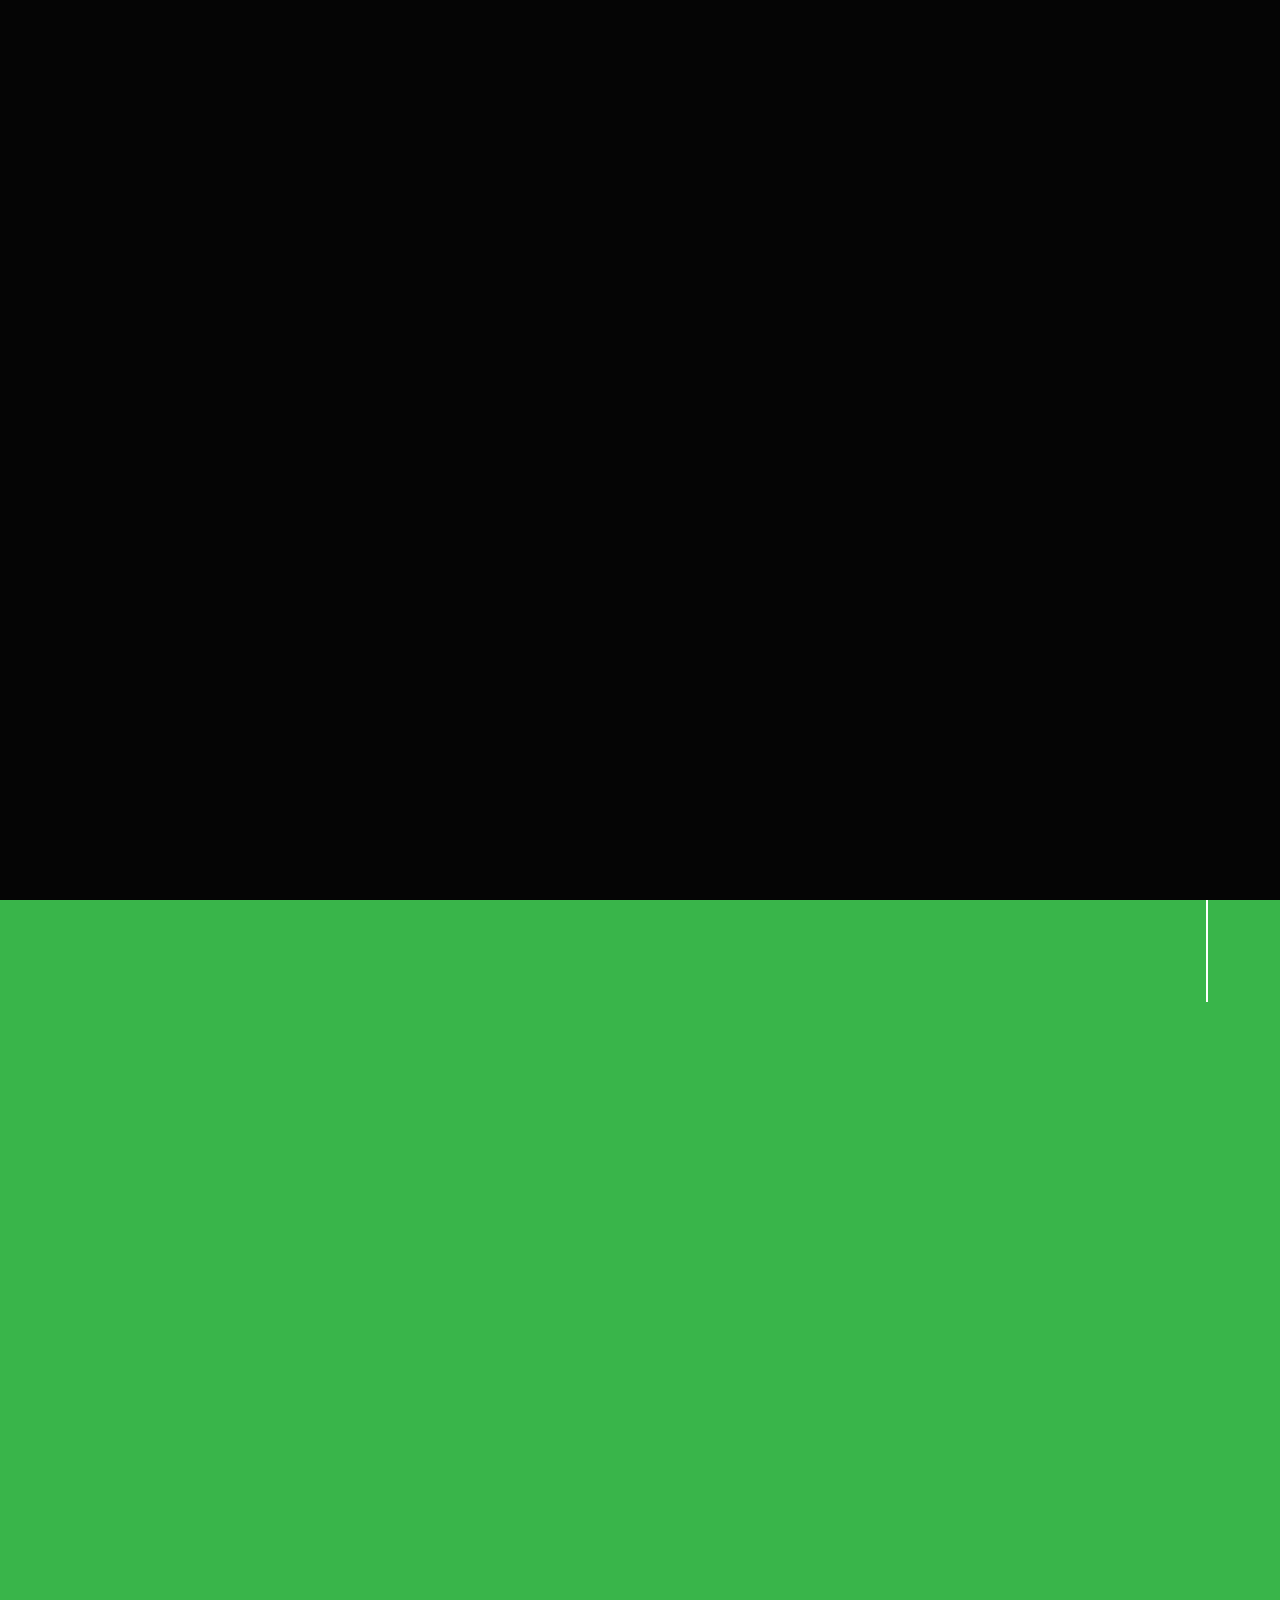
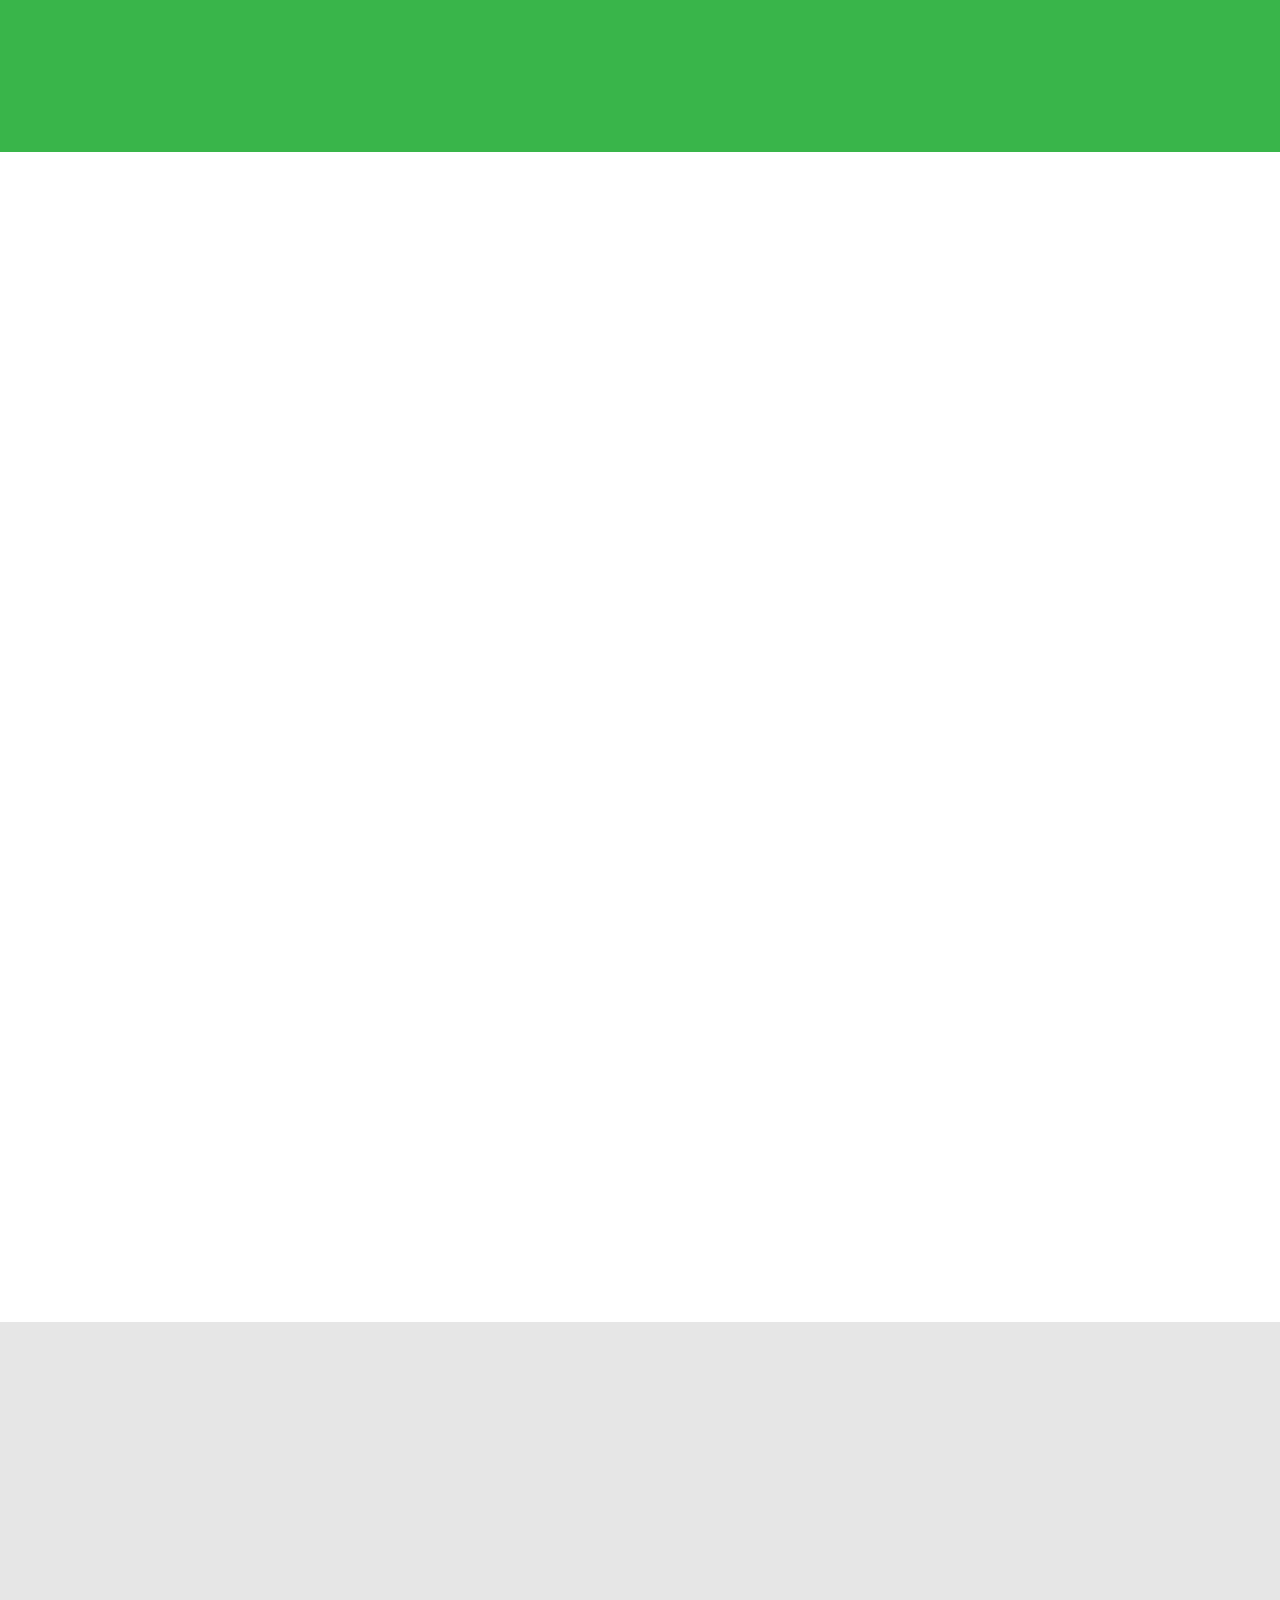
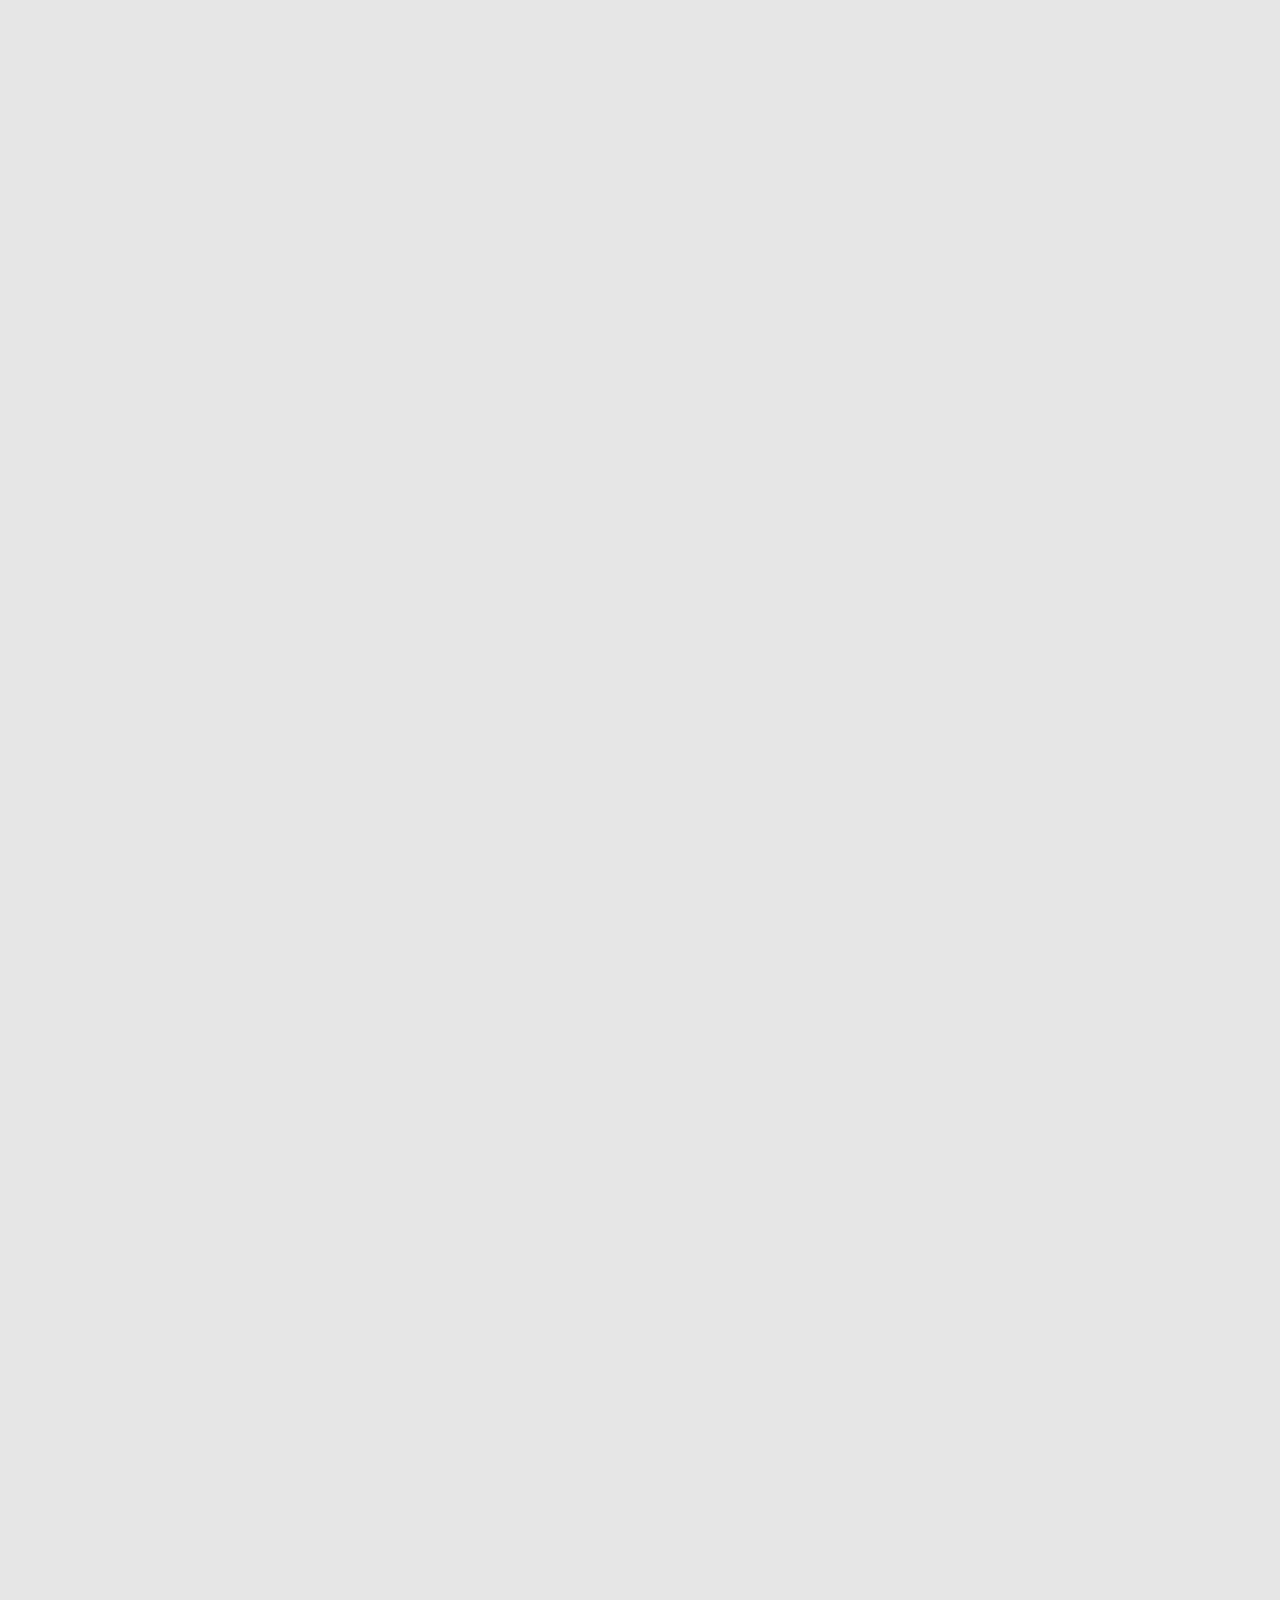
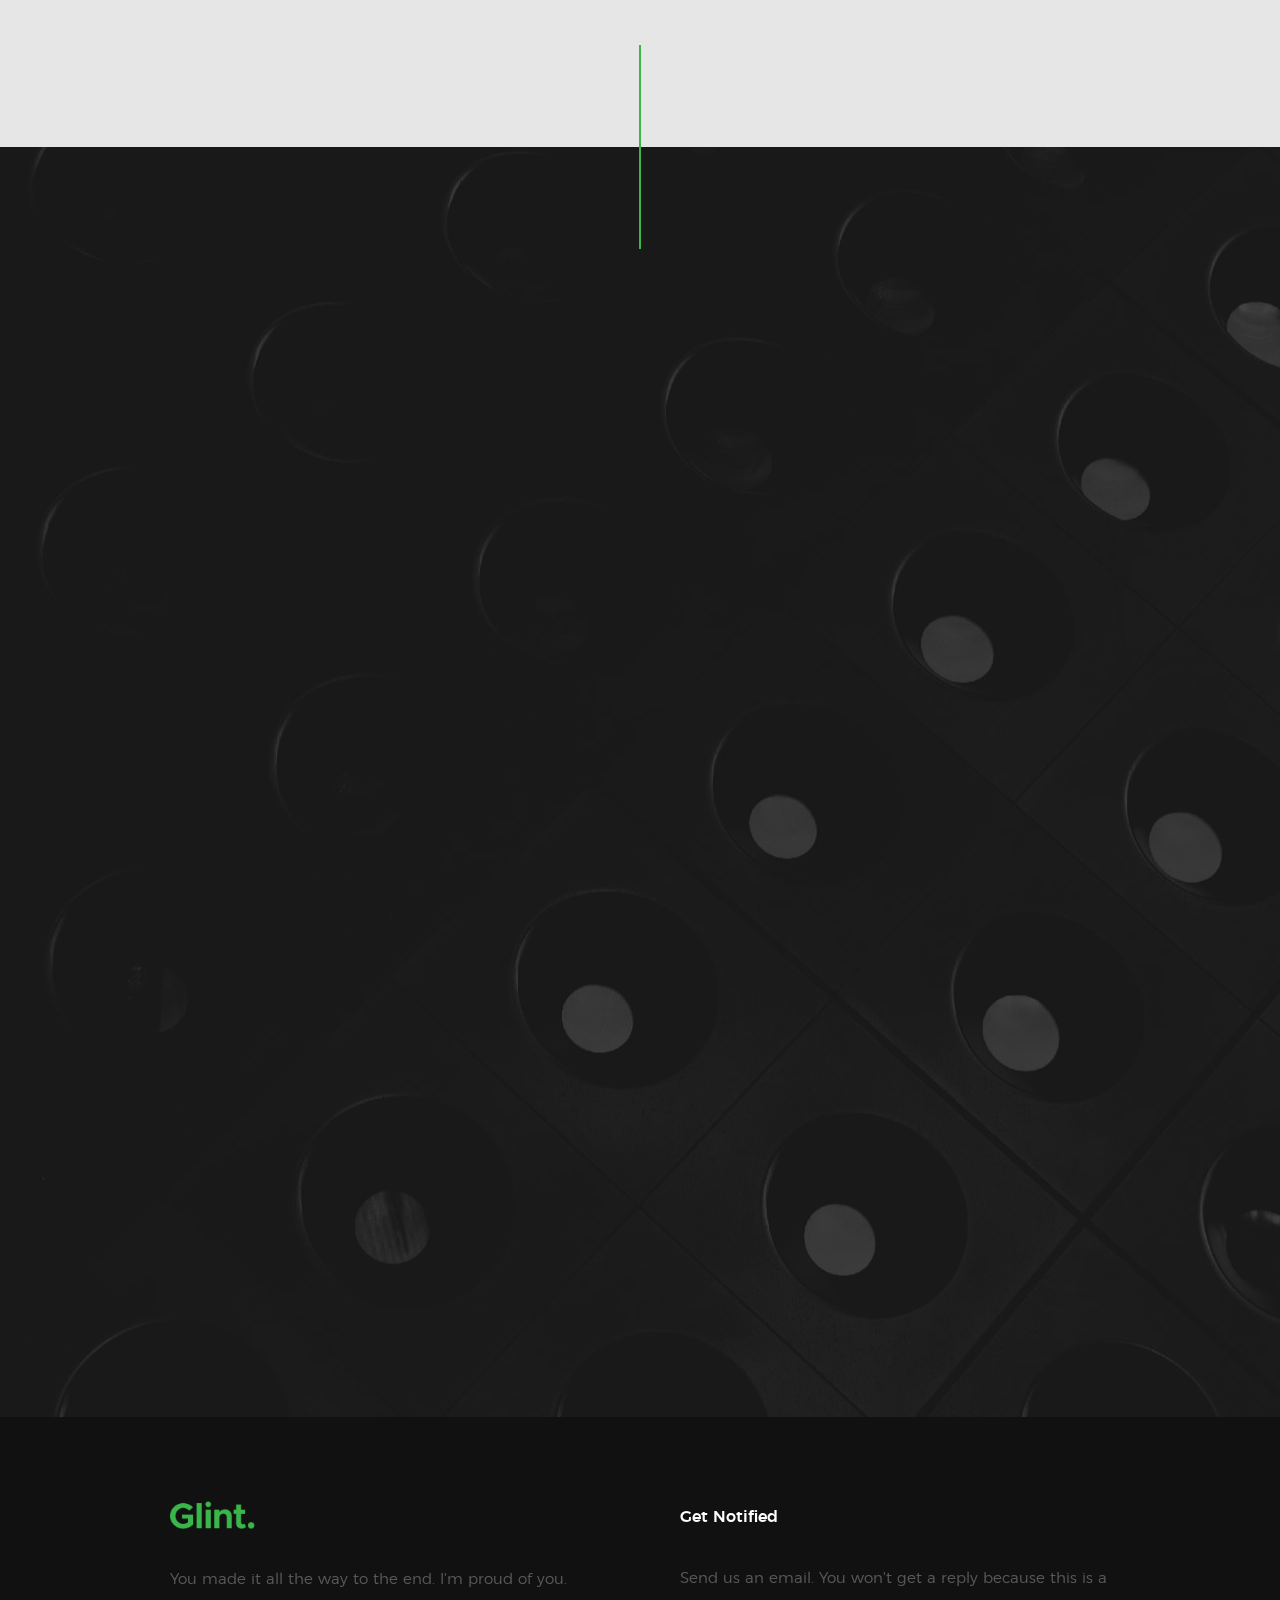
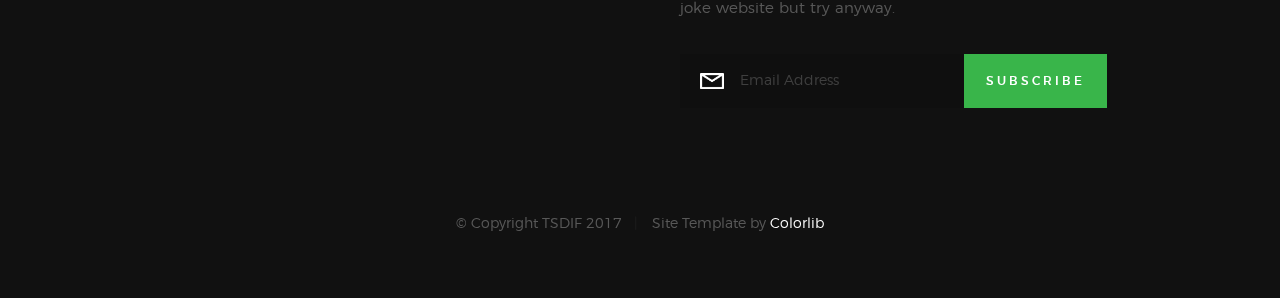
<file: index.html>
<!DOCTYPE html>
<!--[if lt IE 9 ]><html class="no-js oldie" lang="en"> <![endif]-->
<!--[if IE 9 ]><html class="no-js oldie ie9" lang="en"> <![endif]-->
<!--[if (gte IE 9)|!(IE)]><!-->
<html class="no-js" lang="en">
<!--<![endif]-->

<head>

    <!--- basic page needs
    ================================================== -->
    <meta charset="utf-8">
    <title>TSDIF</title>
    <meta name="description" content="">
    <meta name="author" content="">

    <!-- mobile specific metas
    ================================================== -->
    <meta name="viewport" content="width=device-width, initial-scale=1">

    <!-- CSS
    ================================================== -->
    <link rel="stylesheet" href="css/base.css">
    <link rel="stylesheet" href="css/vendor.css">
    <link rel="stylesheet" href="css/main.css">

    <!-- script
    ================================================== -->
    <script src="js/modernizr.js"></script>
    <script src="js/pace.min.js"></script>

    <!-- favicons
    ================================================== -->
    <link rel="shortcut icon" href="favicon.ico" type="image/x-icon">
    <link rel="icon" href="favicon.ico" type="image/x-icon">

</head>

<body id="top">

    <!-- header
    ================================================== -->
    <header class="s-header">

        <div class="header-logo">
            <a class="site-logo" href="index.html">
                <img src="images/logo.png" alt="Homepage">
            </a>
        </div>

        <nav class="header-nav">

            <a href="#0" class="header-nav__close" title="close"><span>Close</span></a>

            <div class="header-nav__content">
                <h3>Navigation</h3>
                
                <ul class="header-nav__list">
                    <li class="current"><a class="smoothscroll"  href="#home" title="home">Home</a></li>
                    <li><a class="smoothscroll"  href="#about" title="about">About</a></li>
                    <li><a class="smoothscroll"  href="#services" title="services">Services</a></li>
                    <li><a class="smoothscroll"  href="#clients" title="parnters">Partners</a></li>
                    <li><a class="smoothscroll"  href="#contact" title="contact">Contact</a></li>
                </ul>
    
                <p>Like what you see? I'm not suprised. Click the buttons above to let the data flow.</p>
    
                <ul class="header-nav__social">
                    <li>
                        <a href="#"><i class="fa fa-facebook"></i></a>
                    </li>
                    <li>
                        <a href="#"><i class="fa fa-twitter"></i></a>
                    </li>
                    <li>
                        <a href="#"><i class="fa fa-instagram"></i></a>
                    </li>
                    <li>
                        <a href="#"><i class="fa fa-behance"></i></a>
                    </li>
                    <li>
                        <a href="#"><i class="fa fa-dribbble"></i></a>
                    </li>
                </ul>

            </div> <!-- end header-nav__content -->

        </nav>  <!-- end header-nav -->

        <a class="header-menu-toggle" href="#0">
            <span class="header-menu-text">Menu</span>
            <span class="header-menu-icon"></span>
        </a>

    </header> <!-- end s-header -->


    <!-- home
    ================================================== -->
    <section id="home" class="s-home target-section" data-parallax="scroll" data-image-src="images/hero-bg.jpg" data-natural-width=3000 data-natural-height=2000 data-position-y=center>

        <div class="overlay"></div>
        <div class="shadow-overlay"></div>

        <div class="home-content">

            <div class="row home-content__main">

                <h3>Welcome to TSDIF</h3>

                <h1>
                    We are a creative group <br>
                    of people who design <br>
                    influential APIs and home <br>
                    automation experiences.
                </h1>

                <div class="home-content__buttons">
                    <a href="https://dashy.tsdif.ml/" class="btn btn--stroke" target="_blank">
                        See Dashboard
                    </a>
                    <a href="https://sensy.tsdif.ml/" class="btn btn--stroke" target="_blank">
                        Developer Portal
                    </a>
                    <a href="https://homeassistant.tsdif.ml/" class="btn btn--stroke" target="_blank">
                        Home Assistant
                    </a>
                </div>

            </div>

            <div class="home-content__scroll">
                <a href="#about" class="scroll-link smoothscroll">
                    <span>Scroll Down</span>
                </a>
            </div>

            <div class="home-content__line"></div>

        </div> <!-- end home-content -->


        <ul class="home-social">
            <li>
                <a href="#0"><i class="fa fa-facebook" aria-hidden="true"></i><span>Facebook</span></a>
            </li>
            <li>
                <a href="#0"><i class="fa fa-twitter" aria-hidden="true"></i><span>Twiiter</span></a>
            </li>
            <li>
                <a href="#0"><i class="fa fa-instagram" aria-hidden="true"></i><span>Instagram</span></a>
            </li>
            <li>
                <a href="#0"><i class="fa fa-behance" aria-hidden="true"></i><span>Behance</span></a>
            </li>
            <li>
                <a href="#0"><i class="fa fa-dribbble" aria-hidden="true"></i><span>Dribbble</span></a>
            </li>
        </ul> 
        <!-- end home-social -->

    </section> <!-- end s-home -->


    <!-- about
    ================================================== -->
    <section id='about' class="s-about">

        <div class="row section-header has-bottom-sep" data-aos="fade-up">
            <div class="col-full">
                <h3 class="subhead subhead--dark">Hello There</h3>
                <h1 class="display-1 display-1--light">We Are TSDIF</h1>
            </div>
        </div> <!-- end section-header -->

        <div class="row about-desc" data-aos="fade-up">
            <div class="col-full">
                <p>
                A survey of over three people from all over the Agile Digital office found that their sensor data needs were not being met by mearly experiencing life for themselves. They needed a tool to give them abitrary data about the office environment. Enter TSDIF.
                </p>
            </div>
        </div> <!-- end about-desc -->

        <div class="row about-stats stats block-1-4 block-m-1-2 block-mob-full" data-aos="fade-up">
                
            <div class="col-block stats__col ">
                <div class="stats__count">127</div>
                <h5>Fedex Days Won</h5>
            </div>
            <div class="col-block stats__col">
                <div class="stats__count">1505</div>
                <h5>Cups of Coffee</h5>
            </div>
            <div class="col-block stats__col">
                <div class="stats__count">109</div>
                <h5>Projects Completed</h5>
            </div>
            <div class="col-block stats__col">
                <div class="stats__count">102</div>
                <h5>Happy Fedex Presentation Viewers</h5> 
            </div>

        </div> <!-- end about-stats -->

        <div class="about__line"></div>

    </section> <!-- end s-about -->


    <!-- services
    ================================================== -->
    <section id='services' class="s-services">

        <div class="row section-header has-bottom-sep" data-aos="fade-up">
            <div class="col-full">
                <h3 class="subhead">What We Do</h3>
                <h1 class="display-2">We’ve got everything you need to launch and grow your automation</h1>
            </div>
        </div> <!-- end section-header -->

        <div class="row services-list block-1-2 block-tab-full">

            <div class="col-block service-item" data-aos="fade-up">
                <div class="service-icon">
                    <i class="icon-paint-brush"></i>
                </div>
                <div class="service-text">
                    <h3 class="h2">Alexa</h3>
                    <p>We put Alexa at the forefront of rich sensor queries about the temprature of a room that you are already in. The range of questions that Alexa can answer are limited only by your imagination and by our AWS Lambda programming skills.
                    </p>
                </div>
            </div>

            <div class="col-block service-item" data-aos="fade-up">
                <div class="service-icon">
                    <i class="icon-group"></i>
                </div>
                <div class="service-text">
                    <h3 class="h2">Dashy</h3>
                        Our solution to visualisation of sensor data. Dip your toes into our innovation nexus and see how fast the synergy flows.
                    <p>
                    </p>
                </div>
            </div>

            <div class="col-block service-item" data-aos="fade-up">
                <div class="service-icon">
                    <i class="icon-megaphone"></i>
                </div>  
                <div class="service-text">
                    <h3 class="h2">Sensy</h3>
                    <p>The sensor data API that you didn't know you needed. Sensy provides you with a maximally flakey data endpoint for when want to know data about an office you have never been to.
                    </p>
                </div>
            </div>

            <div class="col-block service-item" data-aos="fade-up">
                <div class="service-icon">
                    <i class="icon-earth"></i>
                </div>
                <div class="service-text">
                    <h3 class="h2">Slack Notifications</h3>
                    <p>Everyone uses Slack, at least the most disruptive of us. We make sure you get notifications about redundant information when you are trying to get work done.
                    </p>
                </div>
            </div>

            <div class="col-block service-item" data-aos="fade-up">
                <div class="service-icon">
                    <i class="icon-cube"></i>
                </div>
                <div class="service-text">
                    <h3 class="h2">Z-Wave</h3>
                    <p>Using Z-Wave sensors we collect the very finest of data from the office and distil it into innovation.
                    </p>
                </div>
            </div>
    
            <div class="col-block service-item" data-aos="fade-up">
                <div class="service-icon"><i class="icon-lego-block"></i></div>
                <div class="service-text">
                    <h3 class="h2">InfluxDB Wrangling</h3>
                    <p>Using Chronograf we can wrangle all the data in InfluxDB to create unique experiences for your Fedex day.
                    </p>
                </div>
            </div>

        </div> <!-- end services-list -->

    </section> <!-- end s-services -->

    <!-- clients
    ================================================== -->
    <section id="clients" class="s-clients">

        <div class="row section-header" data-aos="fade-up">
            <div class="col-full">
                <h3 class="subhead">Our Partners</h3>
                <h1 class="display-2">TSDIF has been honored to
                collaborate with these partners</h1>
            </div>
        </div> <!-- end section-header -->

        <div class="row clients-outer" data-aos="fade-up">
            <div class="col-full">
                <div class="clients">
                    
                    <a href="#0" title="" class="clients__slide"><img src="images/clients/alexa.png" /></a>
                    <a href="#0" title="" class="clients__slide"><img src="images/clients/influx.png" /></a>
                    <a href="#0" title="" class="clients__slide"><img src="images/clients/openshift.png" /></a>
                    <a href="#0" title="" class="clients__slide"><img src="images/clients/slack.png" /></a>
                    <a href="#0" title="" class="clients__slide"><img src="images/clients/vera.png" /></a>
                    <a href="#0" title="" class="clients__slide"><img src="images/clients/redhat.png" /></a>
                    <a href="#0" title="" class="clients__slide"><img src="images/clients/ubuntu.png" /></a>
                     
                </div> <!-- end clients -->
            </div> <!-- end col-full -->
        </div> <!-- end clients-outer -->

        <div class="row clients-testimonials" data-aos="fade-up">
            <div class="col-full">
                <div class="testimonials">

                    <div class="testimonials__slide">

                        <p>With Doge on our side our productivity was increased 234%.</p>

                        <img src="images/avatars/user-01.jpg" alt="Author image" class="testimonials__avatar">
                        <div class="testimonials__info">
                            <span class="testimonials__name">Doge</span> 
                            <span class="testimonials__pos">Team Mascot</span>
                        </div>

                    </div>

                </div><!-- end testimonials -->
                
            </div> <!-- end col-full -->
        </div> <!-- end client-testimonials -->

        <div class="row clients-testimonials" data-aos="fade-up">
            <div class="col-full">
                <img src="images/diagram.png" alt="Diagram image">
                
            </div> <!-- end col-full -->
        </div> <!-- end client-testimonials -->

    </section> <!-- end s-clients -->


    <!-- contact
    ================================================== -->
    <section id="contact" class="s-contact">

        <div class="overlay"></div>
        <div class="contact__line"></div>

        <div class="row section-header" data-aos="fade-up">
            <div class="col-full">
                <h3 class="subhead">Contact Us</h3>
                <h1 class="display-2 display-2--light">Reach out for a new project or just say hello</h1>
            </div>
        </div>

        <div class="row contact-content" data-aos="fade-up">
            
            <div class="contact-primary">

                <h3 class="h6">Send Us A Message</h3>

                <form name="contactForm" id="contactForm" method="post" action="" novalidate="novalidate">
                    <fieldset>
    
                    <div class="form-field">
                        <input name="contactName" type="text" id="contactName" placeholder="Your Name" value="" minlength="2" required="" aria-required="true" class="full-width">
                    </div>
                    <div class="form-field">
                        <input name="contactEmail" type="email" id="contactEmail" placeholder="Your Email" value="" required="" aria-required="true" class="full-width">
                    </div>
                    <div class="form-field">
                        <input name="contactSubject" type="text" id="contactSubject" placeholder="Subject" value="" class="full-width">
                    </div>
                    <div class="form-field">
                        <textarea name="contactMessage" id="contactMessage" placeholder="Your Message" rows="10" cols="50" required="" aria-required="true" class="full-width"></textarea>
                    </div>
                    <div class="form-field">
                        <button class="full-width btn--primary">Submit</button>
                        <div class="submit-loader">
                            <div class="text-loader">Sending...</div>
                            <div class="s-loader">
                                <div class="bounce1"></div>
                                <div class="bounce2"></div>
                                <div class="bounce3"></div>
                            </div>
                        </div>
                    </div>
    
                    </fieldset>
                </form>

                <!-- contact-warning -->
                <div class="message-warning">
                    Something went wrong. Please try again.
                </div> 
            
                <!-- contact-success -->
                <div class="message-success">
                    Your message was sent, thank you!<br>
                </div>

            </div> <!-- end contact-primary -->

            <div class="contact-secondary">
                <div class="contact-info">

                    <h3 class="h6 hide-on-fullwidth">Contact Info</h3>

                    <div class="cinfo">
                        <h5>Where to Find Us</h5>
                        <p>
                            1600 Amphitheatre Parkway<br>
                            Mountain View, CA<br>
                            94043 US
                        </p>
                    </div>

                    <div class="cinfo">
                        <h5>Email Us At</h5>
                        <p>
                            contact@TSDIFsite.com<br>
                            info@TSDIFsite.com
                        </p>
                    </div>

                    <div class="cinfo">
                        <h5>Call Us At</h5>
                        <p>
                            Phone: (+63) 555 1212<br>
                            Mobile: (+63) 555 0100<br>
                            Fax: (+63) 555 0101
                        </p>
                    </div>

                    <ul class="contact-social">
                        <li>
                            <a href="#"><i class="fa fa-facebook" aria-hidden="true"></i></a>
                        </li>
                        <li>
                            <a href="#"><i class="fa fa-twitter" aria-hidden="true"></i></a>
                        </li>
                        <li>
                            <a href="#"><i class="fa fa-instagram" aria-hidden="true"></i></a>
                        </li>
                        <li>
                            <a href="#"><i class="fa fa-behance" aria-hidden="true"></i></a>
                        </li>
                        <li>
                            <a href="#"><i class="fa fa-dribbble" aria-hidden="true"></i></a>
                        </li>
                    </ul> <!-- end contact-social -->

                </div> <!-- end contact-info -->
            </div> <!-- end contact-secondary -->

        </div> <!-- end contact-content -->

    </section> <!-- end s-contact -->


    <!-- footer
    ================================================== -->
    <footer>

        <div class="row footer-main">

            <div class="col-six tab-full left footer-desc">

            <div class="footer-logo"></div>
                You made it all the way to the end. I'm proud of you.


            </div>

            <div class="col-six tab-full right footer-subscribe">

                <h4>Get Notified</h4>
                <p>Send us an email. You won't get a reply because this is a joke website but try anyway.</p>

                <div class="subscribe-form">
                    <form id="mc-form" class="group" novalidate="true">
                        <input type="email" value="" name="EMAIL" class="email" id="mc-email" placeholder="Email Address" required="">
                        <input type="submit" name="subscribe" value="Subscribe">
                        <label for="mc-eFmail" class="subscribe-message"></label>
                    </form>
                </div>

            </div>

        </div> <!-- end footer-main -->

        <div class="row footer-bottom">

            <div class="col-twelve">
                <div class="copyright">
                    <span>© Copyright TSDIF 2017</span> 
                    <span>Site Template by <a href="https://www.colorlib.com/">Colorlib</a></span>	
                </div>

                <div class="go-top">
                    <a class="smoothscroll" title="Back to Top" href="#top"><i class="icon-arrow-up" aria-hidden="true"></i></a>
                </div>
            </div>

        </div> <!-- end footer-bottom -->

    </footer> <!-- end footer -->


    <!-- photoswipe background
    ================================================== -->
    <div aria-hidden="true" class="pswp" role="dialog" tabindex="-1">

        <div class="pswp__bg"></div>
        <div class="pswp__scroll-wrap">

            <div class="pswp__container">
                <div class="pswp__item"></div>
                <div class="pswp__item"></div>
                <div class="pswp__item"></div>
            </div>

            <div class="pswp__ui pswp__ui--hidden">
                <div class="pswp__top-bar">
                    <div class="pswp__counter"></div><button class="pswp__button pswp__button--close" title="Close (Esc)"></button> <button class="pswp__button pswp__button--share" title=
                    "Share"></button> <button class="pswp__button pswp__button--fs" title="Toggle fullscreen"></button> <button class="pswp__button pswp__button--zoom" title=
                    "Zoom in/out"></button>
                    <div class="pswp__preloader">
                        <div class="pswp__preloader__icn">
                            <div class="pswp__preloader__cut">
                                <div class="pswp__preloader__donut"></div>
                            </div>
                        </div>
                    </div>
                </div>
                <div class="pswp__share-modal pswp__share-modal--hidden pswp__single-tap">
                    <div class="pswp__share-tooltip"></div>
                </div><button class="pswp__button pswp__button--arrow--left" title="Previous (arrow left)"></button> <button class="pswp__button pswp__button--arrow--right" title=
                "Next (arrow right)"></button>
                <div class="pswp__caption">
                    <div class="pswp__caption__center"></div>
                </div>
            </div>

        </div>

    </div> <!-- end photoSwipe background -->


    <!-- preloader
    ================================================== -->
    <div id="preloader">
        <div id="loader">
            <div class="line-scale-pulse-out">
                <div></div>
                <div></div>
                <div></div>
                <div></div>
                <div></div>
            </div>
        </div>
    </div>


    <!-- Java Script
    ================================================== -->
    <script src="js/jquery-3.2.1.min.js"></script>
    <script src="js/plugins.js"></script>
    <script src="js/main.js"></script>

</body>

</html>
</file>
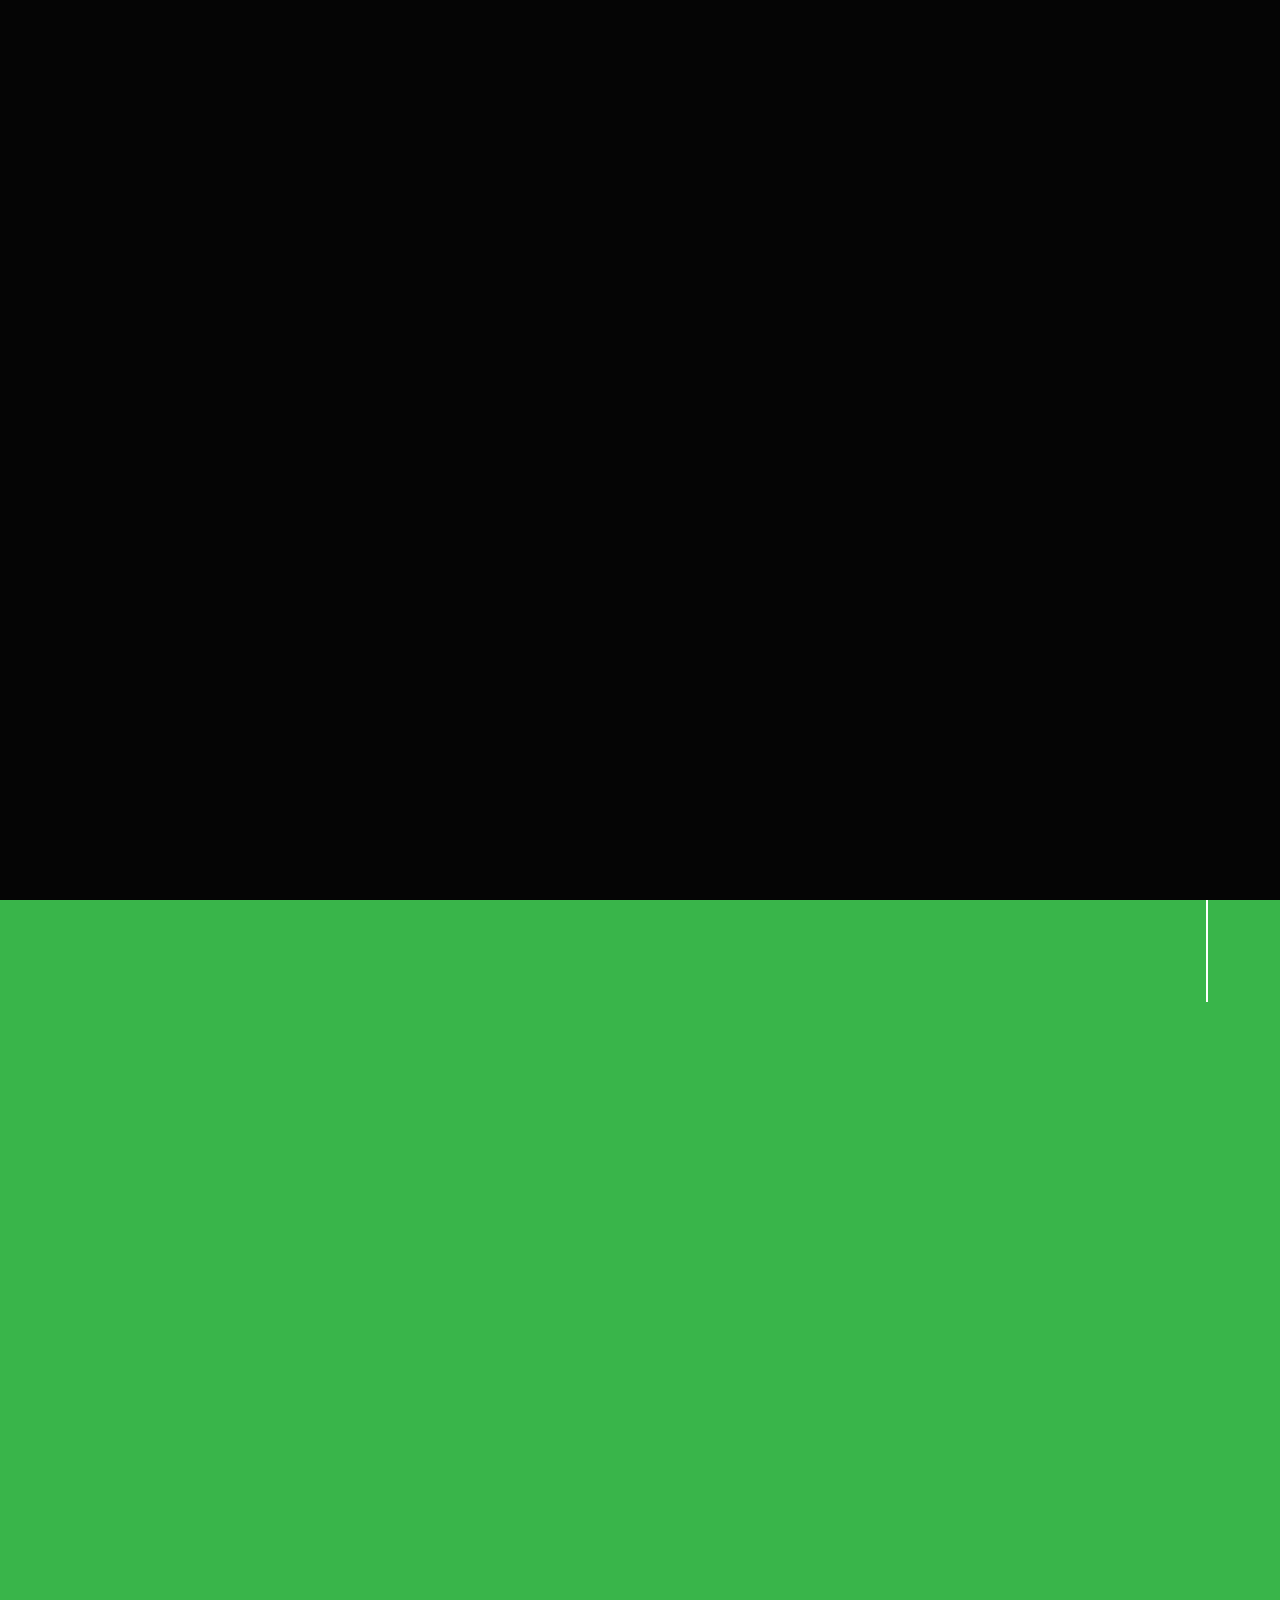
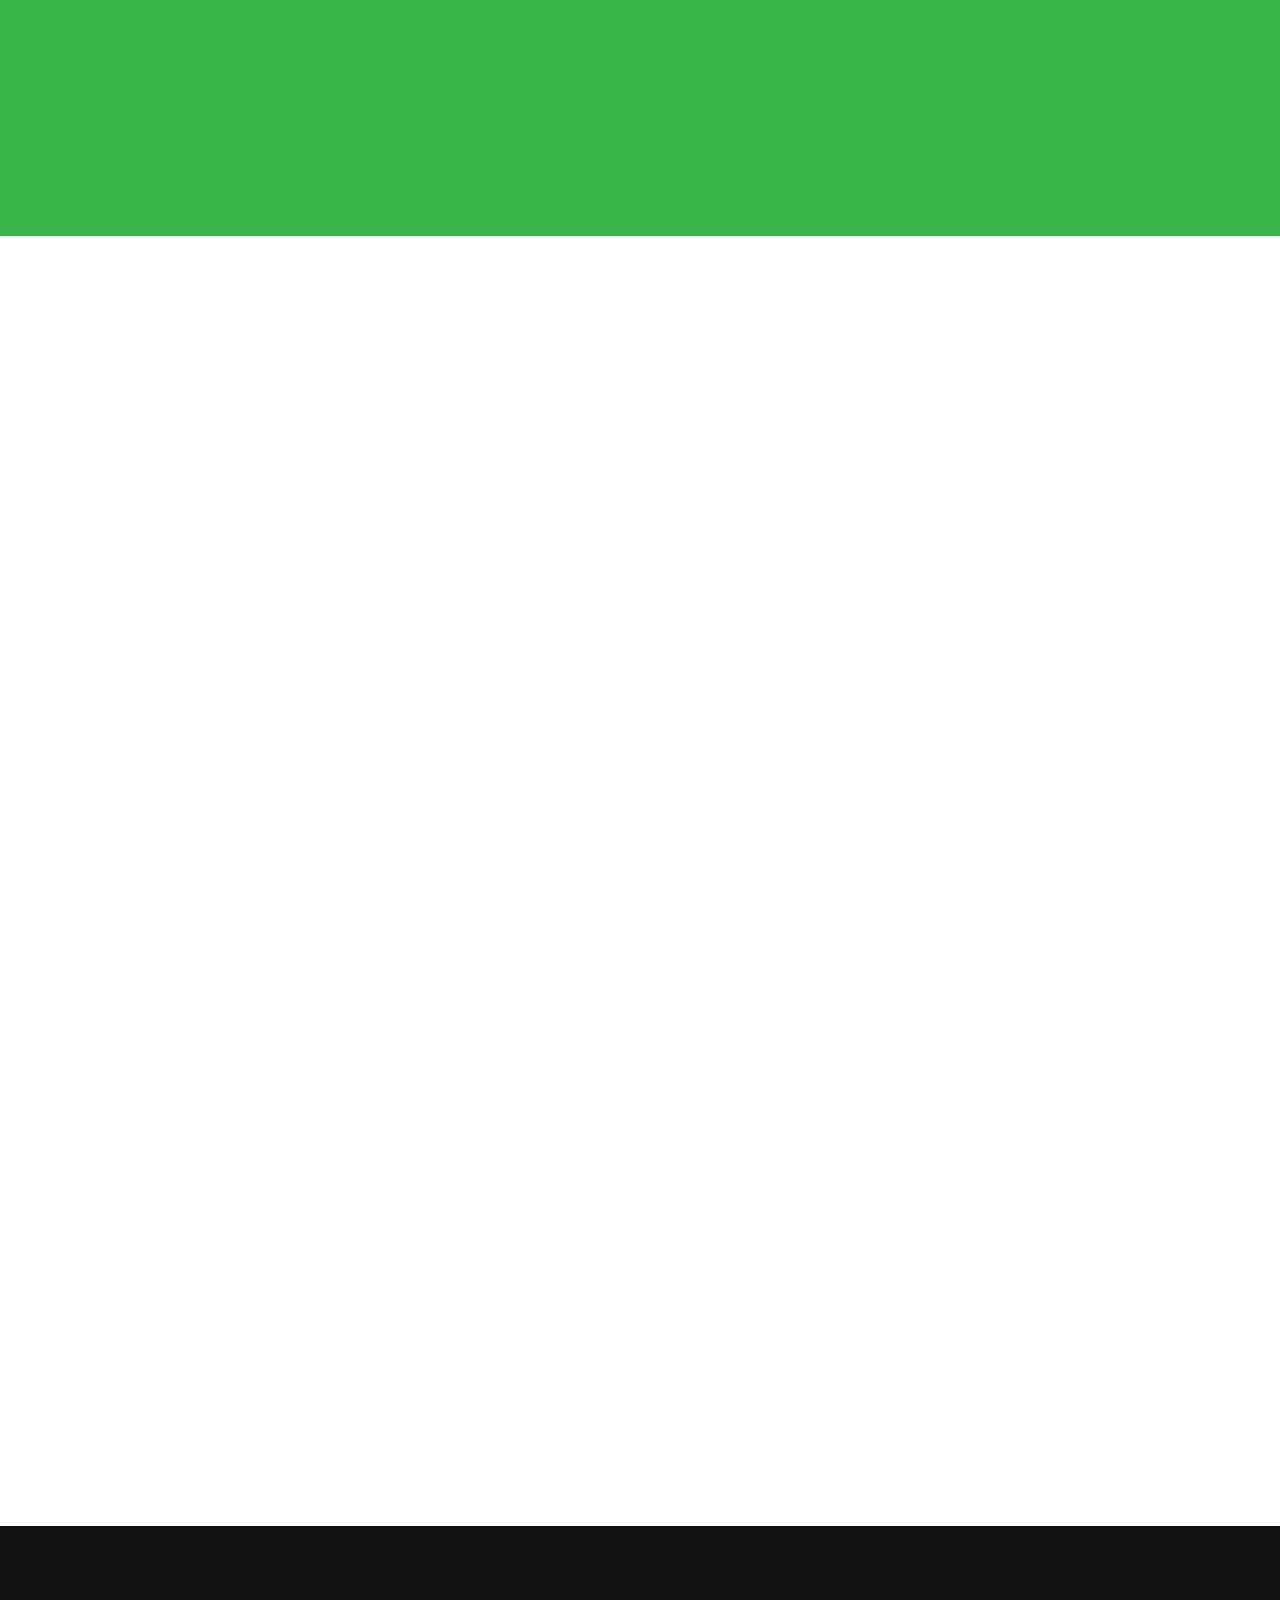
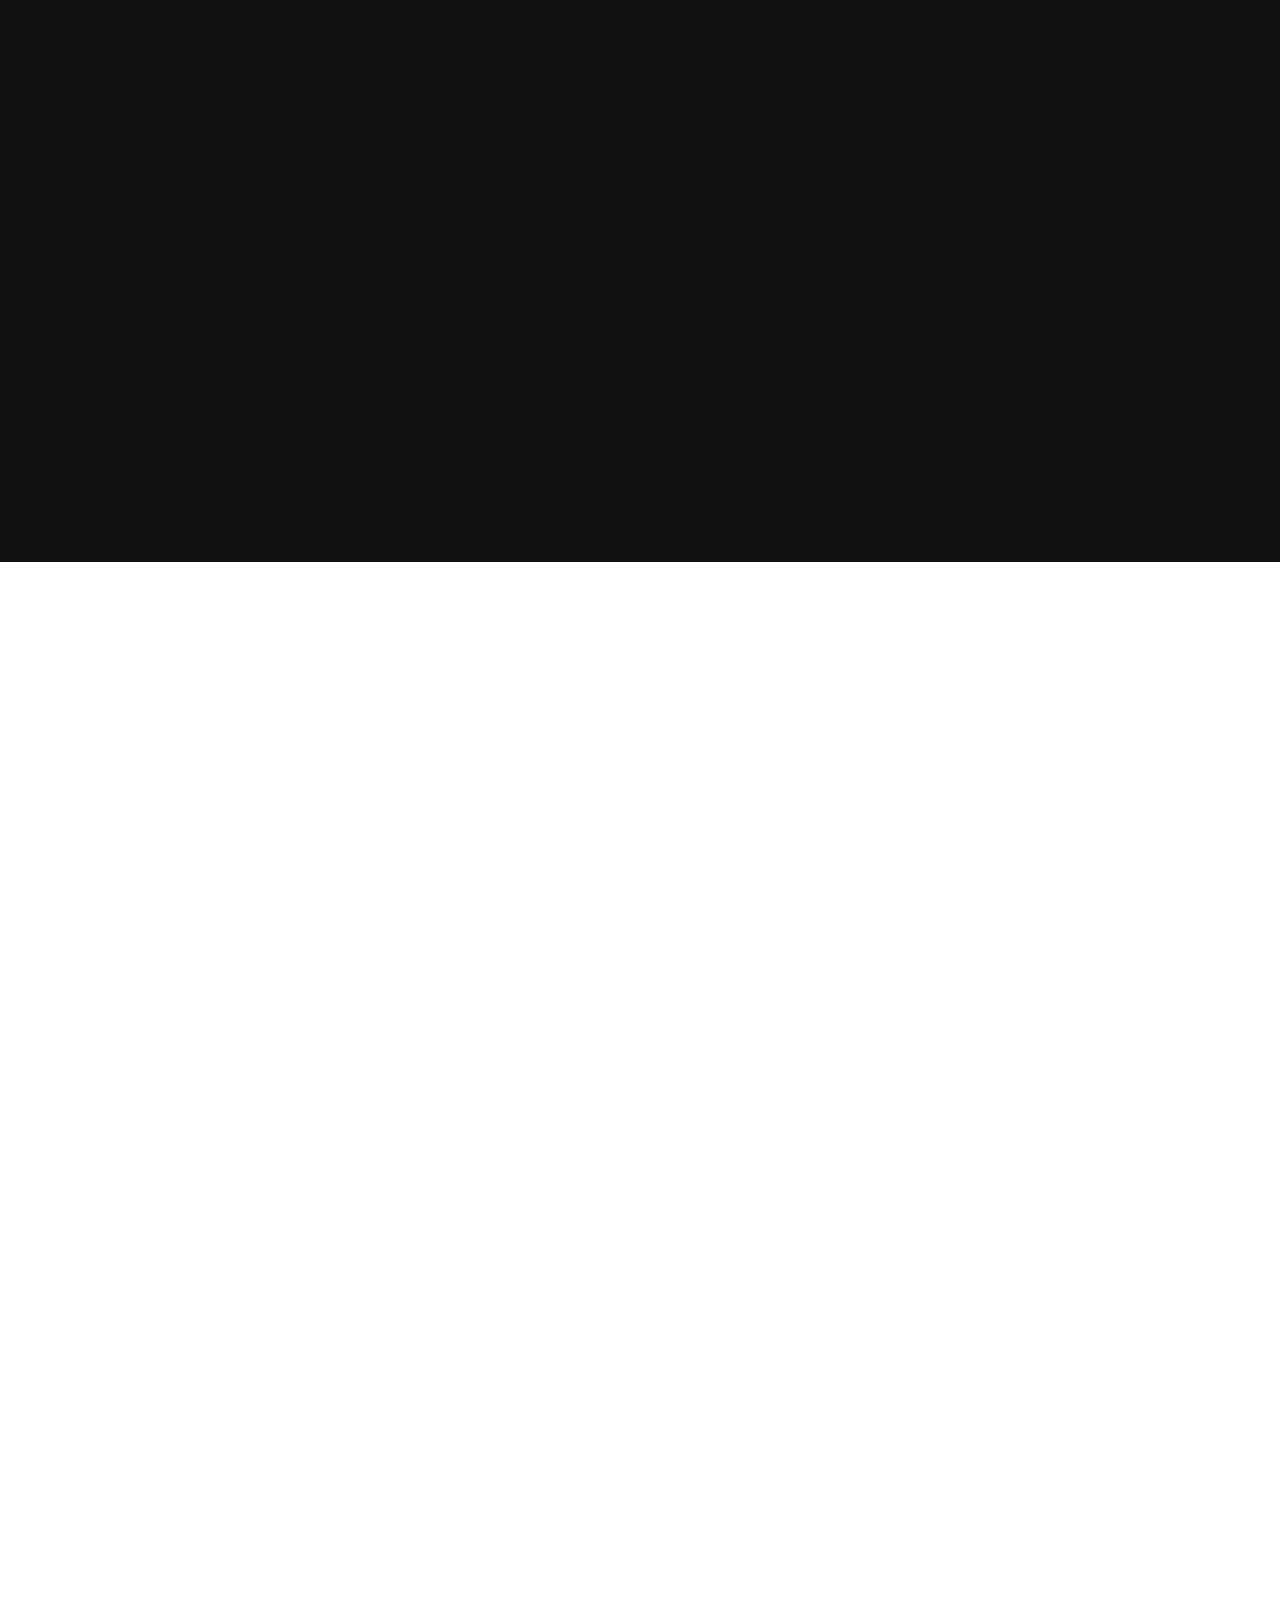
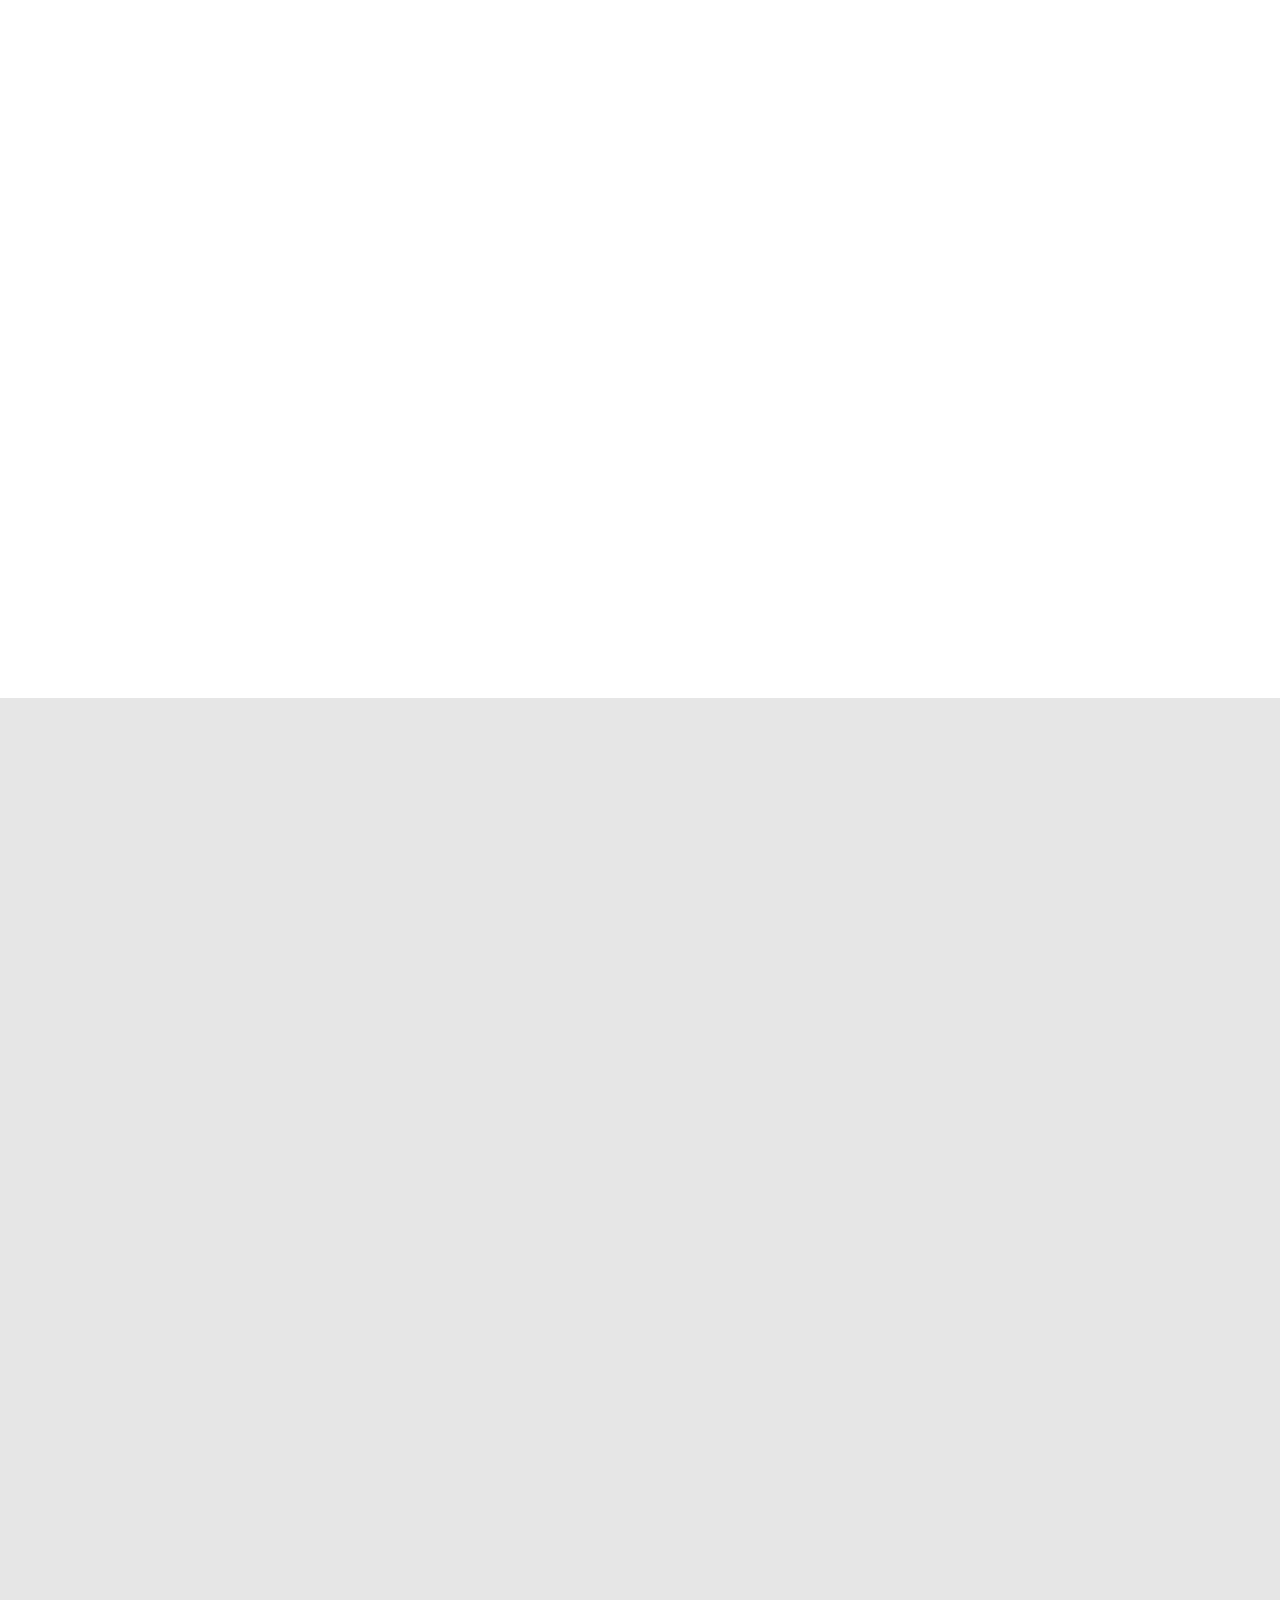
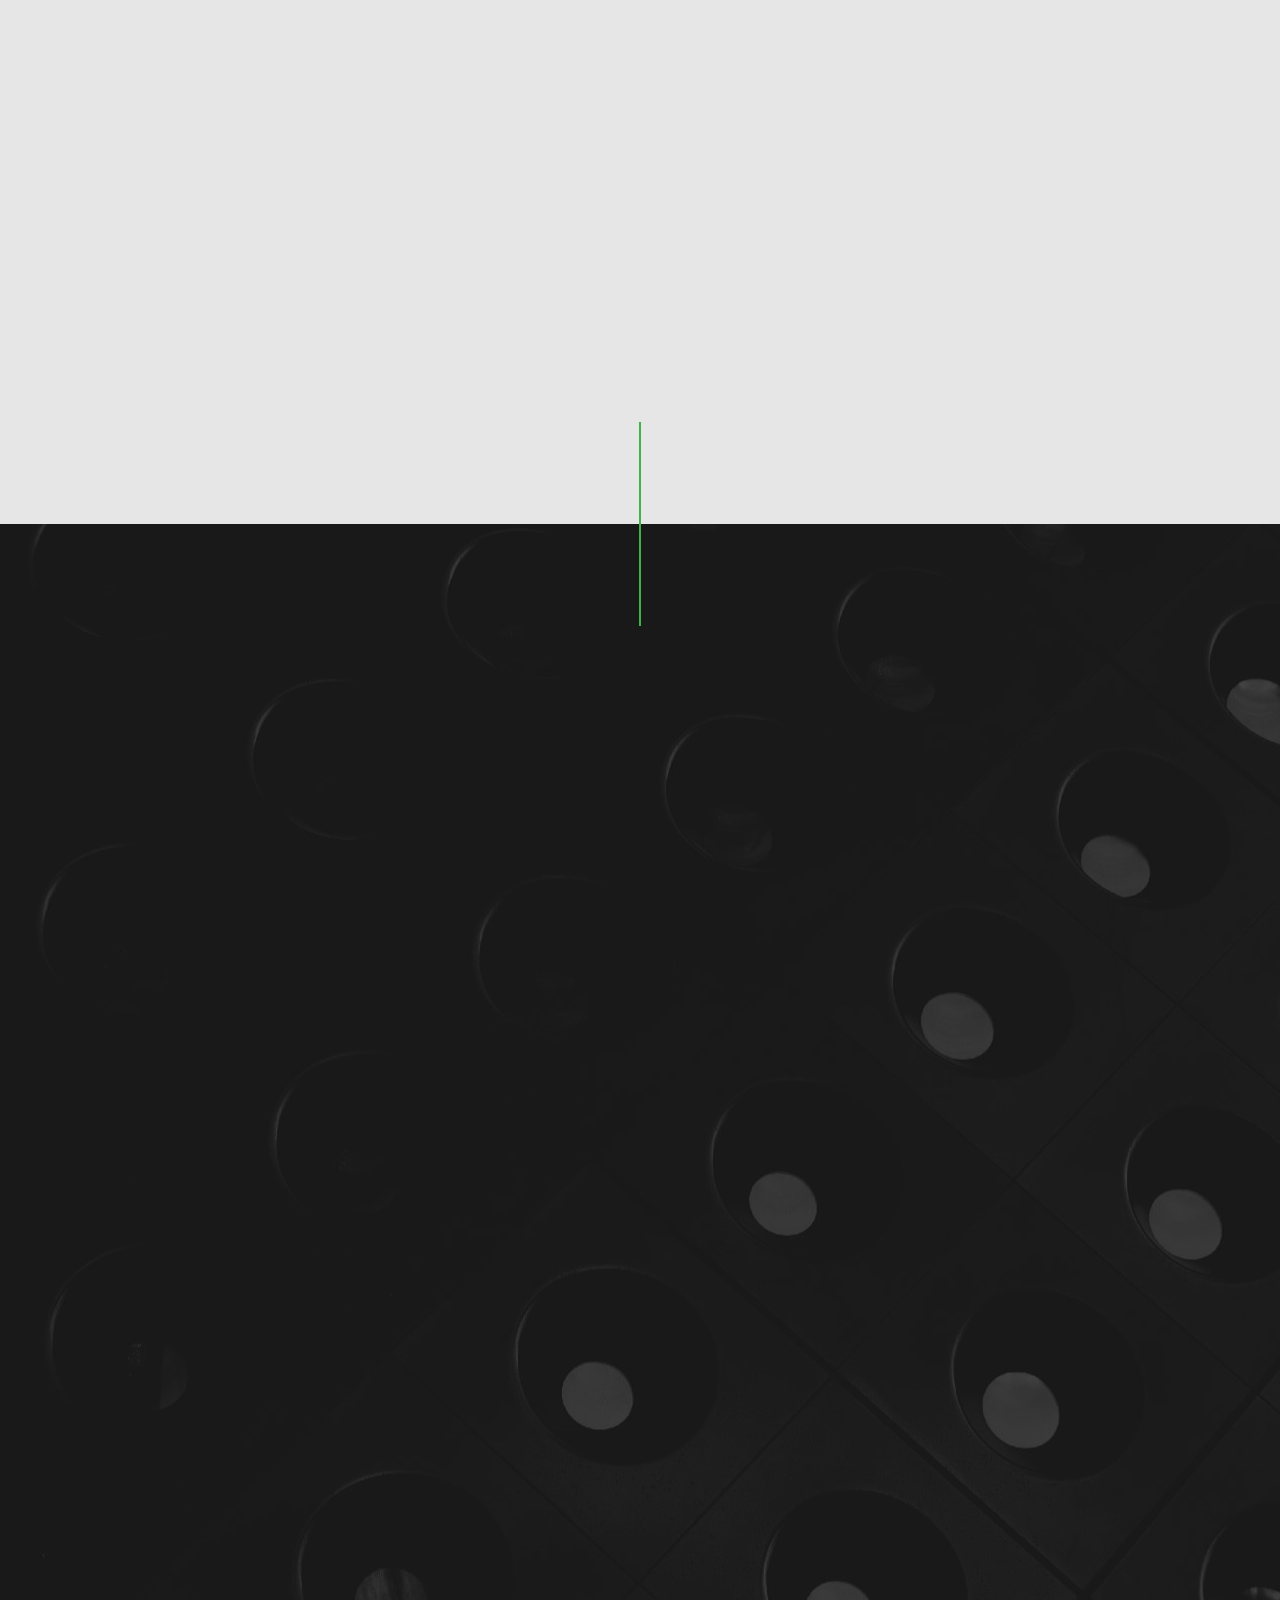
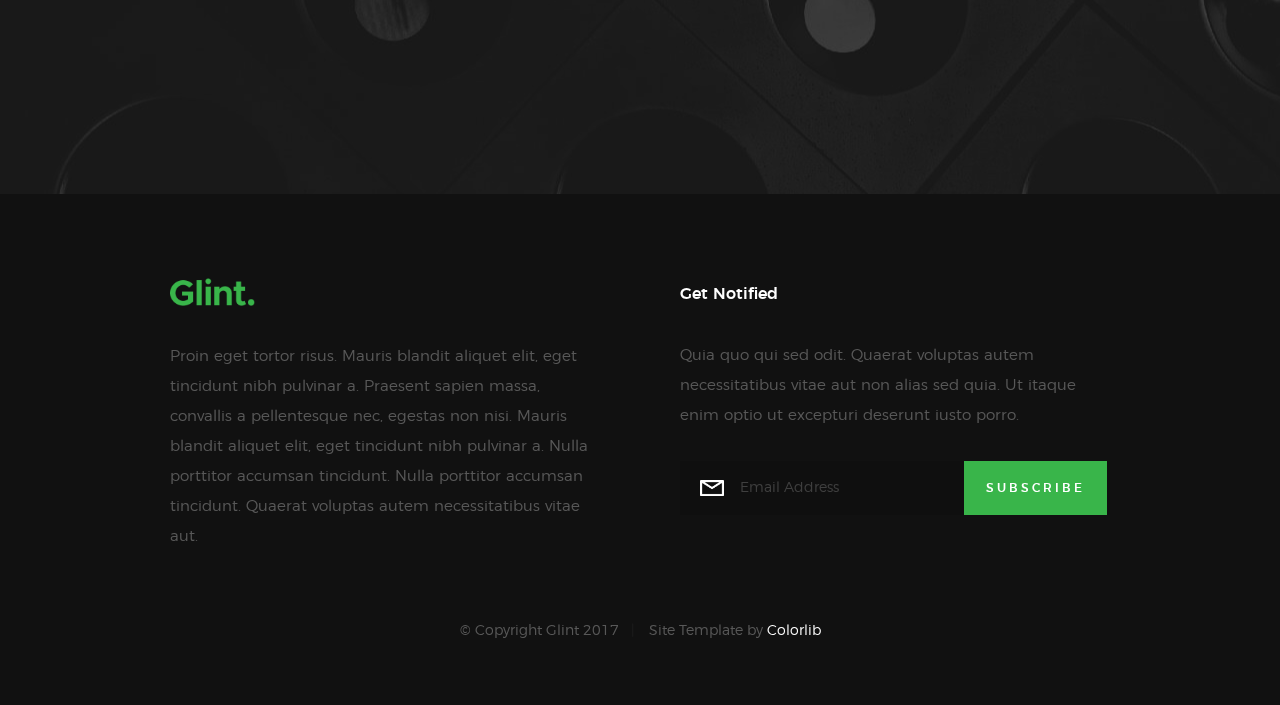
<file: glint/index.html>
<!DOCTYPE html>
<!--[if lt IE 9 ]><html class="no-js oldie" lang="en"> <![endif]-->
<!--[if IE 9 ]><html class="no-js oldie ie9" lang="en"> <![endif]-->
<!--[if (gte IE 9)|!(IE)]><!-->
<html class="no-js" lang="en">
<!--<![endif]-->

<head>

    <!--- basic page needs
    ================================================== -->
    <meta charset="utf-8">
    <title>Glint</title>
    <meta name="description" content="">
    <meta name="author" content="">

    <!-- mobile specific metas
    ================================================== -->
    <meta name="viewport" content="width=device-width, initial-scale=1">

    <!-- CSS
    ================================================== -->
    <link rel="stylesheet" href="css/base.css">
    <link rel="stylesheet" href="css/vendor.css">
    <link rel="stylesheet" href="css/main.css">

    <!-- script
    ================================================== -->
    <script src="js/modernizr.js"></script>
    <script src="js/pace.min.js"></script>

    <!-- favicons
    ================================================== -->
    <link rel="shortcut icon" href="favicon.ico" type="image/x-icon">
    <link rel="icon" href="favicon.ico" type="image/x-icon">

</head>

<body id="top">

    <!-- header
    ================================================== -->
    <header class="s-header">

        <div class="header-logo">
            <a class="site-logo" href="index.html">
                <img src="images/logo.png" alt="Homepage">
            </a>
        </div>

        <nav class="header-nav">

            <a href="#0" class="header-nav__close" title="close"><span>Close</span></a>

            <div class="header-nav__content">
                <h3>Navigation</h3>
                
                <ul class="header-nav__list">
                    <li class="current"><a class="smoothscroll"  href="#home" title="home">Home</a></li>
                    <li><a class="smoothscroll"  href="#about" title="about">About</a></li>
                    <li><a class="smoothscroll"  href="#services" title="services">Services</a></li>
                    <li><a class="smoothscroll"  href="#works" title="works">Works</a></li>
                    <li><a class="smoothscroll"  href="#clients" title="clients">Clients</a></li>
                    <li><a class="smoothscroll"  href="#contact" title="contact">Contact</a></li>
                </ul>
    
                <p>Perspiciatis hic praesentium nesciunt. Et neque a dolorum <a href='#0'>voluptatem</a> porro iusto sequi veritatis libero enim. Iusto id suscipit veritatis neque reprehenderit.</p>
    
                <ul class="header-nav__social">
                    <li>
                        <a href="#"><i class="fa fa-facebook"></i></a>
                    </li>
                    <li>
                        <a href="#"><i class="fa fa-twitter"></i></a>
                    </li>
                    <li>
                        <a href="#"><i class="fa fa-instagram"></i></a>
                    </li>
                    <li>
                        <a href="#"><i class="fa fa-behance"></i></a>
                    </li>
                    <li>
                        <a href="#"><i class="fa fa-dribbble"></i></a>
                    </li>
                </ul>

            </div> <!-- end header-nav__content -->

        </nav>  <!-- end header-nav -->

        <a class="header-menu-toggle" href="#0">
            <span class="header-menu-text">Menu</span>
            <span class="header-menu-icon"></span>
        </a>

    </header> <!-- end s-header -->


    <!-- home
    ================================================== -->
    <section id="home" class="s-home target-section" data-parallax="scroll" data-image-src="images/hero-bg.jpg" data-natural-width=3000 data-natural-height=2000 data-position-y=center>

        <div class="overlay"></div>
        <div class="shadow-overlay"></div>

        <div class="home-content">

            <div class="row home-content__main">

                <h3>Welcome to Glint</h3>

                <h1>
                    We are a creative group <br>
                    of people who design <br>
                    influential brands and <br>
                    digital experiences.
                </h1>

                <div class="home-content__buttons">
                    <a href="#contact" class="smoothscroll btn btn--stroke">
                        Start a Project
                    </a>
                    <a href="#about" class="smoothscroll btn btn--stroke">
                        More About Us
                    </a>
                </div>

            </div>

            <div class="home-content__scroll">
                <a href="#about" class="scroll-link smoothscroll">
                    <span>Scroll Down</span>
                </a>
            </div>

            <div class="home-content__line"></div>

        </div> <!-- end home-content -->


        <ul class="home-social">
            <li>
                <a href="#0"><i class="fa fa-facebook" aria-hidden="true"></i><span>Facebook</span></a>
            </li>
            <li>
                <a href="#0"><i class="fa fa-twitter" aria-hidden="true"></i><span>Twiiter</span></a>
            </li>
            <li>
                <a href="#0"><i class="fa fa-instagram" aria-hidden="true"></i><span>Instagram</span></a>
            </li>
            <li>
                <a href="#0"><i class="fa fa-behance" aria-hidden="true"></i><span>Behance</span></a>
            </li>
            <li>
                <a href="#0"><i class="fa fa-dribbble" aria-hidden="true"></i><span>Dribbble</span></a>
            </li>
        </ul> 
        <!-- end home-social -->

    </section> <!-- end s-home -->


    <!-- about
    ================================================== -->
    <section id='about' class="s-about">

        <div class="row section-header has-bottom-sep" data-aos="fade-up">
            <div class="col-full">
                <h3 class="subhead subhead--dark">Hello There</h3>
                <h1 class="display-1 display-1--light">We Are Glint</h1>
            </div>
        </div> <!-- end section-header -->

        <div class="row about-desc" data-aos="fade-up">
            <div class="col-full">
                <p>
                Lorem ipsum dolor sit amet, consectetur adipisicing elit, sed do eiusmod tempor incididunt ut labore et dolore magna aliqua. Ut enim ad minim veniam, quis nostrud exercitation ullamco laboris nisi ut aliquip ex ea commodo consequat. Duis aute irure dolor in reprehenderit in voluptate velit esse cillum dolore eu fugiat nulla pariatur. Excepteur sint occaecat cupidatat non proident, sunt in culpa qui officia deserunt. 
                </p>
            </div>
        </div> <!-- end about-desc -->

        <div class="row about-stats stats block-1-4 block-m-1-2 block-mob-full" data-aos="fade-up">
                
            <div class="col-block stats__col ">
                <div class="stats__count">127</div>
                <h5>Awards Received</h5>
            </div>
            <div class="col-block stats__col">
                <div class="stats__count">1505</div>
                <h5>Cups of Coffee</h5>
            </div>
            <div class="col-block stats__col">
                <div class="stats__count">109</div>
                <h5>Projects Completed</h5>
            </div>
            <div class="col-block stats__col">
                <div class="stats__count">102</div>
                <h5>Happy Clients</h5> 
            </div>

        </div> <!-- end about-stats -->

        <div class="about__line"></div>

    </section> <!-- end s-about -->


    <!-- services
    ================================================== -->
    <section id='services' class="s-services">

        <div class="row section-header has-bottom-sep" data-aos="fade-up">
            <div class="col-full">
                <h3 class="subhead">What We Do</h3>
                <h1 class="display-2">We’ve got everything you need to launch and grow your business</h1>
            </div>
        </div> <!-- end section-header -->

        <div class="row services-list block-1-2 block-tab-full">

            <div class="col-block service-item" data-aos="fade-up">
                <div class="service-icon">
                    <i class="icon-paint-brush"></i>
                </div>
                <div class="service-text">
                    <h3 class="h2">Brand Identity</h3>
                    <p>Nemo cupiditate ab quibusdam quaerat impedit magni. Earum suscipit ipsum laudantium. 
                    Quo delectus est. Maiores voluptas ab sit natus veritatis ut. Debitis nulla cumque veritatis.
                    Sunt suscipit voluptas ipsa in tempora esse soluta sint.
                    </p>
                </div>
            </div>

            <div class="col-block service-item" data-aos="fade-up">
                <div class="service-icon">
                    <i class="icon-group"></i>
                </div>
                <div class="service-text">
                    <h3 class="h2">Illustration</h3>
                    <p>Nemo cupiditate ab quibusdam quaerat impedit magni. Earum suscipit ipsum laudantium. 
                    Quo delectus est. Maiores voluptas ab sit natus veritatis ut. Debitis nulla cumque veritatis.
                    Sunt suscipit voluptas ipsa in tempora esse soluta sint.
                    </p>
                </div>
            </div>

            <div class="col-block service-item" data-aos="fade-up">
                <div class="service-icon">
                    <i class="icon-megaphone"></i>
                </div>  
                <div class="service-text">
                    <h3 class="h2">Marketing</h3>
                    <p>Nemo cupiditate ab quibusdam quaerat impedit magni. Earum suscipit ipsum laudantium. 
                    Quo delectus est. Maiores voluptas ab sit natus veritatis ut. Debitis nulla cumque veritatis.
                    Sunt suscipit voluptas ipsa in tempora esse soluta sint.
                    </p>
                </div>
            </div>

            <div class="col-block service-item" data-aos="fade-up">
                <div class="service-icon">
                    <i class="icon-earth"></i>
                </div>
                <div class="service-text">
                    <h3 class="h2">Web Design</h3>
                    <p>Nemo cupiditate ab quibusdam quaerat impedit magni. Earum suscipit ipsum laudantium. 
                    Quo delectus est. Maiores voluptas ab sit natus veritatis ut. Debitis nulla cumque veritatis.
                    Sunt suscipit voluptas ipsa in tempora esse soluta sint.
                    </p>
                </div>
            </div>

            <div class="col-block service-item" data-aos="fade-up">
                <div class="service-icon">
                    <i class="icon-cube"></i>
                </div>
                <div class="service-text">
                    <h3 class="h2">Packaging Design</h3>
                    <p>Nemo cupiditate ab quibusdam quaerat impedit magni. Earum suscipit ipsum laudantium. 
                    Quo delectus est. Maiores voluptas ab sit natus veritatis ut. Debitis nulla cumque veritatis.
                    Sunt suscipit voluptas ipsa in tempora esse soluta sint.
                    </p>
                </div>
            </div>
    
            <div class="col-block service-item" data-aos="fade-up">
                <div class="service-icon"><i class="icon-lego-block"></i></div>
                <div class="service-text">
                    <h3 class="h2">Web Development</h3>
                    <p>Nemo cupiditate ab quibusdam quaerat impedit magni. Earum suscipit ipsum laudantium. 
                    Quo delectus est. Maiores voluptas ab sit natus veritatis ut. Debitis nulla cumque veritatis.
                    Sunt suscipit voluptas ipsa in tempora esse soluta sint.
                    </p>
                </div>
            </div>

        </div> <!-- end services-list -->

    </section> <!-- end s-services -->


    <!-- works
    ================================================== -->
    <section id='works' class="s-works">

        <div class="intro-wrap">
                
            <div class="row section-header has-bottom-sep light-sep" data-aos="fade-up">
                <div class="col-full">
                    <h3 class="subhead">Recent Works</h3>
                    <h1 class="display-2 display-2--light">We love what we do, check out some of our latest works</h1>
                </div>
            </div> <!-- end section-header -->

        </div> <!-- end intro-wrap -->

        <div class="row works-content">
            <div class="col-full masonry-wrap">
                <div class="masonry">
    
                    <div class="masonry__brick" data-aos="fade-up">
                        <div class="item-folio">
                                
                            <div class="item-folio__thumb">
                                <a href="images/portfolio/gallery/g-shutterbug.jpg" class="thumb-link" title="Shutterbug" data-size="1050x700">
                                    <img src="images/portfolio/lady-shutterbug.jpg" 
                                         srcset="images/portfolio/lady-shutterbug.jpg 1x, images/portfolio/lady-shutterbug@2x.jpg 2x" alt="">
                                </a>
                            </div>
    
                            <div class="item-folio__text">
                                <h3 class="item-folio__title">
                                    Shutterbug
                                </h3>
                                <p class="item-folio__cat">
                                    Branding
                                </p>
                            </div>
    
                            <a href="https://www.behance.net/" class="item-folio__project-link" title="Project link">
                                <i class="icon-link"></i>
                            </a>
    
                            <div class="item-folio__caption">
                                <p>Vero molestiae sed aut natus excepturi. Et tempora numquam. Temporibus iusto quo.Unde dolorem corrupti neque nisi.</p>
                            </div>
    
                        </div>
                    </div> <!-- end masonry__brick -->

                    <div class="masonry__brick" data-aos="fade-up">
                        <div class="item-folio">
                                
                            <div class="item-folio__thumb">
                                <a href="images/portfolio/gallery/g-woodcraft.jpg" class="thumb-link" title="Woodcraft" data-size="1050x700">
                                    <img src="images/portfolio/woodcraft.jpg" 
                                         srcset="images/portfolio/woodcraft.jpg 1x, images/portfolio/woodcraft@2x.jpg 2x" alt="">
                                </a>
                            </div>
    
                            <div class="item-folio__text">
                                <h3 class="item-folio__title">
                                    Woodcraft
                                </h3>
                                <p class="item-folio__cat">
                                    Web Design
                                </p>
                            </div>
    
                            <a href="https://www.behance.net/" class="item-folio__project-link" title="Project link">
                                <i class="icon-link"></i>
                            </a>
    
                            <div class="item-folio__caption">
                                <p>Vero molestiae sed aut natus excepturi. Et tempora numquam. Temporibus iusto quo.Unde dolorem corrupti neque nisi.</p>
                            </div>
    
                        </div>
                    </div> <!-- end masonry__brick -->
    
                    <div class="masonry__brick" data-aos="fade-up">
                        <div class="item-folio">
                                
                            <div class="item-folio__thumb">
                                <a href="images/portfolio/gallery/g-beetle.jpg" class="thumb-link" title="The Beetle Car" data-size="1050x700">
                                    <img src="images/portfolio/the-beetle.jpg"
                                         srcset="images/portfolio/the-beetle.jpg 1x, images/portfolio/the-beetle@2x.jpg 2x" alt="">
                                </a>
                            </div>
    
                            <div class="item-folio__text">
                                <h3 class="item-folio__title">
                                    The Beetle
                                </h3>
                                <p class="item-folio__cat">
                                    Web Development
                                </p>
                            </div>
    
                            <a href="https://www.behance.net/" class="item-folio__project-link" title="Project link">
                                <i class="icon-link"></i>
                            </a>
    
                            <div class="item-folio__caption">
                                <p>Vero molestiae sed aut natus excepturi. Et tempora numquam. Temporibus iusto quo.Unde dolorem corrupti neque nisi.</p>
                            </div>
    
                        </div>
                    </div> <!-- end masonry__brick -->
    
                    <div class="masonry__brick" data-aos="fade-up">
                        <div class="item-folio">
                                
                            <div class="item-folio__thumb">
                                <a href="images/portfolio/gallery/g-grow-green.jpg" class="thumb-link" title="Grow Green" data-size="1050x700">
                                    <img src="images/portfolio/grow-green.jpg" 
                                         srcset="images/portfolio/grow-green.jpg 1x, images/portfolio/grow-green@2x.jpg 2x" alt="">
                                </a>
                            </div>
    
                            <div class="item-folio__text">
                                <h3 class="item-folio__title">
                                    Grow Green
                                </h3>
                                <p class="item-folio__cat">
                                    Branding
                                </p>
                            </div>
    
                            <a href="https://www.behance.net/" class="item-folio__project-link" title="Project link">
                                <i class="icon-link"></i>
                            </a>
    
                            <div class="item-folio__caption">
                                <p>Vero molestiae sed aut natus excepturi. Et tempora numquam. Temporibus iusto quo.Unde dolorem corrupti neque nisi.</p>
                            </div>
    
                        </div>
                    </div> <!-- end masonry__brick -->

                    <div class="masonry__brick" data-aos="fade-up">
                        <div class="item-folio">
                                
                            <div class="item-folio__thumb">
                                <a href="images/portfolio/gallery/g-guitarist.jpg" class="thumb-link" title="Guitarist" data-size="1050x700">
                                    <img src="images/portfolio/guitarist.jpg" 
                                         srcset="images/portfolio/guitarist.jpg 1x, images/portfolio/guitarist@2x.jpg 2x" alt="">
                                </a>
                            </div>
    
                            <div class="item-folio__text">
                                <h3 class="item-folio__title">
                                    Guitarist
                                </h3>
                                <p class="item-folio__cat">
                                    Web Design
                                </p>
                            </div>
    
                            <a href="https://www.behance.net/" class="item-folio__project-link" title="Project link">
                                <i class="icon-link"></i>
                            </a>
    
                            <div class="item-folio__caption">
                                <p>Vero molestiae sed aut natus excepturi. Et tempora numquam. Temporibus iusto quo.Unde dolorem corrupti neque nisi.</p>
                            </div>
    
                        </div>
                    </div> <!-- end masonry__brick -->
    
                    <div class="masonry__brick" data-aos="fade-up">
                        <div class="item-folio">
                                
                            <div class="item-folio__thumb">
                                <a href="images/portfolio/gallery/g-palmeira.jpg" class="thumb-link" title="Palmeira" data-size="1050x700">
                                    <img src="images/portfolio/palmeira.jpg"
                                         srcset="images/portfolio/palmeira.jpg 1x, images/portfolio/palmeira@2x.jpg 2x" alt="">
                                </a>
                            </div>
    
                            <div class="item-folio__text">
                                <h3 class="item-folio__title">
                                    Palmeira
                                </h3>
                                <p class="item-folio__cat">
                                    Web Design
                                </p>
                            </div>
    
                            <a href="https://www.behance.net/" class="item-folio__project-link" title="Project link">
                                <i class="icon-link"></i>
                            </a>
    
                            <div class="item-folio__caption">
                                <p>Vero molestiae sed aut natus excepturi. Et tempora numquam. Temporibus iusto quo.Unde dolorem corrupti neque nisi.</p>
                            </div>
    
                        </div>
                    </div> <!-- end masonry__brick -->

                </div> <!-- end masonry -->
            </div> <!-- end col-full -->
        </div> <!-- end works-content -->

    </section> <!-- end s-works -->


    <!-- clients
    ================================================== -->
    <section id="clients" class="s-clients">

        <div class="row section-header" data-aos="fade-up">
            <div class="col-full">
                <h3 class="subhead">Our Clients</h3>
                <h1 class="display-2">Glint has been honored to
                partner up with these clients</h1>
            </div>
        </div> <!-- end section-header -->

        <div class="row clients-outer" data-aos="fade-up">
            <div class="col-full">
                <div class="clients">
                    
                    <a href="#0" title="" class="clients__slide"><img src="images/clients/apple.png" /></a>
                    <a href="#0" title="" class="clients__slide"><img src="images/clients/atom.png" /></a>
                    <a href="#0" title="" class="clients__slide"><img src="images/clients/blackberry.png" /></a>
                    <a href="#0" title="" class="clients__slide"><img src="images/clients/dropbox.png" /></a>
                    <a href="#0" title="" class="clients__slide"><img src="images/clients/envato.png" /></a>
                    <a href="#0" title="" class="clients__slide"><img src="images/clients/firefox.png" /></a>
                    <a href="#0" title="" class="clients__slide"><img src="images/clients/joomla.png" /></a>
                    <a href="#0" title="" class="clients__slide"><img src="images/clients/magento.png" /></a>
                     
                </div> <!-- end clients -->
            </div> <!-- end col-full -->
        </div> <!-- end clients-outer -->

        <div class="row clients-testimonials" data-aos="fade-up">
            <div class="col-full">
                <div class="testimonials">

                    <div class="testimonials__slide">

                        <p>Qui ipsam temporibus quisquam vel. Maiores eos cumque distinctio nam accusantium ipsum. 
                        Laudantium quia consequatur molestias delectus culpa facere hic dolores aperiam. Accusantium quos qui praesentium corpori.
                        Excepturi nam cupiditate culpa doloremque deleniti repellat.</p>

                        <img src="images/avatars/user-01.jpg" alt="Author image" class="testimonials__avatar">
                        <div class="testimonials__info">
                            <span class="testimonials__name">Tim Cook</span> 
                            <span class="testimonials__pos">CEO, Apple</span>
                        </div>

                    </div>

                    <div class="testimonials__slide">
                        
                        <p>Excepturi nam cupiditate culpa doloremque deleniti repellat. Veniam quos repellat voluptas animi adipisci.
                        Nisi eaque consequatur. Quasi voluptas eius distinctio. Atque eos maxime. Qui ipsam temporibus quisquam vel.</p>

                        <img src="images/avatars/user-05.jpg" alt="Author image" class="testimonials__avatar">
                        <div class="testimonials__info">
                            <span class="testimonials__name">Sundar Pichai</span> 
                            <span class="testimonials__pos">CEO, Google</span>
                        </div>

                    </div>

                    <div class="testimonials__slide">
                        
                        <p>Repellat dignissimos libero. Qui sed at corrupti expedita voluptas odit. Nihil ea quia nesciunt. Ducimus aut sed ipsam.  
                        Autem eaque officia cum exercitationem sunt voluptatum accusamus. Quasi voluptas eius distinctio.</p>

                        <img src="images/avatars/user-02.jpg" alt="Author image" class="testimonials__avatar">
                        <div class="testimonials__info">
                            <span class="testimonials__name">Satya Nadella</span> 
                            <span class="testimonials__pos">CEO, Microsoft</span>
                        </div>

                    </div>

                </div><!-- end testimonials -->
                
            </div> <!-- end col-full -->
        </div> <!-- end client-testimonials -->

    </section> <!-- end s-clients -->


    <!-- contact
    ================================================== -->
    <section id="contact" class="s-contact">

        <div class="overlay"></div>
        <div class="contact__line"></div>

        <div class="row section-header" data-aos="fade-up">
            <div class="col-full">
                <h3 class="subhead">Contact Us</h3>
                <h1 class="display-2 display-2--light">Reach out for a new project or just say hello</h1>
            </div>
        </div>

        <div class="row contact-content" data-aos="fade-up">
            
            <div class="contact-primary">

                <h3 class="h6">Send Us A Message</h3>

                <form name="contactForm" id="contactForm" method="post" action="" novalidate="novalidate">
                    <fieldset>
    
                    <div class="form-field">
                        <input name="contactName" type="text" id="contactName" placeholder="Your Name" value="" minlength="2" required="" aria-required="true" class="full-width">
                    </div>
                    <div class="form-field">
                        <input name="contactEmail" type="email" id="contactEmail" placeholder="Your Email" value="" required="" aria-required="true" class="full-width">
                    </div>
                    <div class="form-field">
                        <input name="contactSubject" type="text" id="contactSubject" placeholder="Subject" value="" class="full-width">
                    </div>
                    <div class="form-field">
                        <textarea name="contactMessage" id="contactMessage" placeholder="Your Message" rows="10" cols="50" required="" aria-required="true" class="full-width"></textarea>
                    </div>
                    <div class="form-field">
                        <button class="full-width btn--primary">Submit</button>
                        <div class="submit-loader">
                            <div class="text-loader">Sending...</div>
                            <div class="s-loader">
                                <div class="bounce1"></div>
                                <div class="bounce2"></div>
                                <div class="bounce3"></div>
                            </div>
                        </div>
                    </div>
    
                    </fieldset>
                </form>

                <!-- contact-warning -->
                <div class="message-warning">
                    Something went wrong. Please try again.
                </div> 
            
                <!-- contact-success -->
                <div class="message-success">
                    Your message was sent, thank you!<br>
                </div>

            </div> <!-- end contact-primary -->

            <div class="contact-secondary">
                <div class="contact-info">

                    <h3 class="h6 hide-on-fullwidth">Contact Info</h3>

                    <div class="cinfo">
                        <h5>Where to Find Us</h5>
                        <p>
                            1600 Amphitheatre Parkway<br>
                            Mountain View, CA<br>
                            94043 US
                        </p>
                    </div>

                    <div class="cinfo">
                        <h5>Email Us At</h5>
                        <p>
                            contact@glintsite.com<br>
                            info@glintsite.com
                        </p>
                    </div>

                    <div class="cinfo">
                        <h5>Call Us At</h5>
                        <p>
                            Phone: (+63) 555 1212<br>
                            Mobile: (+63) 555 0100<br>
                            Fax: (+63) 555 0101
                        </p>
                    </div>

                    <ul class="contact-social">
                        <li>
                            <a href="#"><i class="fa fa-facebook" aria-hidden="true"></i></a>
                        </li>
                        <li>
                            <a href="#"><i class="fa fa-twitter" aria-hidden="true"></i></a>
                        </li>
                        <li>
                            <a href="#"><i class="fa fa-instagram" aria-hidden="true"></i></a>
                        </li>
                        <li>
                            <a href="#"><i class="fa fa-behance" aria-hidden="true"></i></a>
                        </li>
                        <li>
                            <a href="#"><i class="fa fa-dribbble" aria-hidden="true"></i></a>
                        </li>
                    </ul> <!-- end contact-social -->

                </div> <!-- end contact-info -->
            </div> <!-- end contact-secondary -->

        </div> <!-- end contact-content -->

    </section> <!-- end s-contact -->


    <!-- footer
    ================================================== -->
    <footer>

        <div class="row footer-main">

            <div class="col-six tab-full left footer-desc">

                <div class="footer-logo"></div>
                Proin eget tortor risus. Mauris blandit aliquet elit, eget tincidunt nibh pulvinar a. Praesent sapien massa, convallis a pellentesque nec, egestas non nisi. Mauris blandit aliquet elit, eget tincidunt nibh pulvinar a. Nulla porttitor accumsan tincidunt. Nulla porttitor accumsan tincidunt. Quaerat voluptas autem necessitatibus vitae aut.

            </div>

            <div class="col-six tab-full right footer-subscribe">

                <h4>Get Notified</h4>
                <p>Quia quo qui sed odit. Quaerat voluptas autem necessitatibus vitae aut non alias sed quia. Ut itaque enim optio ut excepturi deserunt iusto porro.</p>

                <div class="subscribe-form">
                    <form id="mc-form" class="group" novalidate="true">
                        <input type="email" value="" name="EMAIL" class="email" id="mc-email" placeholder="Email Address" required="">
                        <input type="submit" name="subscribe" value="Subscribe">
                        <label for="mc-email" class="subscribe-message"></label>
                    </form>
                </div>

            </div>

        </div> <!-- end footer-main -->

        <div class="row footer-bottom">

            <div class="col-twelve">
                <div class="copyright">
                    <span>© Copyright Glint 2017</span> 
                    <span>Site Template by <a href="https://www.colorlib.com/">Colorlib</a></span>	
                </div>

                <div class="go-top">
                    <a class="smoothscroll" title="Back to Top" href="#top"><i class="icon-arrow-up" aria-hidden="true"></i></a>
                </div>
            </div>

        </div> <!-- end footer-bottom -->

    </footer> <!-- end footer -->


    <!-- photoswipe background
    ================================================== -->
    <div aria-hidden="true" class="pswp" role="dialog" tabindex="-1">

        <div class="pswp__bg"></div>
        <div class="pswp__scroll-wrap">

            <div class="pswp__container">
                <div class="pswp__item"></div>
                <div class="pswp__item"></div>
                <div class="pswp__item"></div>
            </div>

            <div class="pswp__ui pswp__ui--hidden">
                <div class="pswp__top-bar">
                    <div class="pswp__counter"></div><button class="pswp__button pswp__button--close" title="Close (Esc)"></button> <button class="pswp__button pswp__button--share" title=
                    "Share"></button> <button class="pswp__button pswp__button--fs" title="Toggle fullscreen"></button> <button class="pswp__button pswp__button--zoom" title=
                    "Zoom in/out"></button>
                    <div class="pswp__preloader">
                        <div class="pswp__preloader__icn">
                            <div class="pswp__preloader__cut">
                                <div class="pswp__preloader__donut"></div>
                            </div>
                        </div>
                    </div>
                </div>
                <div class="pswp__share-modal pswp__share-modal--hidden pswp__single-tap">
                    <div class="pswp__share-tooltip"></div>
                </div><button class="pswp__button pswp__button--arrow--left" title="Previous (arrow left)"></button> <button class="pswp__button pswp__button--arrow--right" title=
                "Next (arrow right)"></button>
                <div class="pswp__caption">
                    <div class="pswp__caption__center"></div>
                </div>
            </div>

        </div>

    </div> <!-- end photoSwipe background -->


    <!-- preloader
    ================================================== -->
    <div id="preloader">
        <div id="loader">
            <div class="line-scale-pulse-out">
                <div></div>
                <div></div>
                <div></div>
                <div></div>
                <div></div>
            </div>
        </div>
    </div>


    <!-- Java Script
    ================================================== -->
    <script src="js/jquery-3.2.1.min.js"></script>
    <script src="js/plugins.js"></script>
    <script src="js/main.js"></script>

</body>

</html>
</file>
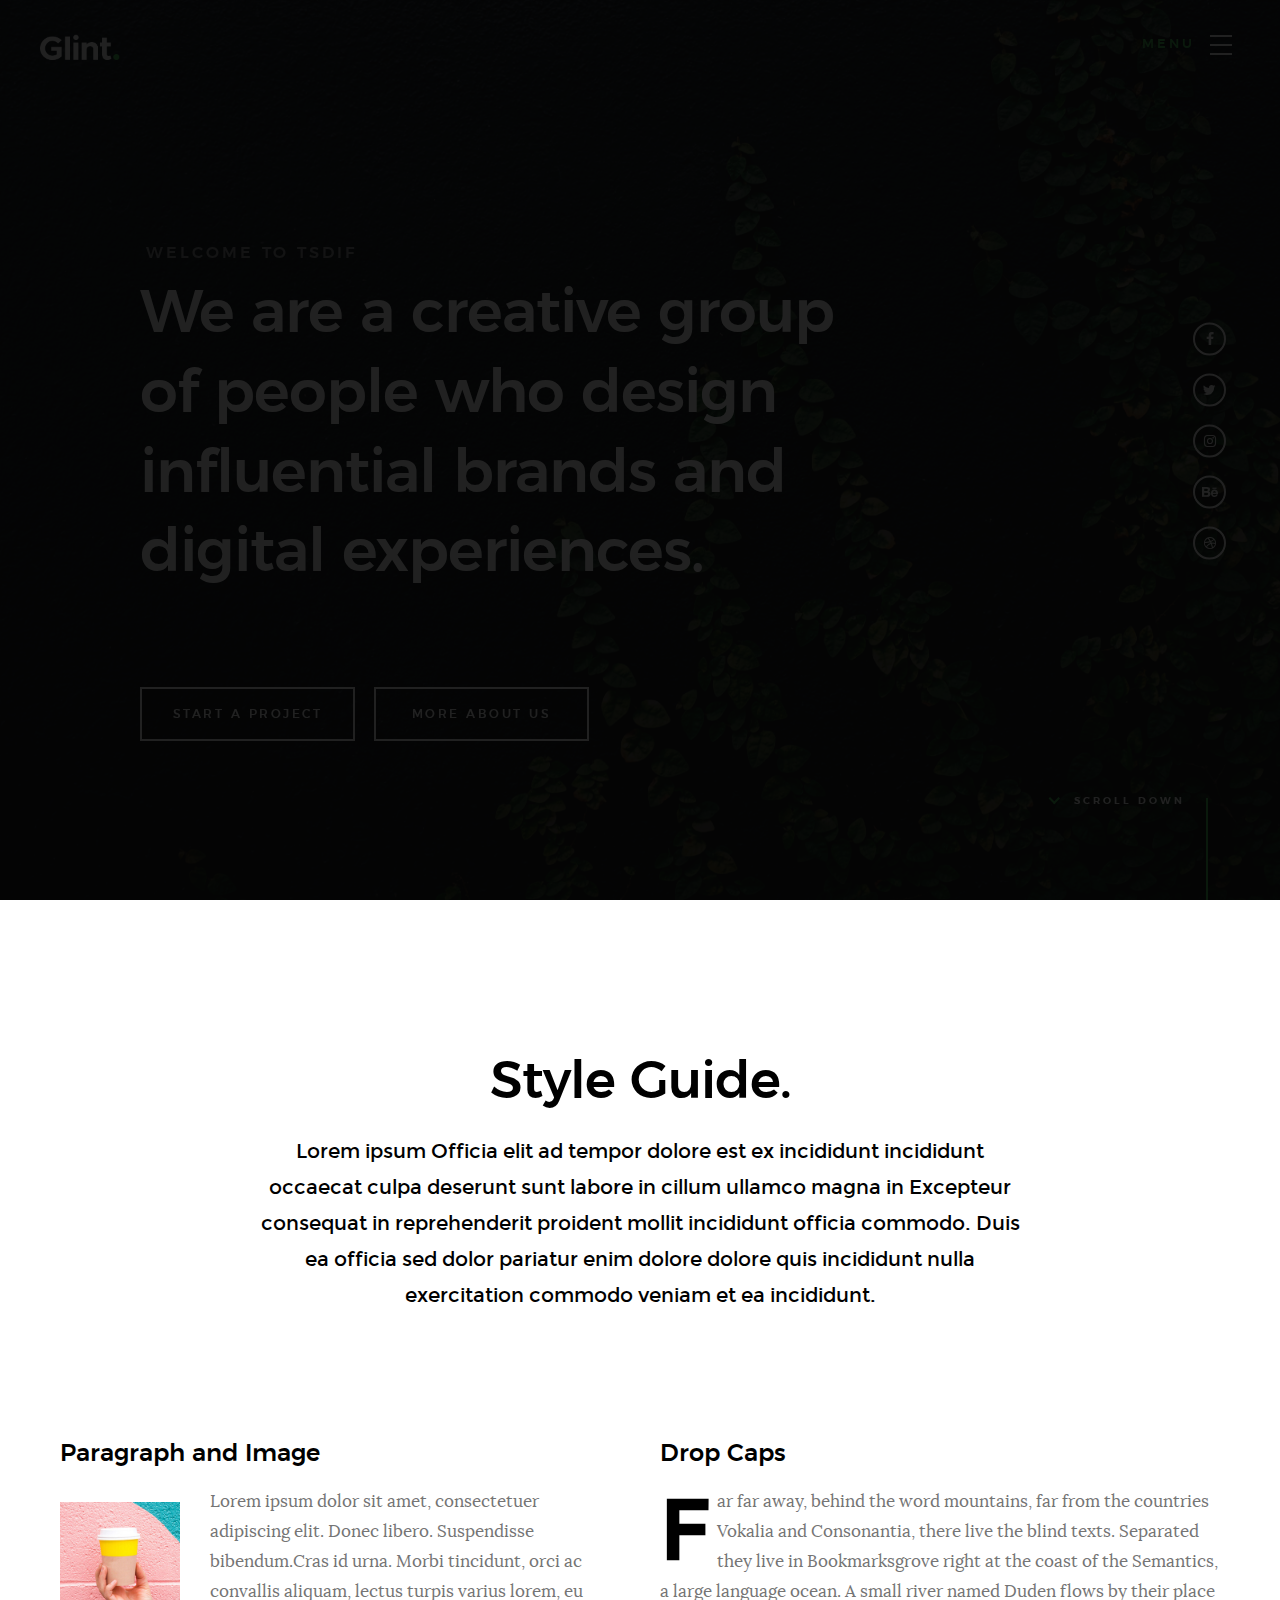
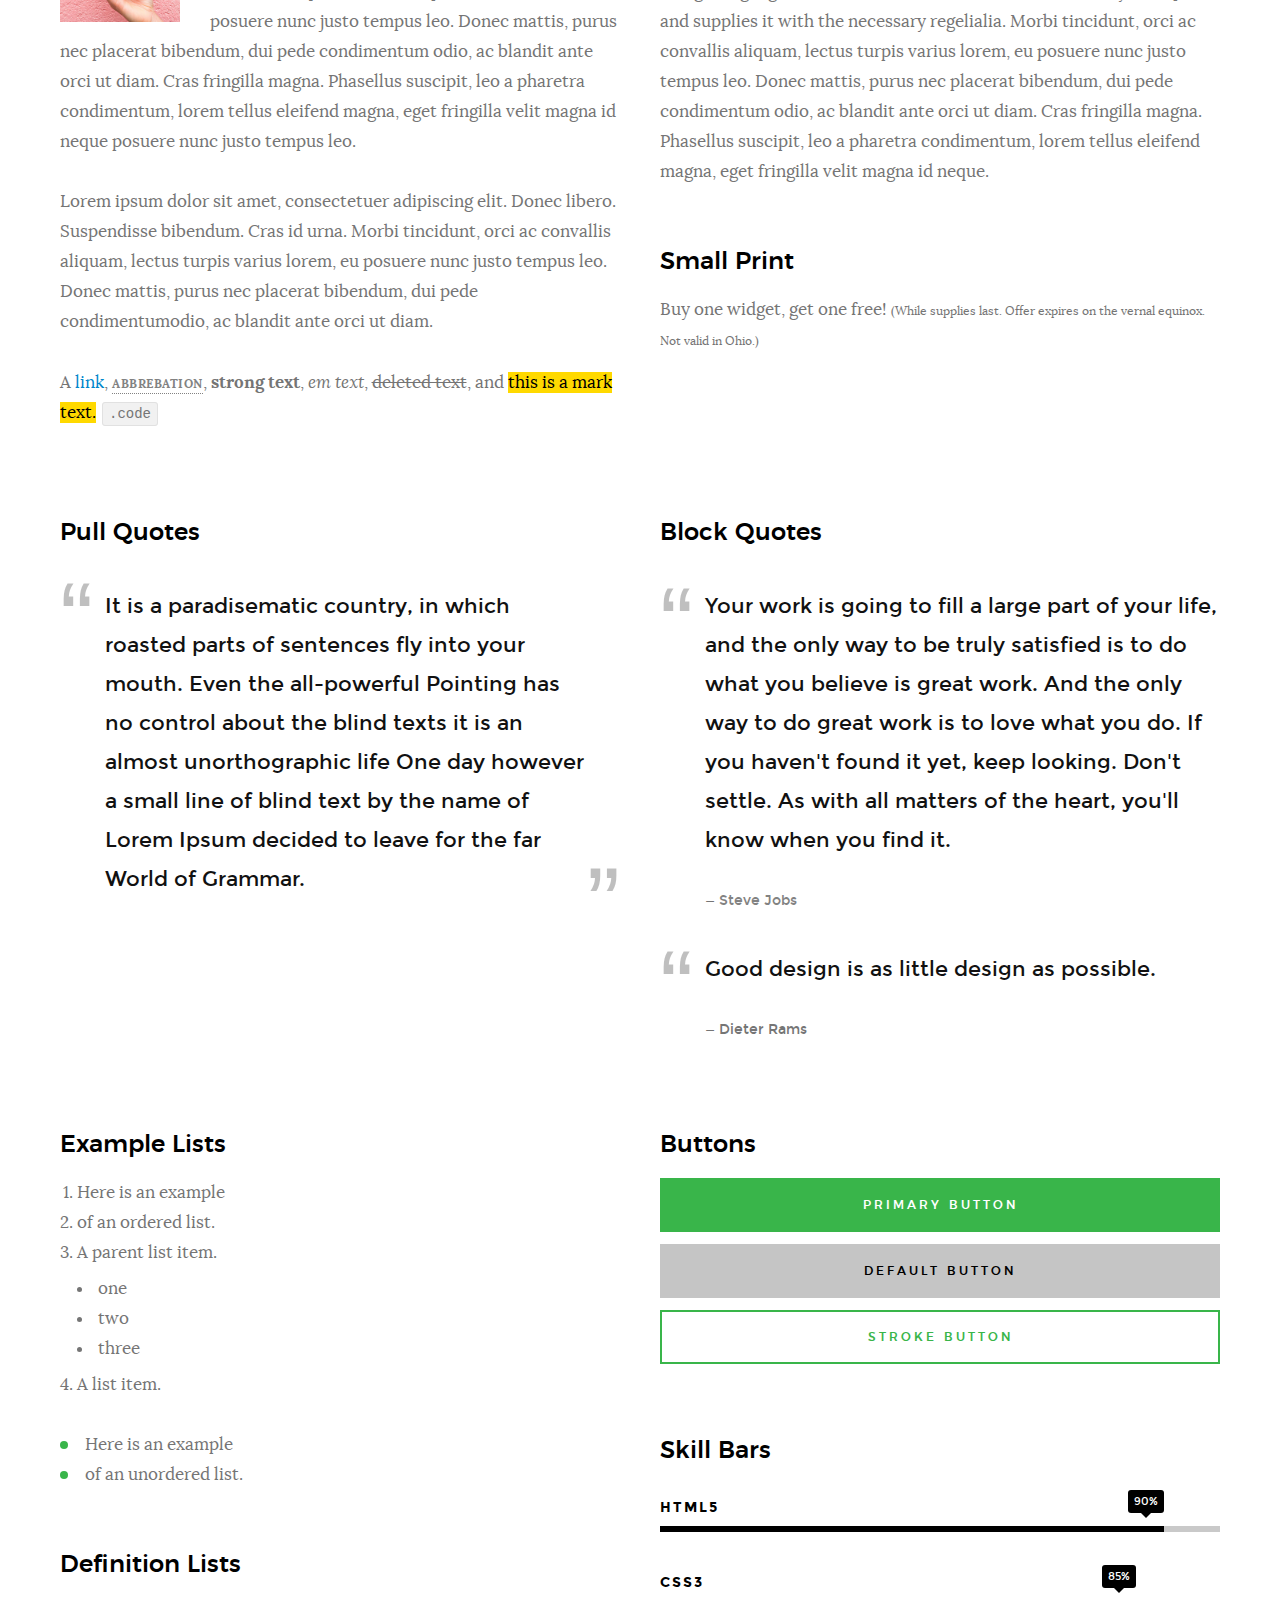
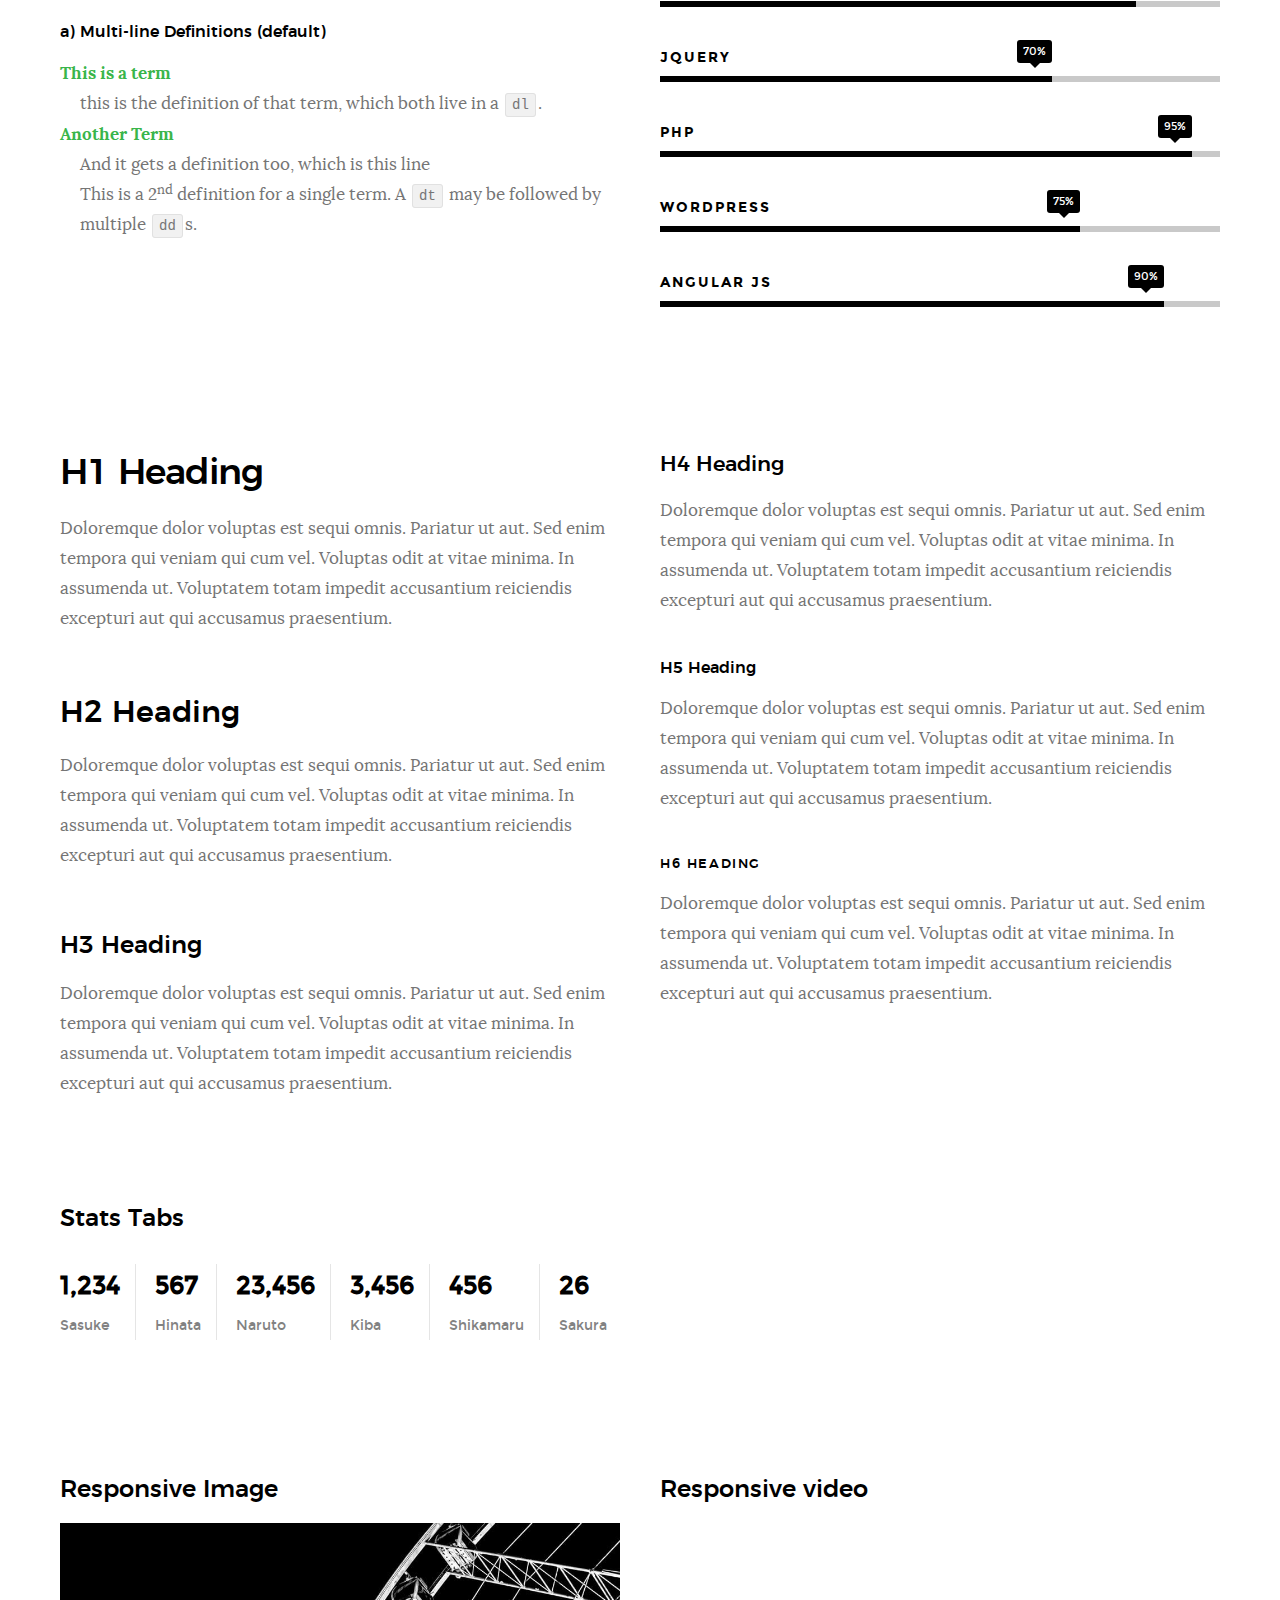
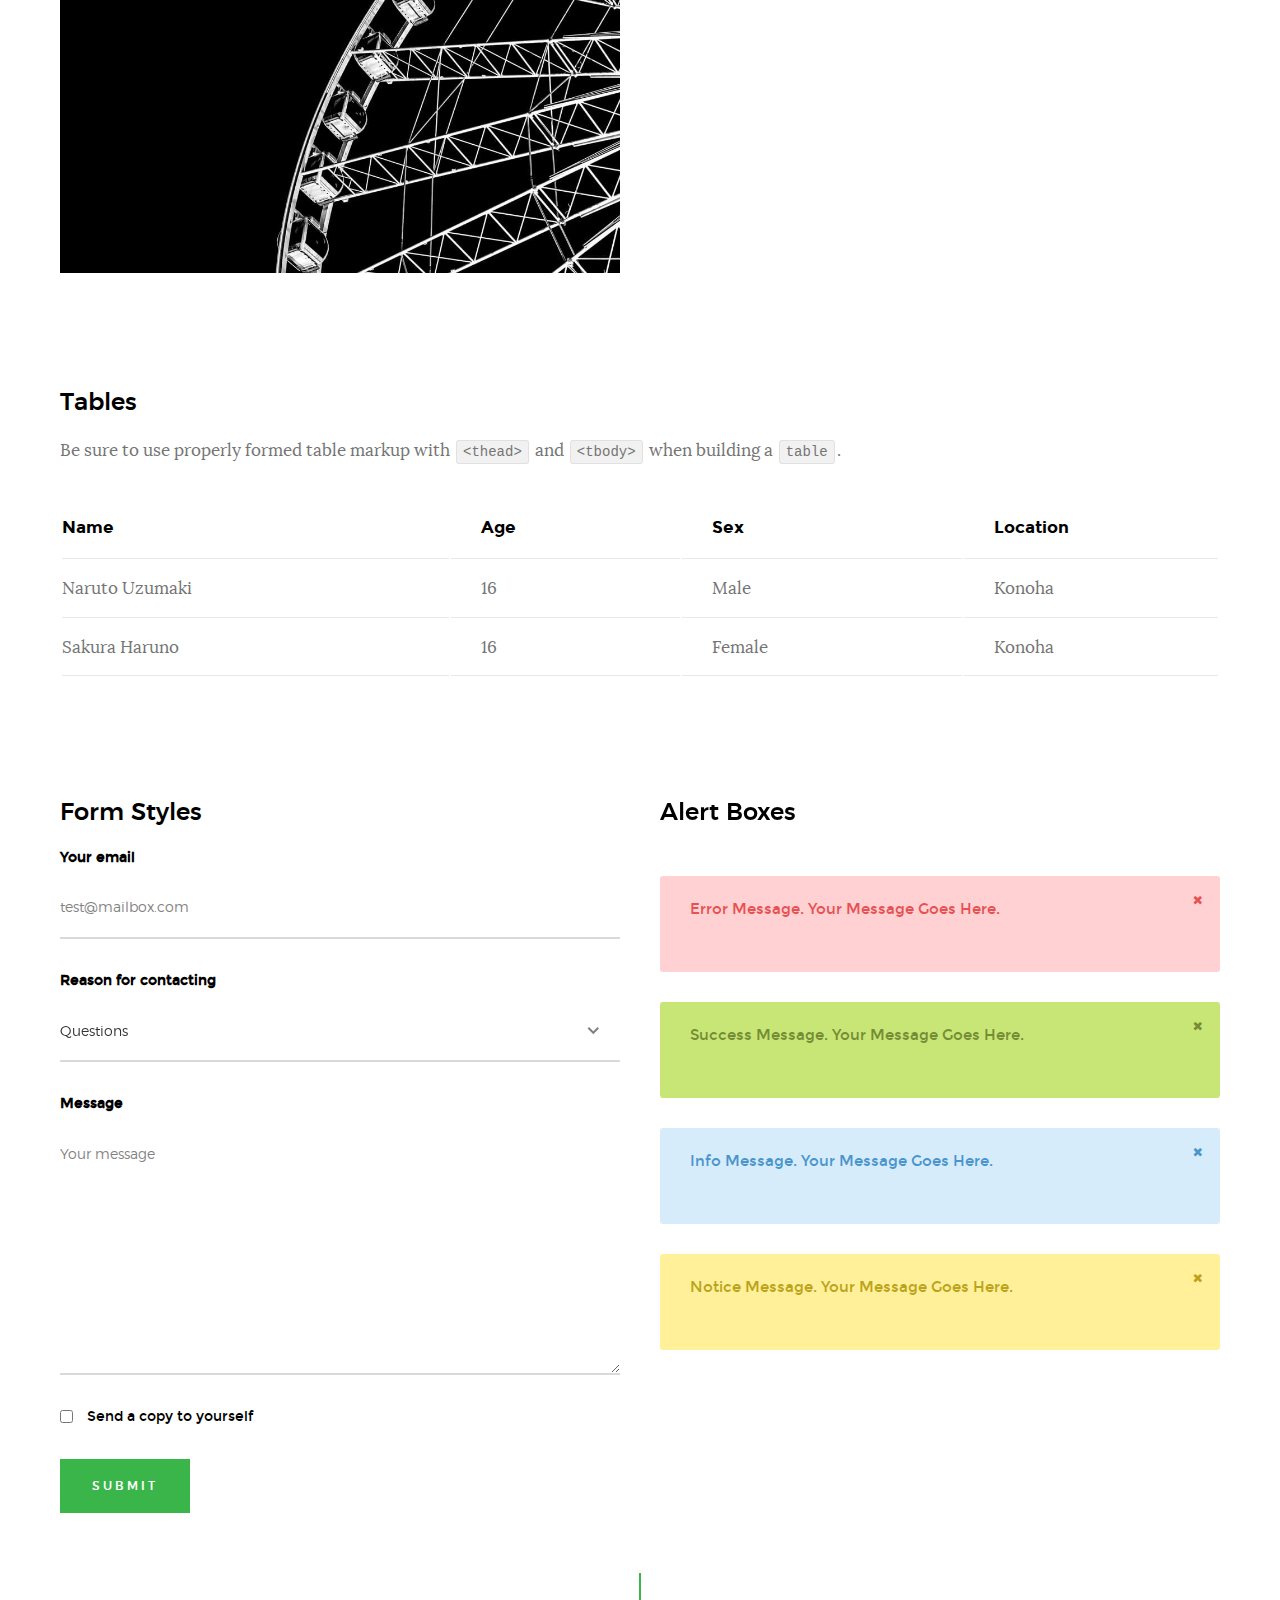
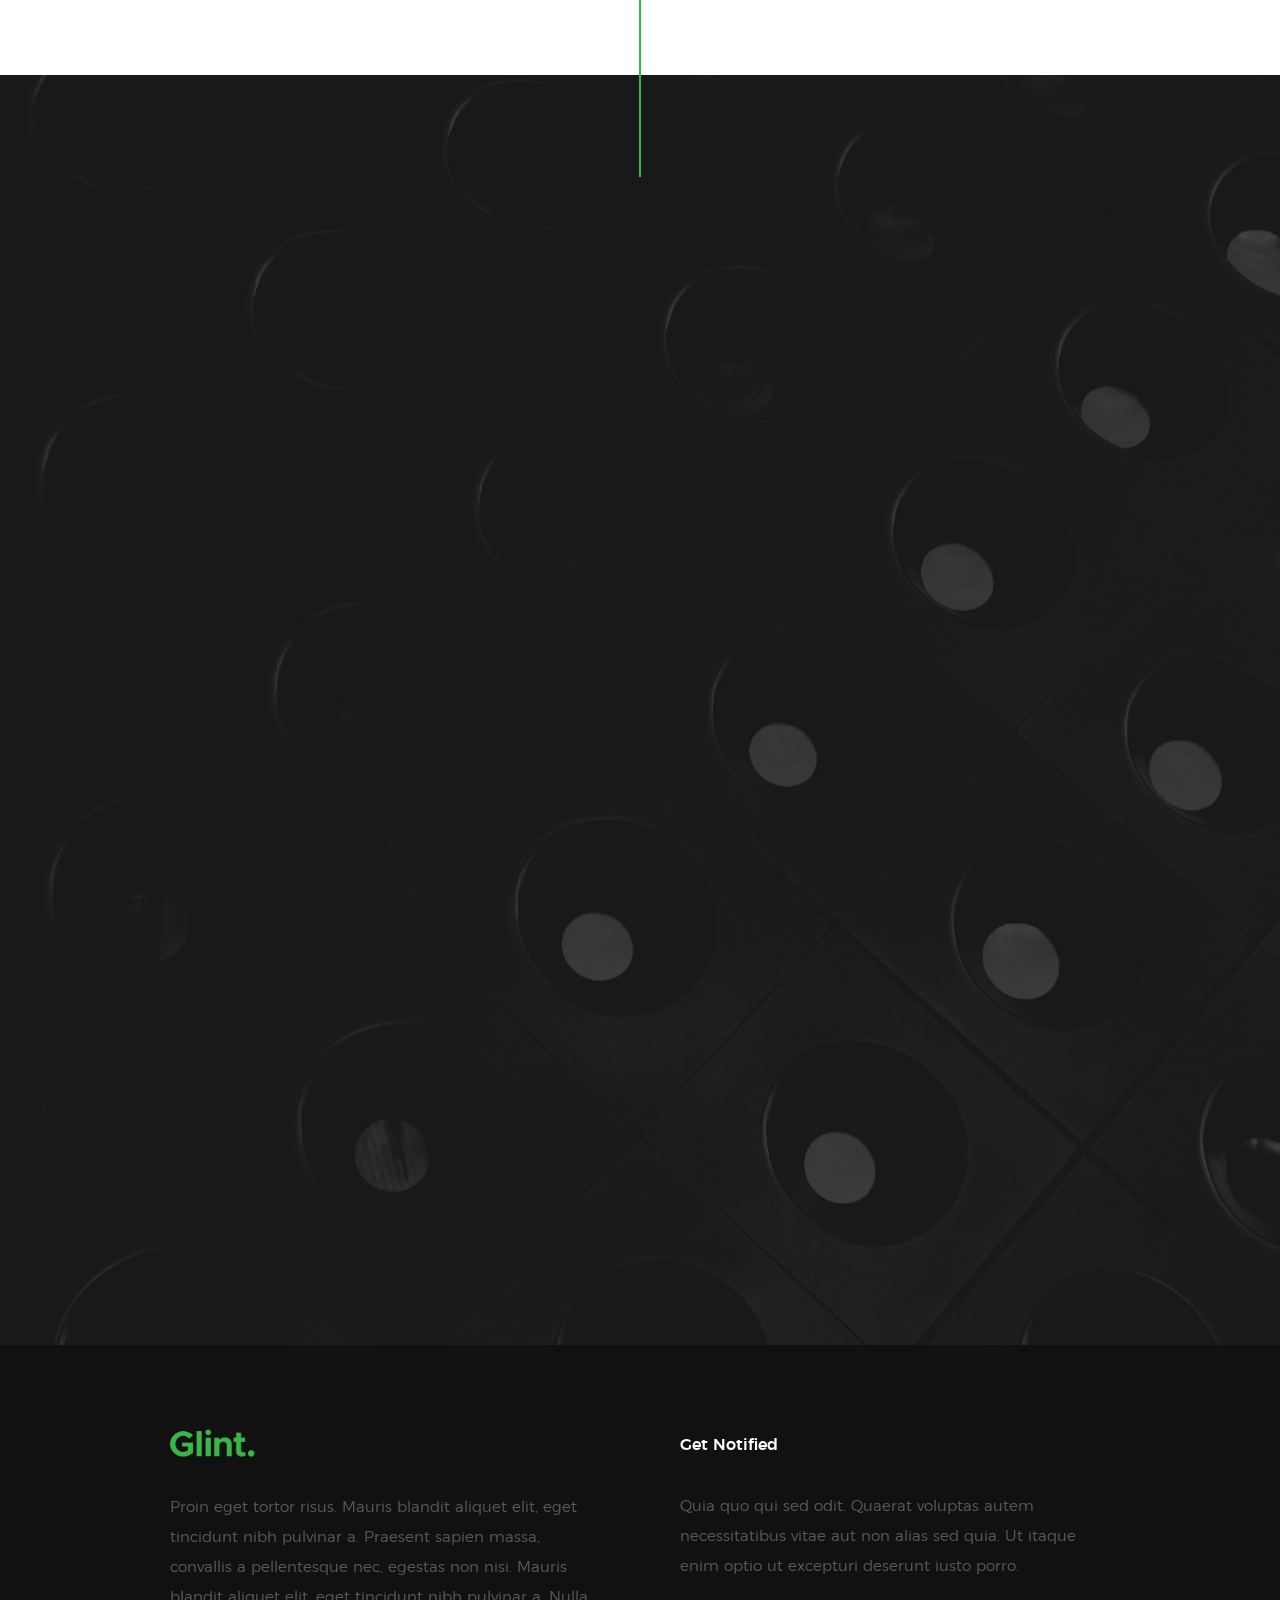
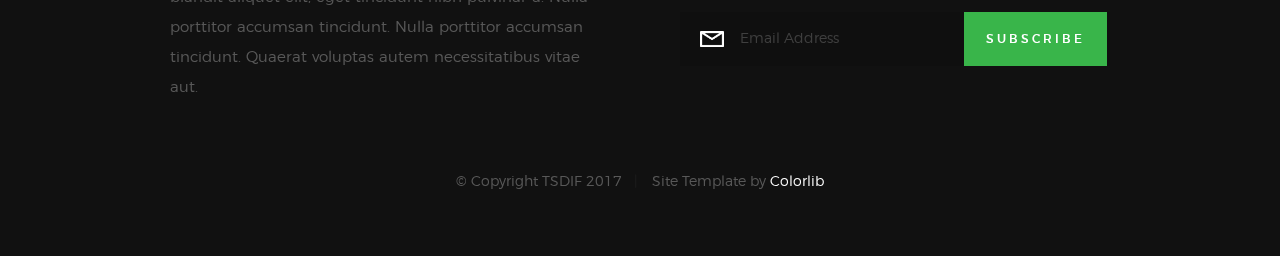
<file: styles.html>
<!DOCTYPE html>
<!--[if lt IE 9 ]><html class="no-js oldie" lang="en"> <![endif]-->
<!--[if IE 9 ]><html class="no-js oldie ie9" lang="en"> <![endif]-->
<!--[if (gte IE 9)|!(IE)]><!-->
<html class="no-js" lang="en">
<!--<![endif]-->

<head>

    <!--- basic page needs
    ================================================== -->
    <meta charset="utf-8">
    <title>TSDIF - Style Guide</title>
    <meta name="description" content="">
    <meta name="author" content="">

    <!-- mobile specific metas
    ================================================== -->
    <meta name="viewport" content="width=device-width, initial-scale=1">

    <!-- CSS
    ================================================== -->
    <link rel="stylesheet" href="css/base.css">
    <link rel="stylesheet" href="css/vendor.css">
    <link rel="stylesheet" href="css/main.css">

    <style type="text/css" media="screen">
        .s-styles { 
            background: white;
            padding-top: 15rem;
            padding-bottom: 12rem;
        }
     </style> 

    <!-- script
    ================================================== -->
    <script src="js/modernizr.js"></script>
    <script src="js/pace.min.js"></script>

    <!-- favicons
    ================================================== -->
    <link rel="shortcut icon" href="favicon.ico" type="image/x-icon">
    <link rel="icon" href="favicon.ico" type="image/x-icon">

</head>

<body id="top">

    <!-- header
    ================================================== -->
    <header class="s-header">

        <div class="header-logo">
            <a class="site-logo" href="index.html">
                <img src="images/logo.png" alt="Homepage">
            </a>
        </div>

        <nav class="header-nav">

            <a href="#0" class="header-nav__close" title="close"><span>Close</span></a>

            <div class="header-nav__content">
                <h3>Navigation</h3>
                
                <ul class="header-nav__list">
                    <li class="current"><a class="smoothscroll"  href="index.html" title="home">Home</a></li>
                    <li><a href="index.html#about" title="about">About</a></li>
                    <li><a href="index.html#services" title="services">Services</a></li>
                    <li><a href="index.html#works" title="works">Works</a></li>
                    <li><a href="index.html#clients" title="clients">Clients</a></li>
                    <li><a href="#contact" title="contact">Contact</a></li>
                </ul>
    
                <p>Perspiciatis hic praesentium nesciunt. Et neque a dolorum <a href='#0'>voluptatem</a> porro iusto sequi veritatis libero enim. Iusto id suscipit veritatis neque reprehenderit.</p>
    
                <ul class="header-nav__social">
                    <li>
                        <a href="#0"><i class="fa fa-facebook"></i></a>
                    </li>
                    <li>
                        <a href="#0"><i class="fa fa-twitter"></i></a>
                    </li>
                    <li>
                        <a href="#0"><i class="fa fa-instagram"></i></a>
                    </li>
                    <li>
                        <a href="#0"><i class="fa fa-behance"></i></a>
                    </li>
                    <li>
                        <a href="#0"><i class="fa fa-dribbble"></i></a>
                    </li>
                </ul>

            </div> <!-- end header-nav__content -->

        </nav>  <!-- end header-nav -->

        <a class="header-menu-toggle" href="#0">
            <span class="header-menu-text">Menu</span>
            <span class="header-menu-icon"></span>
        </a>

    </header> <!-- end s-header -->


    <!-- home
    ================================================== -->
    <section id="home" class="s-home target-section" data-parallax="scroll" data-image-src="images/hero-bg.jpg" data-natural-width=3000 data-natural-height=2000 data-position-y=center>

        <div class="overlay"></div>
        <div class="shadow-overlay"></div>

        <div class="home-content">

            <div class="row home-content__main">

                <h3>Welcome to TSDIF</h3>

                <h1>
                    We are a creative group <br>
                    of people who design <br>
                    influential brands and <br>
                    digital experiences.
                </h1>

                <div class="home-content__buttons">
                    <a href="#contact" class="smoothscroll btn btn--stroke">
                        Start a Project
                    </a>
                    <a href="index.html#about" class="smoothscroll btn btn--stroke">
                        More About Us
                    </a>
                </div>

            </div>

            <div class="home-content__scroll">
                <a href="#styles" class="scroll-link smoothscroll">
                    <span>Scroll Down</span>
                </a>
            </div>

            <div class="home-content__line"></div>

        </div> <!-- end home-content -->


        <ul class="home-social">
            <li>
                <a href="#0"><i class="fa fa-facebook" aria-hidden="true"></i><span>Facebook</span></a>
            </li>
            <li>
                <a href="#0"><i class="fa fa-twitter" aria-hidden="true"></i><span>Twiiter</span></a>
            </li>
            <li>
                <a href="#0"><i class="fa fa-instagram" aria-hidden="true"></i><span>Instagram</span></a>
            </li>
            <li>
                <a href="#0"><i class="fa fa-behance" aria-hidden="true"></i><span>Behance</span></a>
            </li>
            <li>
                <a href="#0"><i class="fa fa-dribbble" aria-hidden="true"></i><span>Dribbble</span></a>
            </li>
        </ul> 
        <!-- end home-social -->

    </section> <!-- end s-home -->


    <!-- styles
    ================================================== -->
    <section id="styles" class="s-styles">
        
        <div class="row narrow section-intro add-bottom text-center">

            <div class="col-twelve tab-full">

                <h1 class="display-2">Style Guide.</h1>

                <p class="lead">Lorem ipsum Officia elit ad tempor dolore est ex incididunt incididunt occaecat culpa deserunt sunt labore in cillum ullamco magna in Excepteur consequat in reprehenderit proident mollit incididunt officia commodo.
                Duis ea officia sed dolor pariatur enim dolore dolore quis incididunt nulla exercitation commodo veniam et ea incididunt.</p>

            </div>

        </div>

        <div class="row">

            <div class="col-six tab-full">

                <h3>Paragraph and Image</h3>

                <p><a href="#"><img width="120" height="120" class="pull-left" alt="sample-image" src="images/sample-image.jpg"></a>
                Lorem ipsum dolor sit amet, consectetuer adipiscing elit. Donec libero. Suspendisse bibendum.Cras id urna. Morbi tincidunt, orci ac convallis aliquam, lectus turpis varius lorem, eu posuere nunc justo tempus leo. Donec mattis, purus nec placerat bibendum, dui pede condimentum odio, ac blandit ante orci ut diam. Cras fringilla magna. Phasellus suscipit, leo a pharetra condimentum, lorem tellus eleifend magna, eget fringilla velit magna id neque posuere nunc justo tempus leo. </p>

                <p>
                Lorem ipsum dolor sit amet, consectetuer adipiscing elit. Donec libero. Suspendisse bibendum. Cras id urna. Morbi tincidunt, orci ac convallis aliquam, lectus turpis varius lorem, eu posuere nunc justo tempus leo. Donec mattis, purus nec placerat bibendum, dui pede condimentumodio, ac blandit ante orci ut diam.	
                </p>

                <p>A <a href="#">link</a>,
                <abbr title="this really isn't a very good description">abbrebation</abbr>,
                <strong>strong text</strong>,
                <em>em text</em>,
                <del>deleted text</del>, and
                <mark>this is a mark text.</mark>
                <code>.code</code>
                </p>

            </div>

            <div class="col-six tab-full">

                <h3>Drop Caps</h3>

                <p class="drop-cap">Far far away, behind the word mountains, far from the countries Vokalia and Consonantia,
                there live the blind texts. Separated they live in Bookmarksgrove right at the coast of the
                Semantics, a large language ocean. A small river named Duden flows by their place and supplies it with the necessary regelialia. Morbi tincidunt, orci ac convallis aliquam, lectus turpis varius lorem, eu	posuere nunc justo tempus leo. Donec mattis, purus nec placerat bibendum, dui pede condimentum odio, ac blandit ante orci ut diam. Cras fringilla magna. Phasellus suscipit, leo a pharetra condimentum, lorem tellus eleifend magna, eget fringilla velit magna id neque.
                </p>

                <h3>Small Print</h3>

                <p>Buy one widget, get one free!
                <small>(While supplies last. Offer expires on the vernal equinox. Not valid in Ohio.)</small>
                </p>

            </div>

        </div> <!-- end row -->

        <div class="row">

            <div class="col-six tab-full">

                <h3>Pull Quotes</h3>

                <aside class="pull-quote">
                    <blockquote>
                    <p>It is a paradisematic country, in which roasted parts of
                    sentences fly into your mouth. Even the all-powerful Pointing has no control about the blind
                    texts it is an almost unorthographic life One day however a small line of blind text by the name
                    of Lorem Ipsum decided to leave for the far World of Grammar.</p>
                    </blockquote>
                </aside>

            </div>

            <div class="col-six tab-full">

                <h3>Block Quotes</h3>

                <blockquote cite="http://where-i-got-my-info-from.com">
                <p>Your work is going to fill a large part of your life, and the only way to be truly satisfied is
                to do what you believe is great work. And the only way to do great work is to love what you do.
                If you haven't found it yet, keep looking. Don't settle. As with all matters of the heart, you'll know when you find it.
                </p>
                <cite>
                    <a href="#">Steve Jobs</a>
                </cite>
                </blockquote>

                <blockquote>
                <p>Good design is as little design as possible.</p>
                <cite>Dieter Rams</cite>
                </blockquote>

            </div>

        </div> <!-- end row -->


        <div class="row half-bottom">

            <div class="col-six tab-full">

                <h3>Example Lists</h3>

                <ol>
                    <li>Here is an example</li>
                    <li>of an ordered list.</li>
                    <li>A parent list item.
                        <ul>
                            <li>one</li>
                            <li>two</li>
                            <li>three</li>
                        </ul>
                        </li>
                        <li>A list item.</li>
                    </ol>

                <ul class="disc">
                    <li>Here is an example</li>
                    <li>of an unordered list.</li>
                </ul>

                <h3>Definition Lists</h3>

                <h5>a) Multi-line Definitions (default) </h5>

                <dl>
                    <dt><strong>This is a term</strong></dt>
                        <dd>this is the definition of that term, which both live in a <code>dl</code>.</dd>
                    <dt><strong>Another Term</strong></dt>
                        <dd>And it gets a definition too, which is this line</dd>
                        <dd>This is a 2<sup>nd</sup> definition for a single term. A <code>dt</code> may be followed by multiple <code>dd</code>s.</dd>
                </dl>

            </div>

            <div class="col-six tab-full">

                <h3>Buttons</h3>

                <p>
                    <a class="btn btn--primary full-width" href="#0">Primary Button</a>
                    <a class="btn full-width" href="#0">Default Button</a>
                    <a class="btn btn--stroke full-width" href="#0">Stroke Button</a>
                </p>

                <h3>Skill Bars</h3>
                
                <ul class="skill-bars">
                    <li>
                    <div class="progress percent90"><span>90%</span></div>
                    <strong>HTML5</strong>
                    </li>
                    <li>
                    <div class="progress percent85"><span>85%</span></div>
                    <strong>CSS3</strong>
                    </li>
                    <li>
                    <div class="progress percent70"><span>70%</span></div>
                    <strong>JQuery</strong>
                    </li>
                    <li>
                    <div class="progress percent95"><span>95%</span></div>
                    <strong>PHP</strong>
                    </li>
                    <li>
                    <div class="progress percent75"><span>75%</span></div>
                    <strong>Wordpress</strong>
                    </li>
                    <li>
                    <div class="progress percent90"><span>90%</span></div>
                    <strong>Angular JS</strong>
                    </li>
                </ul>

            </div>

        </div> <!-- end row -->

        <div class="row half-bottom">

            <div class="col-six tab-full">
                    
                <h1>H1 Heading</h1>
                <p>Doloremque dolor voluptas est sequi omnis. Pariatur ut aut. Sed enim tempora qui veniam qui cum vel. 
                Voluptas odit at vitae minima. In assumenda ut. Voluptatem totam impedit accusantium reiciendis excepturi aut qui accusamus praesentium.</p>

                <h2>H2 Heading</h2>
                <p>Doloremque dolor voluptas est sequi omnis. Pariatur ut aut. Sed enim tempora qui veniam qui cum vel. 
                Voluptas odit at vitae minima. In assumenda ut. Voluptatem totam impedit accusantium reiciendis excepturi aut qui accusamus praesentium.</p>

                <h3>H3 Heading</h3>
                <p>Doloremque dolor voluptas est sequi omnis. Pariatur ut aut. Sed enim tempora qui veniam qui cum vel. 
                Voluptas odit at vitae minima. In assumenda ut. Voluptatem totam impedit accusantium reiciendis excepturi aut qui accusamus praesentium.</p>

            </div>

            <div class="col-six tab-full">
                    
                <h4>H4 Heading</h4>
                <p>Doloremque dolor voluptas est sequi omnis. Pariatur ut aut. Sed enim tempora qui veniam qui cum vel. 
                Voluptas odit at vitae minima. In assumenda ut. Voluptatem totam impedit accusantium reiciendis excepturi aut qui accusamus praesentium.</p>

                <h5>H5 Heading</h5>
                <p>Doloremque dolor voluptas est sequi omnis. Pariatur ut aut. Sed enim tempora qui veniam qui cum vel. 
                Voluptas odit at vitae minima. In assumenda ut. Voluptatem totam impedit accusantium reiciendis excepturi aut qui accusamus praesentium.</p>

                <h6>H6 Heading</h6>
                <p>Doloremque dolor voluptas est sequi omnis. Pariatur ut aut. Sed enim tempora qui veniam qui cum vel. 
                Voluptas odit at vitae minima. In assumenda ut. Voluptatem totam impedit accusantium reiciendis excepturi aut qui accusamus praesentium.</p>

            </div>

        </div>


        <div class="row half-bottom">

            <div class="col-twelve">

                    <h3>Stats Tabs</h3>

                <ul class="stats-tabs">
                    <li><a href="#">1,234 <em>Sasuke</em></a></li>
                    <li><a href="#">567 <em>Hinata</em></a></li>
                    <li><a href="#">23,456 <em>Naruto</em></a></li>
                    <li><a href="#">3,456 <em>Kiba</em></a></li>
                    <li><a href="#">456 <em>Shikamaru</em></a></li>
                    <li><a href="#">26 <em>Sakura</em></a></li>
                    </ul>

            </div>

        </div> <!-- end row -->


        <div class="row half-bottom">

            <div class="col-six tab-full">

                <h3>Responsive Image</h3>
                <p><img src="images/wheel-500.jpg" 
                    srcset="images/wheel-1000.jpg 1000w, 
                    images/wheel-500.jpg 500w" 
                    sizes="(max-width: 1000px) 100vw, 1000px" alt=""></p>

            </div>

            <div class="col-six tab-full">

                <h3>Responsive video</h3>

                <div class="video-container">
                <iframe src="https://player.vimeo.com/video/14592941?title=0&amp;byline=0&amp;portrait=0&amp;color=F64B39" width="500" height="281" frameborder="0" webkitallowfullscreen mozallowfullscreen allowfullscreen></iframe> 
                </div>

            </div>
            
        </div> <!-- end row -->


        <div class="row add-bottom">

            <div class="col-twelve">

                <h3>Tables</h3>
                <p>Be sure to use properly formed table markup with <code>&lt;thead&gt;</code> and <code>&lt;tbody&gt;</code> when building a <code>table</code>.</p>

                <div class="table-responsive">

                    <table>
                            <thead>
                            <tr>
                                <th>Name</th>
                                <th>Age</th>
                                <th>Sex</th>
                                <th>Location</th>
                            </tr>
                            </thead>
                            <tbody>
                            <tr>
                                <td>Naruto Uzumaki</td>
                                <td>16</td>
                                <td>Male</td>
                                <td>Konoha</td>
                            </tr>
                            <tr>
                                <td>Sakura Haruno</td>
                                <td>16</td>
                                <td>Female</td>
                                <td>Konoha</td>
                            </tr>
                            </tbody>
                    </table>

                </div>

            </div>
            
        </div> <!-- end row -->
    

        <div class="row">

            <div class="col-six tab-full">

                <h3>Form Styles</h3>

                <form>
                        <div>
                            <label for="sampleInput">Your email</label>
                            <input class="full-width" type="email" placeholder="test@mailbox.com" id="sampleInput">
                    </div>
                    <div>
                            <label for="sampleRecipientInput">Reason for contacting</label>
                            <div class="cl-custom-select">
                                <select class="full-width" id="sampleRecipientInput">
                                    <option value="Option 1">Questions</option>
                                    <option value="Option 2">Report</option>
                                    <option value="Option 3">Others</option>
                                </select>
                            </div>
                    </div>
                    
                        <label for="exampleMessage">Message</label>
                        <textarea class="full-width" placeholder="Your message" id="exampleMessage"></textarea>

                        <label class="add-bottom">
                            <input type="checkbox">
                            <span class="label-text">Send a copy to yourself</span>
                        </label>
                    
                        <input class="btn--primary" type="submit" value="Submit">

                </form>

            </div>

            <div class="col-six tab-full">

                <h3>Alert Boxes</h3>

                <br>
                
                <div class="alert-box alert-box--error hideit">
                    <p>Error Message. Your Message Goes Here.</p>
                    <i class="fa fa-times alert-box__close" aria-hidden="true"></i>
                </div><!-- /error -->
                        
                <div class="alert-box alert-box--success hideit">
                    <p>Success Message. Your Message Goes Here.</p>
                    <i class="fa fa-times alert-box__close" aria-hidden="true"></i>
                </div><!-- /success -->
                        
                <div class="alert-box alert-box--info hideit">
                    <p>Info Message. Your Message Goes Here.</p>
                    <i class="fa fa-times alert-box__close" aria-hidden="true"></i>
                </div><!-- /info -->
                        
                <div class="alert-box alert-box--notice hideit">
                    <p>Notice Message. Your Message Goes Here.</p>
                    <i class="fa fa-times alert-box__close" aria-hidden="true"></i>
                </div><!-- /notice -->
            
            </div>

        </div> <!-- end row -->

    </section> <!-- end styles -->


    <!-- contact
    ================================================== -->
    <section id="contact" class="s-contact">

        <div class="overlay"></div>
        <div class="contact__line"></div>

        <div class="row section-header" data-aos="fade-up">
            <div class="col-full">
                <h3 class="subhead">Contact Us</h3>
                <h1 class="display-2 display-2--light">Reach out for a new project or just say hello</h1>
            </div>
        </div>

        <div class="row contact-content" data-aos="fade-up">
            
            <div class="contact-primary">

                <h3 class="h6">Send Us A Message</h3>

                <form name="contactForm" id="contactForm" method="post" action="" novalidate="novalidate">
                    <fieldset>
    
                    <div class="form-field">
                        <input name="contactName" type="text" id="contactName" placeholder="Your Name" value="" minlength="2" required="" aria-required="true" class="full-width">
                    </div>
                    <div class="form-field">
                        <input name="contactEmail" type="email" id="contactEmail" placeholder="Your Email" value="" required="" aria-required="true" class="full-width">
                    </div>
                    <div class="form-field">
                        <input name="contactSubject" type="text" id="contactSubject" placeholder="Subject" value="" class="full-width">
                    </div>
                    <div class="form-field">
                        <textarea name="contactMessage" id="contactMessage" placeholder="Your Message" rows="10" cols="50" required="" aria-required="true" class="full-width"></textarea>
                    </div>
                    <div class="form-field">
                        <button class="full-width btn--primary">Submit</button>
                        <div class="submit-loader">
                            <div class="text-loader">Sending...</div>
                            <div class="s-loader">
                                <div class="bounce1"></div>
                                <div class="bounce2"></div>
                                <div class="bounce3"></div>
                            </div>
                        </div>
                    </div>
    
                    </fieldset>
                </form>

                <!-- contact-warning -->
                <div class="message-warning">
                    Something went wrong. Please try again.
                </div> 
            
                <!-- contact-success -->
                <div class="message-success">
                    Your message was sent, thank you!<br>
                </div>

            </div> <!-- end contact-primary -->

            <div class="contact-secondary">
                <div class="contact-info">

                    <h3 class="h6 hide-on-fullwidth">Contact Info</h3>

                    <div class="cinfo">
                        <h5>Where to Find Us</h5>
                        <p>
                            1600 Amphitheatre Parkway<br>
                            Mountain View, CA<br>
                            94043 US
                        </p>
                    </div>

                    <div class="cinfo">
                        <h5>Email Us At</h5>
                        <p>
                            contact@TSDIFsite.com<br>
                            info@TSDIFsite.com
                        </p>
                    </div>

                    <div class="cinfo">
                        <h5>Call Us At</h5>
                        <p>
                            Phone: (+63) 555 1212<br>
                            Mobile: (+63) 555 0100<br>
                            Fax: (+63) 555 0101
                        </p>
                    </div>

                    <ul class="contact-social">
                        <li>
                            <a href="#"><i class="fa fa-facebook" aria-hidden="true"></i></a>
                        </li>
                        <li>
                            <a href="#"><i class="fa fa-twitter" aria-hidden="true"></i></a>
                        </li>
                        <li>
                            <a href="#"><i class="fa fa-instagram" aria-hidden="true"></i></a>
                        </li>
                        <li>
                            <a href="#"><i class="fa fa-behance" aria-hidden="true"></i></a>
                        </li>
                        <li>
                            <a href="#"><i class="fa fa-dribbble" aria-hidden="true"></i></a>
                        </li>
                    </ul> <!-- end contact-social -->

                </div> <!-- end contact-info -->
            </div> <!-- end contact-secondary -->

        </div> <!-- end contact-content -->

    </section> <!-- end s-contact -->


    <!-- footer
    ================================================== -->
    <footer>

        <div class="row footer-main">

            <div class="col-six tab-full left footer-desc">

                <div class="footer-logo"></div>
                Proin eget tortor risus. Mauris blandit aliquet elit, eget tincidunt nibh pulvinar a. Praesent sapien massa, convallis a pellentesque nec, egestas non nisi. Mauris blandit aliquet elit, eget tincidunt nibh pulvinar a. Nulla porttitor accumsan tincidunt. Nulla porttitor accumsan tincidunt. Quaerat voluptas autem necessitatibus vitae aut.

            </div>

            <div class="col-six tab-full right footer-subscribe">

                <h4>Get Notified</h4>
                <p>Quia quo qui sed odit. Quaerat voluptas autem necessitatibus vitae aut non alias sed quia. Ut itaque enim optio ut excepturi deserunt iusto porro.</p>

                <div class="subscribe-form">
                    <form id="mc-form" class="group" novalidate="true">
                        <input type="email" value="" name="EMAIL" class="email" id="mc-email" placeholder="Email Address" required="">
                        <input type="submit" name="subscribe" value="Subscribe">
                        <label for="mc-email" class="subscribe-message"></label>
                    </form>
                </div>

            </div>

        </div> <!-- end footer-main -->

        <div class="row footer-bottom">

            <div class="col-twelve">
                <div class="copyright">
                    <span>© Copyright TSDIF 2017</span> 
                    <span>Site Template by <a href="https://www.colorlib.com/">Colorlib</a></span>	
                </div>

                <div class="go-top">
                    <a class="smoothscroll" title="Back to Top" href="#top"><i class="icon-arrow-up" aria-hidden="true"></i></a>
                </div>
            </div>

        </div> <!-- end footer-bottom -->

    </footer> <!-- end footer -->


    <!-- photoswipe background
    ================================================== -->
    <div aria-hidden="true" class="pswp" role="dialog" tabindex="-1">

        <div class="pswp__bg"></div>
        <div class="pswp__scroll-wrap">

            <div class="pswp__container">
                <div class="pswp__item"></div>
                <div class="pswp__item"></div>
                <div class="pswp__item"></div>
            </div>

            <div class="pswp__ui pswp__ui--hidden">
                <div class="pswp__top-bar">
                    <div class="pswp__counter"></div><button class="pswp__button pswp__button--close" title="Close (Esc)"></button> <button class="pswp__button pswp__button--share" title=
                    "Share"></button> <button class="pswp__button pswp__button--fs" title="Toggle fullscreen"></button> <button class="pswp__button pswp__button--zoom" title=
                    "Zoom in/out"></button>
                    <div class="pswp__preloader">
                        <div class="pswp__preloader__icn">
                            <div class="pswp__preloader__cut">
                                <div class="pswp__preloader__donut"></div>
                            </div>
                        </div>
                    </div>
                </div>
                <div class="pswp__share-modal pswp__share-modal--hidden pswp__single-tap">
                    <div class="pswp__share-tooltip"></div>
                </div><button class="pswp__button pswp__button--arrow--left" title="Previous (arrow left)"></button> <button class="pswp__button pswp__button--arrow--right" title=
                "Next (arrow right)"></button>
                <div class="pswp__caption">
                    <div class="pswp__caption__center"></div>
                </div>
            </div>

        </div>

    </div> <!-- end photoSwipe background -->


    <!-- preloader
    ================================================== -->
    <div id="preloader">
        <div id="loader">
            <div class="line-scale-pulse-out">
                <div></div>
                <div></div>
                <div></div>
                <div></div>
                <div></div>
            </div>
        </div>
    </div>


    <!-- Java Script
    ================================================== -->
    <script src="js/jquery-3.2.1.min.js"></script>
    <script src="js/plugins.js"></script>
    <script src="js/main.js"></script>

</body>

</html>
</file>
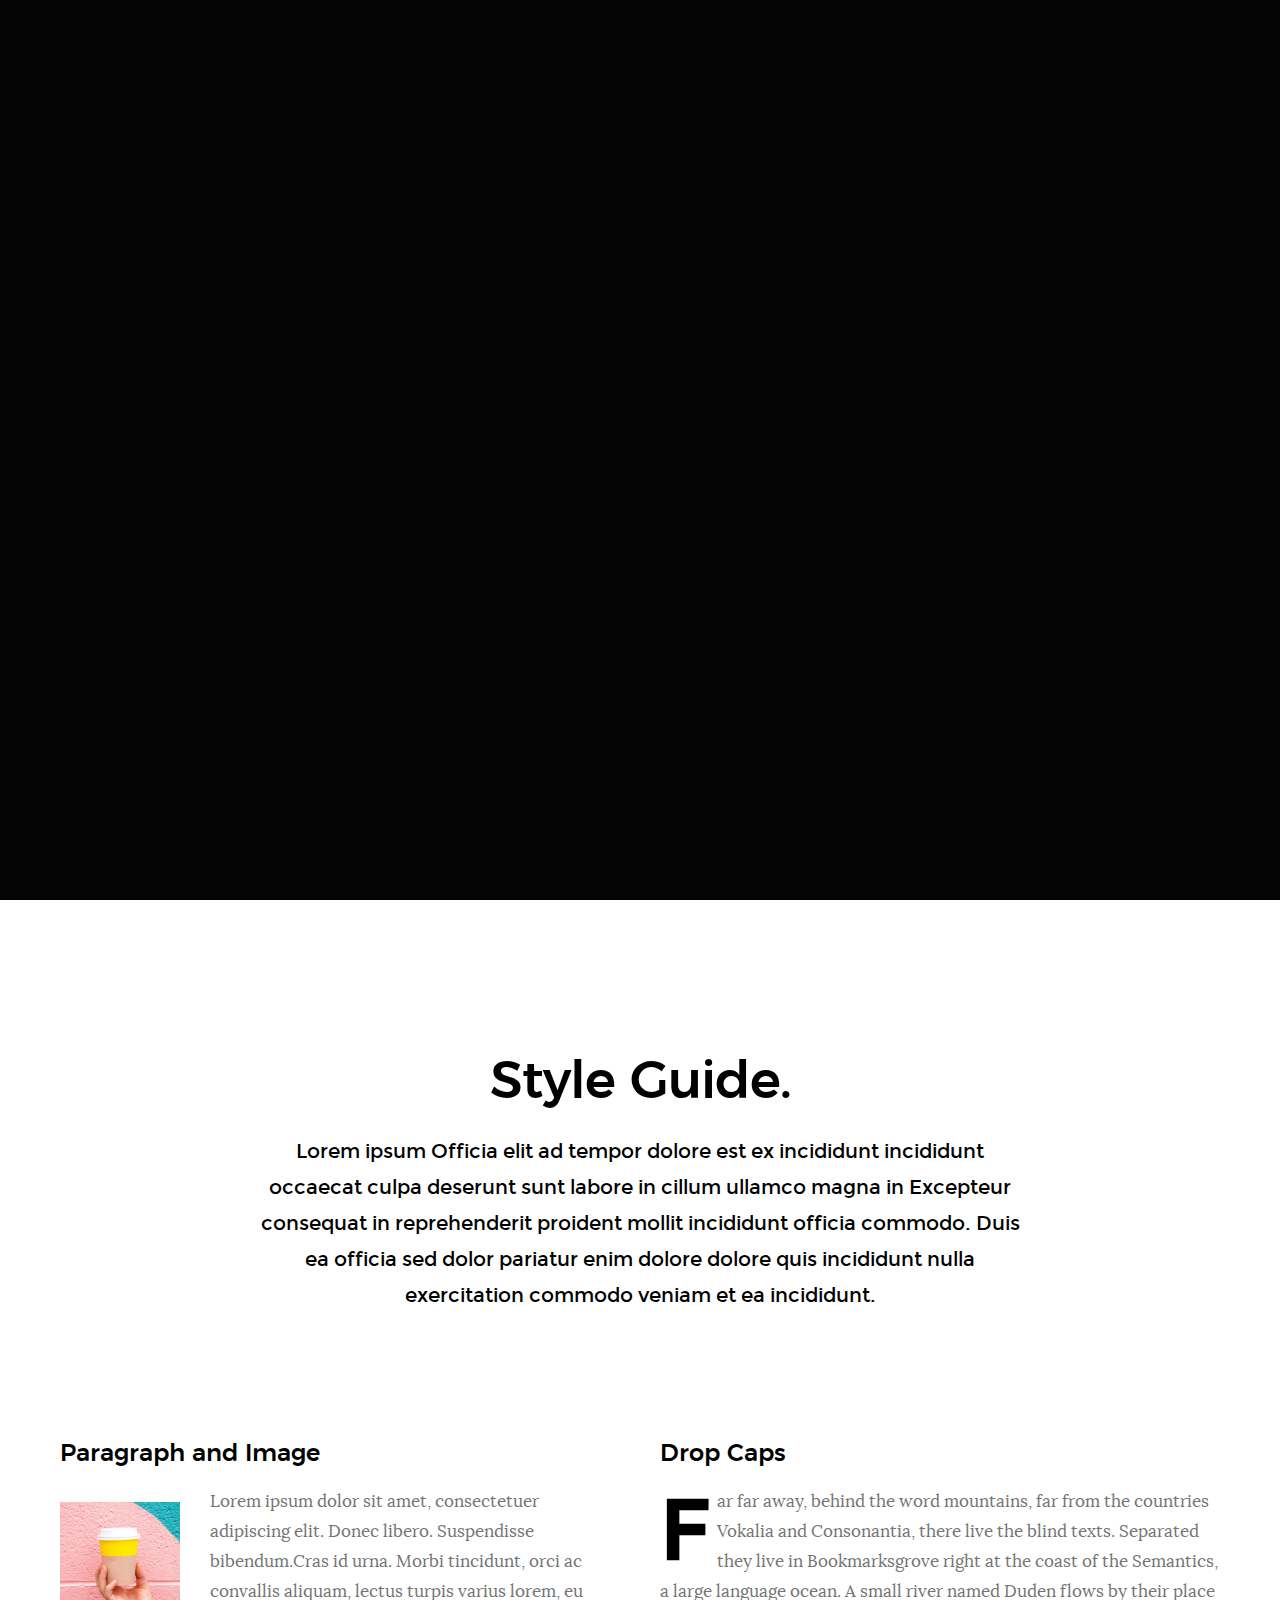
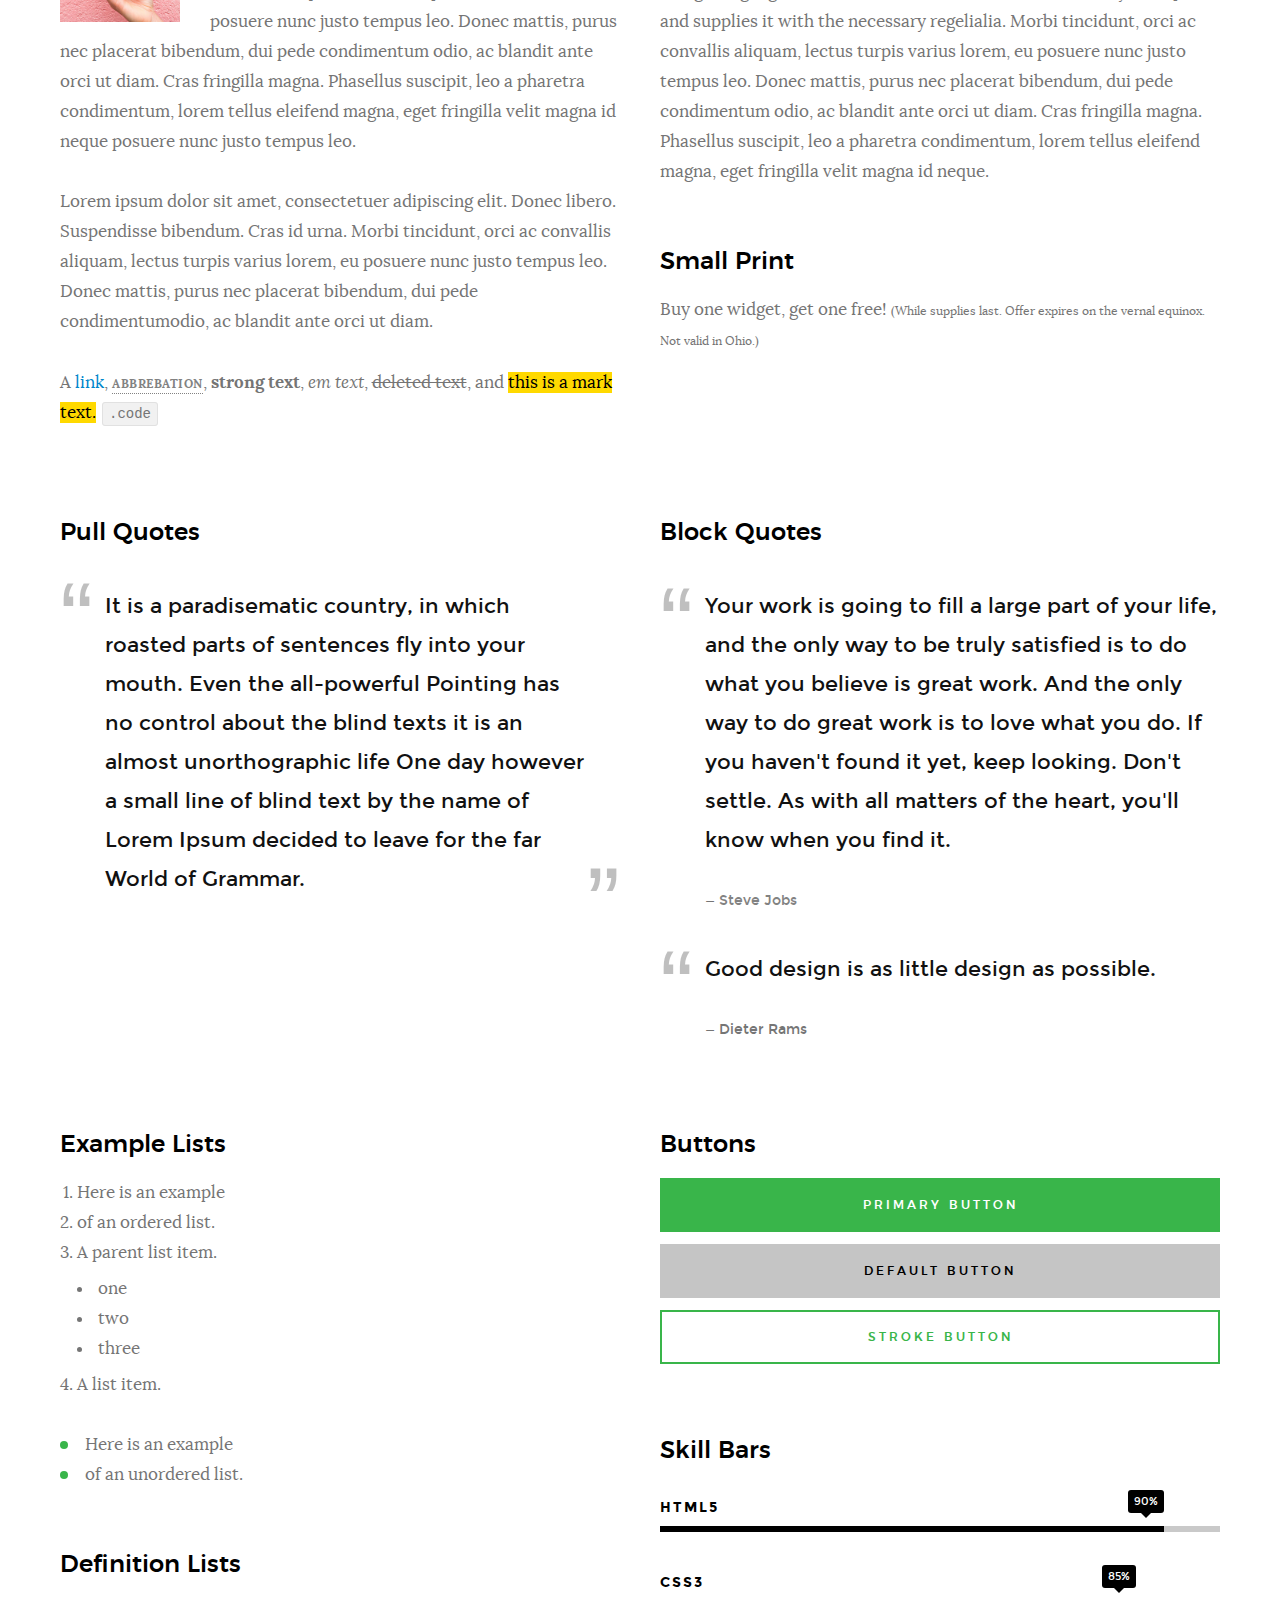
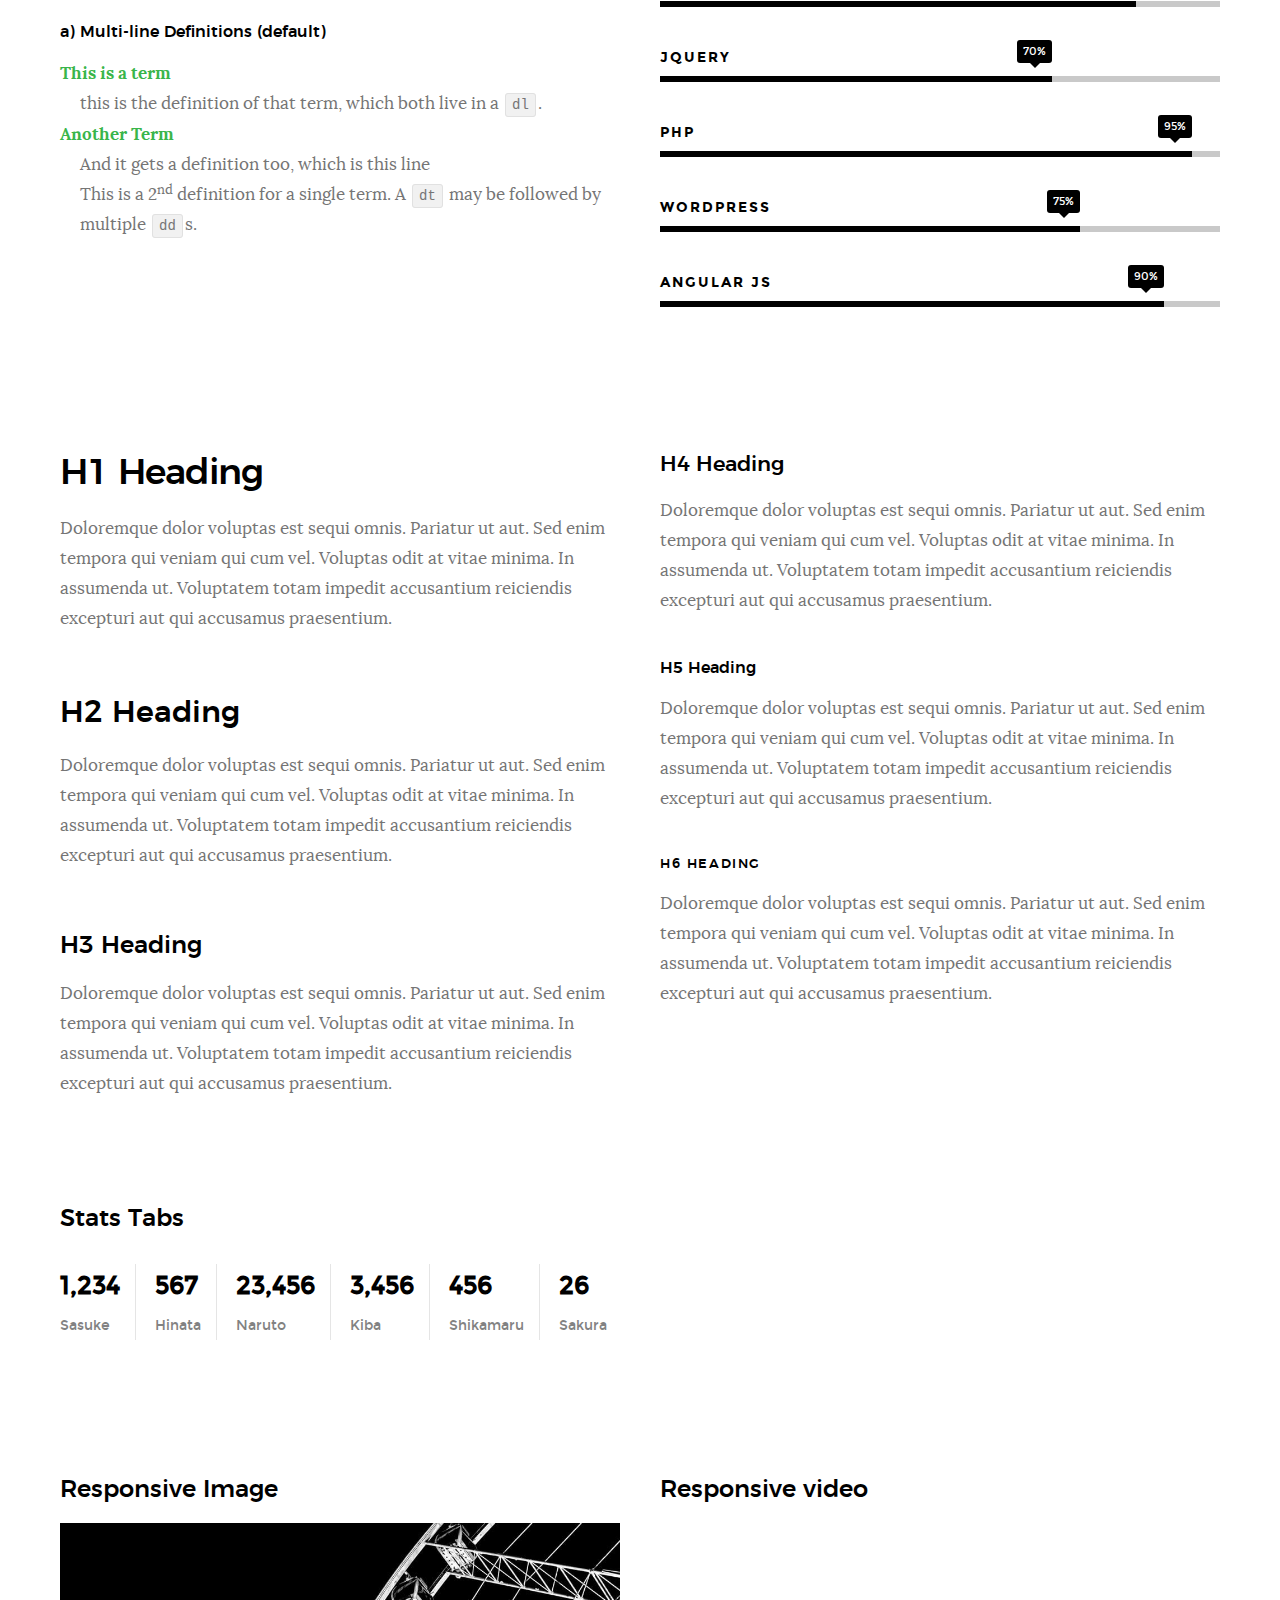
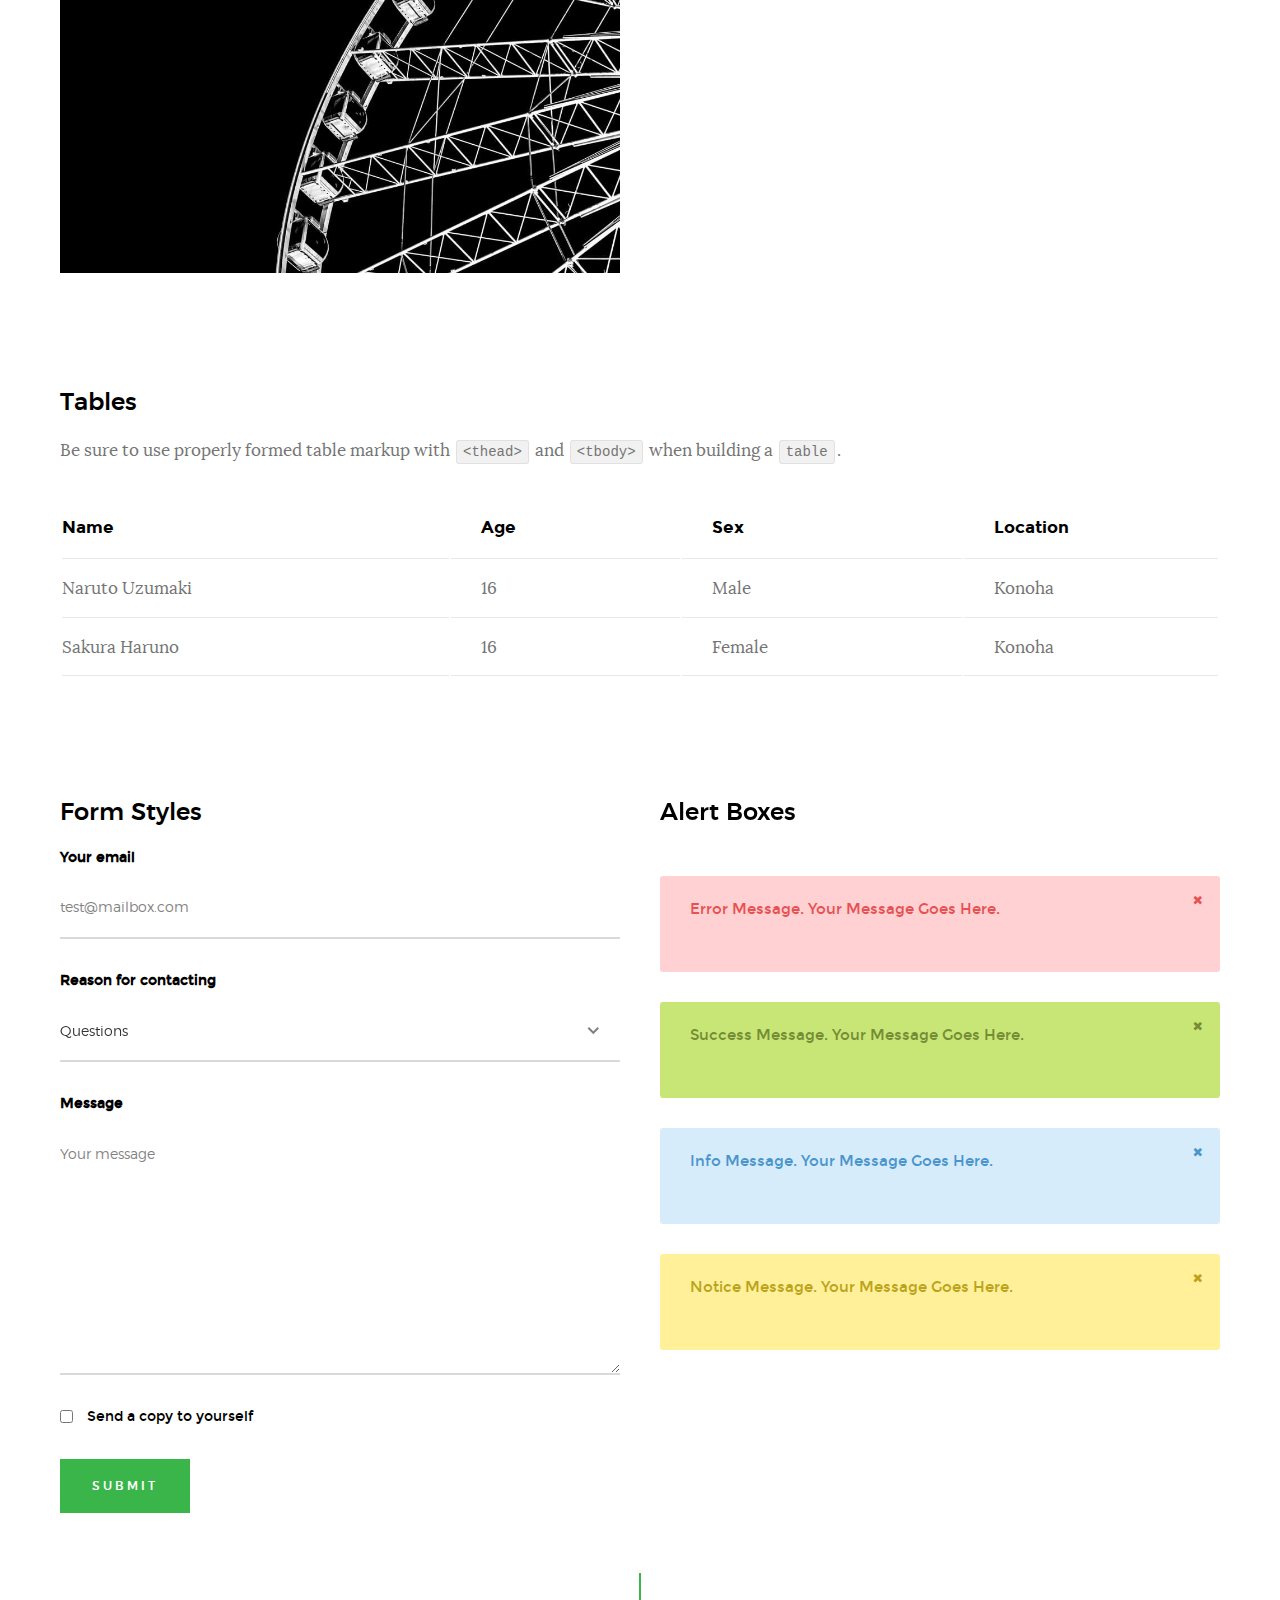
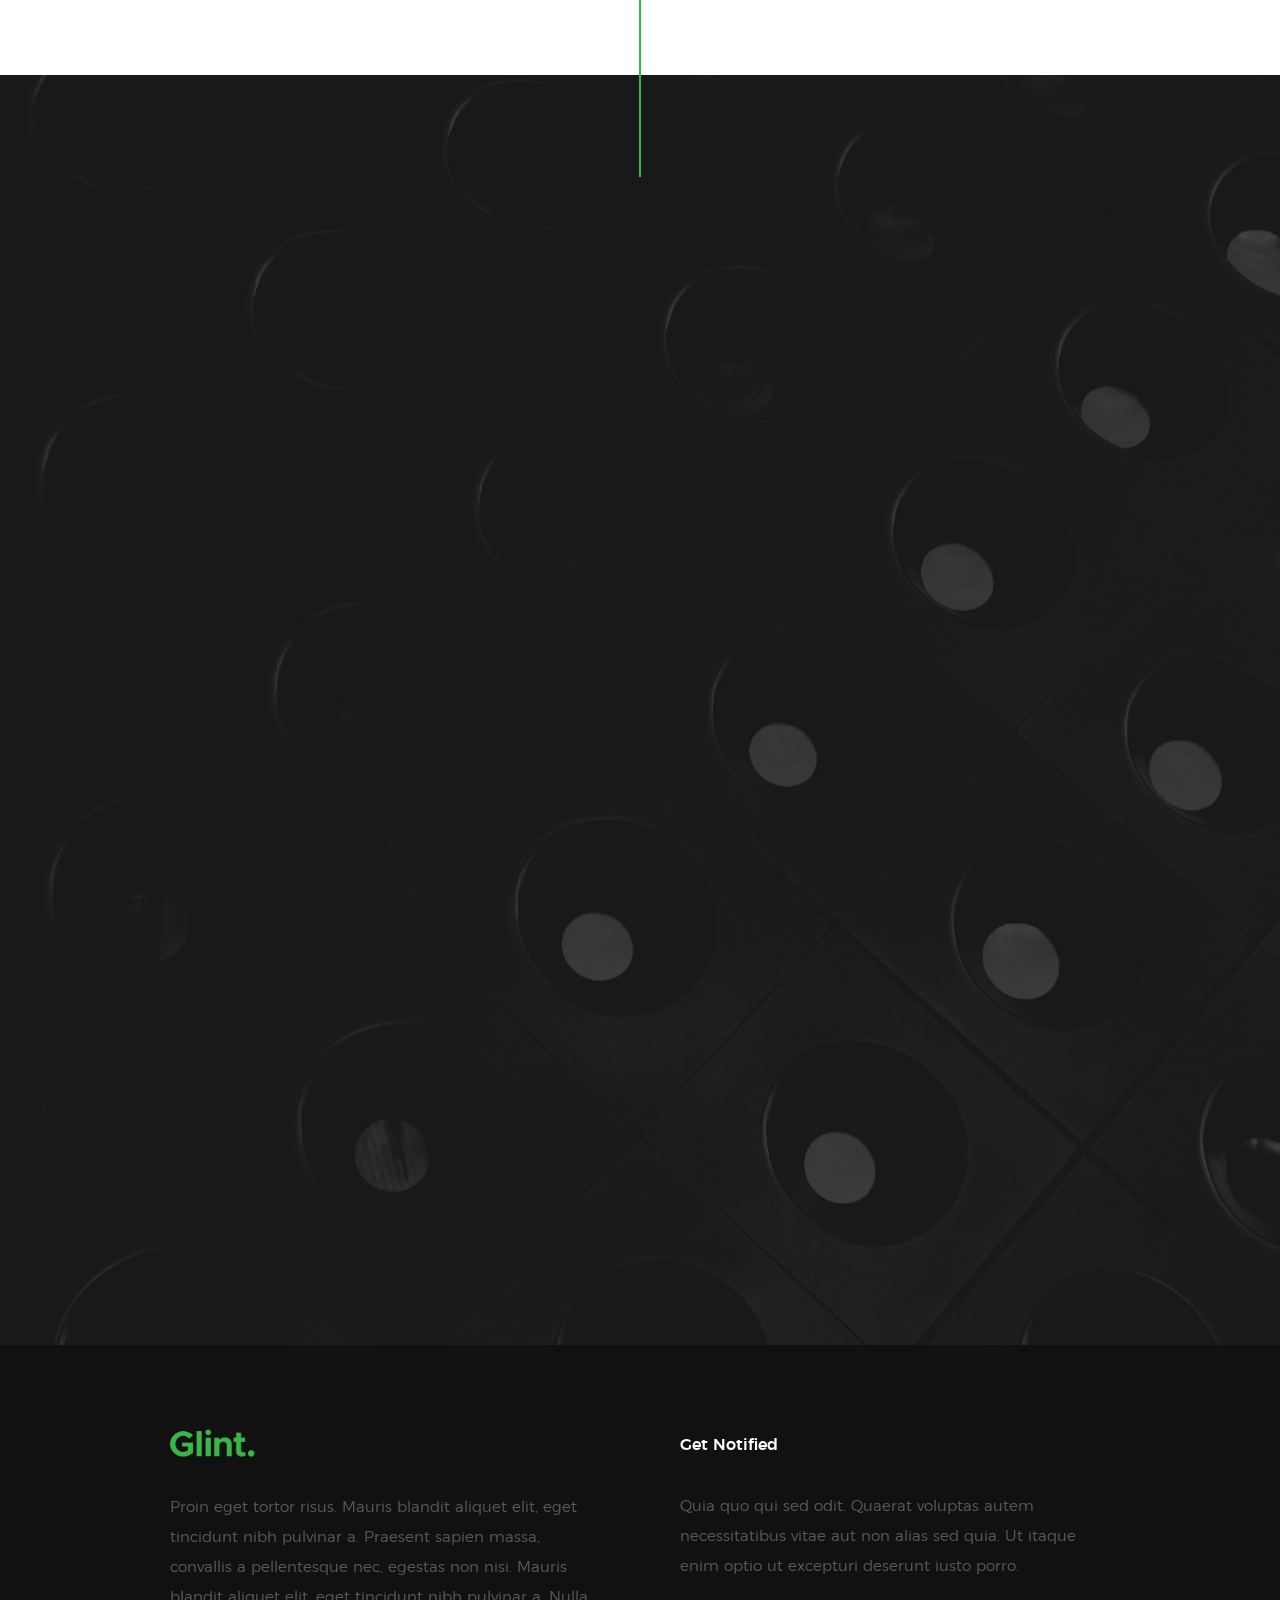
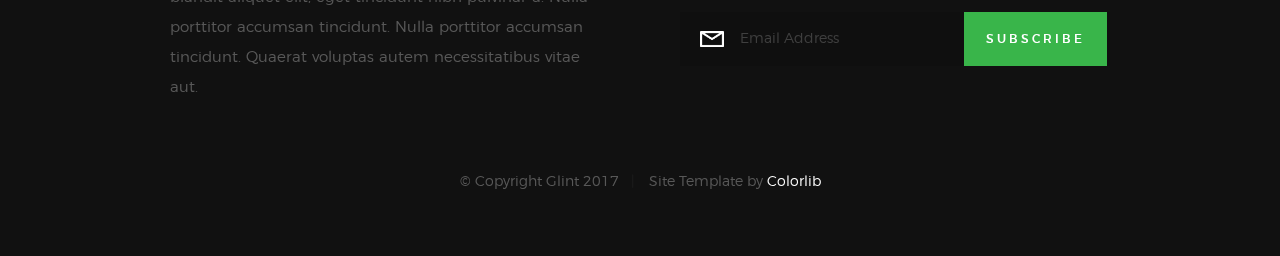
<file: glint/styles.html>
<!DOCTYPE html>
<!--[if lt IE 9 ]><html class="no-js oldie" lang="en"> <![endif]-->
<!--[if IE 9 ]><html class="no-js oldie ie9" lang="en"> <![endif]-->
<!--[if (gte IE 9)|!(IE)]><!-->
<html class="no-js" lang="en">
<!--<![endif]-->

<head>

    <!--- basic page needs
    ================================================== -->
    <meta charset="utf-8">
    <title>Glint - Style Guide</title>
    <meta name="description" content="">
    <meta name="author" content="">

    <!-- mobile specific metas
    ================================================== -->
    <meta name="viewport" content="width=device-width, initial-scale=1">

    <!-- CSS
    ================================================== -->
    <link rel="stylesheet" href="css/base.css">
    <link rel="stylesheet" href="css/vendor.css">
    <link rel="stylesheet" href="css/main.css">

    <style type="text/css" media="screen">
        .s-styles { 
            background: white;
            padding-top: 15rem;
            padding-bottom: 12rem;
        }
     </style> 

    <!-- script
    ================================================== -->
    <script src="js/modernizr.js"></script>
    <script src="js/pace.min.js"></script>

    <!-- favicons
    ================================================== -->
    <link rel="shortcut icon" href="favicon.ico" type="image/x-icon">
    <link rel="icon" href="favicon.ico" type="image/x-icon">

</head>

<body id="top">

    <!-- header
    ================================================== -->
    <header class="s-header">

        <div class="header-logo">
            <a class="site-logo" href="index.html">
                <img src="images/logo.png" alt="Homepage">
            </a>
        </div>

        <nav class="header-nav">

            <a href="#0" class="header-nav__close" title="close"><span>Close</span></a>

            <div class="header-nav__content">
                <h3>Navigation</h3>
                
                <ul class="header-nav__list">
                    <li class="current"><a class="smoothscroll"  href="index.html" title="home">Home</a></li>
                    <li><a href="index.html#about" title="about">About</a></li>
                    <li><a href="index.html#services" title="services">Services</a></li>
                    <li><a href="index.html#works" title="works">Works</a></li>
                    <li><a href="index.html#clients" title="clients">Clients</a></li>
                    <li><a href="#contact" title="contact">Contact</a></li>
                </ul>
    
                <p>Perspiciatis hic praesentium nesciunt. Et neque a dolorum <a href='#0'>voluptatem</a> porro iusto sequi veritatis libero enim. Iusto id suscipit veritatis neque reprehenderit.</p>
    
                <ul class="header-nav__social">
                    <li>
                        <a href="#0"><i class="fa fa-facebook"></i></a>
                    </li>
                    <li>
                        <a href="#0"><i class="fa fa-twitter"></i></a>
                    </li>
                    <li>
                        <a href="#0"><i class="fa fa-instagram"></i></a>
                    </li>
                    <li>
                        <a href="#0"><i class="fa fa-behance"></i></a>
                    </li>
                    <li>
                        <a href="#0"><i class="fa fa-dribbble"></i></a>
                    </li>
                </ul>

            </div> <!-- end header-nav__content -->

        </nav>  <!-- end header-nav -->

        <a class="header-menu-toggle" href="#0">
            <span class="header-menu-text">Menu</span>
            <span class="header-menu-icon"></span>
        </a>

    </header> <!-- end s-header -->


    <!-- home
    ================================================== -->
    <section id="home" class="s-home target-section" data-parallax="scroll" data-image-src="images/hero-bg.jpg" data-natural-width=3000 data-natural-height=2000 data-position-y=center>

        <div class="overlay"></div>
        <div class="shadow-overlay"></div>

        <div class="home-content">

            <div class="row home-content__main">

                <h3>Welcome to Glint</h3>

                <h1>
                    We are a creative group <br>
                    of people who design <br>
                    influential brands and <br>
                    digital experiences.
                </h1>

                <div class="home-content__buttons">
                    <a href="#contact" class="smoothscroll btn btn--stroke">
                        Start a Project
                    </a>
                    <a href="index.html#about" class="smoothscroll btn btn--stroke">
                        More About Us
                    </a>
                </div>

            </div>

            <div class="home-content__scroll">
                <a href="#styles" class="scroll-link smoothscroll">
                    <span>Scroll Down</span>
                </a>
            </div>

            <div class="home-content__line"></div>

        </div> <!-- end home-content -->


        <ul class="home-social">
            <li>
                <a href="#0"><i class="fa fa-facebook" aria-hidden="true"></i><span>Facebook</span></a>
            </li>
            <li>
                <a href="#0"><i class="fa fa-twitter" aria-hidden="true"></i><span>Twiiter</span></a>
            </li>
            <li>
                <a href="#0"><i class="fa fa-instagram" aria-hidden="true"></i><span>Instagram</span></a>
            </li>
            <li>
                <a href="#0"><i class="fa fa-behance" aria-hidden="true"></i><span>Behance</span></a>
            </li>
            <li>
                <a href="#0"><i class="fa fa-dribbble" aria-hidden="true"></i><span>Dribbble</span></a>
            </li>
        </ul> 
        <!-- end home-social -->

    </section> <!-- end s-home -->


    <!-- styles
    ================================================== -->
    <section id="styles" class="s-styles">
        
        <div class="row narrow section-intro add-bottom text-center">

            <div class="col-twelve tab-full">

                <h1 class="display-2">Style Guide.</h1>

                <p class="lead">Lorem ipsum Officia elit ad tempor dolore est ex incididunt incididunt occaecat culpa deserunt sunt labore in cillum ullamco magna in Excepteur consequat in reprehenderit proident mollit incididunt officia commodo.
                Duis ea officia sed dolor pariatur enim dolore dolore quis incididunt nulla exercitation commodo veniam et ea incididunt.</p>

            </div>

        </div>

        <div class="row">

            <div class="col-six tab-full">

                <h3>Paragraph and Image</h3>

                <p><a href="#"><img width="120" height="120" class="pull-left" alt="sample-image" src="images/sample-image.jpg"></a>
                Lorem ipsum dolor sit amet, consectetuer adipiscing elit. Donec libero. Suspendisse bibendum.Cras id urna. Morbi tincidunt, orci ac convallis aliquam, lectus turpis varius lorem, eu posuere nunc justo tempus leo. Donec mattis, purus nec placerat bibendum, dui pede condimentum odio, ac blandit ante orci ut diam. Cras fringilla magna. Phasellus suscipit, leo a pharetra condimentum, lorem tellus eleifend magna, eget fringilla velit magna id neque posuere nunc justo tempus leo. </p>

                <p>
                Lorem ipsum dolor sit amet, consectetuer adipiscing elit. Donec libero. Suspendisse bibendum. Cras id urna. Morbi tincidunt, orci ac convallis aliquam, lectus turpis varius lorem, eu posuere nunc justo tempus leo. Donec mattis, purus nec placerat bibendum, dui pede condimentumodio, ac blandit ante orci ut diam.	
                </p>

                <p>A <a href="#">link</a>,
                <abbr title="this really isn't a very good description">abbrebation</abbr>,
                <strong>strong text</strong>,
                <em>em text</em>,
                <del>deleted text</del>, and
                <mark>this is a mark text.</mark>
                <code>.code</code>
                </p>

            </div>

            <div class="col-six tab-full">

                <h3>Drop Caps</h3>

                <p class="drop-cap">Far far away, behind the word mountains, far from the countries Vokalia and Consonantia,
                there live the blind texts. Separated they live in Bookmarksgrove right at the coast of the
                Semantics, a large language ocean. A small river named Duden flows by their place and supplies it with the necessary regelialia. Morbi tincidunt, orci ac convallis aliquam, lectus turpis varius lorem, eu	posuere nunc justo tempus leo. Donec mattis, purus nec placerat bibendum, dui pede condimentum odio, ac blandit ante orci ut diam. Cras fringilla magna. Phasellus suscipit, leo a pharetra condimentum, lorem tellus eleifend magna, eget fringilla velit magna id neque.
                </p>

                <h3>Small Print</h3>

                <p>Buy one widget, get one free!
                <small>(While supplies last. Offer expires on the vernal equinox. Not valid in Ohio.)</small>
                </p>

            </div>

        </div> <!-- end row -->

        <div class="row">

            <div class="col-six tab-full">

                <h3>Pull Quotes</h3>

                <aside class="pull-quote">
                    <blockquote>
                    <p>It is a paradisematic country, in which roasted parts of
                    sentences fly into your mouth. Even the all-powerful Pointing has no control about the blind
                    texts it is an almost unorthographic life One day however a small line of blind text by the name
                    of Lorem Ipsum decided to leave for the far World of Grammar.</p>
                    </blockquote>
                </aside>

            </div>

            <div class="col-six tab-full">

                <h3>Block Quotes</h3>

                <blockquote cite="http://where-i-got-my-info-from.com">
                <p>Your work is going to fill a large part of your life, and the only way to be truly satisfied is
                to do what you believe is great work. And the only way to do great work is to love what you do.
                If you haven't found it yet, keep looking. Don't settle. As with all matters of the heart, you'll know when you find it.
                </p>
                <cite>
                    <a href="#">Steve Jobs</a>
                </cite>
                </blockquote>

                <blockquote>
                <p>Good design is as little design as possible.</p>
                <cite>Dieter Rams</cite>
                </blockquote>

            </div>

        </div> <!-- end row -->


        <div class="row half-bottom">

            <div class="col-six tab-full">

                <h3>Example Lists</h3>

                <ol>
                    <li>Here is an example</li>
                    <li>of an ordered list.</li>
                    <li>A parent list item.
                        <ul>
                            <li>one</li>
                            <li>two</li>
                            <li>three</li>
                        </ul>
                        </li>
                        <li>A list item.</li>
                    </ol>

                <ul class="disc">
                    <li>Here is an example</li>
                    <li>of an unordered list.</li>
                </ul>

                <h3>Definition Lists</h3>

                <h5>a) Multi-line Definitions (default) </h5>

                <dl>
                    <dt><strong>This is a term</strong></dt>
                        <dd>this is the definition of that term, which both live in a <code>dl</code>.</dd>
                    <dt><strong>Another Term</strong></dt>
                        <dd>And it gets a definition too, which is this line</dd>
                        <dd>This is a 2<sup>nd</sup> definition for a single term. A <code>dt</code> may be followed by multiple <code>dd</code>s.</dd>
                </dl>

            </div>

            <div class="col-six tab-full">

                <h3>Buttons</h3>

                <p>
                    <a class="btn btn--primary full-width" href="#0">Primary Button</a>
                    <a class="btn full-width" href="#0">Default Button</a>
                    <a class="btn btn--stroke full-width" href="#0">Stroke Button</a>
                </p>

                <h3>Skill Bars</h3>
                
                <ul class="skill-bars">
                    <li>
                    <div class="progress percent90"><span>90%</span></div>
                    <strong>HTML5</strong>
                    </li>
                    <li>
                    <div class="progress percent85"><span>85%</span></div>
                    <strong>CSS3</strong>
                    </li>
                    <li>
                    <div class="progress percent70"><span>70%</span></div>
                    <strong>JQuery</strong>
                    </li>
                    <li>
                    <div class="progress percent95"><span>95%</span></div>
                    <strong>PHP</strong>
                    </li>
                    <li>
                    <div class="progress percent75"><span>75%</span></div>
                    <strong>Wordpress</strong>
                    </li>
                    <li>
                    <div class="progress percent90"><span>90%</span></div>
                    <strong>Angular JS</strong>
                    </li>
                </ul>

            </div>

        </div> <!-- end row -->

        <div class="row half-bottom">

            <div class="col-six tab-full">
                    
                <h1>H1 Heading</h1>
                <p>Doloremque dolor voluptas est sequi omnis. Pariatur ut aut. Sed enim tempora qui veniam qui cum vel. 
                Voluptas odit at vitae minima. In assumenda ut. Voluptatem totam impedit accusantium reiciendis excepturi aut qui accusamus praesentium.</p>

                <h2>H2 Heading</h2>
                <p>Doloremque dolor voluptas est sequi omnis. Pariatur ut aut. Sed enim tempora qui veniam qui cum vel. 
                Voluptas odit at vitae minima. In assumenda ut. Voluptatem totam impedit accusantium reiciendis excepturi aut qui accusamus praesentium.</p>

                <h3>H3 Heading</h3>
                <p>Doloremque dolor voluptas est sequi omnis. Pariatur ut aut. Sed enim tempora qui veniam qui cum vel. 
                Voluptas odit at vitae minima. In assumenda ut. Voluptatem totam impedit accusantium reiciendis excepturi aut qui accusamus praesentium.</p>

            </div>

            <div class="col-six tab-full">
                    
                <h4>H4 Heading</h4>
                <p>Doloremque dolor voluptas est sequi omnis. Pariatur ut aut. Sed enim tempora qui veniam qui cum vel. 
                Voluptas odit at vitae minima. In assumenda ut. Voluptatem totam impedit accusantium reiciendis excepturi aut qui accusamus praesentium.</p>

                <h5>H5 Heading</h5>
                <p>Doloremque dolor voluptas est sequi omnis. Pariatur ut aut. Sed enim tempora qui veniam qui cum vel. 
                Voluptas odit at vitae minima. In assumenda ut. Voluptatem totam impedit accusantium reiciendis excepturi aut qui accusamus praesentium.</p>

                <h6>H6 Heading</h6>
                <p>Doloremque dolor voluptas est sequi omnis. Pariatur ut aut. Sed enim tempora qui veniam qui cum vel. 
                Voluptas odit at vitae minima. In assumenda ut. Voluptatem totam impedit accusantium reiciendis excepturi aut qui accusamus praesentium.</p>

            </div>

        </div>


        <div class="row half-bottom">

            <div class="col-twelve">

                    <h3>Stats Tabs</h3>

                <ul class="stats-tabs">
                    <li><a href="#">1,234 <em>Sasuke</em></a></li>
                    <li><a href="#">567 <em>Hinata</em></a></li>
                    <li><a href="#">23,456 <em>Naruto</em></a></li>
                    <li><a href="#">3,456 <em>Kiba</em></a></li>
                    <li><a href="#">456 <em>Shikamaru</em></a></li>
                    <li><a href="#">26 <em>Sakura</em></a></li>
                    </ul>

            </div>

        </div> <!-- end row -->


        <div class="row half-bottom">

            <div class="col-six tab-full">

                <h3>Responsive Image</h3>
                <p><img src="images/wheel-500.jpg" 
                    srcset="images/wheel-1000.jpg 1000w, 
                    images/wheel-500.jpg 500w" 
                    sizes="(max-width: 1000px) 100vw, 1000px" alt=""></p>

            </div>

            <div class="col-six tab-full">

                <h3>Responsive video</h3>

                <div class="video-container">
                <iframe src="https://player.vimeo.com/video/14592941?title=0&amp;byline=0&amp;portrait=0&amp;color=F64B39" width="500" height="281" frameborder="0" webkitallowfullscreen mozallowfullscreen allowfullscreen></iframe> 
                </div>

            </div>
            
        </div> <!-- end row -->


        <div class="row add-bottom">

            <div class="col-twelve">

                <h3>Tables</h3>
                <p>Be sure to use properly formed table markup with <code>&lt;thead&gt;</code> and <code>&lt;tbody&gt;</code> when building a <code>table</code>.</p>

                <div class="table-responsive">

                    <table>
                            <thead>
                            <tr>
                                <th>Name</th>
                                <th>Age</th>
                                <th>Sex</th>
                                <th>Location</th>
                            </tr>
                            </thead>
                            <tbody>
                            <tr>
                                <td>Naruto Uzumaki</td>
                                <td>16</td>
                                <td>Male</td>
                                <td>Konoha</td>
                            </tr>
                            <tr>
                                <td>Sakura Haruno</td>
                                <td>16</td>
                                <td>Female</td>
                                <td>Konoha</td>
                            </tr>
                            </tbody>
                    </table>

                </div>

            </div>
            
        </div> <!-- end row -->
    

        <div class="row">

            <div class="col-six tab-full">

                <h3>Form Styles</h3>

                <form>
                        <div>
                            <label for="sampleInput">Your email</label>
                            <input class="full-width" type="email" placeholder="test@mailbox.com" id="sampleInput">
                    </div>
                    <div>
                            <label for="sampleRecipientInput">Reason for contacting</label>
                            <div class="cl-custom-select">
                                <select class="full-width" id="sampleRecipientInput">
                                    <option value="Option 1">Questions</option>
                                    <option value="Option 2">Report</option>
                                    <option value="Option 3">Others</option>
                                </select>
                            </div>
                    </div>
                    
                        <label for="exampleMessage">Message</label>
                        <textarea class="full-width" placeholder="Your message" id="exampleMessage"></textarea>

                        <label class="add-bottom">
                            <input type="checkbox">
                            <span class="label-text">Send a copy to yourself</span>
                        </label>
                    
                        <input class="btn--primary" type="submit" value="Submit">

                </form>

            </div>

            <div class="col-six tab-full">

                <h3>Alert Boxes</h3>

                <br>
                
                <div class="alert-box alert-box--error hideit">
                    <p>Error Message. Your Message Goes Here.</p>
                    <i class="fa fa-times alert-box__close" aria-hidden="true"></i>
                </div><!-- /error -->
                        
                <div class="alert-box alert-box--success hideit">
                    <p>Success Message. Your Message Goes Here.</p>
                    <i class="fa fa-times alert-box__close" aria-hidden="true"></i>
                </div><!-- /success -->
                        
                <div class="alert-box alert-box--info hideit">
                    <p>Info Message. Your Message Goes Here.</p>
                    <i class="fa fa-times alert-box__close" aria-hidden="true"></i>
                </div><!-- /info -->
                        
                <div class="alert-box alert-box--notice hideit">
                    <p>Notice Message. Your Message Goes Here.</p>
                    <i class="fa fa-times alert-box__close" aria-hidden="true"></i>
                </div><!-- /notice -->
            
            </div>

        </div> <!-- end row -->

    </section> <!-- end styles -->


    <!-- contact
    ================================================== -->
    <section id="contact" class="s-contact">

        <div class="overlay"></div>
        <div class="contact__line"></div>

        <div class="row section-header" data-aos="fade-up">
            <div class="col-full">
                <h3 class="subhead">Contact Us</h3>
                <h1 class="display-2 display-2--light">Reach out for a new project or just say hello</h1>
            </div>
        </div>

        <div class="row contact-content" data-aos="fade-up">
            
            <div class="contact-primary">

                <h3 class="h6">Send Us A Message</h3>

                <form name="contactForm" id="contactForm" method="post" action="" novalidate="novalidate">
                    <fieldset>
    
                    <div class="form-field">
                        <input name="contactName" type="text" id="contactName" placeholder="Your Name" value="" minlength="2" required="" aria-required="true" class="full-width">
                    </div>
                    <div class="form-field">
                        <input name="contactEmail" type="email" id="contactEmail" placeholder="Your Email" value="" required="" aria-required="true" class="full-width">
                    </div>
                    <div class="form-field">
                        <input name="contactSubject" type="text" id="contactSubject" placeholder="Subject" value="" class="full-width">
                    </div>
                    <div class="form-field">
                        <textarea name="contactMessage" id="contactMessage" placeholder="Your Message" rows="10" cols="50" required="" aria-required="true" class="full-width"></textarea>
                    </div>
                    <div class="form-field">
                        <button class="full-width btn--primary">Submit</button>
                        <div class="submit-loader">
                            <div class="text-loader">Sending...</div>
                            <div class="s-loader">
                                <div class="bounce1"></div>
                                <div class="bounce2"></div>
                                <div class="bounce3"></div>
                            </div>
                        </div>
                    </div>
    
                    </fieldset>
                </form>

                <!-- contact-warning -->
                <div class="message-warning">
                    Something went wrong. Please try again.
                </div> 
            
                <!-- contact-success -->
                <div class="message-success">
                    Your message was sent, thank you!<br>
                </div>

            </div> <!-- end contact-primary -->

            <div class="contact-secondary">
                <div class="contact-info">

                    <h3 class="h6 hide-on-fullwidth">Contact Info</h3>

                    <div class="cinfo">
                        <h5>Where to Find Us</h5>
                        <p>
                            1600 Amphitheatre Parkway<br>
                            Mountain View, CA<br>
                            94043 US
                        </p>
                    </div>

                    <div class="cinfo">
                        <h5>Email Us At</h5>
                        <p>
                            contact@glintsite.com<br>
                            info@glintsite.com
                        </p>
                    </div>

                    <div class="cinfo">
                        <h5>Call Us At</h5>
                        <p>
                            Phone: (+63) 555 1212<br>
                            Mobile: (+63) 555 0100<br>
                            Fax: (+63) 555 0101
                        </p>
                    </div>

                    <ul class="contact-social">
                        <li>
                            <a href="#"><i class="fa fa-facebook" aria-hidden="true"></i></a>
                        </li>
                        <li>
                            <a href="#"><i class="fa fa-twitter" aria-hidden="true"></i></a>
                        </li>
                        <li>
                            <a href="#"><i class="fa fa-instagram" aria-hidden="true"></i></a>
                        </li>
                        <li>
                            <a href="#"><i class="fa fa-behance" aria-hidden="true"></i></a>
                        </li>
                        <li>
                            <a href="#"><i class="fa fa-dribbble" aria-hidden="true"></i></a>
                        </li>
                    </ul> <!-- end contact-social -->

                </div> <!-- end contact-info -->
            </div> <!-- end contact-secondary -->

        </div> <!-- end contact-content -->

    </section> <!-- end s-contact -->


    <!-- footer
    ================================================== -->
    <footer>

        <div class="row footer-main">

            <div class="col-six tab-full left footer-desc">

                <div class="footer-logo"></div>
                Proin eget tortor risus. Mauris blandit aliquet elit, eget tincidunt nibh pulvinar a. Praesent sapien massa, convallis a pellentesque nec, egestas non nisi. Mauris blandit aliquet elit, eget tincidunt nibh pulvinar a. Nulla porttitor accumsan tincidunt. Nulla porttitor accumsan tincidunt. Quaerat voluptas autem necessitatibus vitae aut.

            </div>

            <div class="col-six tab-full right footer-subscribe">

                <h4>Get Notified</h4>
                <p>Quia quo qui sed odit. Quaerat voluptas autem necessitatibus vitae aut non alias sed quia. Ut itaque enim optio ut excepturi deserunt iusto porro.</p>

                <div class="subscribe-form">
                    <form id="mc-form" class="group" novalidate="true">
                        <input type="email" value="" name="EMAIL" class="email" id="mc-email" placeholder="Email Address" required="">
                        <input type="submit" name="subscribe" value="Subscribe">
                        <label for="mc-email" class="subscribe-message"></label>
                    </form>
                </div>

            </div>

        </div> <!-- end footer-main -->

        <div class="row footer-bottom">

            <div class="col-twelve">
                <div class="copyright">
                    <span>© Copyright Glint 2017</span> 
                    <span>Site Template by <a href="https://www.colorlib.com/">Colorlib</a></span>	
                </div>

                <div class="go-top">
                    <a class="smoothscroll" title="Back to Top" href="#top"><i class="icon-arrow-up" aria-hidden="true"></i></a>
                </div>
            </div>

        </div> <!-- end footer-bottom -->

    </footer> <!-- end footer -->


    <!-- photoswipe background
    ================================================== -->
    <div aria-hidden="true" class="pswp" role="dialog" tabindex="-1">

        <div class="pswp__bg"></div>
        <div class="pswp__scroll-wrap">

            <div class="pswp__container">
                <div class="pswp__item"></div>
                <div class="pswp__item"></div>
                <div class="pswp__item"></div>
            </div>

            <div class="pswp__ui pswp__ui--hidden">
                <div class="pswp__top-bar">
                    <div class="pswp__counter"></div><button class="pswp__button pswp__button--close" title="Close (Esc)"></button> <button class="pswp__button pswp__button--share" title=
                    "Share"></button> <button class="pswp__button pswp__button--fs" title="Toggle fullscreen"></button> <button class="pswp__button pswp__button--zoom" title=
                    "Zoom in/out"></button>
                    <div class="pswp__preloader">
                        <div class="pswp__preloader__icn">
                            <div class="pswp__preloader__cut">
                                <div class="pswp__preloader__donut"></div>
                            </div>
                        </div>
                    </div>
                </div>
                <div class="pswp__share-modal pswp__share-modal--hidden pswp__single-tap">
                    <div class="pswp__share-tooltip"></div>
                </div><button class="pswp__button pswp__button--arrow--left" title="Previous (arrow left)"></button> <button class="pswp__button pswp__button--arrow--right" title=
                "Next (arrow right)"></button>
                <div class="pswp__caption">
                    <div class="pswp__caption__center"></div>
                </div>
            </div>

        </div>

    </div> <!-- end photoSwipe background -->


    <!-- preloader
    ================================================== -->
    <div id="preloader">
        <div id="loader">
            <div class="line-scale-pulse-out">
                <div></div>
                <div></div>
                <div></div>
                <div></div>
                <div></div>
            </div>
        </div>
    </div>


    <!-- Java Script
    ================================================== -->
    <script src="js/jquery-3.2.1.min.js"></script>
    <script src="js/plugins.js"></script>
    <script src="js/main.js"></script>

</body>

</html>
</file>
<file: css/base.css>
/* =================================================================== 
 *
 *  TSDIF v1.0 Base Stylesheet
 *  11-20-2017
 *  ------------------------------------------------------------------
 *
 *  TOC:
 *  # imports 
 *  # normalize
 *  # basic/base setup styles
 *      ## Media
 *      ## Typography resets 
 *      ## links
 *      ## inputs
 *  # grid
 *      ## medium size devices
 *      ## tablets
 *      ## mobile devices
 *      ## small mobile devices
 *  # block grids
 *      ## medium size devices
 *      ## tablets
 *      ## mobile devices
 *      ## small mobile devices
 *  # MISC
 *
 * =================================================================== */


/* ===================================================================
 * # imports 
 *
 * ------------------------------------------------------------------- */
@import url("font-awesome/css/font-awesome.min.css");
@import url("micons/micons.css");
@import url("fonts.css");


/* ===================================================================
 * # normalize
 * normalize.css v5.0.0 | MIT License | 
 * github.com/necolas/normalize.css
 *
 * ------------------------------------------------------------------- */
html {
    font-family: sans-serif;
    line-height: 1.15;
    -ms-text-size-adjust: 100%;
    -webkit-text-size-adjust: 100%;
}

body {
    margin: 0;
}

article,
aside,
footer,
header,
nav,
section {
    display: block;
}

h1 {
    font-size: 2em;
    margin: 0.67em 0;
}

figcaption,
figure,
main {
    display: block;
}

figure {
    margin: 1em 40px;
}

hr {
    box-sizing: content-box;
    height: 0;
    overflow: visible;
}

pre {
    font-family: monospace, monospace;
    font-size: 1em;
}

a {
    background-color: transparent;
    -webkit-text-decoration-skip: objects;
}

a:active,
a:hover {
    outline-width: 0;
}

abbr[title] {
    border-bottom: none;
    text-decoration: underline;
    text-decoration: underline dotted;
}

b,
strong {
    font-weight: inherit;
}

b,
strong {
    font-weight: bolder;
}

code,
kbd,
samp {
    font-family: monospace, monospace;
    font-size: 1em;
}

dfn {
    font-style: italic;
}

mark {
    background-color: #ff0;
    color: #000;
}

small {
    font-size: 80%;
}

sub,
sup {
    font-size: 75%;
    line-height: 0;
    position: relative;
    vertical-align: baseline;
}

sub {
    bottom: -0.25em;
}

sup {
    top: -0.5em;
}

audio,
video {
    display: inline-block;
}

audio:not([controls]) {
    display: none;
    height: 0;
}

img {
    border-style: none;
}

svg:not(:root) {
    overflow: hidden;
}

button,
input,
optgroup,
select,
textarea {
    font-family: sans-serif;
    font-size: 100%;
    line-height: 1.15;
    margin: 0;
}

button,
input {
    overflow: visible;
}

button,
select {
    text-transform: none;
}

button,
html [type="button"],
[type="reset"],
[type="submit"] {
    -webkit-appearance: button;
}

button::-moz-focus-inner,
[type="button"]::-moz-focus-inner,
[type="reset"]::-moz-focus-inner,
[type="submit"]::-moz-focus-inner {
    border-style: none;
    padding: 0;
}

button:-moz-focusring,
[type="button"]:-moz-focusring,
[type="reset"]:-moz-focusring,
[type="submit"]:-moz-focusring {
    outline: 1px dotted ButtonText;
}

fieldset {
    border: 1px solid #c0c0c0;
    margin: 0 2px;
    padding: 0.35em 0.625em 0.75em;
}

legend {
    box-sizing: border-box;
    color: inherit;
    display: table;
    max-width: 100%;
    padding: 0;
    white-space: normal;
}

progress {
    display: inline-block;
    vertical-align: baseline;
}

textarea {
    overflow: auto;
}

[type="checkbox"],
[type="radio"] {
    box-sizing: border-box;
    padding: 0;
}

[type="number"]::-webkit-inner-spin-button,
[type="number"]::-webkit-outer-spin-button {
    height: auto;
}

[type="search"] {
    -webkit-appearance: textfield;
    outline-offset: -2px;
}

[type="search"]::-webkit-search-cancel-button,
[type="search"]::-webkit-search-decoration {
    -webkit-appearance: none;
}

::-webkit-file-upload-button {
    -webkit-appearance: button;
    font: inherit;
}

details,
menu {
    display: block;
}

summary {
    display: list-item;
}

canvas {
    display: inline-block;
}

template {
    display: none;
}

[hidden] {
    display: none;
}


/* ===================================================================
 * # basic/base setup styles
 *
 * ------------------------------------------------------------------- */
html {
    font-size: 62.5%;
    box-sizing: border-box;
}

*,
*::before,
*::after {
    box-sizing: inherit;
}

body {
    font-weight: normal;
    line-height: 1;
    word-wrap: break-word;
    text-rendering: optimizeLegibility;
    -webkit-overflow-scrolling: touch;
    -webkit-text-size-adjust: none;
}

body,
input,
button {
    -moz-osx-font-smoothing: grayscale;
    -webkit-font-smoothing: antialiased;
}


/* ------------------------------------------------------------------- 
 * ## Media
 * ------------------------------------------------------------------- */
img,
video {
    max-width: 100%;
    height: auto;
}


/* ------------------------------------------------------------------- 
 * ## Typography resets 
 * ------------------------------------------------------------------- */
div,
dl,
dt,
dd,
ul,
ol,
li,
h1,
h2,
h3,
h4,
h5,
h6,
pre,
form,
p,
blockquote,
th,
td {
    margin: 0;
    padding: 0;
}

h1,
h2,
h3,
h4,
h5,
h6 {
    -webkit-font-smoothing: auto;
    -webkit-font-smoothing: antialiased;
    -webkit-font-variant-ligatures: common-ligatures;
    -moz-font-variant-ligatures: common-ligatures;
    font-variant-ligatures: common-ligatures;
    text-rendering: optimizeLegibility;
}

em,
i {
    font-style: italic;
    line-height: inherit;
}

strong,
b {
    font-weight: bold;
    line-height: inherit;
}

small {
    font-size: 60%;
    line-height: inherit;
}

ol,
ul {
    list-style: none;
}

li {
    display: block;
}


/* ------------------------------------------------------------------- 
 * ## links 
 * ------------------------------------------------------------------- */
a {
    text-decoration: none;
    line-height: inherit;
}

a img {
    border: none;
}


/* ------------------------------------------------------------------- 
 * ## inputs 
 * ------------------------------------------------------------------- */
fieldset {
    margin: 0;
    padding: 0;
}

input[type="email"],
input[type="number"],
input[type="search"],
input[type="text"],
input[type="tel"],
input[type="url"],
input[type="password"],
textarea {
    -webkit-appearance: none;
    -moz-appearance: none;
    -ms-appearance: none;
    -o-appearance: none;
    appearance: none;
}


/* ===================================================================
 * # grid
 *
 * ------------------------------------------------------------------- */
.row {
    width: 94%;
    max-width: 1200px;
    margin: 0 auto;
}

.row:after {
    content: "";
    display: table;
    clear: both;
}

.row .row {
    width: auto;
    max-width: none;
    margin-left: -20px;
    margin-right: -20px;
}


/* column blocks
 * -------------------------------------- */
[class*="col-"] {
    float: left;
    padding: 0 20px;
}

[class*="col-"]+[class*="col-"].end {
    float: right;
}


/* column width classes 
 * -------------------------------------- */
.col-one {
    width: 8.33333%;
}

.col-two,
.col-1-6 {
    width: 16.66667%;
}

.col-three,
.col-1-4 {
    width: 25%;
}

.col-four,
.col-1-3 {
    width: 33.33333%;
}

.col-five {
    width: 41.66667%;
}

.col-six,
.col-1-2 {
    width: 50%;
}

.col-seven {
    width: 58.33333%;
}

.col-eight,
.col-2-3 {
    width: 66.66667%;
}

.col-nine,
.col-3-4 {
    width: 75%;
}

.col-ten,
.col-5-6 {
    width: 83.33333%;
}

.col-eleven {
    width: 91.66667%;
}

.col-twelve,
.col-full {
    width: 100%;
}


/* ------------------------------------------------------------------- 
 * ## medium size devices
 * ------------------------------------------------------------------- */
@media only screen and (max-width: 1200px) {
    .row .row {
        margin-left: -15px;
        margin-right: -15px;
    }
    [class*="col-"] {
        padding: 0 15px;
    }
    .md-two,
    .md-1-6 {
        width: 16.66667%;
    }
    .md-one {
        width: 8.33333%;
    }
    .md-three,
    .md-1-4 {
        width: 25%;
    }
    .md-four,
    .md-1-3 {
        width: 33.33333%;
    }
    .md-five {
        width: 41.66667%;
    }
    .md-six,
    .md-1-2 {
        width: 50%;
    }
    .md-seven {
        width: 58.33333%;
    }
    .md-eight,
    .md-2-3 {
        width: 66.66667%;
    }
    .md-nine,
    .md-3-4 {
        width: 75%;
    }
    .md-ten,
    .md-5-6 {
        width: 83.33333%;
    }
    .md-eleven {
        width: 91.66667%;
    }
    .md-twelve,
    .md-full {
        width: 100%;
    }
}


/* ------------------------------------------------------------------- 
 * ## tablets
 * ------------------------------------------------------------------- */
@media only screen and (max-width: 800px) {
    .row {
        width: 90%;
    }
    .tab-1-4 {
        width: 25%;
    }
    .tab-1-3 {
        width: 33.33333%;
    }
    .tab-1-2 {
        width: 50%;
    }
    .tab-2-3 {
        width: 66.66667%;
    }
    .tab-3-4 {
        width: 75%;
    }
    .tab-full {
        width: 100%;
    }
}


/* ------------------------------------------------------------------- 
 * ## mobile devices
 * ------------------------------------------------------------------- */
@media only screen and (max-width: 600px) {
    .row {
        width: auto;
        padding-left: 25px;
        padding-right: 25px;
    }
    .row .row {
        margin-left: -10px;
        margin-right: -10px;
    }
    [class*="col-"] {
        padding: 0 10px;
    }
    .mob-1-4 {
        width: 25%;
    }
    .mob-1-3 {
        width: 33.33333%;
    }
    .mob-1-2 {
        width: 50%;
    }
    .mob-2-3 {
        width: 66.66667%;
    }
    .mob-3-4 {
        width: 75%;
    }
    .mob-full {
        width: 100%;
    }
}


/* ------------------------------------------------------------------- 
 * ## small mobile devices
 * ------------------------------------------------------------------- */

/* stack columns on small mobile devices
 * ------------------------------------------------------------------- */

@media only screen and (max-width: 400px) {
    .row .row {
        padding-left: 0;
        padding-right: 0;
        margin-left: 0;
        margin-right: 0;
    }
    [class*="col-"] {
        width: 100% !important;
        float: none !important;
        clear: both !important;
        margin-left: 0;
        margin-right: 0;
        padding: 0;
    }
    [class*="col-"]+[class*="col-"].end {
        float: none;
    }
}


/* ===================================================================
 * # block grids
 * ------------------------------------------------------------------- */

/*   Equally-sized columns define at row level
 * ------------------------------------------------------------------- */
[class*="block-"]:after {
    content: "";
    display: table;
    clear: both;
}

.block-1-6 .col-block {
    width: 16.66667%;
}

.block-1-5 .col-block {
    width: 20%;
}

.block-1-4 .col-block {
    width: 25%;
}

.block-1-3 .col-block {
    width: 33.33333%;
}

.block-1-2 .col-block {
    width: 50%;
}


/**
 * Clearing for block grid columns. Allow columns with 
 * different heights to align properly.
 */

.block-1-6 .col-block:nth-child(6n+1),
.block-1-5 .col-block:nth-child(5n+1),
.block-1-4 .col-block:nth-child(4n+1),
.block-1-3 .col-block:nth-child(3n+1),
.block-1-2 .col-block:nth-child(2n+1) {
    clear: both;
}


/* ------------------------------------------------------------------- 
 * ## medium size devices
 * ------------------------------------------------------------------- */
@media only screen and (max-width: 1200px) {
    .block-m-1-6 .col-block {
        width: 16.66667%;
    }
    .block-m-1-5 .col-block {
        width: 20%;
    }
    .block-m-1-4 .col-block {
        width: 25%;
    }
    .block-m-1-3 .col-block {
        width: 33.33333%;
    }
    .block-m-1-2 .col-block {
        width: 50%;
    }
    .block-m-full .col-block {
        width: 100%;
        clear: both;
    }
    [class*="block-m-"] .col-block:nth-child(n) {
        clear: none;
    }
    .block-m-1-6 .col-block:nth-child(6n+1),
    .block-m-1-5 .col-block:nth-child(5n+1),
    .block-m-1-4 .col-block:nth-child(4n+1),
    .block-m-1-3 .col-block:nth-child(3n+1),
    .block-m-1-2 .col-block:nth-child(2n+1) {
        clear: both;
    }
}


/* ------------------------------------------------------------------- 
 * ## tablets
 * ------------------------------------------------------------------- */
@media only screen and (max-width: 800px) {
    .block-tab-1-6 .col-block {
        width: 16.66667%;
    }
    .block-tab-1-5 .col-block {
        width: 20%;
    }
    .block-tab-1-4 .col-block {
        width: 25%;
    }
    .block-tab-1-3 .col-block {
        width: 33.33333%;
    }
    .block-tab-1-2 .col-block {
        width: 50%;
    }
    .block-tab-full .col-block {
        width: 100%;
        clear: both;
    }
    [class*="block-tab-"] .col-block:nth-child(n) {
        clear: none;
    }
    .block-tab-1-6 .col-block:nth-child(6n+1),
    .block-tab-1-6 .col-block:nth-child(5n+1),
    .block-tab-1-4 .col-block:nth-child(4n+1),
    .block-tab-1-3 .col-block:nth-child(3n+1),
    .block-tab-1-2 .col-block:nth-child(2n+1) {
        clear: both;
    }
}


/* ------------------------------------------------------------------- 
 * ## mobile devices
 * ------------------------------------------------------------------- */
@media only screen and (max-width: 600px) {
    .block-mob-1-6 .col-block {
        width: 16.66667%;
    }
    .block-mob-1-5 .col-block {
        width: 20%;
    }
    .block-mob-1-4 .col-block {
        width: 25%;
    }
    .block-mob-1-3 .col-block {
        width: 33.33333%;
    }
    .block-mob-1-2 .col-block {
        width: 50%;
    }
    .block-mob-full .col-block {
        width: 100%;
        clear: both;
    }
    [class*="block-mob-"] .col-block:nth-child(n) {
        clear: none;
    }
    .block-mob-1-6 .col-block:nth-child(6n+1),
    .block-mob-1-5 .col-block:nth-child(5n+1),
    .block-mob-1-4 .col-block:nth-child(4n+1),
    .block-mob-1-3 .col-block:nth-child(3n+1),
    .block-mob-1-2 .col-block:nth-child(2n+1) {
        clear: both;
    }
}


/* ------------------------------------------------------------------- 
 * ## small mobile devices
 * ------------------------------------------------------------------- */

/* stack columns on small mobile devices
 * ------------------------------------------------------------------- */

@media only screen and (max-width: 400px) {
    .stack .col-block {
        width: 100% !important;
        float: none !important;
        clear: both !important;
        margin-left: 0;
        margin-right: 0;
    }
}


/* ===================================================================
 * # MISC
 *
 * ------------------------------------------------------------------- */
.group:after {
    content: "";
    display: table;
    clear: both;
}


/* Misc Helper Styles
 * -------------------------------------- */
.is-hidden {
    display: none;
}

.is-invisible {
    visibility: hidden;
}

.antialiased {
    -webkit-font-smoothing: antialiased;
    -moz-osx-font-smoothing: grayscale;
}

.overflow-hidden {
    overflow: hidden;
}

.remove-bottom {
    margin-bottom: 0;
}

.half-bottom {
    margin-bottom: 1.5rem !important;
}

.add-bottom {
    margin-bottom: 3rem !important;
}

.no-border {
    border: none;
}

.full-width {
    width: 100%;
}

.text-center {
    text-align: center;
}

.text-left {
    text-align: left;
}

.text-right {
    text-align: right;
}

.pull-left {
    float: left;
}

.pull-right {
    float: right;
}

.align-center {
    margin-left: auto;
    margin-right: auto;
    text-align: center;
}


/*# sourceMappingURL=base.css.map */
</file>
<file: css/vendor.css>
/* =================================================================== 
 *
 *  TSDIF v1.0 Vendor/Third Party CSS 
 *  11-20-2017
 *  ------------------------------------------------------------------
 *
 *  TOC:
 *  # animate on scroll
 *  # slick slider
 *  # photoswipe
 *  # photoSwipe skin
 *
 * =================================================================== */


/* ===================================================================
 * # animate on scroll 
 * https://michalsnik.github.io/aos/
 *
 * ------------------------------------------------------------------- */
[data-aos][data-aos][data-aos-duration='50'], body[data-aos-duration='50'] [data-aos] {
    transition-duration: 50ms;
}

[data-aos][data-aos][data-aos-delay='50'], body[data-aos-delay='50'] [data-aos] {
    transition-delay: 0;
}

[data-aos][data-aos][data-aos-delay='50'].aos-animate, body[data-aos-delay='50'] [data-aos].aos-animate {
    transition-delay: 50ms;
}

[data-aos][data-aos][data-aos-duration='100'], body[data-aos-duration='100'] [data-aos] {
    transition-duration: .1s;
}

[data-aos][data-aos][data-aos-delay='100'], body[data-aos-delay='100'] [data-aos] {
    transition-delay: 0;
}

[data-aos][data-aos][data-aos-delay='100'].aos-animate, body[data-aos-delay='100'] [data-aos].aos-animate {
    transition-delay: .1s;
}

[data-aos][data-aos][data-aos-duration='150'], body[data-aos-duration='150'] [data-aos] {
    transition-duration: .15s;
}

[data-aos][data-aos][data-aos-delay='150'], body[data-aos-delay='150'] [data-aos] {
    transition-delay: 0;
}

[data-aos][data-aos][data-aos-delay='150'].aos-animate, body[data-aos-delay='150'] [data-aos].aos-animate {
    transition-delay: .15s;
}

[data-aos][data-aos][data-aos-duration='200'], body[data-aos-duration='200'] [data-aos] {
    transition-duration: .2s;
}

[data-aos][data-aos][data-aos-delay='200'], body[data-aos-delay='200'] [data-aos] {
    transition-delay: 0;
}

[data-aos][data-aos][data-aos-delay='200'].aos-animate, body[data-aos-delay='200'] [data-aos].aos-animate {
    transition-delay: .2s;
}

[data-aos][data-aos][data-aos-duration='250'], body[data-aos-duration='250'] [data-aos] {
    transition-duration: .25s;
}

[data-aos][data-aos][data-aos-delay='250'], body[data-aos-delay='250'] [data-aos] {
    transition-delay: 0;
}

[data-aos][data-aos][data-aos-delay='250'].aos-animate, body[data-aos-delay='250'] [data-aos].aos-animate {
    transition-delay: .25s;
}

[data-aos][data-aos][data-aos-duration='300'], body[data-aos-duration='300'] [data-aos] {
    transition-duration: .3s;
}

[data-aos][data-aos][data-aos-delay='300'], body[data-aos-delay='300'] [data-aos] {
    transition-delay: 0;
}

[data-aos][data-aos][data-aos-delay='300'].aos-animate, body[data-aos-delay='300'] [data-aos].aos-animate {
    transition-delay: .3s;
}

[data-aos][data-aos][data-aos-duration='350'], body[data-aos-duration='350'] [data-aos] {
    transition-duration: .35s;
}

[data-aos][data-aos][data-aos-delay='350'], body[data-aos-delay='350'] [data-aos] {
    transition-delay: 0;
}

[data-aos][data-aos][data-aos-delay='350'].aos-animate, body[data-aos-delay='350'] [data-aos].aos-animate {
    transition-delay: .35s;
}

[data-aos][data-aos][data-aos-duration='400'], body[data-aos-duration='400'] [data-aos] {
    transition-duration: .4s;
}

[data-aos][data-aos][data-aos-delay='400'], body[data-aos-delay='400'] [data-aos] {
    transition-delay: 0;
}

[data-aos][data-aos][data-aos-delay='400'].aos-animate, body[data-aos-delay='400'] [data-aos].aos-animate {
    transition-delay: .4s;
}

[data-aos][data-aos][data-aos-duration='450'], body[data-aos-duration='450'] [data-aos] {
    transition-duration: .45s;
}

[data-aos][data-aos][data-aos-delay='450'], body[data-aos-delay='450'] [data-aos] {
    transition-delay: 0;
}

[data-aos][data-aos][data-aos-delay='450'].aos-animate, body[data-aos-delay='450'] [data-aos].aos-animate {
    transition-delay: .45s;
}

[data-aos][data-aos][data-aos-duration='500'], body[data-aos-duration='500'] [data-aos] {
    transition-duration: .5s;
}

[data-aos][data-aos][data-aos-delay='500'], body[data-aos-delay='500'] [data-aos] {
    transition-delay: 0;
}

[data-aos][data-aos][data-aos-delay='500'].aos-animate, body[data-aos-delay='500'] [data-aos].aos-animate {
    transition-delay: .5s;
}

[data-aos][data-aos][data-aos-duration='550'], body[data-aos-duration='550'] [data-aos] {
    transition-duration: .55s;
}

[data-aos][data-aos][data-aos-delay='550'], body[data-aos-delay='550'] [data-aos] {
    transition-delay: 0;
}

[data-aos][data-aos][data-aos-delay='550'].aos-animate, body[data-aos-delay='550'] [data-aos].aos-animate {
    transition-delay: .55s;
}

[data-aos][data-aos][data-aos-duration='600'], body[data-aos-duration='600'] [data-aos] {
    transition-duration: .6s;
}

[data-aos][data-aos][data-aos-delay='600'], body[data-aos-delay='600'] [data-aos] {
    transition-delay: 0;
}

[data-aos][data-aos][data-aos-delay='600'].aos-animate, body[data-aos-delay='600'] [data-aos].aos-animate {
    transition-delay: .6s;
}

[data-aos][data-aos][data-aos-duration='650'], body[data-aos-duration='650'] [data-aos] {
    transition-duration: .65s;
}

[data-aos][data-aos][data-aos-delay='650'], body[data-aos-delay='650'] [data-aos] {
    transition-delay: 0;
}

[data-aos][data-aos][data-aos-delay='650'].aos-animate, body[data-aos-delay='650'] [data-aos].aos-animate {
    transition-delay: .65s;
}

[data-aos][data-aos][data-aos-duration='700'], body[data-aos-duration='700'] [data-aos] {
    transition-duration: .7s;
}

[data-aos][data-aos][data-aos-delay='700'], body[data-aos-delay='700'] [data-aos] {
    transition-delay: 0;
}

[data-aos][data-aos][data-aos-delay='700'].aos-animate, body[data-aos-delay='700'] [data-aos].aos-animate {
    transition-delay: .7s;
}

[data-aos][data-aos][data-aos-duration='750'], body[data-aos-duration='750'] [data-aos] {
    transition-duration: .75s;
}

[data-aos][data-aos][data-aos-delay='750'], body[data-aos-delay='750'] [data-aos] {
    transition-delay: 0;
}

[data-aos][data-aos][data-aos-delay='750'].aos-animate, body[data-aos-delay='750'] [data-aos].aos-animate {
    transition-delay: .75s;
}

[data-aos][data-aos][data-aos-duration='800'], body[data-aos-duration='800'] [data-aos] {
    transition-duration: .8s;
}

[data-aos][data-aos][data-aos-delay='800'], body[data-aos-delay='800'] [data-aos] {
    transition-delay: 0;
}

[data-aos][data-aos][data-aos-delay='800'].aos-animate, body[data-aos-delay='800'] [data-aos].aos-animate {
    transition-delay: .8s;
}

[data-aos][data-aos][data-aos-duration='850'], body[data-aos-duration='850'] [data-aos] {
    transition-duration: .85s;
}

[data-aos][data-aos][data-aos-delay='850'], body[data-aos-delay='850'] [data-aos] {
    transition-delay: 0;
}

[data-aos][data-aos][data-aos-delay='850'].aos-animate, body[data-aos-delay='850'] [data-aos].aos-animate {
    transition-delay: .85s;
}

[data-aos][data-aos][data-aos-duration='900'], body[data-aos-duration='900'] [data-aos] {
    transition-duration: .9s;
}

[data-aos][data-aos][data-aos-delay='900'], body[data-aos-delay='900'] [data-aos] {
    transition-delay: 0;
}

[data-aos][data-aos][data-aos-delay='900'].aos-animate, body[data-aos-delay='900'] [data-aos].aos-animate {
    transition-delay: .9s;
}

[data-aos][data-aos][data-aos-duration='950'], body[data-aos-duration='950'] [data-aos] {
    transition-duration: .95s;
}

[data-aos][data-aos][data-aos-delay='950'], body[data-aos-delay='950'] [data-aos] {
    transition-delay: 0;
}

[data-aos][data-aos][data-aos-delay='950'].aos-animate, body[data-aos-delay='950'] [data-aos].aos-animate {
    transition-delay: .95s;
}

[data-aos][data-aos][data-aos-duration='1000'], body[data-aos-duration='1000'] [data-aos] {
    transition-duration: 1s;
}

[data-aos][data-aos][data-aos-delay='1000'], body[data-aos-delay='1000'] [data-aos] {
    transition-delay: 0;
}

[data-aos][data-aos][data-aos-delay='1000'].aos-animate, body[data-aos-delay='1000'] [data-aos].aos-animate {
    transition-delay: 1s;
}

[data-aos][data-aos][data-aos-duration='1050'], body[data-aos-duration='1050'] [data-aos] {
    transition-duration: 1.05s;
}

[data-aos][data-aos][data-aos-delay='1050'], body[data-aos-delay='1050'] [data-aos] {
    transition-delay: 0;
}

[data-aos][data-aos][data-aos-delay='1050'].aos-animate, body[data-aos-delay='1050'] [data-aos].aos-animate {
    transition-delay: 1.05s;
}

[data-aos][data-aos][data-aos-duration='1100'], body[data-aos-duration='1100'] [data-aos] {
    transition-duration: 1.1s;
}

[data-aos][data-aos][data-aos-delay='1100'], body[data-aos-delay='1100'] [data-aos] {
    transition-delay: 0;
}

[data-aos][data-aos][data-aos-delay='1100'].aos-animate, body[data-aos-delay='1100'] [data-aos].aos-animate {
    transition-delay: 1.1s;
}

[data-aos][data-aos][data-aos-duration='1150'], body[data-aos-duration='1150'] [data-aos] {
    transition-duration: 1.15s;
}

[data-aos][data-aos][data-aos-delay='1150'], body[data-aos-delay='1150'] [data-aos] {
    transition-delay: 0;
}

[data-aos][data-aos][data-aos-delay='1150'].aos-animate, body[data-aos-delay='1150'] [data-aos].aos-animate {
    transition-delay: 1.15s;
}

[data-aos][data-aos][data-aos-duration='1200'], body[data-aos-duration='1200'] [data-aos] {
    transition-duration: 1.2s;
}

[data-aos][data-aos][data-aos-delay='1200'], body[data-aos-delay='1200'] [data-aos] {
    transition-delay: 0;
}

[data-aos][data-aos][data-aos-delay='1200'].aos-animate, body[data-aos-delay='1200'] [data-aos].aos-animate {
    transition-delay: 1.2s;
}

[data-aos][data-aos][data-aos-duration='1250'], body[data-aos-duration='1250'] [data-aos] {
    transition-duration: 1.25s;
}

[data-aos][data-aos][data-aos-delay='1250'], body[data-aos-delay='1250'] [data-aos] {
    transition-delay: 0;
}

[data-aos][data-aos][data-aos-delay='1250'].aos-animate, body[data-aos-delay='1250'] [data-aos].aos-animate {
    transition-delay: 1.25s;
}

[data-aos][data-aos][data-aos-duration='1300'], body[data-aos-duration='1300'] [data-aos] {
    transition-duration: 1.3s;
}

[data-aos][data-aos][data-aos-delay='1300'], body[data-aos-delay='1300'] [data-aos] {
    transition-delay: 0;
}

[data-aos][data-aos][data-aos-delay='1300'].aos-animate, body[data-aos-delay='1300'] [data-aos].aos-animate {
    transition-delay: 1.3s;
}

[data-aos][data-aos][data-aos-duration='1350'], body[data-aos-duration='1350'] [data-aos] {
    transition-duration: 1.35s;
}

[data-aos][data-aos][data-aos-delay='1350'], body[data-aos-delay='1350'] [data-aos] {
    transition-delay: 0;
}

[data-aos][data-aos][data-aos-delay='1350'].aos-animate, body[data-aos-delay='1350'] [data-aos].aos-animate {
    transition-delay: 1.35s;
}

[data-aos][data-aos][data-aos-duration='1400'], body[data-aos-duration='1400'] [data-aos] {
    transition-duration: 1.4s;
}

[data-aos][data-aos][data-aos-delay='1400'], body[data-aos-delay='1400'] [data-aos] {
    transition-delay: 0;
}

[data-aos][data-aos][data-aos-delay='1400'].aos-animate, body[data-aos-delay='1400'] [data-aos].aos-animate {
    transition-delay: 1.4s;
}

[data-aos][data-aos][data-aos-duration='1450'], body[data-aos-duration='1450'] [data-aos] {
    transition-duration: 1.45s;
}

[data-aos][data-aos][data-aos-delay='1450'], body[data-aos-delay='1450'] [data-aos] {
    transition-delay: 0;
}

[data-aos][data-aos][data-aos-delay='1450'].aos-animate, body[data-aos-delay='1450'] [data-aos].aos-animate {
    transition-delay: 1.45s;
}

[data-aos][data-aos][data-aos-duration='1500'], body[data-aos-duration='1500'] [data-aos] {
    transition-duration: 1.5s;
}

[data-aos][data-aos][data-aos-delay='1500'], body[data-aos-delay='1500'] [data-aos] {
    transition-delay: 0;
}

[data-aos][data-aos][data-aos-delay='1500'].aos-animate, body[data-aos-delay='1500'] [data-aos].aos-animate {
    transition-delay: 1.5s;
}

[data-aos][data-aos][data-aos-duration='1550'], body[data-aos-duration='1550'] [data-aos] {
    transition-duration: 1.55s;
}

[data-aos][data-aos][data-aos-delay='1550'], body[data-aos-delay='1550'] [data-aos] {
    transition-delay: 0;
}

[data-aos][data-aos][data-aos-delay='1550'].aos-animate, body[data-aos-delay='1550'] [data-aos].aos-animate {
    transition-delay: 1.55s;
}

[data-aos][data-aos][data-aos-duration='1600'], body[data-aos-duration='1600'] [data-aos] {
    transition-duration: 1.6s;
}

[data-aos][data-aos][data-aos-delay='1600'], body[data-aos-delay='1600'] [data-aos] {
    transition-delay: 0;
}

[data-aos][data-aos][data-aos-delay='1600'].aos-animate, body[data-aos-delay='1600'] [data-aos].aos-animate {
    transition-delay: 1.6s;
}

[data-aos][data-aos][data-aos-duration='1650'], body[data-aos-duration='1650'] [data-aos] {
    transition-duration: 1.65s;
}

[data-aos][data-aos][data-aos-delay='1650'], body[data-aos-delay='1650'] [data-aos] {
    transition-delay: 0;
}

[data-aos][data-aos][data-aos-delay='1650'].aos-animate, body[data-aos-delay='1650'] [data-aos].aos-animate {
    transition-delay: 1.65s;
}

[data-aos][data-aos][data-aos-duration='1700'], body[data-aos-duration='1700'] [data-aos] {
    transition-duration: 1.7s;
}

[data-aos][data-aos][data-aos-delay='1700'], body[data-aos-delay='1700'] [data-aos] {
    transition-delay: 0;
}

[data-aos][data-aos][data-aos-delay='1700'].aos-animate, body[data-aos-delay='1700'] [data-aos].aos-animate {
    transition-delay: 1.7s;
}

[data-aos][data-aos][data-aos-duration='1750'], body[data-aos-duration='1750'] [data-aos] {
    transition-duration: 1.75s;
}

[data-aos][data-aos][data-aos-delay='1750'], body[data-aos-delay='1750'] [data-aos] {
    transition-delay: 0;
}

[data-aos][data-aos][data-aos-delay='1750'].aos-animate, body[data-aos-delay='1750'] [data-aos].aos-animate {
    transition-delay: 1.75s;
}

[data-aos][data-aos][data-aos-duration='1800'], body[data-aos-duration='1800'] [data-aos] {
    transition-duration: 1.8s;
}

[data-aos][data-aos][data-aos-delay='1800'], body[data-aos-delay='1800'] [data-aos] {
    transition-delay: 0;
}

[data-aos][data-aos][data-aos-delay='1800'].aos-animate, body[data-aos-delay='1800'] [data-aos].aos-animate {
    transition-delay: 1.8s;
}

[data-aos][data-aos][data-aos-duration='1850'], body[data-aos-duration='1850'] [data-aos] {
    transition-duration: 1.85s;
}

[data-aos][data-aos][data-aos-delay='1850'], body[data-aos-delay='1850'] [data-aos] {
    transition-delay: 0;
}

[data-aos][data-aos][data-aos-delay='1850'].aos-animate, body[data-aos-delay='1850'] [data-aos].aos-animate {
    transition-delay: 1.85s;
}

[data-aos][data-aos][data-aos-duration='1900'], body[data-aos-duration='1900'] [data-aos] {
    transition-duration: 1.9s;
}

[data-aos][data-aos][data-aos-delay='1900'], body[data-aos-delay='1900'] [data-aos] {
    transition-delay: 0;
}

[data-aos][data-aos][data-aos-delay='1900'].aos-animate, body[data-aos-delay='1900'] [data-aos].aos-animate {
    transition-delay: 1.9s;
}

[data-aos][data-aos][data-aos-duration='1950'], body[data-aos-duration='1950'] [data-aos] {
    transition-duration: 1.95s;
}

[data-aos][data-aos][data-aos-delay='1950'], body[data-aos-delay='1950'] [data-aos] {
    transition-delay: 0;
}

[data-aos][data-aos][data-aos-delay='1950'].aos-animate, body[data-aos-delay='1950'] [data-aos].aos-animate {
    transition-delay: 1.95s;
}

[data-aos][data-aos][data-aos-duration='2000'], body[data-aos-duration='2000'] [data-aos] {
    transition-duration: 2s;
}

[data-aos][data-aos][data-aos-delay='2000'], body[data-aos-delay='2000'] [data-aos] {
    transition-delay: 0;
}

[data-aos][data-aos][data-aos-delay='2000'].aos-animate, body[data-aos-delay='2000'] [data-aos].aos-animate {
    transition-delay: 2s;
}

[data-aos][data-aos][data-aos-duration='2050'], body[data-aos-duration='2050'] [data-aos] {
    transition-duration: 2.05s;
}

[data-aos][data-aos][data-aos-delay='2050'], body[data-aos-delay='2050'] [data-aos] {
    transition-delay: 0;
}

[data-aos][data-aos][data-aos-delay='2050'].aos-animate, body[data-aos-delay='2050'] [data-aos].aos-animate {
    transition-delay: 2.05s;
}

[data-aos][data-aos][data-aos-duration='2100'], body[data-aos-duration='2100'] [data-aos] {
    transition-duration: 2.1s;
}

[data-aos][data-aos][data-aos-delay='2100'], body[data-aos-delay='2100'] [data-aos] {
    transition-delay: 0;
}

[data-aos][data-aos][data-aos-delay='2100'].aos-animate, body[data-aos-delay='2100'] [data-aos].aos-animate {
    transition-delay: 2.1s;
}

[data-aos][data-aos][data-aos-duration='2150'], body[data-aos-duration='2150'] [data-aos] {
    transition-duration: 2.15s;
}

[data-aos][data-aos][data-aos-delay='2150'], body[data-aos-delay='2150'] [data-aos] {
    transition-delay: 0;
}

[data-aos][data-aos][data-aos-delay='2150'].aos-animate, body[data-aos-delay='2150'] [data-aos].aos-animate {
    transition-delay: 2.15s;
}

[data-aos][data-aos][data-aos-duration='2200'], body[data-aos-duration='2200'] [data-aos] {
    transition-duration: 2.2s;
}

[data-aos][data-aos][data-aos-delay='2200'], body[data-aos-delay='2200'] [data-aos] {
    transition-delay: 0;
}

[data-aos][data-aos][data-aos-delay='2200'].aos-animate, body[data-aos-delay='2200'] [data-aos].aos-animate {
    transition-delay: 2.2s;
}

[data-aos][data-aos][data-aos-duration='2250'], body[data-aos-duration='2250'] [data-aos] {
    transition-duration: 2.25s;
}

[data-aos][data-aos][data-aos-delay='2250'], body[data-aos-delay='2250'] [data-aos] {
    transition-delay: 0;
}

[data-aos][data-aos][data-aos-delay='2250'].aos-animate, body[data-aos-delay='2250'] [data-aos].aos-animate {
    transition-delay: 2.25s;
}

[data-aos][data-aos][data-aos-duration='2300'], body[data-aos-duration='2300'] [data-aos] {
    transition-duration: 2.3s;
}

[data-aos][data-aos][data-aos-delay='2300'], body[data-aos-delay='2300'] [data-aos] {
    transition-delay: 0;
}

[data-aos][data-aos][data-aos-delay='2300'].aos-animate, body[data-aos-delay='2300'] [data-aos].aos-animate {
    transition-delay: 2.3s;
}

[data-aos][data-aos][data-aos-duration='2350'], body[data-aos-duration='2350'] [data-aos] {
    transition-duration: 2.35s;
}

[data-aos][data-aos][data-aos-delay='2350'], body[data-aos-delay='2350'] [data-aos] {
    transition-delay: 0;
}

[data-aos][data-aos][data-aos-delay='2350'].aos-animate, body[data-aos-delay='2350'] [data-aos].aos-animate {
    transition-delay: 2.35s;
}

[data-aos][data-aos][data-aos-duration='2400'], body[data-aos-duration='2400'] [data-aos] {
    transition-duration: 2.4s;
}

[data-aos][data-aos][data-aos-delay='2400'], body[data-aos-delay='2400'] [data-aos] {
    transition-delay: 0;
}

[data-aos][data-aos][data-aos-delay='2400'].aos-animate, body[data-aos-delay='2400'] [data-aos].aos-animate {
    transition-delay: 2.4s;
}

[data-aos][data-aos][data-aos-duration='2450'], body[data-aos-duration='2450'] [data-aos] {
    transition-duration: 2.45s;
}

[data-aos][data-aos][data-aos-delay='2450'], body[data-aos-delay='2450'] [data-aos] {
    transition-delay: 0;
}

[data-aos][data-aos][data-aos-delay='2450'].aos-animate, body[data-aos-delay='2450'] [data-aos].aos-animate {
    transition-delay: 2.45s;
}

[data-aos][data-aos][data-aos-duration='2500'], body[data-aos-duration='2500'] [data-aos] {
    transition-duration: 2.5s;
}

[data-aos][data-aos][data-aos-delay='2500'], body[data-aos-delay='2500'] [data-aos] {
    transition-delay: 0;
}

[data-aos][data-aos][data-aos-delay='2500'].aos-animate, body[data-aos-delay='2500'] [data-aos].aos-animate {
    transition-delay: 2.5s;
}

[data-aos][data-aos][data-aos-duration='2550'], body[data-aos-duration='2550'] [data-aos] {
    transition-duration: 2.55s;
}

[data-aos][data-aos][data-aos-delay='2550'], body[data-aos-delay='2550'] [data-aos] {
    transition-delay: 0;
}

[data-aos][data-aos][data-aos-delay='2550'].aos-animate, body[data-aos-delay='2550'] [data-aos].aos-animate {
    transition-delay: 2.55s;
}

[data-aos][data-aos][data-aos-duration='2600'], body[data-aos-duration='2600'] [data-aos] {
    transition-duration: 2.6s;
}

[data-aos][data-aos][data-aos-delay='2600'], body[data-aos-delay='2600'] [data-aos] {
    transition-delay: 0;
}

[data-aos][data-aos][data-aos-delay='2600'].aos-animate, body[data-aos-delay='2600'] [data-aos].aos-animate {
    transition-delay: 2.6s;
}

[data-aos][data-aos][data-aos-duration='2650'], body[data-aos-duration='2650'] [data-aos] {
    transition-duration: 2.65s;
}

[data-aos][data-aos][data-aos-delay='2650'], body[data-aos-delay='2650'] [data-aos] {
    transition-delay: 0;
}

[data-aos][data-aos][data-aos-delay='2650'].aos-animate, body[data-aos-delay='2650'] [data-aos].aos-animate {
    transition-delay: 2.65s;
}

[data-aos][data-aos][data-aos-duration='2700'], body[data-aos-duration='2700'] [data-aos] {
    transition-duration: 2.7s;
}

[data-aos][data-aos][data-aos-delay='2700'], body[data-aos-delay='2700'] [data-aos] {
    transition-delay: 0;
}

[data-aos][data-aos][data-aos-delay='2700'].aos-animate, body[data-aos-delay='2700'] [data-aos].aos-animate {
    transition-delay: 2.7s;
}

[data-aos][data-aos][data-aos-duration='2750'], body[data-aos-duration='2750'] [data-aos] {
    transition-duration: 2.75s;
}

[data-aos][data-aos][data-aos-delay='2750'], body[data-aos-delay='2750'] [data-aos] {
    transition-delay: 0;
}

[data-aos][data-aos][data-aos-delay='2750'].aos-animate, body[data-aos-delay='2750'] [data-aos].aos-animate {
    transition-delay: 2.75s;
}

[data-aos][data-aos][data-aos-duration='2800'], body[data-aos-duration='2800'] [data-aos] {
    transition-duration: 2.8s;
}

[data-aos][data-aos][data-aos-delay='2800'], body[data-aos-delay='2800'] [data-aos] {
    transition-delay: 0;
}

[data-aos][data-aos][data-aos-delay='2800'].aos-animate, body[data-aos-delay='2800'] [data-aos].aos-animate {
    transition-delay: 2.8s;
}

[data-aos][data-aos][data-aos-duration='2850'], body[data-aos-duration='2850'] [data-aos] {
    transition-duration: 2.85s;
}

[data-aos][data-aos][data-aos-delay='2850'], body[data-aos-delay='2850'] [data-aos] {
    transition-delay: 0;
}

[data-aos][data-aos][data-aos-delay='2850'].aos-animate, body[data-aos-delay='2850'] [data-aos].aos-animate {
    transition-delay: 2.85s;
}

[data-aos][data-aos][data-aos-duration='2900'], body[data-aos-duration='2900'] [data-aos] {
    transition-duration: 2.9s;
}

[data-aos][data-aos][data-aos-delay='2900'], body[data-aos-delay='2900'] [data-aos] {
    transition-delay: 0;
}

[data-aos][data-aos][data-aos-delay='2900'].aos-animate, body[data-aos-delay='2900'] [data-aos].aos-animate {
    transition-delay: 2.9s;
}

[data-aos][data-aos][data-aos-duration='2950'], body[data-aos-duration='2950'] [data-aos] {
    transition-duration: 2.95s;
}

[data-aos][data-aos][data-aos-delay='2950'], body[data-aos-delay='2950'] [data-aos] {
    transition-delay: 0;
}

[data-aos][data-aos][data-aos-delay='2950'].aos-animate, body[data-aos-delay='2950'] [data-aos].aos-animate {
    transition-delay: 2.95s;
}

[data-aos][data-aos][data-aos-duration='3000'], body[data-aos-duration='3000'] [data-aos] {
    transition-duration: 3s;
}

[data-aos][data-aos][data-aos-delay='3000'], body[data-aos-delay='3000'] [data-aos] {
    transition-delay: 0;
}

[data-aos][data-aos][data-aos-delay='3000'].aos-animate, body[data-aos-delay='3000'] [data-aos].aos-animate {
    transition-delay: 3s;
}

[data-aos][data-aos][data-aos-easing=linear], body[data-aos-easing=linear] [data-aos] {
    transition-timing-function: cubic-bezier(0.25, 0.25, 0.75, 0.75);
}

[data-aos][data-aos][data-aos-easing=ease], body[data-aos-easing=ease] [data-aos] {
    transition-timing-function: ease;
}

[data-aos][data-aos][data-aos-easing=ease-in], body[data-aos-easing=ease-in] [data-aos] {
    transition-timing-function: ease-in;
}

[data-aos][data-aos][data-aos-easing=ease-out], body[data-aos-easing=ease-out] [data-aos] {
    transition-timing-function: ease-out;
}

[data-aos][data-aos][data-aos-easing=ease-in-out], body[data-aos-easing=ease-in-out] [data-aos] {
    transition-timing-function: ease-in-out;
}

[data-aos][data-aos][data-aos-easing=ease-in-back], body[data-aos-easing=ease-in-back] [data-aos] {
    transition-timing-function: cubic-bezier(0.6, -0.28, 0.735, 0.045);
}

[data-aos][data-aos][data-aos-easing=ease-out-back], body[data-aos-easing=ease-out-back] [data-aos] {
    transition-timing-function: cubic-bezier(0.175, 0.885, 0.32, 1.275);
}

[data-aos][data-aos][data-aos-easing=ease-in-out-back], body[data-aos-easing=ease-in-out-back] [data-aos] {
    transition-timing-function: cubic-bezier(0.68, -0.55, 0.265, 1.55);
}

[data-aos][data-aos][data-aos-easing=ease-in-sine], body[data-aos-easing=ease-in-sine] [data-aos] {
    transition-timing-function: cubic-bezier(0.47, 0, 0.745, 0.715);
}

[data-aos][data-aos][data-aos-easing=ease-out-sine], body[data-aos-easing=ease-out-sine] [data-aos] {
    transition-timing-function: cubic-bezier(0.39, 0.575, 0.565, 1);
}

[data-aos][data-aos][data-aos-easing=ease-in-out-sine], body[data-aos-easing=ease-in-out-sine] [data-aos] {
    transition-timing-function: cubic-bezier(0.445, 0.05, 0.55, 0.95);
}

[data-aos][data-aos][data-aos-easing=ease-in-quad], body[data-aos-easing=ease-in-quad] [data-aos] {
    transition-timing-function: cubic-bezier(0.55, 0.085, 0.68, 0.53);
}

[data-aos][data-aos][data-aos-easing=ease-out-quad], body[data-aos-easing=ease-out-quad] [data-aos] {
    transition-timing-function: cubic-bezier(0.25, 0.46, 0.45, 0.94);
}

[data-aos][data-aos][data-aos-easing=ease-in-out-quad], body[data-aos-easing=ease-in-out-quad] [data-aos] {
    transition-timing-function: cubic-bezier(0.455, 0.03, 0.515, 0.955);
}

[data-aos][data-aos][data-aos-easing=ease-in-cubic], body[data-aos-easing=ease-in-cubic] [data-aos] {
    transition-timing-function: cubic-bezier(0.55, 0.085, 0.68, 0.53);
}

[data-aos][data-aos][data-aos-easing=ease-out-cubic], body[data-aos-easing=ease-out-cubic] [data-aos] {
    transition-timing-function: cubic-bezier(0.25, 0.46, 0.45, 0.94);
}

[data-aos][data-aos][data-aos-easing=ease-in-out-cubic], body[data-aos-easing=ease-in-out-cubic] [data-aos] {
    transition-timing-function: cubic-bezier(0.455, 0.03, 0.515, 0.955);
}

[data-aos][data-aos][data-aos-easing=ease-in-quart], body[data-aos-easing=ease-in-quart] [data-aos] {
    transition-timing-function: cubic-bezier(0.55, 0.085, 0.68, 0.53);
}

[data-aos][data-aos][data-aos-easing=ease-out-quart], body[data-aos-easing=ease-out-quart] [data-aos] {
    transition-timing-function: cubic-bezier(0.25, 0.46, 0.45, 0.94);
}

[data-aos][data-aos][data-aos-easing=ease-in-out-quart], body[data-aos-easing=ease-in-out-quart] [data-aos] {
    transition-timing-function: cubic-bezier(0.455, 0.03, 0.515, 0.955);
}

[data-aos^=fade][data-aos^=fade] {
    opacity: 0;
    transition-property: opacity, transform;
}

[data-aos^=fade][data-aos^=fade].aos-animate {
    opacity: 1;
    transform: translate(0);
}

[data-aos=fade-up] {
    transform: translateY(100px);
}

[data-aos=fade-down] {
    transform: translateY(-100px);
}

[data-aos=fade-right] {
    transform: translate(-100px);
}

[data-aos=fade-left] {
    transform: translate(100px);
}

[data-aos=fade-up-right] {
    transform: translate(-100px, 100px);
}

[data-aos=fade-up-left] {
    transform: translate(100px, 100px);
}

[data-aos=fade-down-right] {
    transform: translate(-100px, -100px);
}

[data-aos=fade-down-left] {
    transform: translate(100px, -100px);
}

[data-aos^=zoom][data-aos^=zoom] {
    opacity: 0;
    transition-property: opacity, transform;
}

[data-aos^=zoom][data-aos^=zoom].aos-animate {
    opacity: 1;
    transform: translate(0) scale(1);
}

[data-aos=zoom-in] {
    transform: scale(0.6);
}

[data-aos=zoom-in-up] {
    transform: translateY(100px) scale(0.6);
}

[data-aos=zoom-in-down] {
    transform: translateY(-100px) scale(0.6);
}

[data-aos=zoom-in-right] {
    transform: translate(-100px) scale(0.6);
}

[data-aos=zoom-in-left] {
    transform: translate(100px) scale(0.6);
}

[data-aos=zoom-out] {
    transform: scale(1.2);
}

[data-aos=zoom-out-up] {
    transform: translateY(100px) scale(1.2);
}

[data-aos=zoom-out-down] {
    transform: translateY(-100px) scale(1.2);
}

[data-aos=zoom-out-right] {
    transform: translate(-100px) scale(1.2);
}

[data-aos=zoom-out-left] {
    transform: translate(100px) scale(1.2);
}

[data-aos^=slide][data-aos^=slide] {
    transition-property: transform;
}

[data-aos^=slide][data-aos^=slide].aos-animate {
    transform: translate(0);
}

[data-aos=slide-up] {
    transform: translateY(100%);
}

[data-aos=slide-down] {
    transform: translateY(-100%);
}

[data-aos=slide-right] {
    transform: translateX(-100%);
}

[data-aos=slide-left] {
    transform: translateX(100%);
}

[data-aos^=flip][data-aos^=flip] {
    backface-visibility: hidden;
    transition-property: transform;
}

[data-aos=flip-left] {
    transform: perspective(2500px) rotateY(-100deg);
}

[data-aos=flip-left].aos-animate {
    transform: perspective(2500px) rotateY(0);
}

[data-aos=flip-right] {
    transform: perspective(2500px) rotateY(100deg);
}

[data-aos=flip-right].aos-animate {
    transform: perspective(2500px) rotateY(0);
}

[data-aos=flip-up] {
    transform: perspective(2500px) rotateX(-100deg);
}

[data-aos=flip-up].aos-animate {
    transform: perspective(2500px) rotateX(0);
}

[data-aos=flip-down] {
    transform: perspective(2500px) rotateX(100deg);
}

[data-aos=flip-down].aos-animate {
    transform: perspective(2500px) rotateX(0);
}


/*# sourceMappingURL=aos.css.map*/



/* ===================================================================
 * # slick slider
 *
 * ------------------------------------------------------------------- */
.slick-slider {
    position: relative;
    display: block;
    box-sizing: border-box;
    -webkit-touch-callout: none;
    -webkit-user-select: none;
    -khtml-user-select: none;
    -moz-user-select: none;
    -ms-user-select: none;
    user-select: none;
    -ms-touch-action: pan-y;
    touch-action: pan-y;
    -webkit-tap-highlight-color: transparent;
}

.slick-list {
    position: relative;
    overflow: hidden;
    display: block;
    margin: 0;
    padding: 0;
}

.slick-list:focus {
    outline: none;
}

.slick-list.dragging {
    cursor: pointer;
    cursor: hand;
}

.slick-slider .slick-track, .slick-slider .slick-list {
    -webkit-transform: translate3d(0, 0, 0);
    -moz-transform: translate3d(0, 0, 0);
    -ms-transform: translate3d(0, 0, 0);
    -o-transform: translate3d(0, 0, 0);
    transform: translate3d(0, 0, 0);
}

.slick-track {
    position: relative;
    left: 0;
    top: 0;
    display: block;
}

.slick-track:before, .slick-track:after {
    content: "";
    display: table;
}

.slick-track:after {
    clear: both;
}

.slick-loading .slick-track {
    visibility: hidden;
}

.slick-slide {
    float: left;
    height: 100%;
    min-height: 1px;
    display: none;
}

[dir="rtl"] .slick-slide {
    float: right;
}

.slick-slide img {
    display: block;
}

.slick-slide.slick-loading img {
    display: none;
}

.slick-slide.dragging img {
    pointer-events: none;
}

.slick-initialized .slick-slide {
    display: block;
}

.slick-loading .slick-slide {
    visibility: hidden;
}

.slick-vertical .slick-slide {
    display: block;
    height: auto;
    border: 1px solid transparent;
}

.slick-arrow.slick-hidden {
    display: none;
}



/* ===================================================================
 * # photoswipe
 *   PhotoSwipe main CSS by Dmitry Semenov 
 *   photoswipe.com | MIT license
 *
 * ------------------------------------------------------------------- */
/*! 
  # photoswipe
  PhotoSwipe main CSS by Dmitry Semenov | photoswipe.com | MIT license */

/*
	Styles for basic PhotoSwipe functionality (sliding area, open/close transitions)
*/

/* pswp = photoswipe */

.pswp {
    display: none;
    position: absolute;
    width: 100%;
    height: 100%;
    left: 0;
    top: 0;
    overflow: hidden;
    -ms-touch-action: none;
    touch-action: none;
    z-index: 1500;
    -webkit-text-size-adjust: 100%;
    /* create separate layer, to avoid paint on window.onscroll in webkit/blink */
    -webkit-backface-visibility: hidden;
    outline: none;
}

.pswp * {
    -webkit-box-sizing: border-box;
    box-sizing: border-box;
}

.pswp img {
    max-width: none;
}


/* style is added when JS option showHideOpacity is set to true */

.pswp--animate_opacity {
    /* 0.001, because opacity:0 doesn't trigger Paint action, which causes lag at start of transition */
    opacity: 0.001;
    will-change: opacity;
    /* for open/close transition */
    -webkit-transition: opacity 333ms cubic-bezier(0.4, 0, 0.22, 1);
    transition: opacity 333ms cubic-bezier(0.4, 0, 0.22, 1);
}

.pswp--open {
    display: block;
}

.pswp--zoom-allowed .pswp__img {
    /* autoprefixer: off */
    cursor: -webkit-zoom-in;
    cursor: -moz-zoom-in;
    cursor: zoom-in;
}

.pswp--zoomed-in .pswp__img {
    /* autoprefixer: off */
    cursor: -webkit-grab;
    cursor: -moz-grab;
    cursor: grab;
}

.pswp--dragging .pswp__img {
    /* autoprefixer: off */
    cursor: -webkit-grabbing;
    cursor: -moz-grabbing;
    cursor: grabbing;
}


/*
	Background is added as a separate element.
	As animating opacity is much faster than animating rgba() background-color.
*/

.pswp__bg {
    position: absolute;
    left: 0;
    top: 0;
    width: 100%;
    height: 100%;
    background: #000;
    opacity: 0;
    -webkit-transform: translateZ(0);
    transform: translateZ(0);
    -webkit-backface-visibility: hidden;
    will-change: opacity;
}

.pswp__scroll-wrap {
    position: absolute;
    left: 0;
    top: 0;
    width: 100%;
    height: 100%;
    overflow: hidden;
}

.pswp__container, .pswp__zoom-wrap {
    -ms-touch-action: none;
    touch-action: none;
    position: absolute;
    left: 0;
    right: 0;
    top: 0;
    bottom: 0;
}


/* Prevent selection and tap highlights */

.pswp__container, .pswp__img {
    -webkit-user-select: none;
    -moz-user-select: none;
    -ms-user-select: none;
    user-select: none;
    -webkit-tap-highlight-color: transparent;
    -webkit-touch-callout: none;
}

.pswp__zoom-wrap {
    position: absolute;
    width: 100%;
    -webkit-transform-origin: left top;
    -ms-transform-origin: left top;
    transform-origin: left top;
    /* for open/close transition */
    -webkit-transition: -webkit-transform 333ms cubic-bezier(0.4, 0, 0.22, 1);
    transition: transform 333ms cubic-bezier(0.4, 0, 0.22, 1);
}

.pswp__bg {
    will-change: opacity;
    /* for open/close transition */
    -webkit-transition: opacity 333ms cubic-bezier(0.4, 0, 0.22, 1);
    transition: opacity 333ms cubic-bezier(0.4, 0, 0.22, 1);
}

.pswp--animated-in .pswp__bg, .pswp--animated-in .pswp__zoom-wrap {
    -webkit-transition: none;
    transition: none;
}

.pswp__container, .pswp__zoom-wrap {
    -webkit-backface-visibility: hidden;
}

.pswp__item {
    position: absolute;
    left: 0;
    right: 0;
    top: 0;
    bottom: 0;
    overflow: hidden;
}

.pswp__img {
    position: absolute;
    width: auto;
    height: auto;
    top: 0;
    left: 0;
}


/*
	stretched thumbnail or div placeholder element (see below)
	style is added to avoid flickering in webkit/blink when layers overlap
*/

.pswp__img--placeholder {
    -webkit-backface-visibility: hidden;
}


/*
	div element that matches size of large image
	large image loads on top of it
*/

.pswp__img--placeholder--blank {
    background: #222;
}

.pswp--ie .pswp__img {
    width: 100% !important;
    height: auto !important;
    left: 0;
    top: 0;
}


/*
	Error message appears when image is not loaded
	(JS option errorMsg controls markup)
*/

.pswp__error-msg {
    position: absolute;
    left: 0;
    top: 50%;
    width: 100%;
    text-align: center;
    font-size: 14px;
    line-height: 16px;
    margin-top: -8px;
    color: #CCC;
}

.pswp__error-msg a {
    color: #CCC;
    text-decoration: underline;
}


/* ===================================================================
 * # photoSwipe skin
 *
 * ------------------------------------------------------------------- */

/*
    Contents:

    1. Buttons
    2. Share modal and links
    3. Index indicator ("1 of X" counter)
    4. Caption
    5. Loading indicator
    6. Additional styles (root element, top bar, idle state, hidden state, etc.)
*/


/* -------------------------------------------------------------------
 * ## 1. buttons
 * ------------------------------------------------------------------- */


/* <button> css reset */

.pswp__button {
    width: 44px;
    height: 44px;
    line-height: 1;
    position: relative;
    background: none;
    cursor: pointer;
    overflow: visible;
    -webkit-appearance: none;
    display: block;
    border: 0;
    padding: 0;
    margin: 0;
    float: right;
    opacity: 0.6;
    -webkit-transition: opacity 0.2s;
    transition: opacity 0.2s;
    -webkit-box-shadow: none;
    box-shadow: none;
}

.pswp__button:focus, .pswp__button:hover {
    opacity: 1;
    background-color: transparent;
}

.pswp__button:active {
    outline: none;
    opacity: 0.9;
}

.pswp__button::-moz-focus-inner {
    padding: 0;
    border: 0;
}


/* 
pswp__ui--over-close class it added when mouse is 
over element that should close gallery 
*/

.pswp__ui--over-close .pswp__button--close {
    opacity: 1;
}

.pswp__button, .pswp__button--arrow--left:before, .pswp__button--arrow--right:before {
    background: url(../images/photoswipe/default-skin.png) 0 0 no-repeat;
    background-size: 264px 88px;
    width: 44px;
    height: 44px;
}

@media (-webkit-min-device-pixel-ratio: 1.1), (-webkit-min-device-pixel-ratio: 1.09375), (min-resolution: 105dpi), (min-resolution: 1.1dppx) {
    /* Serve SVG sprite if browser supports SVG and resolution is more than 105dpi */
    .pswp--svg .pswp__button, .pswp--svg .pswp__button--arrow--left:before, .pswp--svg .pswp__button--arrow--right:before {
        background-image: url(images/photoswipe/default-skin.svg);
    }
    .pswp--svg .pswp__button--arrow--left, .pswp--svg .pswp__button--arrow--right {
        background: none;
    }
}

.pswp__button--close {
    background-position: 0 -44px;
}

.pswp__button--share {
    background-position: -44px -44px;
}

.pswp__button--fs {
    display: none;
}

.pswp--supports-fs .pswp__button--fs {
    display: block;
}

.pswp--fs .pswp__button--fs {
    background-position: -44px 0;
}

.pswp__button--zoom {
    display: none;
    background-position: -88px 0;
}

.pswp--zoom-allowed .pswp__button--zoom {
    display: block;
}

.pswp--zoomed-in .pswp__button--zoom {
    background-position: -132px 0;
}


/* no arrows on touch screens */

.pswp--touch .pswp__button--arrow--left, .pswp--touch .pswp__button--arrow--right {
    visibility: hidden;
}


/*
Arrow buttons hit area
(icon is added to :before pseudo-element)
*/

.pswp__button--arrow--left, .pswp__button--arrow--right {
    background: none;
    top: 50%;
    margin-top: -22px;
    width: 30px;
    height: 32px;
    position: absolute;
}

.pswp__button--arrow--left {
    left: 12px;
}

.pswp__button--arrow--right {
    right: 12px;
}

.pswp__button--arrow--left:before, .pswp__button--arrow--right:before {
    content: '';
    top: 0;
    background-color: rgba(0, 0, 0, 0.3);
    height: 30px;
    width: 32px;
    position: absolute;
    border-radius: 3px;
}

.pswp__button--arrow--left:before {
    left: 6px;
    background-position: -138px -44px;
}

.pswp__button--arrow--right:before {
    right: 6px;
    background-position: -94px -44px;
}


/* -------------------------------------------------------------------
 * ## 2. Share modal/popup and links
 * ------------------------------------------------------------------- */

.pswp__counter, .pswp__share-modal {
    -webkit-user-select: none;
    -moz-user-select: none;
    -ms-user-select: none;
    user-select: none;
}

.pswp__share-modal {
    display: block;
    background: rgba(0, 0, 0, 0.5);
    width: 100%;
    height: 100%;
    top: 0;
    left: 0;
    padding: 10px;
    position: absolute;
    z-index: 1600;
    opacity: 0;
    -webkit-transition: opacity 0.25s ease-out;
    transition: opacity 0.25s ease-out;
    -webkit-backface-visibility: hidden;
    will-change: opacity;
}

.pswp__share-modal--hidden {
    display: none;
}

.pswp__share-tooltip {
    z-index: 1620;
    position: absolute;
    background: #FFF;
    top: 56px;
    border-radius: 3px;
    display: block;
    width: auto;
    right: 44px;
    -webkit-box-shadow: 0 2px 5px rgba(0, 0, 0, 0.25);
    box-shadow: 0 2px 5px rgba(0, 0, 0, 0.25);
    -webkit-transform: translateY(6px);
    -ms-transform: translateY(6px);
    transform: translateY(6px);
    -webkit-transition: -webkit-transform 0.25s;
    transition: transform 0.25s;
    -webkit-backface-visibility: hidden;
    will-change: transform;
}

.pswp__share-tooltip a {
    display: block;
    padding: 9px 15px;
    color: #000;
    text-decoration: none;
    font-size: 13px;
    line-height: 18px;
}

.pswp__share-tooltip a:hover {
    text-decoration: none;
    color: #000;
}

.pswp__share-tooltip a:first-child {
    /* round corners on the first/last list item */
    border-radius: 3px 3px 0 0;
}

.pswp__share-tooltip a:last-child {
    border-radius: 0 0 3px 3px;
}

.pswp__share-modal--fade-in {
    opacity: 1;
}

.pswp__share-modal--fade-in .pswp__share-tooltip {
    -webkit-transform: translateY(0);
    -ms-transform: translateY(0);
    transform: translateY(0);
}


/* increase size of share links on touch devices */

.pswp--touch .pswp__share-tooltip a {
    padding: 16px 12px;
}

a.pswp__share--facebook:before {
    content: '';
    display: block;
    width: 0;
    height: 0;
    position: absolute;
    top: -12px;
    right: 15px;
    border: 6px solid transparent;
    border-bottom-color: #FFF;
    -webkit-pointer-events: none;
    -moz-pointer-events: none;
    pointer-events: none;
}

a.pswp__share--facebook:hover {
    background: #3E5C9A;
    color: #FFF;
}

a.pswp__share--facebook:hover:before {
    border-bottom-color: #3E5C9A;
}

a.pswp__share--twitter:hover {
    background: #55ACEE;
    color: #FFF;
}

a.pswp__share--pinterest:hover {
    background: #CCC;
    color: #CE272D;
}

a.pswp__share--download:hover {
    background: #DDD;
}


/* -------------------------------------------------------------------
 * ## 3. Index indicator ("1 of X" counter)
 * ------------------------------------------------------------------- */

.pswp__counter {
    position: absolute;
    left: 6px;
    top: 0;
    height: 44px;
    font-size: 13px;
    line-height: 44px;
    color: #FFF;
    opacity: 0.75;
    padding: 0 10px;
}


/* -------------------------------------------------------------------
 * ## 4. Caption
 * ------------------------------------------------------------------- */

.pswp__caption {
    position: absolute;
    left: 0;
    bottom: 0;
    width: 100%;
    min-height: 45px;
}

.pswp__caption h4 {
    font-size: 1.8rem;
    line-height: 1.333;
    margin: 0 0 .6rem;
    color: #FFFFFF;
}

.pswp__caption small {
    font-size: 11px;
    color: rgba(255, 255, 255, 0.5);
}

.pswp__caption__center {
    text-align: center;
    max-width: 900px;
    margin: 0 auto;
    font-size: 13px;
    padding: 10px;
    line-height: 20px;
    color: rgba(255, 255, 255, 0.5);
}

.pswp__caption--empty {
    display: none;
}


/* Fake caption element, used to calculate height of next/prev image */

.pswp__caption--fake {
    visibility: hidden;
}


/* -------------------------------------------------------------------
 * ## 5. Loading indicator (preloader)
 * You can play with it here - http://codepen.io/dimsemenov/pen/yyBWoR
 * ------------------------------------------------------------------- */

.pswp__preloader {
    width: 44px;
    height: 44px;
    position: absolute;
    top: 0;
    left: 50%;
    margin-left: -22px;
    opacity: 0;
    -webkit-transition: opacity 0.25s ease-out;
    transition: opacity 0.25s ease-out;
    will-change: opacity;
    direction: ltr;
}

.pswp__preloader__icn {
    width: 20px;
    height: 20px;
    margin: 12px;
}

.pswp__preloader--active {
    opacity: 1;
}

.pswp__preloader--active .pswp__preloader__icn {
    /* We use .gif in browsers that don't support CSS animation */
    background: url(..images/photoswipe/preloader.gif) 0 0 no-repeat;
}

.pswp--css_animation .pswp__preloader--active {
    opacity: 1;
}

.pswp--css_animation .pswp__preloader--active .pswp__preloader__icn {
    -webkit-animation: clockwise 500ms linear infinite;
    animation: clockwise 500ms linear infinite;
}

.pswp--css_animation .pswp__preloader--active .pswp__preloader__donut {
    -webkit-animation: donut-rotate 1000ms cubic-bezier(0.4, 0, 0.22, 1) infinite;
    animation: donut-rotate 1000ms cubic-bezier(0.4, 0, 0.22, 1) infinite;
}

.pswp--css_animation .pswp__preloader__icn {
    background: none;
    opacity: 0.75;
    width: 14px;
    height: 14px;
    position: absolute;
    left: 15px;
    top: 15px;
    margin: 0;
}

.pswp--css_animation .pswp__preloader__cut {
    /* 
			The idea of animating inner circle is based on Polymer ("material") loading indicator 
			 by Keanu Lee https://blog.keanulee.com/2014/10/20/the-tale-of-three-spinners.html
		*/
    position: relative;
    width: 7px;
    height: 14px;
    overflow: hidden;
}

.pswp--css_animation .pswp__preloader__donut {
    -webkit-box-sizing: border-box;
    box-sizing: border-box;
    width: 14px;
    height: 14px;
    border: 2px solid #FFF;
    border-radius: 50%;
    border-left-color: transparent;
    border-bottom-color: transparent;
    position: absolute;
    top: 0;
    left: 0;
    background: none;
    margin: 0;
}

@media screen and (max-width: 1024px) {
    .pswp__preloader {
        position: relative;
        left: auto;
        top: auto;
        margin: 0;
        float: right;
    }
}

@-webkit-keyframes clockwise {
    0% {
        -webkit-transform: rotate(0deg);
        transform: rotate(0deg);
    }
    100% {
        -webkit-transform: rotate(360deg);
        transform: rotate(360deg);
    }
}

@keyframes clockwise {
    0% {
        -webkit-transform: rotate(0deg);
        transform: rotate(0deg);
    }
    100% {
        -webkit-transform: rotate(360deg);
        transform: rotate(360deg);
    }
}

@-webkit-keyframes donut-rotate {
    0% {
        -webkit-transform: rotate(0);
        transform: rotate(0);
    }
    50% {
        -webkit-transform: rotate(-140deg);
        transform: rotate(-140deg);
    }
    100% {
        -webkit-transform: rotate(0);
        transform: rotate(0);
    }
}

@keyframes donut-rotate {
    0% {
        -webkit-transform: rotate(0);
        transform: rotate(0);
    }
    50% {
        -webkit-transform: rotate(-140deg);
        transform: rotate(-140deg);
    }
    100% {
        -webkit-transform: rotate(0);
        transform: rotate(0);
    }
}


/* -------------------------------------------------------------------
 * ## 6. additional styles
 * ------------------------------------------------------------------- */


/* root element of UI */

.pswp {
    font-family: "montserrat-regular", sans-serif;
}

.pswp__ui {
    -webkit-font-smoothing: auto;
    visibility: visible;
    opacity: 1;
    z-index: 1550;
}


/* top black bar with buttons and "1 of X" indicator */

.pswp__top-bar {
    position: absolute;
    left: 0;
    top: 0;
    height: 44px;
    width: 100%;
    padding: 0 6px;
}

.pswp__caption, .pswp__top-bar, .pswp--has_mouse .pswp__button--arrow--left, .pswp--has_mouse .pswp__button--arrow--right {
    -webkit-backface-visibility: hidden;
    will-change: opacity;
    -webkit-transition: opacity 333ms cubic-bezier(0.4, 0, 0.22, 1);
    transition: opacity 333ms cubic-bezier(0.4, 0, 0.22, 1);
}


/* pswp--has_mouse class is added only when two subsequent mousemove events occur */

.pswp--has_mouse .pswp__button--arrow--left, .pswp--has_mouse .pswp__button--arrow--right {
    visibility: visible;
}

.pswp__top-bar, .pswp__caption {
    background-color: rgba(0, 0, 0, 0.5);
}


/* pswp__ui--fit class is added when main image "fits" between top bar and bottom bar (caption) */

.pswp__ui--fit .pswp__top-bar, .pswp__ui--fit .pswp__caption {
    background-color: rgba(0, 0, 0, 0.3);
}


/* pswp__ui--idle class is added when mouse isn't moving for several seconds (JS option timeToIdle) */

.pswp__ui--idle .pswp__top-bar {
    opacity: 0;
}

.pswp__ui--idle .pswp__button--arrow--left, .pswp__ui--idle .pswp__button--arrow--right {
    opacity: 0;
}


/*
	pswp__ui--hidden class is added when controls are hidden
	e.g. when user taps to toggle visibility of controls
*/

.pswp__ui--hidden .pswp__top-bar, .pswp__ui--hidden .pswp__caption, .pswp__ui--hidden .pswp__button--arrow--left, .pswp__ui--hidden .pswp__button--arrow--right {
    /* Force paint & create composition layer for controls. */
    opacity: 0.001;
}


/* pswp__ui--one-slide class is added when there is just one item in gallery */

.pswp__ui--one-slide .pswp__button--arrow--left, .pswp__ui--one-slide .pswp__button--arrow--right, .pswp__ui--one-slide .pswp__counter {
    display: none;
}

.pswp__element--disabled {
    display: none !important;
}

.pswp--minimal--dark .pswp__top-bar {
    background: none;
}


/*# sourceMappingURL=vendor.css.map */
</file>
<file: css/main.css>
/* =================================================================== 
 *
 *  TSDIF v1.0 Main Stylesheet
 *  11-20-2017
 *  ------------------------------------------------------------------
 *
 *  TOC:
 *  # base style overrides
 *      ## links
 *  # typography & general theme styles
 *      ## Lists
 *      ## responsive video container
 *      ## floated image
 *      ## tables
 *      ## Spacing
 *      ## pace.js styles - minimal
 *  # preloader
 *  # forms
 *      ## style placeholder text
 *      ## change autocomplete styles in chrome
 *  # buttons
 *  # additional components
 *      ## alert box
 *      ## additional typo styles
 *      ## skillbars 
 *  # reusable and common theme styles
 *      ## display headings
 *      ## section header
 *      ## slick slider
 *  # header styles
 *      ## header logo
 *      ## main navigation 
 *      ## mobile menu toggle 
 *  # home 
 *      ## home content
 *      ## home social 
 *      ## home animations
 *  # about
 *      ## about stats
 *  # services
 *      ## services list
 *  # works
 *      ## bricks/masonry
 *  # clients
 *      ## slider
 *      ## testimonials
 *  # contact
 *      ## loader animation
 *  # footer
 *      ## footer main
 *      ## footer bottom
 *      ## go to top
 *
 *
 * =================================================================== */


/* ===================================================================
 * # base style overrides
 *
 * ------------------------------------------------------------------- */
html {
    font-size: 10px;
}

@media only screen and (max-width: 400px) {
    html {
        font-size: 9.411764705882353px;
    }
}

html, body {
    height: 100%;
}

body {
    background: #111111;
    font-family: "lora-regular", serif;
    font-size: 1.7rem;
    font-style: normal;
    font-weight: normal;
    line-height: 1.765;
    color: #757575;
    margin: 0;
    padding: 0;
}


/* ------------------------------------------------------------------- 
 * ## links
 * ------------------------------------------------------------------- */
a {
    color: #0087cc;
    -webkit-transition: all 0.3s ease-in-out;
    transition: all 0.3s ease-in-out;
}

a:hover, a:focus, a:active {
    color: #39b54a;
}

a:hover, a:active {
    outline: 0;
}



/* ===================================================================
 * # typography & general theme styles
 * 
 * ------------------------------------------------------------------- */
h1, h2, h3, h4, h5, h6, 
.h1, .h2, .h3, .h4, .h5, .h6 {
    font-family: "montserrat-medium", sans-serif;
    color: #000000;
    font-style: normal;
    font-weight: normal;
    text-rendering: optimizeLegibility;
}

h1, .h1, h2, .h2, h3, .h3, h4, .h4 {
    margin-top: 6rem;
    margin-bottom: 1.8rem;
}

@media only screen and (max-width: 600px) {
    h1, .h1, h2, .h2, h3, .h3, h4, .h4 {
        margin-top: 5.1rem;
    }
}

h5, .h5, h6, .h6 {
    margin-top: 4.2rem;
    margin-bottom: 1.5rem;
}

@media only screen and (max-width: 600px) {
    h5, .h5, h6, .h6 {
        margin-top: 3.6rem;
        margin-bottom: 0.9rem;
    }
}

h1, .h1 {
    font-size: 3.6rem;
    line-height: 1.25;
    letter-spacing: -.1rem;
}

@media only screen and (max-width: 600px) {
    h1, .h1 {
        font-size: 3.3rem;
        letter-spacing: -.07rem;
    }
}

h2, .h2 {
    font-size: 3rem;
    line-height: 1.3;
}

h3, .h3 {
    font-size: 2.4rem;
    line-height: 1.25;
}

h4, .h4 {
    font-size: 2.1rem;
    line-height: 1.286;
}

h5, .h5 {
    font-size: 1.6rem;
    line-height: 1.313;
}

h6, .h6 {
    font-size: 1.3rem;
    line-height: 1.385;
    text-transform: uppercase;
    letter-spacing: .16rem;
}

p img {
    margin: 0;
}

p.lead {
    font-family: "montserrat-regular", sans-serif;
    font-size: 2rem;
    font-weight: 300;
    line-height: 1.8;
    margin-bottom: 3.6rem;
    color: #000000;
}

@media only screen and (max-width: 800px) {
    p.lead {
        font-size: 1.8rem;
    }
}

em, i, strong, b {
    font-size: inherit;
    line-height: inherit;
    font-style: normal;
    font-weight: normal;
}

em, i {
    font-family: "lora-italic", serif;
}

strong, b {
    font-family: "lora-bold", serif;
}

small {
    font-size: 1.2rem;
    line-height: inherit;
}

blockquote {
    margin: 3.9rem 0;
    padding-left: 4.5rem;
    position: relative;
}

blockquote:before {
    content: "\201C";
    font-size: 10rem;
    line-height: 0px;
    margin: 0;
    color: rgba(0, 0, 0, 0.25);
    font-family: arial, sans-serif;
    position: absolute;
    top: 3.6rem;
    left: 0;
}

blockquote p {
    font-family: "montserrat-regular", sans-serif;
    padding: 0;
    font-size: 2.1rem;
    line-height: 1.857;
    color: #111111;
}

blockquote cite {
    display: block;
    font-family: "montserrat-regular", sans-serif;
    font-size: 1.4rem;
    font-style: normal;
    line-height: 1.5;
}

blockquote cite:before {
    content: "\2014 \0020";
}

blockquote cite a, blockquote cite a:visited {
    color: #828282;
    border: none;
}

abbr {
    font-family: "lora-bold", serif;
    font-variant: small-caps;
    text-transform: lowercase;
    letter-spacing: .05rem;
    color: #828282;
}

var, kbd, samp, code, pre {
    font-family: Consolas, "Andale Mono", Courier, "Courier New", monospace;
}

pre {
    padding: 2.4rem 3rem 3rem;
    background: #F1F1F1;
    overflow-x: auto;
}

code {
    font-size: 1.4rem;
    margin: 0 .2rem;
    padding: .3rem .6rem;
    white-space: nowrap;
    background: #F1F1F1;
    border: 1px solid #E1E1E1;
    border-radius: 3px;
}

pre > code {
    display: block;
    white-space: pre;
    line-height: 2;
    padding: 0;
    margin: 0;
}

pre.prettyprint > code {
    border: none;
}

del {
    text-decoration: line-through;
}

abbr[title], dfn[title] {
    border-bottom: 1px dotted;
    cursor: help;
    text-decoration: none;
}

mark {
    background: #ffd900;
    color: #000000;
}

hr {
    border: solid rgba(0, 0, 0, 0.1);
    border-width: 1px 0 0;
    clear: both;
    margin: 2.4rem 0 1.5rem;
    height: 0;
}


/* ------------------------------------------------------------------- 
 * ## Lists
 * ------------------------------------------------------------------- */
ol {
    list-style: decimal;
}

ul {
    list-style: disc;
}

li {
    display: list-item;
}

ol, ul {
    margin-left: 1.7rem;
}

ul li {
    padding-left: .4rem;
}

ul ul, ul ol, ol ol, ol ul {
    margin: .6rem 0 .6rem 1.7rem;
}

ul.disc li {
    display: list-item;
    list-style: none;
    padding: 0 0 0 .8rem;
    position: relative;
}

ul.disc li::before {
    content: "";
    display: inline-block;
    width: 8px;
    height: 8px;
    border-radius: 50%;
    background: #39b54a;
    position: absolute;
    left: -17px;
    top: 11px;
    vertical-align: middle;
}

dt {
    margin: 0;
    color: #39b54a;
}

dd {
    margin: 0 0 0 2rem;
}


/* ------------------------------------------------------------------- 
 * ## responsive video container
 * ------------------------------------------------------------------- */
.video-container {
    position: relative;
    padding-bottom: 56.25%;
    height: 0;
    overflow: hidden;
}

.video-container iframe,
.video-container object,
.video-container embed,
.video-container video {
    position: absolute;
    top: 0;
    left: 0;
    width: 100%;
    height: 100%;
}


/* ------------------------------------------------------------------- 
 * ## floated image
 * ------------------------------------------------------------------- */
img.pull-right {
    margin: 1.5rem 0 0 3rem;
}

img.pull-left {
    margin: 1.5rem 3rem 0 0;
}


/* ------------------------------------------------------------------- 
 * ## tables
 * ------------------------------------------------------------------- */
table {
    border-width: 0;
    width: 100%;
    max-width: 100%;
    font-family: "lora-regular", serif;
}

th, td {
    padding: 1.5rem 3rem;
    text-align: left;
    border-bottom: 1px solid #E8E8E8;
}

th {
    color: #000000;
    font-family: "montserrat-bold", sans-serif;
}

td {
    line-height: 1.5;
}

th:first-child, td:first-child {
    padding-left: 0;
}

th:last-child, td:last-child {
    padding-right: 0;
}

.table-responsive {
    overflow-x: auto;
    -webkit-overflow-scrolling: touch;
}


/* ------------------------------------------------------------------- 
 * ## Spacing 
 * ------------------------------------------------------------------- */
button, .btn {
    margin-bottom: 1.2rem;
}

fieldset {
    margin-bottom: 1.5rem;
}

input,
textarea,
select,
pre,
blockquote,
figure,
table,
p,
ul,
ol,
dl,
form,
.video-container,
.cl-custom-select {
    margin-bottom: 3rem;
}


/* ------------------------------------------------------------------- 
 * ## pace.js styles - minimal
 * ------------------------------------------------------------------- */
.pace {
    -webkit-pointer-events: none;
    pointer-events: none;
    -webkit-user-select: none;
    -moz-user-select: none;
    user-select: none;
}

.pace-inactive {
    display: none;
}

.pace .pace-progress {
    background: #39b54a;
    position: fixed;
    z-index: 900;
    top: 0;
    right: 100%;
    width: 100%;
    height: 4px;
}

.oldie .pace {
    display: none;
}



/* ===================================================================
 * # preloader
 *
 * ------------------------------------------------------------------- */
#preloader {
    position: fixed;
    top: 0;
    left: 0;
    right: 0;
    bottom: 0;
    background: #050505;
    z-index: 800;
    height: 100%;
    width: 100%;
    display: table;
}

.no-js #preloader, .oldie #preloader {
    display: none;
}

#loader {
    display: table-cell;
    text-align: center;
    vertical-align: middle;
}

.line-scale-pulse-out > div {
    background-color: #39b54a;
    width: 4px;
    height: 35px;
    border-radius: 2px;
    margin: 2px;
    -webkit-animation-fill-mode: both;
    animation-fill-mode: both;
    display: inline-block;
    -webkit-animation: line-scale-pulse-out 0.9s -0.6s infinite cubic-bezier(0.85, 0.25, 0.37, 0.85);
    animation: line-scale-pulse-out 0.9s -0.6s infinite cubic-bezier(0.85, 0.25, 0.37, 0.85);
}

.line-scale-pulse-out > div:nth-child(2), .line-scale-pulse-out > div:nth-child(4) {
    -webkit-animation-delay: -0.4s !important;
    animation-delay: -0.4s !important;
}

.line-scale-pulse-out > div:nth-child(1), .line-scale-pulse-out > div:nth-child(5) {
    -webkit-animation-delay: -0.2s !important;
    animation-delay: -0.2s !important;
}

@-webkit-keyframes line-scale-pulse-out {
    0% {
        -webkit-transform: scaley(1);
        transform: scaley(1);
    }
    50% {
        -webkit-transform: scaley(0.4);
        transform: scaley(0.4);
    }
    100% {
        -webkit-transform: scaley(1);
        transform: scaley(1);
    }
}

@keyframes line-scale-pulse-out {
    0% {
        -webkit-transform: scaley(1);
        transform: scaley(1);
    }
    50% {
        -webkit-transform: scaley(0.4);
        transform: scaley(0.4);
    }
    100% {
        -webkit-transform: scaley(1);
        transform: scaley(1);
    }
}



/* ===================================================================
 * # forms
 *
 * ------------------------------------------------------------------- */
fieldset {
    border: none;
}

input[type="email"],
input[type="number"],
input[type="search"],
input[type="text"],
input[type="tel"],
input[type="url"],
input[type="password"],
textarea,
select {
    display: block;
    height: 6rem;
    padding: 1.5rem 0;
    border: 0;
    outline: none;
    color: #333333;
    font-family: "montserrat-light", sans-serif;
    font-size: 1.4rem;
    line-height: 3rem;
    max-width: 100%;
    background: transparent;
    border-bottom: 2px solid rgba(0, 0, 0, 0.15);
    -webkit-transition: all 0.3s ease-in-out;
    transition: all 0.3s ease-in-out;
}

.cl-custom-select {
    position: relative;
    padding: 0;
}

.cl-custom-select select {
    -webkit-appearance: none;
    -moz-appearance: none;
    -ms-appearance: none;
    -o-appearance: none;
    appearance: none;
    text-indent: 0.01px;
    text-overflow: '';
    margin: 0;
    line-height: 3rem;
    vertical-align: middle;
}

.cl-custom-select select option {
    padding-left: 2rem;
    padding-right: 2rem;
}

.cl-custom-select select::-ms-expand {
    display: none;
}

.cl-custom-select::after {
    border-bottom: 2px solid rgba(0, 0, 0, 0.5);
    border-right: 2px solid rgba(0, 0, 0, 0.5);
    content: '';
    display: block;
    height: 8px;
    width: 8px;
    margin-top: -7px;
    pointer-events: none;
    position: absolute;
    right: 2.4rem;
    top: 50%;
    -webkit-transform-origin: 66% 66%;
    -ms-transform-origin: 66% 66%;
    transform-origin: 66% 66%;
    -webkit-transform: rotate(45deg);
    -ms-transform: rotate(45deg);
    transform: rotate(45deg);
    -webkit-transition: all 0.15s ease-in-out;
    transition: all 0.15s ease-in-out;
}


/* IE9 and below */

.oldie .cl-custom-select::after {
    display: none;
}

textarea {
    min-height: 25rem;
}

input[type="email"]:focus,
input[type="number"]:focus,
input[type="search"]:focus,
input[type="text"]:focus,
input[type="tel"]:focus,
input[type="url"]:focus,
input[type="password"]:focus,
textarea:focus,
select:focus {
    color: #000000;
    border-bottom: 2px solid black;
}

label, legend {
    font-family: "montserrat-regular", sans-serif;
    font-size: 1.4rem;
    font-weight: bold;
    margin-bottom: .9rem;
    line-height: 1.714;
    color: #000000;
    display: block;
}

input[type="checkbox"], input[type="radio"] {
    display: inline;
}

label > .label-text {
    display: inline-block;
    margin-left: 1rem;
    font-family: "montserrat-regular", sans-serif;
    font-weight: normal;
    line-height: inherit;
}

label > input[type="checkbox"], 
label > input[type="radio"] {
    margin: 0;
    position: relative;
    top: .15rem;
}


/* ------------------------------------------------------------------- 
 * ## style placeholder text
 * ------------------------------------------------------------------- */
::-webkit-input-placeholder {
    color: #828282;
}

:-moz-placeholder {
    color: #828282;
    /* Firefox 18- */
}

::-moz-placeholder {
    color: #828282;
    /* Firefox 19+ */
}

:-ms-input-placeholder {
    color: #828282;
}

.placeholder {
    color: #828282 !important;
}


/* ------------------------------------------------------------------- 
 * ## change autocomplete styles in chrome
 * ------------------------------------------------------------------- */
input:-webkit-autofill,
input:-webkit-autofill:hover,
input:-webkit-autofill:focus input:-webkit-autofill,
textarea:-webkit-autofill,
textarea:-webkit-autofill:hover textarea:-webkit-autofill:focus,
select:-webkit-autofill,
select:-webkit-autofill:hover,
select:-webkit-autofill:focus {
    -webkit-text-fill-color: #39b54a;
    transition: background-color 5000s ease-in-out 0s;
}



/* ===================================================================
 * # buttons
 *
 * ------------------------------------------------------------------- */
.btn,
button,
input[type="submit"],
input[type="reset"],
input[type="button"] {
    display: inline-block;
    font-family: "montserrat-medium", sans-serif;
    font-size: 1.2rem;
    text-transform: uppercase;
    letter-spacing: .3rem;
    height: 5.4rem;
    line-height: calc(5.4rem - .4rem);
    padding: 0 3rem;
    margin: 0 .3rem 1.2rem 0;
    color: #000000;
    text-decoration: none;
    text-align: center;
    white-space: nowrap;
    cursor: pointer;
    -webkit-transition: all 0.3s ease-in-out;
    transition: all 0.3s ease-in-out;
    background-color: #c5c5c5;
    border: .2rem solid #c5c5c5;
}

.btn:hover,
button:hover,
input[type="submit"]:hover,
input[type="reset"]:hover,
input[type="button"]:hover,
.btn:focus,
button:focus,
input[type="submit"]:focus,
input[type="reset"]:focus,
input[type="button"]:focus {
    background-color: #b8b8b8;
    border-color: #b8b8b8;
    color: #000000;
    outline: 0;
}


/* button primary
 * ------------------------------------------------- */

.btn.btn--primary,
button.btn--primary,
input[type="submit"].btn--primary,
input[type="reset"].btn--primary,
input[type="button"].btn--primary {
    background: #39b54a;
    border-color: #39b54a;
    color: #FFFFFF;
}

.btn.btn--primary:hover,
button.btn--primary:hover,
input[type="submit"].btn--primary:hover,
input[type="reset"].btn--primary:hover,
input[type="button"].btn--primary:hover,
.btn.btn--primary:focus,
button.btn--primary:focus,
input[type="submit"].btn--primary:focus,
input[type="reset"].btn--primary:focus,
input[type="button"].btn--primary:focus {
    background: #33a242;
    border-color: #33a242;
}


/* button modifiers
 * ------------------------------------------------- */

.btn.full-width, button.full-width {
    width: 100%;
    margin-right: 0;
}

.btn--medium, button.btn--medium {
    height: 5.7rem !important;
    line-height: calc(5.7rem - .4rem) !important;
}

.btn--large, button.btn--large {
    height: 6rem !important;
    line-height: calc(6rem - .4rem) !important;
}

.btn--stroke, button.btn--stroke {
    background: transparent !important;
    border: 0.2rem solid #39b54a;
    color: #39b54a;
}

.btn--stroke:hover, button.btn--stroke:hover {
    border: 0.2rem solid #000000;
    color: #000000;
}

.btn--pill, button.btn--pill {
    padding-left: 3rem !important;
    padding-right: 3rem !important;
    border-radius: 1000px !important;
}

button::-moz-focus-inner, input::-moz-focus-inner {
    border: 0;
    padding: 0;
}


/* =================================================================== 
 * # additional components
 *
 * ------------------------------------------------------------------- */


/* ------------------------------------------------------------------- 
 * ## alert box
 * ------------------------------------------------------------------- */
.alert-box {
    padding: 2.1rem 4rem 2.1rem 3rem;
    position: relative;
    margin-bottom: 3rem;
    border-radius: 3px;
    font-family: "montserrat-regular", sans-serif;
    font-size: 1.5rem;
    line-height: 1.6;
}

.alert-box__close {
    position: absolute;
    right: 1.8rem;
    top: 1.8rem;
    cursor: pointer;
}

.alert-box__close.fa {
    font-size: 12px;
}

.alert-box--error {
    background-color: #ffd1d2;
    color: #e65153;
}

.alert-box--success {
    background-color: #c8e675;
    color: #758c36;
}

.alert-box--info {
    background-color: #d7ecfb;
    color: #4a95cc;
}

.alert-box--notice {
    background-color: #fff099;
    color: #bba31b;
}


/* ------------------------------------------------------------------- 
 * ## additional typo styles 
 * ------------------------------------------------------------------- */


/* drop cap 
 * ----------------------------------------------- */
.drop-cap:first-letter {
    float: left;
    margin: 0;
    padding: 1.5rem .6rem 0 0;
    font-size: 8.4rem;
    font-family: "montserrat-regular", sans-serif;
    font-weight: bold;
    line-height: 6rem;
    text-indent: 0;
    background: transparent;
    color: #000000;
}


/* line definition style 
 * ----------------------------------------------- */
.lining dt, .lining dd {
    display: inline;
    margin: 0;
}

.lining dt + dt:before, .lining dd + dt:before {
    content: "\A";
    white-space: pre;
}

.lining dd + dd:before {
    content: ", ";
}

.lining dd + dd:before {
    content: ", ";
}

.lining dd:before {
    content: ": ";
    margin-left: -0.2em;
}


/* dictionary definition style 
 * ----------------------------------------------- */
.dictionary-style dt {
    display: inline;
    counter-reset: definitions;
}

.dictionary-style dt + dt:before {
    content: ", ";
    margin-left: -0.2em;
}

.dictionary-style dd {
    display: block;
    counter-increment: definitions;
}

.dictionary-style dd:before {
    content: counter(definitions, decimal) ". ";
}


/** 
 * Pull Quotes
 * -----------
 * markup:
 *
 * <aside class="pull-quote">
 *		<blockquote>
 *			<p></p>
 *		</blockquote>
 *	</aside>
 *
 * --------------------------------------------------------------------- */

.pull-quote {
    position: relative;
    padding: 2.1rem 3rem 2.1rem 0px;
}

.pull-quote:before, .pull-quote:after {
    height: 1em;
    position: absolute;
    font-size: 10rem;
    font-family: Arial, Sans-Serif;
    color: rgba(0, 0, 0, 0.25);
}

.pull-quote:before {
    content: "\201C";
    top: -3.6rem;
    left: 0;
}

.pull-quote:after {
    content: '\201D';
    bottom: 3.6rem;
    right: 0;
}

.pull-quote blockquote {
    margin: 0;
}

.pull-quote blockquote:before {
    content: none;
}


/** 
 * Stats Tab
 * ---------
 * markup:
 *
 * <ul class="stats-tabs">
 *		<li><a href="#">[value]<em>[name]</em></a></li>
 *	</ul>
 *
 * Extend this object into your markup.
 *
 * --------------------------------------------------------------------- */

.stats-tabs {
    padding: 0;
    margin: 3rem 0;
}

.stats-tabs li {
    display: inline-block;
    margin: 0 1.5rem 3rem 0;
    padding: 0 1.5rem 0 0;
    border-right: 1px solid rgba(0, 0, 0, 0.1);
}

.stats-tabs li:last-child {
    margin: 0;
    padding: 0;
    border: none;
}

.stats-tabs li a {
    display: inline-block;
    font-size: 2.5rem;
    font-family: "montserrat-regular", sans-serif;
    font-weight: bold;
    border: none;
    color: #000000;
}

.stats-tabs li a:hover {
    color: #39b54a;
}

.stats-tabs li a em {
    display: block;
    margin: .6rem 0 0 0;
    font-size: 1.4rem;
    font-family: "montserrat-regular", sans-serif;
    color: #828282;
}


/* ------------------------------------------------------------------- 
 * ## skillbars 
 * ------------------------------------------------------------------- */
.skill-bars {
    list-style: none;
    margin: 6rem 0 3rem;
}

.skill-bars li {
    height: .6rem;
    background: #c9c9c9;
    width: 100%;
    margin-bottom: 6.9rem;
    padding: 0;
    position: relative;
}

.skill-bars li strong {
    position: absolute;
    left: 0;
    top: -3rem;
    font-family: "montserrat-bold", sans-serif;
    color: #000000;
    text-transform: uppercase;
    letter-spacing: .2rem;
    font-size: 1.4rem;
    line-height: 2.4rem;
}

.skill-bars li .progress {
    background: #000000;
    position: relative;
    height: 100%;
}

.skill-bars li .progress span {
    position: absolute;
    right: 0;
    top: -3.6rem;
    display: block;
    font-family: "montserrat-regular", sans-serif;
    color: #FFFFFF;
    font-size: 1.1rem;
    line-height: 1;
    background: #000000;
    padding: .6rem .6rem;
    border-radius: 3px;
}

.skill-bars li .progress span::after {
    position: absolute;
    left: 50%;
    bottom: -5px;
    margin-left: -5px;
    border-right: 5px solid transparent;
    border-left: 5px solid transparent;
    border-top: 5px solid #000000;
    content: "";
}

.skill-bars li .percent5  { width: 5%; }
.skill-bars li .percent10 { width: 10%; }
.skill-bars li .percent15 { width: 15%; }
.skill-bars li .percent20 { width: 20%; }
.skill-bars li .percent25 { width: 25%; }
.skill-bars li .percent30 { width: 30%; }
.skill-bars li .percent35 { width: 35%; }
.skill-bars li .percent40 { width: 40%; }
.skill-bars li .percent45 { width: 45%; }
.skill-bars li .percent50 { width: 50%; }
.skill-bars li .percent55 { width: 55%; }
.skill-bars li .percent60 { width: 60%; }
.skill-bars li .percent65 { width: 65%; }
.skill-bars li .percent70 { width: 70%; }
.skill-bars li .percent75 { width: 75%; }
.skill-bars li .percent80 { width: 80%; }
.skill-bars li .percent85 { width: 85%; }
.skill-bars li .percent90 { width: 90%; }
.skill-bars li .percent95 { width: 95%; }
.skill-bars li .percent100 { width: 100%; }



/* ===================================================================
 * # reusable and common theme styles
 *
 * ------------------------------------------------------------------- */
.wide {
    max-width: 1400px;
}

.narrow {
    max-width: 800px;
}


/* ------------------------------------------------------------------- 
 * ## display headings
 * ------------------------------------------------------------------- */
.display-1 {
    font-family: "montserrat-medium", sans-serif;
    font-size: 7.8rem;
    line-height: 1.25;
    color: #000000;
    margin-top: 0;
}

.display-1--light {
    color: #FFFFFF;
}

.display-2 {
    font-family: "montserrat-medium", sans-serif;
    font-size: 5.2rem;
    line-height: 1.255;
    color: #000000;
    margin-top: 0;
}

.display-2--light {
    color: #FFFFFF;
}

.subhead + .display-2 {
    margin-top: .6rem;
}

.subhead {
    font-family: "montserrat-bold", sans-serif;
    font-size: 1.7rem;
    line-height: 1.333;
    text-transform: uppercase;
    letter-spacing: .25rem;
    color: #39b54a;
    margin-top: 0;
    margin-bottom: 0;
}

.subhead--dark {
    color: #000000;
}


/* ------------------------------------------------------------------- 
 * responsive:
 * display headings
 * ------------------------------------------------------------------- */
@media only screen and (max-width: 1200px) {
    .display-1 {
        font-size: 7.2rem;
    }
    .display-2 {
        font-size: 4.4rem;
    }
}

@media only screen and (max-width: 800px) {
    .display-1 {
        font-size: 6.5rem;
    }
    .display-2 {
        font-size: 4rem;
    }
}

@media only screen and (max-width: 600px) {
    .display-1 {
        font-size: 5rem;
    }
    .display-2 {
        font-size: 3.3rem;
    }
    .subhead {
        font-size: 1.5rem;
    }
}

@media only screen and (max-width: 400px) {
    .display-1 {
        font-size: 4.2rem;
    }
    .display-2 {
        font-size: 3rem;
    }
}


/* ------------------------------------------------------------------- 
 * ## section header
 * ------------------------------------------------------------------- */
.section-header {
    text-align: center;
    position: relative;
    margin-bottom: 3.6rem;
    max-width: 960px;
}

.section-header.has-bottom-sep {
    padding-bottom: 2.1rem;
    position: relative;
}

.section-header.has-bottom-sep::before {
    content: "";
    display: inline-block;
    height: 1px;
    width: 550px;
    background-color: rgba(0, 0, 0, 0.1);
    position: absolute;
    bottom: 0;
    left: 50%;
    -webkit-transform: translateX(-50%);
    -ms-transform: translateX(-50%);
    transform: translateX(-50%);
}

.section-header.has-bottom-sep.light-sep::before {
    background-color: rgba(255, 255, 255, 0.05);
}


/* ------------------------------------------------------------------- 
 * responsive:
 * section-header
 * ------------------------------------------------------------------- */
@media only screen and (max-width: 1200px) {
    .section-header {
        max-width: 800px;
    }
}

@media only screen and (max-width: 900px) {
    .section-header {
        max-width: 700px;
    }
}

@media only screen and (max-width: 800px) {
    .s-clients {
        padding-bottom: 17.4rem;
    }
    .section-header.has-bottom-sep::before {
        width: 400px;
    }
}

@media only screen and (max-width: 600px) {
    .section-header.has-bottom-sep {
        padding-bottom: 0;
    }
    .section-header.has-bottom-sep::before {
        width: 250px;
    }
}


/* ------------------------------------------------------------------- 
 * ## slick slider 
 * ------------------------------------------------------------------- */
.slick-slider .slick-slide {
    outline: none;
}

.slick-slider .slick-dots {
    display: block;
    list-style: none;
    width: 100%;
    padding: 0;
    margin: 3rem 0 0 0;
    text-align: center;
    position: absolute;
    top: 100%;
    left: 0;
}

.slick-slider .slick-dots li {
    display: inline-block;
    width: 27px;
    height: 27px;
    margin: 0;
    padding: 9px;
    cursor: pointer;
}

.slick-slider .slick-dots li button {
    display: block;
    width: 10px;
    height: 10px;
    border-radius: 50%;
    background: #959595;
    border: none;
    line-height: 10px;
    padding: 0;
    margin: 0;
    cursor: pointer;
    font: 0/0 a;
    text-shadow: none;
    color: transparent;
}

.slick-slider .slick-dots li button:hover,
.slick-slider .slick-dots li button:focus {
    outline: none;
}

.slick-slider .slick-dots li.slick-active button,
.slick-slider .slick-dots li:hover button {
    background: #39b54a;
}



/* ===================================================================
 * # header styles
 *
 * ------------------------------------------------------------------- */
.s-header {
    width: 100%;
    height: 96px;
    background-color: transparent;
    position: absolute;
    top: 0;
    z-index: 500;
}


/* -------------------------------------------------------------------
 * ## header logo
 * ------------------------------------------------------------------- */
.header-logo {
    display: inline-block;
    position: absolute;
    margin: 0;
    padding: 0;
    left: 40px;
    top: 50%;
    -webkit-transform: translateY(-50%);
    -ms-transform: translateY(-50%);
    transform: translateY(-50%);
    z-index: 501;
}

.header-logo a {
    display: block;
    margin: 9px 0 0 0;
    padding: 0;
    outline: 0;
    border: none;
    width: 80px;
    -webkit-transition: all 0.3s ease-in-out;
    transition: all 0.3s ease-in-out;
}


/* ------------------------------------------------------------------- 
 * ## main navigation 
 * ------------------------------------------------------------------- */
.header-nav {
    background: #0C0C0C;
    color: rgba(255, 255, 255, 0.25);
    font-family: "montserrat-light", sans-serif;
    font-size: 1.3rem;
    line-height: 1.846;
    padding: 3.6rem 3rem 3.6rem 3.6rem;
    height: 100%;
    width: 280px;
    position: fixed;
    right: 0;
    top: 0;
    z-index: 700;
    overflow-y: auto;
    overflow-x: hidden;
    -webkit-transition: all 0.5s ease;
    transition: all 0.5s ease;
    -webkit-transform: translateZ(0);
    -webkit-backface-visibility: hidden;
    -webkit-transform: translateX(100%);
    -ms-transform: translateX(100%);
    transform: translateX(100%);
    visibility: hidden;
}

.header-nav a, .header-nav a:visited {
    color: rgba(255, 255, 255, 0.5);
}

.header-nav a:hover,
.header-nav a:focus,
.header-nav a:active {
    color: white;
}

.header-nav h3 {
    font-family: "montserrat-semibold", sans-serif;
    font-size: 11px;
    line-height: 1.5;
    text-transform: uppercase;
    letter-spacing: .25rem;
    margin-bottom: 4.8rem;
    margin-top: .9rem;
    color: #39b54a;
}

.header-nav p {
    margin-bottom: 2.7rem;
}

.header-nav__content {
    position: relative;
    left: 50px;
    opacity: 0;
    visibility: hidden;
}

.header-nav__list {
    font-family: "montserrat-regular", sans-serif;
    font-size: 1.8rem;
    margin: 3.6rem 0 3rem 0;
    padding: 0 0 1.8rem 0;
    list-style: none;
}

.header-nav__list li {
    padding-left: 0;
    line-height: 4.5rem;
}

.header-nav__list a,
.header-nav__list a:visited {
    color: #FFFFFF;
}

.header-nav__social {
    list-style: none;
    display: inline-block;
    margin: 0;
    font-size: 1.8rem;
}

.header-nav__social li {
    margin-right: 12px;
    padding-left: 0;
    display: inline-block;
}

.header-nav__social li a {
    color: rgba(255, 255, 255, 0.15);
}

.header-nav__social li a:hover,
.header-nav__social li a:focus {
    color: white;
}

.header-nav__social li:last-child {
    margin: 0;
}

.header-nav__close {
    display: block;
    height: 30px;
    width: 30px;
    border-radius: 3px;
    background-color: rgba(0, 0, 0, 0.3);
    position: absolute;
    top: 36px;
    right: 30px;
    font: 0/0 a;
    text-shadow: none;
    color: transparent;
    z-index: 800;
}

.header-nav__close span::before, 
.header-nav__close span::after {
    content: "";
    display: block;
    height: 2px;
    width: 12px;
    background-color: #FFFFFF;
    position: absolute;
    top: 50%;
    left: 9px;
    margin-top: -1px;
}

.header-nav__close span::before {
    -webkit-transform: rotate(-45deg);
    -ms-transform: rotate(-45deg);
    transform: rotate(-45deg);
}

.header-nav__close span::after {
    -webkit-transform: rotate(45deg);
    -ms-transform: rotate(45deg);
    transform: rotate(45deg);
}


/* menu is open
 * ----------------------------------------------- */
.menu-is-open .header-nav {
    -webkit-transform: translateX(0);
    -ms-transform: translateX(0);
    transform: translateX(0);
    visibility: visible;
    -webkit-overflow-scrolling: touch;
}

.menu-is-open .header-nav .header-nav__content {
    opacity: 1;
    visibility: visible;
    -webkit-transition-property: all;
    transition-property: all;
    -webkit-transition-duration: 0.5s;
    transition-duration: 0.5s;
    -webkit-transition-timing-function: ease-in-out;
    transition-timing-function: ease-in-out;
    -webkit-transition-delay: 0.3s;
    transition-delay: 0.3s;
    left: 0;
}


/* ------------------------------------------------------------------- 
 * ## mobile menu toggle 
 * ------------------------------------------------------------------- */
.header-menu-toggle {
    position: fixed;
    right: 38px;
    top: 24px;
    height: 42px;
    width: 42px;
    line-height: 42px;
    font-family: "montserrat-medium", sans-serif;
    font-size: 1.3rem;
    text-transform: uppercase;
    letter-spacing: .3rem;
    color: #39b54a;
    -webkit-transition: all 0.5s ease-in-out;
    transition: all 0.5s ease-in-out;
}

.header-menu-toggle.opaque {
    background-color: #000000;
}

.header-menu-toggle.opaque .header-menu-text {
    background-color: #000000;
}

.header-menu-toggle:hover, .header-menu-toggle:focus {
    color: #FFFFFF;
}

.header-menu-text {
    display: block;
    position: absolute;
    top: 0;
    left: -70px;
    width: 70px;
    padding-left: 12px;
}

.header-menu-icon {
    display: block;
    width: 22px;
    height: 2px;
    margin-top: -1px;
    position: absolute;
    left: 10px;
    top: 50%;
    right: auto;
    bottom: auto;
    background-color: white;
    -webkit-transition: all 0.5s ease-in-out;
    transition: all 0.5s ease-in-out;
}

.header-menu-icon::before, .header-menu-icon::after {
    content: '';
    width: 100%;
    height: 100%;
    background-color: inherit;
    position: absolute;
    left: 0;
    -webkit-transition: all 0.5s ease-in-out;
    transition: all 0.5s ease-in-out;
}

.header-menu-icon::before {
    top: -9px;
}

.header-menu-icon::after {
    bottom: -9px;
}


/* ------------------------------------------------------------------- 
 * responsive:
 * header
 * ------------------------------------------------------------------- */
@media only screen and (max-width: 600px) {
    .s-header {
        height: 90px;
    }
    .header-logo {
        left: 30px;
    }
    .header-menu-toggle {
        right: 25px;
    }
}

@media only screen and (max-width: 400px) {
    .header-menu-text {
        display: none;
    }
}



/* ===================================================================
 * # home 
 *
 * ------------------------------------------------------------------- */
.s-home {
    width: 100%;
    height: 100%;
    min-height: 786px;
    background-color: transparent;
    position: relative;
    display: table;
}

.s-home .shadow-overlay {
    position: absolute;
    top: 0;
    left: 0;
    width: 100%;
    height: 100%;
    opacity: .4;
    background: -moz-linear-gradient(top, transparent 0%, rgba(0, 0, 0, 0.8) 100%);
    background: -webkit-linear-gradient(top, transparent 0%, rgba(0, 0, 0, 0.8) 100%);
    background: linear-gradient(to bottom, transparent 0%, rgba(0, 0, 0, 0.8) 100%);
    filter: progid: DXImageTransform.Microsoft.gradient( startColorstr='#00000000', endColorstr='#cc000000', GradientType=0);
}

.s-home .overlay {
    position: absolute;
    top: 0;
    left: 0;
    width: 100%;
    height: 100%;
    opacity: .6;
    background-color: #000000;
}

.no-js .s-home {
    background: #000000;
}


/* ------------------------------------------------------------------- 
 * ## home content
 * ------------------------------------------------------------------- */
.home-content {
    display: table-cell;
    width: 100%;
    height: 100%;
    vertical-align: middle;
    padding-bottom: 15.6rem;
    position: relative;
    overflow: hidden;
}

.home-content h3 {
    font-family: "montserrat-medium", sans-serif;
    font-size: 1.6rem;
    color: rgba(255, 255, 255, 0.5);
    text-transform: uppercase;
    letter-spacing: .3rem;
    position: relative;
    margin-top: 0;
    margin-bottom: 1.2rem;
    margin-left: 6px;
}

.home-content h1 {
    font-family: "montserrat-medium", sans-serif;
    font-size: 6.3rem;
    line-height: 1.333;
    margin-top: 0;
    color: #FFFFFF;
}

.home-content__main {
    padding-top: 24rem;
    position: relative;
}

.home-content__buttons {
    padding-top: 6rem;
    text-align: left;
}

.home-content__buttons .btn {
    width: 215px;
    border-color: #FFFFFF;
    color: #FFFFFF;
    margin: 1.5rem 1.5rem 0 0;
    letter-spacing: .25rem;
    -webkit-transition: all 0.5s ease-in-out;
    transition: all 0.5s ease-in-out;
}

.home-content__buttons .btn:last-child {
    margin-right: 0;
}

.home-content__buttons .btn:hover, 
.home-content__buttons .btn:focus {
    background: #FFFFFF !important;
    color: #000000;
}

.home-content__scroll {
    position: absolute;
    right: 9.5rem;
    bottom: 8.4rem;
}

.home-content__scroll a {
    font-family: "montserrat-semibold", sans-serif;
    font-size: 1rem;
    text-transform: uppercase;
    letter-spacing: .3rem;
    color: #FFFFFF;
    position: relative;
    display: inline-block;
    line-height: 3rem;
    padding-left: 2.5rem;
}

.home-content__scroll a::before {
    border-bottom: 2px solid #39b54a;
    border-right: 2px solid #39b54a;
    content: '';
    display: block;
    height: 8px;
    width: 8px;
    margin-top: -6px;
    pointer-events: none;
    position: absolute;
    left: 0;
    top: 50%;
    -webkit-transform-origin: 66% 66%;
    -ms-transform-origin: 66% 66%;
    transform-origin: 66% 66%;
    -webkit-transform: rotate(45deg);
    -ms-transform: rotate(45deg);
    transform: rotate(45deg);
    -webkit-transition: all 0.15s ease-in-out;
    transition: all 0.15s ease-in-out;
}

.home-content__line {
    display: block;
    width: 2px;
    height: 10.2rem;
    background-color: #39b54a;
    position: absolute;
    right: 7.2rem;
    bottom: 0;
}


/* ------------------------------------------------------------------- 
 * ## home social 
 * ------------------------------------------------------------------- */
.home-social {
    font-family: "montserrat-regular", sans-serif;
    list-style: none;
    margin: 0;
    position: absolute;
    top: 50%;
    right: 5.4rem;
    -webkit-transform: translate3d(0, -50%, 0);
    -ms-transform: translate3d(0, -50%, 0);
    transform: translate3d(0, -50%, 0);
}

.home-social a {
    color: white;
    -webkit-transition: all 0.5s ease-in-out;
    transition: all 0.5s ease-in-out;
}

.home-social li {
    position: relative;
    padding: .9rem 0;
}

.home-social li a {
    display: block;
    width: 33px;
    height: 33px;
}

.home-social i, .home-social span {
    position: absolute;
    top: 0;
    line-height: 33px;
    -webkit-transition: all 0.5s ease-in-out;
    transition: all 0.5s ease-in-out;
}

.home-social i {
    font-size: 14px;
    right: 0;
    text-align: center;
    display: inline-block;
    width: 33px;
    height: 33px;
    line-height: calc(33px - 4px);
    border: 2px solid #FFFFFF;
    border-radius: 50%;
}

.home-social span {
    color: #39b54a;
    right: 4.5rem;
    font-size: 1.3rem;
    opacity: 0;
    visibility: hidden;
    -webkit-transform: scale(0);
    -ms-transform: scale(0);
    transform: scale(0);
    -webkit-transform-origin: 100% 50%;
    -ms-transform-origin: 100% 50%;
    transform-origin: 100% 50%;
}

.home-social li:hover span {
    opacity: 1;
    visibility: visible;
    -webkit-transform: scale(1);
    -ms-transform: scale(1);
    transform: scale(1);
}


/* animate .home-content__main
 * ------------------------------------------------------------------- */
html.cl-preload .home-content__main {
    opacity: 0;
}

html.cl-loaded .home-content__main {
    animation-duration: 2s;
    -webkit-animation-name: fadeIn;
    animation-name: fadeIn;
}

html.no-csstransitions .home-content__main {
    opacity: 1;
}


/* ------------------------------------------------------------------- 
 * ## home animations
 * ------------------------------------------------------------------- */


/* fade in */

@-webkit-keyframes fadeIn {
    from {
        opacity: 0;
        -webkit-transform: translate3d(0, 150%, 0);
        -ms-transform: translate3d(0, 150%, 0);
        transform: translate3d(0, 150%, 0);
    }
    to {
        opacity: 1;
        -webkit-transform: translate3d(0, 0, 0);
        -ms-transform: translate3d(0, 0, 0);
        transform: translate3d(0, 0, 0);
    }
}

@keyframes fadeIn {
    from {
        opacity: 0;
        -webkit-transform: translate3d(0, 150%, 0);
        -ms-transform: translate3d(0, 150%, 0);
        transform: translate3d(0, 150%, 0);
    }
    to {
        opacity: 1;
        -webkit-transform: translate3d(0, 0, 0);
        -ms-transform: translate3d(0, 0, 0);
        transform: translate3d(0, 0, 0);
    }
}


/* fade out */

@-webkit-keyframes fadeOut {
    from {
        opacity: 1;
    }
    to {
        opacity: 0;
        -webkit-transform: translate3d(0, -150%, 0);
        -ms-transform: translate3d(0, -150%, 0);
        transform: translate3d(0, -150%, 0);
    }
}

@keyframes fadeOut {
    from {
        opacity: 1;
    }
    to {
        opacity: 0;
        -webkit-transform: translate3d(0, -150%, 0);
        -ms-transform: translate3d(0, -150%, 0);
        transform: translate3d(0, -150%, 0);
    }
}


/* ------------------------------------------------------------------- 
 * responsive:
 * home
 * ------------------------------------------------------------------- */
@media only screen and (max-width: 1500px) {
    .home-content h1 {
        font-size: 6rem;
    }
    .home-content__main {
        max-width: 1000px;
    }
}

@media only screen and (max-width: 1200px) {
    .home-content h1 {
        font-size: 5.5rem;
    }
    .home-content__main {
        max-width: 800px;
    }
}

@media only screen and (max-width: 1000px) {
    .home-content h1 {
        font-size: 4.6rem;
    }
    .home-content br {
        display: none;
    }
    .home-content__main {
        padding-top: 21rem;
        padding-right: 80px;
        max-width: 680px;
    }
}

@media only screen and (max-width: 800px) {
    .home-content h3 {
        font-size: 1.5rem;
    }
    .home-content h1 {
        font-size: 4rem;
    }
    .home-content__main {
        padding-right: 70px;
        max-width: 550px;
    }
}

@media only screen and (max-width: 700px) {
    .home-content__main {
        max-width: 490px;
    }
    .home-content__buttons {
        padding-top: 1.2rem;
        text-align: center;
    }
    .home-content__buttons .btn {
        display: block;
        width: 70%;
        margin: 1.5rem 0 0 0;
    }
    .home-social {
        right: 4rem;
    }
    .home-content__scroll {
        right: 7.5rem;
    }
    .home-content__line {
        right: 5.5rem;
    }
}

@media only screen and (max-width: 600px) {
    .home-content h1 {
        font-size: 3.8rem;
    }
    .home-social {
        right: 2rem;
    }
    .home-social li {
        padding: .6rem 0;
    }
    .home-social i {
        font-size: 17px;
        border: none;
    }
    .home-social span {
        display: none;
    }
    .home-content__scroll {
        bottom: 5.4rem;
    }
    .home-content__line {
        height: 7.2rem;
    }
}

@media only screen and (max-width: 500px) {
    .s-home {
        min-height: 642px;
    }
    .home-content h1 {
        font-size: 3.5rem;
    }
    .home-content__main {
        text-align: center;
        max-width: none;
        padding-top: 15rem;
        padding-right: 25px;
        width: 85%;
    }
    .home-content__buttons {
        padding-top: 1.2rem;
    }
    .home-content__buttons .btn {
        width: auto;
        margin: 1.5rem 0 0 0;
    }
    .home-social {
        display: none;
    }
}

@media only screen and (max-width: 450px) {
    .home-content h1 {
        font-size: 3.3rem;
    }
}

@media only screen and (max-width: 400px) {
    .s-home {
        min-height: 630px;
    }
    .home-content h1 {
        font-size: 3.2rem;
    }
    .home-content__main {
        padding-top: 16.2rem;
        width: auto;
    }
}



/* ===================================================================
 * # about
 *
 * ------------------------------------------------------------------- */
.s-about {
    padding-top: 16.2rem;
    padding-bottom: 9rem;
    background-color: #39b54a;
    color: #010507;
    position: relative;
}

.s-about .section-header.has-bottom-sep::before {
    background-color: rgba(255, 255, 255, 0.25);
}

.about-desc {
    font-size: 2.4rem;
    line-height: 1.75;
    text-align: center;
    max-width: 1024px;
}


/* ------------------------------------------------------------------- 
 * ## about stats
 * ------------------------------------------------------------------- */
.about-stats {
    text-align: center;
}

.stats__col {
    margin: 5.4rem 0;
    padding: 0 2rem;
    position: relative;
    overflow: hidden;
    white-space: nowrap;
    border-right: 1px solid rgba(255, 255, 255, 0.25);
}

.stats__col:last-child {
    border-right: none;
}

.stats__count {
    font-family: "montserrat-bold", sans-serif;
    font-size: 8.4rem;
    line-height: 1;
    color: #FFFFFF;
    position: relative;
    overflow: hidden;
    text-overflow: ellipsis;
    white-space: nowrap;
}

.stats h5 {
    font-family: "montserrat-semibold", sans-serif;
    margin-top: 1.8rem;
    color: #000000;
    font-size: 1.8rem;
    line-height: 1.333;
    position: relative;
}

.about__line {
    display: block;
    width: 2px;
    height: 10.2rem;
    background-color: #FFFFFF;
    position: absolute;
    right: 7.2rem;
    top: 0;
}


/* ------------------------------------------------------------------- 
 * responsive:
 * about
 * ------------------------------------------------------------------- */
@media only screen and (max-width: 1200px) {
    .about-desc {
        font-size: 2.2rem;
        max-width: 940px;
    }
    .about-stats {
        padding-top: 3rem;
        padding-bottom: 3.9rem;
    }
    .about-stats {
        max-width: 800px;
    }
    .stats__col {
        margin: 1.5rem 0;
    }
    .stats__col:nth-child(n) {
        border: none;
    }
    .stats__col:nth-child(2n+1) {
        border-right: 1px solid rgba(255, 255, 255, 0.25);
    }
}

@media only screen and (max-width: 800px) {
    .about-desc {
        font-size: 2rem;
        max-width: 600px;
    }
    .stats__count {
        font-size: 8rem;
    }
    .stats h5 {
        margin-top: 1.2rem;
    }
}

@media only screen and (max-width: 700px) {
    .about__line {
        right: 5.5rem;
    }
}

@media only screen and (max-width: 600px) {
    .s-about {
        padding-top: 12rem;
    }
    .about-desc {
        font-size: 1.9rem;
    }
    .about-stats {
        padding-top: 0;
    }
    .stats__col {
        margin: 0;
        padding-top: 3rem;
        padding-bottom: 3rem;
        position: relative;
    }
    .stats__col::after {
        content: "";
        display: block;
        height: 1px;
        width: 250px;
        background-color: rgba(255, 255, 255, 0.25);
        position: absolute;
        bottom: 0;
        left: 50%;
        margin-left: -125px;
    }
    .stats__col:last-child::after {
        display: none;
    }
    .stats__col:nth-child(n) {
        border: none;
    }
    .about__line {
        height: 7.2rem;
    }
}

@media only screen and (max-width: 400px) {
    .about-desc {
        font-size: 1.8rem;
    }
    .stats__count {
        font-size: 7.8rem;
    }
}



/* ===================================================================
 * # services
 *
 * ------------------------------------------------------------------- */
.s-services {
    padding-top: 16.2rem;
    padding-bottom: 13.2rem;
    background-color: #FFFFFF;
    color: #757575;
    position: relative;
}


/* ------------------------------------------------------------------- 
 * ## services list
 * ------------------------------------------------------------------- */
.services-list {
    margin-top: 6rem;
}

.services-list .service-item {
    margin-bottom: .9rem;
}

.services-list .service-item h3 {
    margin-top: 0;
}

.services-list .service-item:nth-child(2n+1) {
    padding-right: 50px;
}

.services-list .service-item:nth-child(2n+2) {
    padding-left: 50px;
}

.services-list .service-text {
    margin-left: 7.8rem;
}

.services-list .service-icon {
    float: left;
    color: #39b54a;
    font-size: 4.8rem;
    margin-top: -.6rem;
}


/* ------------------------------------------------------------------- 
 * responsive:
 * services
 * ------------------------------------------------------------------- */
@media only screen and (max-width: 1200px) {
    .services-list {
        max-width: 1000px;
    }
    .services-list .service-item:nth-child(2n+1) {
        padding-right: 30px;
    }
    .services-list .service-item:nth-child(2n+2) {
        padding-left: 30px;
    }
}

@media only screen and (max-width: 1000px) {
    .services-list h3 {
        font-size: 2.5rem;
    }
    .services-list .service-item:nth-child(2n+1) {
        padding-right: 20px;
    }
    .services-list .service-item:nth-child(2n+2) {
        padding-left: 20px;
    }
}

@media only screen and (max-width: 800px) {
    .services-list {
        margin-top: 4.2rem;
        max-width: 500px;
        text-align: center;
    }
    .services-list .service-item:nth-child(n) {
        padding-right: 15px;
        padding-left: 15px;
    }
    .services-list h3 {
        font-size: 3rem;
    }
    .services-list .service-text {
        margin-left: 0;
    }
    .services-list .service-icon {
        font-size: 4.5rem;
        float: none;
        margin-top: 0;
    }
}

@media only screen and (max-width: 600px) {
    .s-services {
        padding-top: 12rem;
    }
    .services-list .service-item:nth-child(n) {
        padding-right: 10px;
        padding-left: 10px;
    }
    .services-list h3 {
        font-size: 2.5rem;
    }
}

@media only screen and (max-width: 400px) {
    .services-list .service-item:nth-child(n) {
        padding-right: 0;
        padding-left: 0;
    }
    .services-list h3 {
        font-size: 2.5rem;
    }
}



/* ===================================================================
 * # works
 *
 * ------------------------------------------------------------------- */
.s-works {
    background: #FFFFFF;
    padding: 0 0 15rem 0;
    min-height: 800px;
    position: relative;
}

.s-works .intro-wrap {
    padding: 15rem 0 25.2rem;
    background: #111111;
}

.works-content {
    max-width: 1160px;
    margin-top: -23.4rem;
}


/* ------------------------------------------------------------------- 
 * ## bricks/masonry
 * ------------------------------------------------------------------- */
.masonry:after {
    content: "";
    display: table;
    clear: both;
}

.masonry .grid-sizer, .masonry__brick {
    width: 50%;
}

.masonry__brick {
    float: left;
    padding: 0;
}

.item-folio {
    position: relative;
    overflow: hidden;
}

.item-folio__thumb img {
    vertical-align: bottom;
    -webkit-transition: all 0.5s ease-in-out;
    transition: all 0.5s ease-in-out;
}

.item-folio__thumb a {
    display: block;
}

.item-folio__thumb a::before {
    display: block;
    background-color: rgba(0, 0, 0, 0.8);
    content: "";
    opacity: 0;
    visibility: hidden;
    position: absolute;
    top: 0;
    left: 0;
    width: 100%;
    height: 100%;
    -webkit-transition: all 0.5s ease-in-out;
    transition: all 0.5s ease-in-out;
    z-index: 1;
}

.item-folio__thumb a::after {
    content: "+";
    font-family: georgia, serif;
    font-size: 2.7rem;
    display: block;
    height: 30px;
    width: 30px;
    line-height: 30px;
    margin-left: -15px;
    margin-top: -15px;
    position: absolute;
    left: 50%;
    top: 50%;
    text-align: center;
    color: rgba(255, 255, 255, 0.8);
    opacity: 0;
    visibility: hidden;
    -webkit-transition: all 0.5s ease-in-out;
    transition: all 0.5s ease-in-out;
    -webkit-transform: scale(0.5);
    -ms-transform: scale(0.5);
    transform: scale(0.5);
    z-index: 1;
}

.item-folio__text {
    position: absolute;
    left: 0;
    bottom: 3.6rem;
    padding: 0 3.3rem;
    z-index: 2;
    opacity: 0;
    visibility: hidden;
    -webkit-transform: translate3d(0, 100%, 0);
    -ms-transform: translate3d(0, 100%, 0);
    transform: translate3d(0, 100%, 0);
    -webkit-transition: all 0.3s ease-in-out;
    transition: all 0.3s ease-in-out;
}

.item-folio__title {
    font-family: "montserrat-semibold", sans-serif;
    font-size: 1.4rem;
    line-height: 1.286;
    color: #FFFFFF;
    text-transform: uppercase;
    letter-spacing: .2rem;
    margin: 0 0 .3rem 0;
}

.item-folio__cat {
    color: rgba(255, 255, 255, 0.5);
    font-family: "montserrat-light", sans-serif;
    font-size: 1.4rem;
    line-height: 1.714;
    margin-bottom: 0;
}

.item-folio__caption {
    display: none;
}

.item-folio__project-link {
    display: block;
    color: #FFFFFF;
    box-shadow: 0 0 0 1px #FFFFFF;
    border-radius: 50%;
    height: 4.2rem;
    width: 4.2rem;
    text-align: center;
    z-index: 500;
    position: absolute;
    top: 3rem;
    left: 3rem;
    opacity: 0;
    visibility: hidden;
    -webkit-transform: translate3d(0, -100%, 0);
    -ms-transform: translate3d(0, -100%, 0);
    transform: translate3d(0, -100%, 0);
}

.item-folio__project-link i {
    font-size: 1.8rem;
    line-height: 4.2rem;
}

.item-folio__project-link::before {
    display: block;
    content: "";
    height: 3rem;
    width: 1px;
    background-color: rgba(255, 255, 255, 0.1);
    position: absolute;
    top: -3rem;
    left: 50%;
}

.item-folio__project-link:hover,
.item-folio__project-link:focus,
.item-folio__project-link:active {
    background-color: #FFFFFF;
    color: #000000;
}


/* on hover 
 * ----------------------------------------------- */
.item-folio:hover .item-folio__thumb a::before {
    opacity: 1;
    visibility: visible;
}

.item-folio:hover .item-folio__thumb a::after {
    opacity: 1;
    visibility: visible;
    -webkit-transform: scale(1);
    -ms-transform: scale(1);
    transform: scale(1);
}

.item-folio:hover .item-folio__thumb img {
    -webkit-transform: scale(1.05);
    -ms-transform: scale(1.05);
    transform: scale(1.05);
}

.item-folio:hover .item-folio__project-link,
.item-folio:hover .item-folio__text {
    opacity: 1;
    visibility: visible;
    -webkit-transform: translate3d(0, 0, 0);
    -ms-transform: translate3d(0, 0, 0);
    transform: translate3d(0, 0, 0);
}


/* ------------------------------------------------------------------- 
 * responsive:
 * works
 * ------------------------------------------------------------------- */
@media only screen and (max-width: 800px) {
    .item-folio__title, .item-folio__cat {
        font-size: 1.3rem;
    }
}

@media only screen and (max-width: 600px) {
    .s-works {
        padding-bottom: 12rem;
    }
    .s-works .intro-wrap {
        padding: 12rem 0 25.2rem;
    }
    .works-content {
        margin-top: -25.2rem;
    }
    .masonry__brick {
        float: none;
        width: 100%;
    }
    .item-folio__title, .item-folio__cat {
        font-size: 1.4rem;
    }
}



/* ===================================================================
 * # clients
 *
 * ------------------------------------------------------------------- */
.s-clients {
    padding-top: 16.2rem;
    padding-bottom: 16.8rem;
    background-color: #e6e6e6;
    color: #757575;
    position: relative;
}


/* ------------------------------------------------------------------- 
 * ## slider
 * ------------------------------------------------------------------- */
.clients-outer {
    margin-top: 3.6rem;
    padding-bottom: 9rem;
    text-align: center;
    position: relative;
}

.clients__slide {
    display: block;
    opacity: .55;
    padding: 1.5rem 2.8rem;
    -webkit-transition: opacity 0.5s ease-in-out;
    transition: opacity 0.5s ease-in-out;
}

.clients__slide:hover, .clients__slide:focus {
    opacity: 1;
}


/* ------------------------------------------------------------------- 
 * ## testimonials
 * ------------------------------------------------------------------- */
.clients-testimonials {
    margin-top: 4.2rem;
    padding-top: 7.2rem;
    text-align: center;
    position: relative;
}

.clients-testimonials::before {
    content: "";
    display: block;
    height: 1px;
    width: 550px;
    background-color: rgba(0, 0, 0, 0.1);
    text-align: center;
    position: absolute;
    top: 0;
    left: 50%;
    -webkit-transform: translateX(-50%);
    -ms-transform: translateX(-50%);
    transform: translateX(-50%);
}

.clients-testimonials .testimonials {
    margin: 0 10%;
}

.clients-testimonials .testimonials p {
    font-family: "lora-regular", serif;
    font-size: 3rem;
    line-height: 1.8;
    color: #555555;
    margin-bottom: 6rem;
}

.clients-testimonials .testimonials__slide {
    padding: 0 0 3rem 0;
}

.clients-testimonials .testimonials__avatar {
    height: 8.4rem;
    width: 8.4rem;
    border-radius: 50%;
    margin: 0 auto 1.2rem auto;
}

.clients-testimonials .testimonials__name, 
.clients-testimonials .testimonials__pos {
    display: block;
}

.clients-testimonials .testimonials__name {
    font-family: "montserrat-semibold", sans-serif;
    color: #000000;
}

.clients-testimonials .testimonials__pos {
    font-family: "montserrat-light", sans-serif;
    font-size: 1.4rem;
}

.clients-testimonials .testimonials .slick-arrow {
    position: absolute;
    top: 7.2rem;
    width: 66px;
    height: 66px;
    margin: 0;
    padding: 0;
    background-color: transparent;
    background-repeat: no-repeat;
    background-size: 22px 15px;
    background-position: center;
    border: none;
    cursor: pointer;
    -webkit-transition: all 0.3s ease-in-out;
    transition: all 0.3s ease-in-out;
    font: 0/0 a;
    text-shadow: none;
    color: transparent;
    z-index: 2;
}

.clients-testimonials .testimonials .slick-prev {
    left: -130px;
    background-image: url("../images/left-arrow.png");
}

.clients-testimonials .testimonials .slick-next {
    right: -130px;
    background-image: url("../images/right-arrow.png");
}

.clients-testimonials .testimonials .slick-dots {
    margin-top: -0.6px;
}


/* ------------------------------------------------------------------- 
 * responsive:
 * clients
 * ------------------------------------------------------------------- */
@media only screen and (max-width: 1200px) {
    .clients-testimonials .testimonials {
        margin: 0 12%;
    }
    .clients-testimonials .testimonials p {
        font-size: 2.6rem;
    }
    .clients-testimonials .testimonials .slick-prev {
        left: -100px;
    }
    .clients-testimonials .testimonials .slick-next {
        right: -100px;
    }
}

@media only screen and (max-width: 1000px) {
    .clients-testimonials .testimonials p {
        font-size: 2.2rem;
    }
}

@media only screen and (max-width: 800px) {
    .clients-testimonials::before {
        width: 400px;
    }
    .clients-testimonials .testimonials {
        margin: 0 2rem;
    }
    .clients-testimonials .testimonials .slick-arrow {
        top: auto;
        bottom: 3rem;
    }
    .clients-testimonials .testimonials .slick-prev {
        left: 0;
    }
    .clients-testimonials .testimonials .slick-next {
        right: 0;
    }
}

@media only screen and (max-width: 600px) {
    .s-clients {
        padding-top: 12rem;
    }
    .clients-testimonials::before {
        width: 250px;
    }
    .clients-testimonials .testimonials {
        margin: 0;
    }
    .clients-testimonials .testimonials p {
        font-size: 2rem;
    }
}

@media only screen and (max-width: 400px) {
    .clients-testimonials .testimonials p {
        font-size: 1.9rem;
    }
}



/* ===================================================================
 * # contact 
 *
 * ------------------------------------------------------------------- */
.s-contact {
    background-color: #151515;
    background-image: url("../images/contact-bg.jpg");
    background-repeat: no-repeat;
    background-position: center, center;
    padding-top: 15rem;
    padding-bottom: 12rem;
    color: rgba(255, 255, 255, 0.5);
    position: relative;
}

.s-contact .overlay {
    position: absolute;
    top: 0;
    left: 0;
    width: 100%;
    height: 100%;
    opacity: .8;
    background-color: #151515;
}

.s-contact .form-field {
    position: relative;
}

.s-contact .form-field:after {
    content: "";
    display: table;
    clear: both;
}

.s-contact .form-field label {
    font-family: "montserrat-light", sans-serif;
    font-size: 1rem;
    line-height: 2.4rem;
    position: absolute;
    bottom: -0.3rem;
    right: .6rem;
    text-transform: uppercase;
    letter-spacing: .1rem;
    padding: 0 2rem;
    margin: 0;
    color: #FFFFFF;
    background: #39b54a;
}

.s-contact .form-field label::after {
    content: "";
    position: absolute;
    left: -5px;
    top: 50%;
    margin-top: -6px;
    border-top: 5px solid transparent;
    border-bottom: 5px solid transparent;
    border-right: 5px solid #39b54a;
}

.contact__line {
    display: block;
    width: 2px;
    height: 20.4rem;
    background-color: #39b54a;
    position: absolute;
    left: 50%;
    top: -10.2rem;
    margin-left: -1px;
}

.contact-content {
    max-width: 1000px;
    background-color: rgba(0, 0, 0, 0.2);
    color: rgba(255, 255, 255, 0.4);
    padding-top: 6rem;
    padding-bottom: 6rem;
    font-family: "montserrat-light", sans-serif;
    font-size: 1.5rem;
    line-height: 2;
    position: relative;
}

.contact-content h3 {
    margin-top: 0;
    margin-bottom: 6.6rem;
    color: #FFFFFF;
}

.contact-content h5 {
    margin-top: 0;
    color: #39b54a;
}

.contact-content input[type="email"],
.contact-content input[type="number"],
.contact-content input[type="search"],
.contact-content input[type="text"],
.contact-content input[type="tel"],
.contact-content input[type="url"],
.contact-content input[type="password"],
.contact-content textarea,
.contact-content select {
    color: rgba(255, 255, 255, 0.6);
    border-bottom: 1px solid rgba(255, 255, 255, 0.07);
    margin-bottom: .9rem;
}

.contact-content input[type="email"]:focus,
.contact-content input[type="number"]:focus,
.contact-content input[type="search"]:focus,
.contact-content input[type="text"]:focus,
.contact-content input[type="tel"]:focus,
.contact-content input[type="url"]:focus,
.contact-content input[type="password"]:focus,
.contact-content textarea:focus,
.contact-content select:focus {
    color: #FFFFFF;
    border-bottom: 1px solid #39b54a;
}

.contact-content button,
.contact-content .btn {
    margin-top: 3.6rem;
}
.contact-content input::-webkit-input-placeholder,
.contact-content select::-webkit-input-placeholder,
.contact-content textarea::-webkit-input-placeholder {
    color: #4f4f4f;
}

.contact-content input:-moz-placeholder,
.contact-content select:-moz-placeholder,
.contact-content textarea:-moz-placeholder {
    color: #4f4f4f;    /* Firefox 18- */
}

.contact-content input::-moz-placeholder,
.contact-content select::-moz-placeholder,
.contact-content textarea::-moz-placeholder {
    color: #4f4f4f;    /* Firefox 19+ */
}

.contact-content input:-ms-input-placeholder,
.contact-content select:-ms-input-placeholder,
.contact-content textarea:-ms-input-placeholder {
    color: #4f4f4f;
}

.contact-content input.placeholder,
.contact-content select.placeholder,
.contact-content textarea.placeholder {
    color: #4f4f4f !important;
}
.contact-primary, .contact-secondary {
    float: left;
    padding: 0 5rem;
}

.contact-primary {
    width: 65%;
}

.contact-primary #contactForm {
    margin-top: -1.5rem;
}

.contact-secondary {
    width: 35%;
}

.contact-secondary::before {
    content: "";
    display: block;
    width: 35%;
    position: absolute;
    top: 0;
    bottom: 0;
    right: 0;
    background-color: #121212;
}

.contact-secondary .contact-info {
    position: relative;
}

.contact-secondary .cinfo {
    margin-bottom: 4.8rem;
}

.contact-social {
    list-style: none;
    display: inline-block;
    margin: 0;
    font-size: 2rem;
}

.contact-social li {
    margin-right: 15px;
    padding-left: 0;
    display: inline-block;
}

.contact-social li a {
    color: white;
}

.contact-social li a:hover, 
.contact-social li a:focus {
    color: #39b54a;
}

.contact-social li:last-child {
    margin: 0;
}

.message-warning, 
.message-success {
    display: none;
    background: #111111;
    font-size: 1.5rem;
    line-height: 2;
    padding: 3rem;
    margin-bottom: 3.6rem;
    width: 100%;
}

.message-warning {
    color: #ff6163;
}

.message-success {
    color: #39b54a;
}

.message-warning i, .message-success i {
    margin-right: 10px;
    font-size: 1.2rem;
}


/* form loader
 * ----------------------------------------------- */
.submit-loader {
    display: none;
    position: relative;
    left: 0;
    top: 1.8rem;
    width: 100%;
    text-align: center;
    margin-bottom: 3rem;
}

.submit-loader .text-loader {
    display: none;
    font-family: "montserrat-regular", sans-serif;
    font-size: 1.3rem;
    font-weight: bold;
    line-height: 1.846;
    color: #FFFFFF;
    letter-spacing: .2rem;
    text-transform: uppercase;
}

.oldie .submit-loader .s-loader {
    display: none;
}

.oldie .submit-loader .text-loader {
    display: block;
}


/* --------------------------------------------------------------- 
 * ## loader animation 
 * --------------------------------------------------------------- */
.s-loader {
    margin: 1.2rem auto 3rem;
    width: 70px;
    text-align: center;
    -webkit-transform: translateX(0.45rem);
    -ms-transform: translateX(0.45rem);
    transform: translateX(0.45rem);
}

.s-loader > div {
    width: 9px;
    height: 9px;
    background-color: #FFFFFF;
    border-radius: 100%;
    display: inline-block;
    margin-right: .9rem;
    -webkit-animation: bouncedelay 1.4s infinite ease-in-out both;
    animation: bouncedelay 1.4s infinite ease-in-out both;
}

.s-loader .bounce1 {
    -webkit-animation-delay: -0.32s;
    animation-delay: -0.32s;
}

.s-loader .bounce2 {
    -webkit-animation-delay: -0.16s;
    animation-delay: -0.16s;
}

@-webkit-keyframes bouncedelay {
    0%, 80%, 100% {
        -webkit-transform: scale(0);
        -ms-transform: scale(0);
        transform: scale(0);
    }
    40% {
        -webkit-transform: scale(1);
        -ms-transform: scale(1);
        transform: scale(1);
    }
}

@keyframes bouncedelay {
    0%, 80%, 100% {
        -webkit-transform: scale(0);
        -ms-transform: scale(0);
        transform: scale(0);
    }
    40% {
        -webkit-transform: scale(1);
        -ms-transform: scale(1);
        transform: scale(1);
    }
}


/* ------------------------------------------------------------------- 
 * responsive:
 * contact
 * ------------------------------------------------------------------- */
@media only screen and (max-width: 1200px) {
    .contact-content {
        max-width: 900px;
    }
}

@media only screen and (max-width: 1000px) {
    .contact-content {
        max-width: 700px;
    }
    .contact-primary, .contact-secondary {
        float: none;
        width: 100%;
    }
    .contact-primary #contactForm {
        margin-top: -1.5rem;
        margin-bottom: 7.2rem;
    }
    .contact-secondary .hide-on-fullwidth {
        display: none;
    }
    .contact-secondary::before {
        display: none;
    }
    .message-warning, .message-success {
        margin-bottom: 6rem;
    }
}

@media only screen and (max-width: 800px) {
    .contact-content h3 {
        text-align: center;
    }
}

@media only screen and (max-width: 600px) {
    .s-contact {
        padding-top: 12rem;
        padding-bottom: 0;
    }
    .contact__line {
        height: 14.4rem;
        top: -7.2rem;
    }
    .contact-content {
        padding-bottom: 12rem;
        text-align: center;
    }
    .contact-primary, .contact-secondary {
        padding: 0 20px;
    }
}

@media only screen and (max-width: 400px) {
    .contact-primary, .contact-secondary {
        padding: 0 5px;
    }
}



/* ===================================================================
 * # footer
 *
 * ------------------------------------------------------------------- */
footer {
    padding: 9rem 0 6rem;
    font-family: "montserrat-light", sans-serif;
    font-size: 15px;
    line-height: 2;
    text-align: center;
    color: rgba(255, 255, 255, 0.3);
}

footer h4 {
    color: #FFFFFF;
    font-size: 1.6rem;
    line-height: 1.313;
    margin-top: 0;
    margin-bottom: 3.6rem;
}

footer a {
    color: #FFFFFF;
}

footer a:hover, footer a:focus, footer a:active {
    color: #39b54a;
}

footer .row {
    max-width: 980px;
}


/* --------------------------------------------------------------- 
 * ## footer main
 * --------------------------------------------------------------- */
.footer-main {
    text-align: left;
}

.footer-main .left {
    padding-right: 40px;
}

.footer-main .right {
    padding-left: 40px;
}

.footer-logo {
    display: block;
    margin: -.6rem 0 3.6rem 0;
    padding: 0;
    outline: 0;
    border: none;
    width: 85px;
    height: 28px;
    background: url("../images/logo-footer.png") no-repeat center;
    background-size: 85px 28px;
    font: 0/0 a;
    text-shadow: none;
    color: transparent;
    -webkit-transition: all 0.3s ease-in-out;
    transition: all 0.3s ease-in-out;
}

.footer-subscribe .subscribe-form {
    margin: 0;
    padding: 0;
    position: relative;
}

.footer-subscribe #mc-form {
    width: 100%;
}

.footer-subscribe #mc-form input[type="email"] {
    width: 100%;
    height: 5.4rem;
    padding: 1.2rem 160px 1.2rem 60px;
    background: url(../images/email-icon.png) 20px center no-repeat, rgba(0, 0, 0, 0.1);
    background-size: 24px 16px, auto;
    border: none;
    margin-bottom: 1.8rem;
    color: rgba(255, 255, 255, 0.5);
}

.footer-subscribe #mc-form input[type="email"]:focus {
    color: #FFFFFF;
}

.footer-subscribe #mc-form input[type="email"]::-webkit-input-placeholder {
    color: rgba(255, 255, 255, 0.2);
}

.footer-subscribe #mc-form input[type="email"]:-moz-placeholder {
    color: rgba(255, 255, 255, 0.2);
    /* Firefox 18- */
}

.footer-subscribe #mc-form input[type="email"]::-moz-placeholder {
    color: rgba(255, 255, 255, 0.2);
    /* Firefox 19+ */
}

.footer-subscribe #mc-form input[type="email"]:-ms-input-placeholder {
    color: rgba(255, 255, 255, 0.2);
}

.footer-subscribe #mc-form input[type="email"].placeholder {
    color: rgba(255, 255, 255, 0.2) !important;
}

.footer-subscribe #mc-form input[type=submit] {
    position: absolute;
    top: 0;
    right: 0;
    color: #FFFFFF;
    background: #39b54a;
    border-color: #39b54a;
    padding: 0 20px;
}

.footer-subscribe #mc-form label {
    color: #FFFFFF;
    font-family: "montserrat-regular", sans-serif;
    font-size: 1.3rem;
    padding: 0 2rem;
}

.footer-subscribe #mc-form label i {
    padding-right: 6px;
}


/* ---------------------------------------------------------------
 * ## footer bottom
 * --------------------------------------------------------------- */
.footer-bottom {
    margin-top: 5.4rem;
    text-align: center;
    font-size: 14px;
}

.footer-bottom .copyright span {
    display: inline-block;
}

.footer-bottom .copyright span::after {
    content: "|";
    display: inline-block;
    padding: 0 1rem 0 1.2rem;
    color: rgba(255, 255, 255, 0.05);
}

.footer-bottom .copyright span:last-child::after {
    display: none;
}


/* ------------------------------------------------------------------- 
 * ## go to top
 * ------------------------------------------------------------------- */
.go-top {
    position: fixed;
    bottom: 30px;
    right: 30px;
    z-index: 600;
    display: none;
}

.go-top a, .go-top a:visited {
    text-decoration: none;
    border: 0 none;
    display: block;
    height: 60px;
    width: 60px;
    line-height: 60px;
    text-align: center;
    background: black;
    color: rgba(255, 255, 255, 0.5);
    text-align: center;
    text-transform: uppercase;
    -webkit-transition: all 0.3s ease-in-out;
    transition: all 0.3s ease-in-out;
}

.go-top a i, .go-top a:visited i {
    font-size: 18px;
    line-height: inherit;
}

.go-top a:hover, .go-top a:focus {
    color: #FFFFFF;
}


/* ------------------------------------------------------------------- 
 * responsive:
 * footer
 * ------------------------------------------------------------------- */
@media only screen and (max-width: 900px) {
    .footer-main .left {
        padding-right: 20px;
    }
    .footer-main .right {
        padding-left: 20px;
    }
}

@media only screen and (max-width: 800px) {
    footer .row {
        max-width: 600px;
    }
    .footer-main .left {
        padding-right: 15px;
        margin-bottom: 4.2rem;
    }
    .footer-main .right {
        padding-left: 15px;
    }
}

@media only screen and (max-width: 600px) {
    .footer-main .left {
        padding-right: 10px;
    }
    .footer-main .right {
        padding-left: 10px;
    }
    .footer-logo {
        margin: -.6rem auto 3.6rem;
    }
    .footer-bottom {
        padding-bottom: .6rem;
    }
    .footer-bottom .copyright span {
        display: block;
    }
    .footer-bottom .copyright span::after {
        display: none;
    }
    .go-top {
        right: 0;
        bottom: 0;
    }
}

@media only screen and (max-width: 500px) {
    .footer-subscribe #mc-form input[type="email"] {
        padding: 1.2rem 20px 1.2rem;
        background: rgba(0, 0, 0, 0.1);
        text-align: center;
    }
    .footer-subscribe #mc-form input[type=submit] {
        position: static;
        width: 100%;
        margin-bottom: 1.8rem;
    }
    .footer-subscribe #mc-form label {
        text-align: center;
    }
}

@media only screen and (max-width: 400px) {
    .footer-main .left {
        padding-right: 0;
    }
    .footer-main .right {
        padding-left: 0;
    }
}


/*# sourceMappingURL=main.css.map */
</file>
<file: glint/css/base.css>
/* =================================================================== 
 *
 *  Glint v1.0 Base Stylesheet
 *  11-20-2017
 *  ------------------------------------------------------------------
 *
 *  TOC:
 *  # imports 
 *  # normalize
 *  # basic/base setup styles
 *      ## Media
 *      ## Typography resets 
 *      ## links
 *      ## inputs
 *  # grid
 *      ## medium size devices
 *      ## tablets
 *      ## mobile devices
 *      ## small mobile devices
 *  # block grids
 *      ## medium size devices
 *      ## tablets
 *      ## mobile devices
 *      ## small mobile devices
 *  # MISC
 *
 * =================================================================== */


/* ===================================================================
 * # imports 
 *
 * ------------------------------------------------------------------- */
@import url("font-awesome/css/font-awesome.min.css");
@import url("micons/micons.css");
@import url("fonts.css");


/* ===================================================================
 * # normalize
 * normalize.css v5.0.0 | MIT License | 
 * github.com/necolas/normalize.css
 *
 * ------------------------------------------------------------------- */
html {
    font-family: sans-serif;
    line-height: 1.15;
    -ms-text-size-adjust: 100%;
    -webkit-text-size-adjust: 100%;
}

body {
    margin: 0;
}

article,
aside,
footer,
header,
nav,
section {
    display: block;
}

h1 {
    font-size: 2em;
    margin: 0.67em 0;
}

figcaption,
figure,
main {
    display: block;
}

figure {
    margin: 1em 40px;
}

hr {
    box-sizing: content-box;
    height: 0;
    overflow: visible;
}

pre {
    font-family: monospace, monospace;
    font-size: 1em;
}

a {
    background-color: transparent;
    -webkit-text-decoration-skip: objects;
}

a:active,
a:hover {
    outline-width: 0;
}

abbr[title] {
    border-bottom: none;
    text-decoration: underline;
    text-decoration: underline dotted;
}

b,
strong {
    font-weight: inherit;
}

b,
strong {
    font-weight: bolder;
}

code,
kbd,
samp {
    font-family: monospace, monospace;
    font-size: 1em;
}

dfn {
    font-style: italic;
}

mark {
    background-color: #ff0;
    color: #000;
}

small {
    font-size: 80%;
}

sub,
sup {
    font-size: 75%;
    line-height: 0;
    position: relative;
    vertical-align: baseline;
}

sub {
    bottom: -0.25em;
}

sup {
    top: -0.5em;
}

audio,
video {
    display: inline-block;
}

audio:not([controls]) {
    display: none;
    height: 0;
}

img {
    border-style: none;
}

svg:not(:root) {
    overflow: hidden;
}

button,
input,
optgroup,
select,
textarea {
    font-family: sans-serif;
    font-size: 100%;
    line-height: 1.15;
    margin: 0;
}

button,
input {
    overflow: visible;
}

button,
select {
    text-transform: none;
}

button,
html [type="button"],
[type="reset"],
[type="submit"] {
    -webkit-appearance: button;
}

button::-moz-focus-inner,
[type="button"]::-moz-focus-inner,
[type="reset"]::-moz-focus-inner,
[type="submit"]::-moz-focus-inner {
    border-style: none;
    padding: 0;
}

button:-moz-focusring,
[type="button"]:-moz-focusring,
[type="reset"]:-moz-focusring,
[type="submit"]:-moz-focusring {
    outline: 1px dotted ButtonText;
}

fieldset {
    border: 1px solid #c0c0c0;
    margin: 0 2px;
    padding: 0.35em 0.625em 0.75em;
}

legend {
    box-sizing: border-box;
    color: inherit;
    display: table;
    max-width: 100%;
    padding: 0;
    white-space: normal;
}

progress {
    display: inline-block;
    vertical-align: baseline;
}

textarea {
    overflow: auto;
}

[type="checkbox"],
[type="radio"] {
    box-sizing: border-box;
    padding: 0;
}

[type="number"]::-webkit-inner-spin-button,
[type="number"]::-webkit-outer-spin-button {
    height: auto;
}

[type="search"] {
    -webkit-appearance: textfield;
    outline-offset: -2px;
}

[type="search"]::-webkit-search-cancel-button,
[type="search"]::-webkit-search-decoration {
    -webkit-appearance: none;
}

::-webkit-file-upload-button {
    -webkit-appearance: button;
    font: inherit;
}

details,
menu {
    display: block;
}

summary {
    display: list-item;
}

canvas {
    display: inline-block;
}

template {
    display: none;
}

[hidden] {
    display: none;
}


/* ===================================================================
 * # basic/base setup styles
 *
 * ------------------------------------------------------------------- */
html {
    font-size: 62.5%;
    box-sizing: border-box;
}

*,
*::before,
*::after {
    box-sizing: inherit;
}

body {
    font-weight: normal;
    line-height: 1;
    word-wrap: break-word;
    text-rendering: optimizeLegibility;
    -webkit-overflow-scrolling: touch;
    -webkit-text-size-adjust: none;
}

body,
input,
button {
    -moz-osx-font-smoothing: grayscale;
    -webkit-font-smoothing: antialiased;
}


/* ------------------------------------------------------------------- 
 * ## Media
 * ------------------------------------------------------------------- */
img,
video {
    max-width: 100%;
    height: auto;
}


/* ------------------------------------------------------------------- 
 * ## Typography resets 
 * ------------------------------------------------------------------- */
div,
dl,
dt,
dd,
ul,
ol,
li,
h1,
h2,
h3,
h4,
h5,
h6,
pre,
form,
p,
blockquote,
th,
td {
    margin: 0;
    padding: 0;
}

h1,
h2,
h3,
h4,
h5,
h6 {
    -webkit-font-smoothing: auto;
    -webkit-font-smoothing: antialiased;
    -webkit-font-variant-ligatures: common-ligatures;
    -moz-font-variant-ligatures: common-ligatures;
    font-variant-ligatures: common-ligatures;
    text-rendering: optimizeLegibility;
}

em,
i {
    font-style: italic;
    line-height: inherit;
}

strong,
b {
    font-weight: bold;
    line-height: inherit;
}

small {
    font-size: 60%;
    line-height: inherit;
}

ol,
ul {
    list-style: none;
}

li {
    display: block;
}


/* ------------------------------------------------------------------- 
 * ## links 
 * ------------------------------------------------------------------- */
a {
    text-decoration: none;
    line-height: inherit;
}

a img {
    border: none;
}


/* ------------------------------------------------------------------- 
 * ## inputs 
 * ------------------------------------------------------------------- */
fieldset {
    margin: 0;
    padding: 0;
}

input[type="email"],
input[type="number"],
input[type="search"],
input[type="text"],
input[type="tel"],
input[type="url"],
input[type="password"],
textarea {
    -webkit-appearance: none;
    -moz-appearance: none;
    -ms-appearance: none;
    -o-appearance: none;
    appearance: none;
}


/* ===================================================================
 * # grid
 *
 * ------------------------------------------------------------------- */
.row {
    width: 94%;
    max-width: 1200px;
    margin: 0 auto;
}

.row:after {
    content: "";
    display: table;
    clear: both;
}

.row .row {
    width: auto;
    max-width: none;
    margin-left: -20px;
    margin-right: -20px;
}


/* column blocks
 * -------------------------------------- */
[class*="col-"] {
    float: left;
    padding: 0 20px;
}

[class*="col-"]+[class*="col-"].end {
    float: right;
}


/* column width classes 
 * -------------------------------------- */
.col-one {
    width: 8.33333%;
}

.col-two,
.col-1-6 {
    width: 16.66667%;
}

.col-three,
.col-1-4 {
    width: 25%;
}

.col-four,
.col-1-3 {
    width: 33.33333%;
}

.col-five {
    width: 41.66667%;
}

.col-six,
.col-1-2 {
    width: 50%;
}

.col-seven {
    width: 58.33333%;
}

.col-eight,
.col-2-3 {
    width: 66.66667%;
}

.col-nine,
.col-3-4 {
    width: 75%;
}

.col-ten,
.col-5-6 {
    width: 83.33333%;
}

.col-eleven {
    width: 91.66667%;
}

.col-twelve,
.col-full {
    width: 100%;
}


/* ------------------------------------------------------------------- 
 * ## medium size devices
 * ------------------------------------------------------------------- */
@media only screen and (max-width: 1200px) {
    .row .row {
        margin-left: -15px;
        margin-right: -15px;
    }
    [class*="col-"] {
        padding: 0 15px;
    }
    .md-two,
    .md-1-6 {
        width: 16.66667%;
    }
    .md-one {
        width: 8.33333%;
    }
    .md-three,
    .md-1-4 {
        width: 25%;
    }
    .md-four,
    .md-1-3 {
        width: 33.33333%;
    }
    .md-five {
        width: 41.66667%;
    }
    .md-six,
    .md-1-2 {
        width: 50%;
    }
    .md-seven {
        width: 58.33333%;
    }
    .md-eight,
    .md-2-3 {
        width: 66.66667%;
    }
    .md-nine,
    .md-3-4 {
        width: 75%;
    }
    .md-ten,
    .md-5-6 {
        width: 83.33333%;
    }
    .md-eleven {
        width: 91.66667%;
    }
    .md-twelve,
    .md-full {
        width: 100%;
    }
}


/* ------------------------------------------------------------------- 
 * ## tablets
 * ------------------------------------------------------------------- */
@media only screen and (max-width: 800px) {
    .row {
        width: 90%;
    }
    .tab-1-4 {
        width: 25%;
    }
    .tab-1-3 {
        width: 33.33333%;
    }
    .tab-1-2 {
        width: 50%;
    }
    .tab-2-3 {
        width: 66.66667%;
    }
    .tab-3-4 {
        width: 75%;
    }
    .tab-full {
        width: 100%;
    }
}


/* ------------------------------------------------------------------- 
 * ## mobile devices
 * ------------------------------------------------------------------- */
@media only screen and (max-width: 600px) {
    .row {
        width: auto;
        padding-left: 25px;
        padding-right: 25px;
    }
    .row .row {
        margin-left: -10px;
        margin-right: -10px;
    }
    [class*="col-"] {
        padding: 0 10px;
    }
    .mob-1-4 {
        width: 25%;
    }
    .mob-1-3 {
        width: 33.33333%;
    }
    .mob-1-2 {
        width: 50%;
    }
    .mob-2-3 {
        width: 66.66667%;
    }
    .mob-3-4 {
        width: 75%;
    }
    .mob-full {
        width: 100%;
    }
}


/* ------------------------------------------------------------------- 
 * ## small mobile devices
 * ------------------------------------------------------------------- */

/* stack columns on small mobile devices
 * ------------------------------------------------------------------- */

@media only screen and (max-width: 400px) {
    .row .row {
        padding-left: 0;
        padding-right: 0;
        margin-left: 0;
        margin-right: 0;
    }
    [class*="col-"] {
        width: 100% !important;
        float: none !important;
        clear: both !important;
        margin-left: 0;
        margin-right: 0;
        padding: 0;
    }
    [class*="col-"]+[class*="col-"].end {
        float: none;
    }
}


/* ===================================================================
 * # block grids
 * ------------------------------------------------------------------- */

/*   Equally-sized columns define at row level
 * ------------------------------------------------------------------- */
[class*="block-"]:after {
    content: "";
    display: table;
    clear: both;
}

.block-1-6 .col-block {
    width: 16.66667%;
}

.block-1-5 .col-block {
    width: 20%;
}

.block-1-4 .col-block {
    width: 25%;
}

.block-1-3 .col-block {
    width: 33.33333%;
}

.block-1-2 .col-block {
    width: 50%;
}


/**
 * Clearing for block grid columns. Allow columns with 
 * different heights to align properly.
 */

.block-1-6 .col-block:nth-child(6n+1),
.block-1-5 .col-block:nth-child(5n+1),
.block-1-4 .col-block:nth-child(4n+1),
.block-1-3 .col-block:nth-child(3n+1),
.block-1-2 .col-block:nth-child(2n+1) {
    clear: both;
}


/* ------------------------------------------------------------------- 
 * ## medium size devices
 * ------------------------------------------------------------------- */
@media only screen and (max-width: 1200px) {
    .block-m-1-6 .col-block {
        width: 16.66667%;
    }
    .block-m-1-5 .col-block {
        width: 20%;
    }
    .block-m-1-4 .col-block {
        width: 25%;
    }
    .block-m-1-3 .col-block {
        width: 33.33333%;
    }
    .block-m-1-2 .col-block {
        width: 50%;
    }
    .block-m-full .col-block {
        width: 100%;
        clear: both;
    }
    [class*="block-m-"] .col-block:nth-child(n) {
        clear: none;
    }
    .block-m-1-6 .col-block:nth-child(6n+1),
    .block-m-1-5 .col-block:nth-child(5n+1),
    .block-m-1-4 .col-block:nth-child(4n+1),
    .block-m-1-3 .col-block:nth-child(3n+1),
    .block-m-1-2 .col-block:nth-child(2n+1) {
        clear: both;
    }
}


/* ------------------------------------------------------------------- 
 * ## tablets
 * ------------------------------------------------------------------- */
@media only screen and (max-width: 800px) {
    .block-tab-1-6 .col-block {
        width: 16.66667%;
    }
    .block-tab-1-5 .col-block {
        width: 20%;
    }
    .block-tab-1-4 .col-block {
        width: 25%;
    }
    .block-tab-1-3 .col-block {
        width: 33.33333%;
    }
    .block-tab-1-2 .col-block {
        width: 50%;
    }
    .block-tab-full .col-block {
        width: 100%;
        clear: both;
    }
    [class*="block-tab-"] .col-block:nth-child(n) {
        clear: none;
    }
    .block-tab-1-6 .col-block:nth-child(6n+1),
    .block-tab-1-6 .col-block:nth-child(5n+1),
    .block-tab-1-4 .col-block:nth-child(4n+1),
    .block-tab-1-3 .col-block:nth-child(3n+1),
    .block-tab-1-2 .col-block:nth-child(2n+1) {
        clear: both;
    }
}


/* ------------------------------------------------------------------- 
 * ## mobile devices
 * ------------------------------------------------------------------- */
@media only screen and (max-width: 600px) {
    .block-mob-1-6 .col-block {
        width: 16.66667%;
    }
    .block-mob-1-5 .col-block {
        width: 20%;
    }
    .block-mob-1-4 .col-block {
        width: 25%;
    }
    .block-mob-1-3 .col-block {
        width: 33.33333%;
    }
    .block-mob-1-2 .col-block {
        width: 50%;
    }
    .block-mob-full .col-block {
        width: 100%;
        clear: both;
    }
    [class*="block-mob-"] .col-block:nth-child(n) {
        clear: none;
    }
    .block-mob-1-6 .col-block:nth-child(6n+1),
    .block-mob-1-5 .col-block:nth-child(5n+1),
    .block-mob-1-4 .col-block:nth-child(4n+1),
    .block-mob-1-3 .col-block:nth-child(3n+1),
    .block-mob-1-2 .col-block:nth-child(2n+1) {
        clear: both;
    }
}


/* ------------------------------------------------------------------- 
 * ## small mobile devices
 * ------------------------------------------------------------------- */

/* stack columns on small mobile devices
 * ------------------------------------------------------------------- */

@media only screen and (max-width: 400px) {
    .stack .col-block {
        width: 100% !important;
        float: none !important;
        clear: both !important;
        margin-left: 0;
        margin-right: 0;
    }
}


/* ===================================================================
 * # MISC
 *
 * ------------------------------------------------------------------- */
.group:after {
    content: "";
    display: table;
    clear: both;
}


/* Misc Helper Styles
 * -------------------------------------- */
.is-hidden {
    display: none;
}

.is-invisible {
    visibility: hidden;
}

.antialiased {
    -webkit-font-smoothing: antialiased;
    -moz-osx-font-smoothing: grayscale;
}

.overflow-hidden {
    overflow: hidden;
}

.remove-bottom {
    margin-bottom: 0;
}

.half-bottom {
    margin-bottom: 1.5rem !important;
}

.add-bottom {
    margin-bottom: 3rem !important;
}

.no-border {
    border: none;
}

.full-width {
    width: 100%;
}

.text-center {
    text-align: center;
}

.text-left {
    text-align: left;
}

.text-right {
    text-align: right;
}

.pull-left {
    float: left;
}

.pull-right {
    float: right;
}

.align-center {
    margin-left: auto;
    margin-right: auto;
    text-align: center;
}


/*# sourceMappingURL=base.css.map */
</file>
<file: glint/css/vendor.css>
/* =================================================================== 
 *
 *  Glint v1.0 Vendor/Third Party CSS 
 *  11-20-2017
 *  ------------------------------------------------------------------
 *
 *  TOC:
 *  # animate on scroll
 *  # slick slider
 *  # photoswipe
 *  # photoSwipe skin
 *
 * =================================================================== */


/* ===================================================================
 * # animate on scroll 
 * https://michalsnik.github.io/aos/
 *
 * ------------------------------------------------------------------- */
[data-aos][data-aos][data-aos-duration='50'], body[data-aos-duration='50'] [data-aos] {
    transition-duration: 50ms;
}

[data-aos][data-aos][data-aos-delay='50'], body[data-aos-delay='50'] [data-aos] {
    transition-delay: 0;
}

[data-aos][data-aos][data-aos-delay='50'].aos-animate, body[data-aos-delay='50'] [data-aos].aos-animate {
    transition-delay: 50ms;
}

[data-aos][data-aos][data-aos-duration='100'], body[data-aos-duration='100'] [data-aos] {
    transition-duration: .1s;
}

[data-aos][data-aos][data-aos-delay='100'], body[data-aos-delay='100'] [data-aos] {
    transition-delay: 0;
}

[data-aos][data-aos][data-aos-delay='100'].aos-animate, body[data-aos-delay='100'] [data-aos].aos-animate {
    transition-delay: .1s;
}

[data-aos][data-aos][data-aos-duration='150'], body[data-aos-duration='150'] [data-aos] {
    transition-duration: .15s;
}

[data-aos][data-aos][data-aos-delay='150'], body[data-aos-delay='150'] [data-aos] {
    transition-delay: 0;
}

[data-aos][data-aos][data-aos-delay='150'].aos-animate, body[data-aos-delay='150'] [data-aos].aos-animate {
    transition-delay: .15s;
}

[data-aos][data-aos][data-aos-duration='200'], body[data-aos-duration='200'] [data-aos] {
    transition-duration: .2s;
}

[data-aos][data-aos][data-aos-delay='200'], body[data-aos-delay='200'] [data-aos] {
    transition-delay: 0;
}

[data-aos][data-aos][data-aos-delay='200'].aos-animate, body[data-aos-delay='200'] [data-aos].aos-animate {
    transition-delay: .2s;
}

[data-aos][data-aos][data-aos-duration='250'], body[data-aos-duration='250'] [data-aos] {
    transition-duration: .25s;
}

[data-aos][data-aos][data-aos-delay='250'], body[data-aos-delay='250'] [data-aos] {
    transition-delay: 0;
}

[data-aos][data-aos][data-aos-delay='250'].aos-animate, body[data-aos-delay='250'] [data-aos].aos-animate {
    transition-delay: .25s;
}

[data-aos][data-aos][data-aos-duration='300'], body[data-aos-duration='300'] [data-aos] {
    transition-duration: .3s;
}

[data-aos][data-aos][data-aos-delay='300'], body[data-aos-delay='300'] [data-aos] {
    transition-delay: 0;
}

[data-aos][data-aos][data-aos-delay='300'].aos-animate, body[data-aos-delay='300'] [data-aos].aos-animate {
    transition-delay: .3s;
}

[data-aos][data-aos][data-aos-duration='350'], body[data-aos-duration='350'] [data-aos] {
    transition-duration: .35s;
}

[data-aos][data-aos][data-aos-delay='350'], body[data-aos-delay='350'] [data-aos] {
    transition-delay: 0;
}

[data-aos][data-aos][data-aos-delay='350'].aos-animate, body[data-aos-delay='350'] [data-aos].aos-animate {
    transition-delay: .35s;
}

[data-aos][data-aos][data-aos-duration='400'], body[data-aos-duration='400'] [data-aos] {
    transition-duration: .4s;
}

[data-aos][data-aos][data-aos-delay='400'], body[data-aos-delay='400'] [data-aos] {
    transition-delay: 0;
}

[data-aos][data-aos][data-aos-delay='400'].aos-animate, body[data-aos-delay='400'] [data-aos].aos-animate {
    transition-delay: .4s;
}

[data-aos][data-aos][data-aos-duration='450'], body[data-aos-duration='450'] [data-aos] {
    transition-duration: .45s;
}

[data-aos][data-aos][data-aos-delay='450'], body[data-aos-delay='450'] [data-aos] {
    transition-delay: 0;
}

[data-aos][data-aos][data-aos-delay='450'].aos-animate, body[data-aos-delay='450'] [data-aos].aos-animate {
    transition-delay: .45s;
}

[data-aos][data-aos][data-aos-duration='500'], body[data-aos-duration='500'] [data-aos] {
    transition-duration: .5s;
}

[data-aos][data-aos][data-aos-delay='500'], body[data-aos-delay='500'] [data-aos] {
    transition-delay: 0;
}

[data-aos][data-aos][data-aos-delay='500'].aos-animate, body[data-aos-delay='500'] [data-aos].aos-animate {
    transition-delay: .5s;
}

[data-aos][data-aos][data-aos-duration='550'], body[data-aos-duration='550'] [data-aos] {
    transition-duration: .55s;
}

[data-aos][data-aos][data-aos-delay='550'], body[data-aos-delay='550'] [data-aos] {
    transition-delay: 0;
}

[data-aos][data-aos][data-aos-delay='550'].aos-animate, body[data-aos-delay='550'] [data-aos].aos-animate {
    transition-delay: .55s;
}

[data-aos][data-aos][data-aos-duration='600'], body[data-aos-duration='600'] [data-aos] {
    transition-duration: .6s;
}

[data-aos][data-aos][data-aos-delay='600'], body[data-aos-delay='600'] [data-aos] {
    transition-delay: 0;
}

[data-aos][data-aos][data-aos-delay='600'].aos-animate, body[data-aos-delay='600'] [data-aos].aos-animate {
    transition-delay: .6s;
}

[data-aos][data-aos][data-aos-duration='650'], body[data-aos-duration='650'] [data-aos] {
    transition-duration: .65s;
}

[data-aos][data-aos][data-aos-delay='650'], body[data-aos-delay='650'] [data-aos] {
    transition-delay: 0;
}

[data-aos][data-aos][data-aos-delay='650'].aos-animate, body[data-aos-delay='650'] [data-aos].aos-animate {
    transition-delay: .65s;
}

[data-aos][data-aos][data-aos-duration='700'], body[data-aos-duration='700'] [data-aos] {
    transition-duration: .7s;
}

[data-aos][data-aos][data-aos-delay='700'], body[data-aos-delay='700'] [data-aos] {
    transition-delay: 0;
}

[data-aos][data-aos][data-aos-delay='700'].aos-animate, body[data-aos-delay='700'] [data-aos].aos-animate {
    transition-delay: .7s;
}

[data-aos][data-aos][data-aos-duration='750'], body[data-aos-duration='750'] [data-aos] {
    transition-duration: .75s;
}

[data-aos][data-aos][data-aos-delay='750'], body[data-aos-delay='750'] [data-aos] {
    transition-delay: 0;
}

[data-aos][data-aos][data-aos-delay='750'].aos-animate, body[data-aos-delay='750'] [data-aos].aos-animate {
    transition-delay: .75s;
}

[data-aos][data-aos][data-aos-duration='800'], body[data-aos-duration='800'] [data-aos] {
    transition-duration: .8s;
}

[data-aos][data-aos][data-aos-delay='800'], body[data-aos-delay='800'] [data-aos] {
    transition-delay: 0;
}

[data-aos][data-aos][data-aos-delay='800'].aos-animate, body[data-aos-delay='800'] [data-aos].aos-animate {
    transition-delay: .8s;
}

[data-aos][data-aos][data-aos-duration='850'], body[data-aos-duration='850'] [data-aos] {
    transition-duration: .85s;
}

[data-aos][data-aos][data-aos-delay='850'], body[data-aos-delay='850'] [data-aos] {
    transition-delay: 0;
}

[data-aos][data-aos][data-aos-delay='850'].aos-animate, body[data-aos-delay='850'] [data-aos].aos-animate {
    transition-delay: .85s;
}

[data-aos][data-aos][data-aos-duration='900'], body[data-aos-duration='900'] [data-aos] {
    transition-duration: .9s;
}

[data-aos][data-aos][data-aos-delay='900'], body[data-aos-delay='900'] [data-aos] {
    transition-delay: 0;
}

[data-aos][data-aos][data-aos-delay='900'].aos-animate, body[data-aos-delay='900'] [data-aos].aos-animate {
    transition-delay: .9s;
}

[data-aos][data-aos][data-aos-duration='950'], body[data-aos-duration='950'] [data-aos] {
    transition-duration: .95s;
}

[data-aos][data-aos][data-aos-delay='950'], body[data-aos-delay='950'] [data-aos] {
    transition-delay: 0;
}

[data-aos][data-aos][data-aos-delay='950'].aos-animate, body[data-aos-delay='950'] [data-aos].aos-animate {
    transition-delay: .95s;
}

[data-aos][data-aos][data-aos-duration='1000'], body[data-aos-duration='1000'] [data-aos] {
    transition-duration: 1s;
}

[data-aos][data-aos][data-aos-delay='1000'], body[data-aos-delay='1000'] [data-aos] {
    transition-delay: 0;
}

[data-aos][data-aos][data-aos-delay='1000'].aos-animate, body[data-aos-delay='1000'] [data-aos].aos-animate {
    transition-delay: 1s;
}

[data-aos][data-aos][data-aos-duration='1050'], body[data-aos-duration='1050'] [data-aos] {
    transition-duration: 1.05s;
}

[data-aos][data-aos][data-aos-delay='1050'], body[data-aos-delay='1050'] [data-aos] {
    transition-delay: 0;
}

[data-aos][data-aos][data-aos-delay='1050'].aos-animate, body[data-aos-delay='1050'] [data-aos].aos-animate {
    transition-delay: 1.05s;
}

[data-aos][data-aos][data-aos-duration='1100'], body[data-aos-duration='1100'] [data-aos] {
    transition-duration: 1.1s;
}

[data-aos][data-aos][data-aos-delay='1100'], body[data-aos-delay='1100'] [data-aos] {
    transition-delay: 0;
}

[data-aos][data-aos][data-aos-delay='1100'].aos-animate, body[data-aos-delay='1100'] [data-aos].aos-animate {
    transition-delay: 1.1s;
}

[data-aos][data-aos][data-aos-duration='1150'], body[data-aos-duration='1150'] [data-aos] {
    transition-duration: 1.15s;
}

[data-aos][data-aos][data-aos-delay='1150'], body[data-aos-delay='1150'] [data-aos] {
    transition-delay: 0;
}

[data-aos][data-aos][data-aos-delay='1150'].aos-animate, body[data-aos-delay='1150'] [data-aos].aos-animate {
    transition-delay: 1.15s;
}

[data-aos][data-aos][data-aos-duration='1200'], body[data-aos-duration='1200'] [data-aos] {
    transition-duration: 1.2s;
}

[data-aos][data-aos][data-aos-delay='1200'], body[data-aos-delay='1200'] [data-aos] {
    transition-delay: 0;
}

[data-aos][data-aos][data-aos-delay='1200'].aos-animate, body[data-aos-delay='1200'] [data-aos].aos-animate {
    transition-delay: 1.2s;
}

[data-aos][data-aos][data-aos-duration='1250'], body[data-aos-duration='1250'] [data-aos] {
    transition-duration: 1.25s;
}

[data-aos][data-aos][data-aos-delay='1250'], body[data-aos-delay='1250'] [data-aos] {
    transition-delay: 0;
}

[data-aos][data-aos][data-aos-delay='1250'].aos-animate, body[data-aos-delay='1250'] [data-aos].aos-animate {
    transition-delay: 1.25s;
}

[data-aos][data-aos][data-aos-duration='1300'], body[data-aos-duration='1300'] [data-aos] {
    transition-duration: 1.3s;
}

[data-aos][data-aos][data-aos-delay='1300'], body[data-aos-delay='1300'] [data-aos] {
    transition-delay: 0;
}

[data-aos][data-aos][data-aos-delay='1300'].aos-animate, body[data-aos-delay='1300'] [data-aos].aos-animate {
    transition-delay: 1.3s;
}

[data-aos][data-aos][data-aos-duration='1350'], body[data-aos-duration='1350'] [data-aos] {
    transition-duration: 1.35s;
}

[data-aos][data-aos][data-aos-delay='1350'], body[data-aos-delay='1350'] [data-aos] {
    transition-delay: 0;
}

[data-aos][data-aos][data-aos-delay='1350'].aos-animate, body[data-aos-delay='1350'] [data-aos].aos-animate {
    transition-delay: 1.35s;
}

[data-aos][data-aos][data-aos-duration='1400'], body[data-aos-duration='1400'] [data-aos] {
    transition-duration: 1.4s;
}

[data-aos][data-aos][data-aos-delay='1400'], body[data-aos-delay='1400'] [data-aos] {
    transition-delay: 0;
}

[data-aos][data-aos][data-aos-delay='1400'].aos-animate, body[data-aos-delay='1400'] [data-aos].aos-animate {
    transition-delay: 1.4s;
}

[data-aos][data-aos][data-aos-duration='1450'], body[data-aos-duration='1450'] [data-aos] {
    transition-duration: 1.45s;
}

[data-aos][data-aos][data-aos-delay='1450'], body[data-aos-delay='1450'] [data-aos] {
    transition-delay: 0;
}

[data-aos][data-aos][data-aos-delay='1450'].aos-animate, body[data-aos-delay='1450'] [data-aos].aos-animate {
    transition-delay: 1.45s;
}

[data-aos][data-aos][data-aos-duration='1500'], body[data-aos-duration='1500'] [data-aos] {
    transition-duration: 1.5s;
}

[data-aos][data-aos][data-aos-delay='1500'], body[data-aos-delay='1500'] [data-aos] {
    transition-delay: 0;
}

[data-aos][data-aos][data-aos-delay='1500'].aos-animate, body[data-aos-delay='1500'] [data-aos].aos-animate {
    transition-delay: 1.5s;
}

[data-aos][data-aos][data-aos-duration='1550'], body[data-aos-duration='1550'] [data-aos] {
    transition-duration: 1.55s;
}

[data-aos][data-aos][data-aos-delay='1550'], body[data-aos-delay='1550'] [data-aos] {
    transition-delay: 0;
}

[data-aos][data-aos][data-aos-delay='1550'].aos-animate, body[data-aos-delay='1550'] [data-aos].aos-animate {
    transition-delay: 1.55s;
}

[data-aos][data-aos][data-aos-duration='1600'], body[data-aos-duration='1600'] [data-aos] {
    transition-duration: 1.6s;
}

[data-aos][data-aos][data-aos-delay='1600'], body[data-aos-delay='1600'] [data-aos] {
    transition-delay: 0;
}

[data-aos][data-aos][data-aos-delay='1600'].aos-animate, body[data-aos-delay='1600'] [data-aos].aos-animate {
    transition-delay: 1.6s;
}

[data-aos][data-aos][data-aos-duration='1650'], body[data-aos-duration='1650'] [data-aos] {
    transition-duration: 1.65s;
}

[data-aos][data-aos][data-aos-delay='1650'], body[data-aos-delay='1650'] [data-aos] {
    transition-delay: 0;
}

[data-aos][data-aos][data-aos-delay='1650'].aos-animate, body[data-aos-delay='1650'] [data-aos].aos-animate {
    transition-delay: 1.65s;
}

[data-aos][data-aos][data-aos-duration='1700'], body[data-aos-duration='1700'] [data-aos] {
    transition-duration: 1.7s;
}

[data-aos][data-aos][data-aos-delay='1700'], body[data-aos-delay='1700'] [data-aos] {
    transition-delay: 0;
}

[data-aos][data-aos][data-aos-delay='1700'].aos-animate, body[data-aos-delay='1700'] [data-aos].aos-animate {
    transition-delay: 1.7s;
}

[data-aos][data-aos][data-aos-duration='1750'], body[data-aos-duration='1750'] [data-aos] {
    transition-duration: 1.75s;
}

[data-aos][data-aos][data-aos-delay='1750'], body[data-aos-delay='1750'] [data-aos] {
    transition-delay: 0;
}

[data-aos][data-aos][data-aos-delay='1750'].aos-animate, body[data-aos-delay='1750'] [data-aos].aos-animate {
    transition-delay: 1.75s;
}

[data-aos][data-aos][data-aos-duration='1800'], body[data-aos-duration='1800'] [data-aos] {
    transition-duration: 1.8s;
}

[data-aos][data-aos][data-aos-delay='1800'], body[data-aos-delay='1800'] [data-aos] {
    transition-delay: 0;
}

[data-aos][data-aos][data-aos-delay='1800'].aos-animate, body[data-aos-delay='1800'] [data-aos].aos-animate {
    transition-delay: 1.8s;
}

[data-aos][data-aos][data-aos-duration='1850'], body[data-aos-duration='1850'] [data-aos] {
    transition-duration: 1.85s;
}

[data-aos][data-aos][data-aos-delay='1850'], body[data-aos-delay='1850'] [data-aos] {
    transition-delay: 0;
}

[data-aos][data-aos][data-aos-delay='1850'].aos-animate, body[data-aos-delay='1850'] [data-aos].aos-animate {
    transition-delay: 1.85s;
}

[data-aos][data-aos][data-aos-duration='1900'], body[data-aos-duration='1900'] [data-aos] {
    transition-duration: 1.9s;
}

[data-aos][data-aos][data-aos-delay='1900'], body[data-aos-delay='1900'] [data-aos] {
    transition-delay: 0;
}

[data-aos][data-aos][data-aos-delay='1900'].aos-animate, body[data-aos-delay='1900'] [data-aos].aos-animate {
    transition-delay: 1.9s;
}

[data-aos][data-aos][data-aos-duration='1950'], body[data-aos-duration='1950'] [data-aos] {
    transition-duration: 1.95s;
}

[data-aos][data-aos][data-aos-delay='1950'], body[data-aos-delay='1950'] [data-aos] {
    transition-delay: 0;
}

[data-aos][data-aos][data-aos-delay='1950'].aos-animate, body[data-aos-delay='1950'] [data-aos].aos-animate {
    transition-delay: 1.95s;
}

[data-aos][data-aos][data-aos-duration='2000'], body[data-aos-duration='2000'] [data-aos] {
    transition-duration: 2s;
}

[data-aos][data-aos][data-aos-delay='2000'], body[data-aos-delay='2000'] [data-aos] {
    transition-delay: 0;
}

[data-aos][data-aos][data-aos-delay='2000'].aos-animate, body[data-aos-delay='2000'] [data-aos].aos-animate {
    transition-delay: 2s;
}

[data-aos][data-aos][data-aos-duration='2050'], body[data-aos-duration='2050'] [data-aos] {
    transition-duration: 2.05s;
}

[data-aos][data-aos][data-aos-delay='2050'], body[data-aos-delay='2050'] [data-aos] {
    transition-delay: 0;
}

[data-aos][data-aos][data-aos-delay='2050'].aos-animate, body[data-aos-delay='2050'] [data-aos].aos-animate {
    transition-delay: 2.05s;
}

[data-aos][data-aos][data-aos-duration='2100'], body[data-aos-duration='2100'] [data-aos] {
    transition-duration: 2.1s;
}

[data-aos][data-aos][data-aos-delay='2100'], body[data-aos-delay='2100'] [data-aos] {
    transition-delay: 0;
}

[data-aos][data-aos][data-aos-delay='2100'].aos-animate, body[data-aos-delay='2100'] [data-aos].aos-animate {
    transition-delay: 2.1s;
}

[data-aos][data-aos][data-aos-duration='2150'], body[data-aos-duration='2150'] [data-aos] {
    transition-duration: 2.15s;
}

[data-aos][data-aos][data-aos-delay='2150'], body[data-aos-delay='2150'] [data-aos] {
    transition-delay: 0;
}

[data-aos][data-aos][data-aos-delay='2150'].aos-animate, body[data-aos-delay='2150'] [data-aos].aos-animate {
    transition-delay: 2.15s;
}

[data-aos][data-aos][data-aos-duration='2200'], body[data-aos-duration='2200'] [data-aos] {
    transition-duration: 2.2s;
}

[data-aos][data-aos][data-aos-delay='2200'], body[data-aos-delay='2200'] [data-aos] {
    transition-delay: 0;
}

[data-aos][data-aos][data-aos-delay='2200'].aos-animate, body[data-aos-delay='2200'] [data-aos].aos-animate {
    transition-delay: 2.2s;
}

[data-aos][data-aos][data-aos-duration='2250'], body[data-aos-duration='2250'] [data-aos] {
    transition-duration: 2.25s;
}

[data-aos][data-aos][data-aos-delay='2250'], body[data-aos-delay='2250'] [data-aos] {
    transition-delay: 0;
}

[data-aos][data-aos][data-aos-delay='2250'].aos-animate, body[data-aos-delay='2250'] [data-aos].aos-animate {
    transition-delay: 2.25s;
}

[data-aos][data-aos][data-aos-duration='2300'], body[data-aos-duration='2300'] [data-aos] {
    transition-duration: 2.3s;
}

[data-aos][data-aos][data-aos-delay='2300'], body[data-aos-delay='2300'] [data-aos] {
    transition-delay: 0;
}

[data-aos][data-aos][data-aos-delay='2300'].aos-animate, body[data-aos-delay='2300'] [data-aos].aos-animate {
    transition-delay: 2.3s;
}

[data-aos][data-aos][data-aos-duration='2350'], body[data-aos-duration='2350'] [data-aos] {
    transition-duration: 2.35s;
}

[data-aos][data-aos][data-aos-delay='2350'], body[data-aos-delay='2350'] [data-aos] {
    transition-delay: 0;
}

[data-aos][data-aos][data-aos-delay='2350'].aos-animate, body[data-aos-delay='2350'] [data-aos].aos-animate {
    transition-delay: 2.35s;
}

[data-aos][data-aos][data-aos-duration='2400'], body[data-aos-duration='2400'] [data-aos] {
    transition-duration: 2.4s;
}

[data-aos][data-aos][data-aos-delay='2400'], body[data-aos-delay='2400'] [data-aos] {
    transition-delay: 0;
}

[data-aos][data-aos][data-aos-delay='2400'].aos-animate, body[data-aos-delay='2400'] [data-aos].aos-animate {
    transition-delay: 2.4s;
}

[data-aos][data-aos][data-aos-duration='2450'], body[data-aos-duration='2450'] [data-aos] {
    transition-duration: 2.45s;
}

[data-aos][data-aos][data-aos-delay='2450'], body[data-aos-delay='2450'] [data-aos] {
    transition-delay: 0;
}

[data-aos][data-aos][data-aos-delay='2450'].aos-animate, body[data-aos-delay='2450'] [data-aos].aos-animate {
    transition-delay: 2.45s;
}

[data-aos][data-aos][data-aos-duration='2500'], body[data-aos-duration='2500'] [data-aos] {
    transition-duration: 2.5s;
}

[data-aos][data-aos][data-aos-delay='2500'], body[data-aos-delay='2500'] [data-aos] {
    transition-delay: 0;
}

[data-aos][data-aos][data-aos-delay='2500'].aos-animate, body[data-aos-delay='2500'] [data-aos].aos-animate {
    transition-delay: 2.5s;
}

[data-aos][data-aos][data-aos-duration='2550'], body[data-aos-duration='2550'] [data-aos] {
    transition-duration: 2.55s;
}

[data-aos][data-aos][data-aos-delay='2550'], body[data-aos-delay='2550'] [data-aos] {
    transition-delay: 0;
}

[data-aos][data-aos][data-aos-delay='2550'].aos-animate, body[data-aos-delay='2550'] [data-aos].aos-animate {
    transition-delay: 2.55s;
}

[data-aos][data-aos][data-aos-duration='2600'], body[data-aos-duration='2600'] [data-aos] {
    transition-duration: 2.6s;
}

[data-aos][data-aos][data-aos-delay='2600'], body[data-aos-delay='2600'] [data-aos] {
    transition-delay: 0;
}

[data-aos][data-aos][data-aos-delay='2600'].aos-animate, body[data-aos-delay='2600'] [data-aos].aos-animate {
    transition-delay: 2.6s;
}

[data-aos][data-aos][data-aos-duration='2650'], body[data-aos-duration='2650'] [data-aos] {
    transition-duration: 2.65s;
}

[data-aos][data-aos][data-aos-delay='2650'], body[data-aos-delay='2650'] [data-aos] {
    transition-delay: 0;
}

[data-aos][data-aos][data-aos-delay='2650'].aos-animate, body[data-aos-delay='2650'] [data-aos].aos-animate {
    transition-delay: 2.65s;
}

[data-aos][data-aos][data-aos-duration='2700'], body[data-aos-duration='2700'] [data-aos] {
    transition-duration: 2.7s;
}

[data-aos][data-aos][data-aos-delay='2700'], body[data-aos-delay='2700'] [data-aos] {
    transition-delay: 0;
}

[data-aos][data-aos][data-aos-delay='2700'].aos-animate, body[data-aos-delay='2700'] [data-aos].aos-animate {
    transition-delay: 2.7s;
}

[data-aos][data-aos][data-aos-duration='2750'], body[data-aos-duration='2750'] [data-aos] {
    transition-duration: 2.75s;
}

[data-aos][data-aos][data-aos-delay='2750'], body[data-aos-delay='2750'] [data-aos] {
    transition-delay: 0;
}

[data-aos][data-aos][data-aos-delay='2750'].aos-animate, body[data-aos-delay='2750'] [data-aos].aos-animate {
    transition-delay: 2.75s;
}

[data-aos][data-aos][data-aos-duration='2800'], body[data-aos-duration='2800'] [data-aos] {
    transition-duration: 2.8s;
}

[data-aos][data-aos][data-aos-delay='2800'], body[data-aos-delay='2800'] [data-aos] {
    transition-delay: 0;
}

[data-aos][data-aos][data-aos-delay='2800'].aos-animate, body[data-aos-delay='2800'] [data-aos].aos-animate {
    transition-delay: 2.8s;
}

[data-aos][data-aos][data-aos-duration='2850'], body[data-aos-duration='2850'] [data-aos] {
    transition-duration: 2.85s;
}

[data-aos][data-aos][data-aos-delay='2850'], body[data-aos-delay='2850'] [data-aos] {
    transition-delay: 0;
}

[data-aos][data-aos][data-aos-delay='2850'].aos-animate, body[data-aos-delay='2850'] [data-aos].aos-animate {
    transition-delay: 2.85s;
}

[data-aos][data-aos][data-aos-duration='2900'], body[data-aos-duration='2900'] [data-aos] {
    transition-duration: 2.9s;
}

[data-aos][data-aos][data-aos-delay='2900'], body[data-aos-delay='2900'] [data-aos] {
    transition-delay: 0;
}

[data-aos][data-aos][data-aos-delay='2900'].aos-animate, body[data-aos-delay='2900'] [data-aos].aos-animate {
    transition-delay: 2.9s;
}

[data-aos][data-aos][data-aos-duration='2950'], body[data-aos-duration='2950'] [data-aos] {
    transition-duration: 2.95s;
}

[data-aos][data-aos][data-aos-delay='2950'], body[data-aos-delay='2950'] [data-aos] {
    transition-delay: 0;
}

[data-aos][data-aos][data-aos-delay='2950'].aos-animate, body[data-aos-delay='2950'] [data-aos].aos-animate {
    transition-delay: 2.95s;
}

[data-aos][data-aos][data-aos-duration='3000'], body[data-aos-duration='3000'] [data-aos] {
    transition-duration: 3s;
}

[data-aos][data-aos][data-aos-delay='3000'], body[data-aos-delay='3000'] [data-aos] {
    transition-delay: 0;
}

[data-aos][data-aos][data-aos-delay='3000'].aos-animate, body[data-aos-delay='3000'] [data-aos].aos-animate {
    transition-delay: 3s;
}

[data-aos][data-aos][data-aos-easing=linear], body[data-aos-easing=linear] [data-aos] {
    transition-timing-function: cubic-bezier(0.25, 0.25, 0.75, 0.75);
}

[data-aos][data-aos][data-aos-easing=ease], body[data-aos-easing=ease] [data-aos] {
    transition-timing-function: ease;
}

[data-aos][data-aos][data-aos-easing=ease-in], body[data-aos-easing=ease-in] [data-aos] {
    transition-timing-function: ease-in;
}

[data-aos][data-aos][data-aos-easing=ease-out], body[data-aos-easing=ease-out] [data-aos] {
    transition-timing-function: ease-out;
}

[data-aos][data-aos][data-aos-easing=ease-in-out], body[data-aos-easing=ease-in-out] [data-aos] {
    transition-timing-function: ease-in-out;
}

[data-aos][data-aos][data-aos-easing=ease-in-back], body[data-aos-easing=ease-in-back] [data-aos] {
    transition-timing-function: cubic-bezier(0.6, -0.28, 0.735, 0.045);
}

[data-aos][data-aos][data-aos-easing=ease-out-back], body[data-aos-easing=ease-out-back] [data-aos] {
    transition-timing-function: cubic-bezier(0.175, 0.885, 0.32, 1.275);
}

[data-aos][data-aos][data-aos-easing=ease-in-out-back], body[data-aos-easing=ease-in-out-back] [data-aos] {
    transition-timing-function: cubic-bezier(0.68, -0.55, 0.265, 1.55);
}

[data-aos][data-aos][data-aos-easing=ease-in-sine], body[data-aos-easing=ease-in-sine] [data-aos] {
    transition-timing-function: cubic-bezier(0.47, 0, 0.745, 0.715);
}

[data-aos][data-aos][data-aos-easing=ease-out-sine], body[data-aos-easing=ease-out-sine] [data-aos] {
    transition-timing-function: cubic-bezier(0.39, 0.575, 0.565, 1);
}

[data-aos][data-aos][data-aos-easing=ease-in-out-sine], body[data-aos-easing=ease-in-out-sine] [data-aos] {
    transition-timing-function: cubic-bezier(0.445, 0.05, 0.55, 0.95);
}

[data-aos][data-aos][data-aos-easing=ease-in-quad], body[data-aos-easing=ease-in-quad] [data-aos] {
    transition-timing-function: cubic-bezier(0.55, 0.085, 0.68, 0.53);
}

[data-aos][data-aos][data-aos-easing=ease-out-quad], body[data-aos-easing=ease-out-quad] [data-aos] {
    transition-timing-function: cubic-bezier(0.25, 0.46, 0.45, 0.94);
}

[data-aos][data-aos][data-aos-easing=ease-in-out-quad], body[data-aos-easing=ease-in-out-quad] [data-aos] {
    transition-timing-function: cubic-bezier(0.455, 0.03, 0.515, 0.955);
}

[data-aos][data-aos][data-aos-easing=ease-in-cubic], body[data-aos-easing=ease-in-cubic] [data-aos] {
    transition-timing-function: cubic-bezier(0.55, 0.085, 0.68, 0.53);
}

[data-aos][data-aos][data-aos-easing=ease-out-cubic], body[data-aos-easing=ease-out-cubic] [data-aos] {
    transition-timing-function: cubic-bezier(0.25, 0.46, 0.45, 0.94);
}

[data-aos][data-aos][data-aos-easing=ease-in-out-cubic], body[data-aos-easing=ease-in-out-cubic] [data-aos] {
    transition-timing-function: cubic-bezier(0.455, 0.03, 0.515, 0.955);
}

[data-aos][data-aos][data-aos-easing=ease-in-quart], body[data-aos-easing=ease-in-quart] [data-aos] {
    transition-timing-function: cubic-bezier(0.55, 0.085, 0.68, 0.53);
}

[data-aos][data-aos][data-aos-easing=ease-out-quart], body[data-aos-easing=ease-out-quart] [data-aos] {
    transition-timing-function: cubic-bezier(0.25, 0.46, 0.45, 0.94);
}

[data-aos][data-aos][data-aos-easing=ease-in-out-quart], body[data-aos-easing=ease-in-out-quart] [data-aos] {
    transition-timing-function: cubic-bezier(0.455, 0.03, 0.515, 0.955);
}

[data-aos^=fade][data-aos^=fade] {
    opacity: 0;
    transition-property: opacity, transform;
}

[data-aos^=fade][data-aos^=fade].aos-animate {
    opacity: 1;
    transform: translate(0);
}

[data-aos=fade-up] {
    transform: translateY(100px);
}

[data-aos=fade-down] {
    transform: translateY(-100px);
}

[data-aos=fade-right] {
    transform: translate(-100px);
}

[data-aos=fade-left] {
    transform: translate(100px);
}

[data-aos=fade-up-right] {
    transform: translate(-100px, 100px);
}

[data-aos=fade-up-left] {
    transform: translate(100px, 100px);
}

[data-aos=fade-down-right] {
    transform: translate(-100px, -100px);
}

[data-aos=fade-down-left] {
    transform: translate(100px, -100px);
}

[data-aos^=zoom][data-aos^=zoom] {
    opacity: 0;
    transition-property: opacity, transform;
}

[data-aos^=zoom][data-aos^=zoom].aos-animate {
    opacity: 1;
    transform: translate(0) scale(1);
}

[data-aos=zoom-in] {
    transform: scale(0.6);
}

[data-aos=zoom-in-up] {
    transform: translateY(100px) scale(0.6);
}

[data-aos=zoom-in-down] {
    transform: translateY(-100px) scale(0.6);
}

[data-aos=zoom-in-right] {
    transform: translate(-100px) scale(0.6);
}

[data-aos=zoom-in-left] {
    transform: translate(100px) scale(0.6);
}

[data-aos=zoom-out] {
    transform: scale(1.2);
}

[data-aos=zoom-out-up] {
    transform: translateY(100px) scale(1.2);
}

[data-aos=zoom-out-down] {
    transform: translateY(-100px) scale(1.2);
}

[data-aos=zoom-out-right] {
    transform: translate(-100px) scale(1.2);
}

[data-aos=zoom-out-left] {
    transform: translate(100px) scale(1.2);
}

[data-aos^=slide][data-aos^=slide] {
    transition-property: transform;
}

[data-aos^=slide][data-aos^=slide].aos-animate {
    transform: translate(0);
}

[data-aos=slide-up] {
    transform: translateY(100%);
}

[data-aos=slide-down] {
    transform: translateY(-100%);
}

[data-aos=slide-right] {
    transform: translateX(-100%);
}

[data-aos=slide-left] {
    transform: translateX(100%);
}

[data-aos^=flip][data-aos^=flip] {
    backface-visibility: hidden;
    transition-property: transform;
}

[data-aos=flip-left] {
    transform: perspective(2500px) rotateY(-100deg);
}

[data-aos=flip-left].aos-animate {
    transform: perspective(2500px) rotateY(0);
}

[data-aos=flip-right] {
    transform: perspective(2500px) rotateY(100deg);
}

[data-aos=flip-right].aos-animate {
    transform: perspective(2500px) rotateY(0);
}

[data-aos=flip-up] {
    transform: perspective(2500px) rotateX(-100deg);
}

[data-aos=flip-up].aos-animate {
    transform: perspective(2500px) rotateX(0);
}

[data-aos=flip-down] {
    transform: perspective(2500px) rotateX(100deg);
}

[data-aos=flip-down].aos-animate {
    transform: perspective(2500px) rotateX(0);
}


/*# sourceMappingURL=aos.css.map*/



/* ===================================================================
 * # slick slider
 *
 * ------------------------------------------------------------------- */
.slick-slider {
    position: relative;
    display: block;
    box-sizing: border-box;
    -webkit-touch-callout: none;
    -webkit-user-select: none;
    -khtml-user-select: none;
    -moz-user-select: none;
    -ms-user-select: none;
    user-select: none;
    -ms-touch-action: pan-y;
    touch-action: pan-y;
    -webkit-tap-highlight-color: transparent;
}

.slick-list {
    position: relative;
    overflow: hidden;
    display: block;
    margin: 0;
    padding: 0;
}

.slick-list:focus {
    outline: none;
}

.slick-list.dragging {
    cursor: pointer;
    cursor: hand;
}

.slick-slider .slick-track, .slick-slider .slick-list {
    -webkit-transform: translate3d(0, 0, 0);
    -moz-transform: translate3d(0, 0, 0);
    -ms-transform: translate3d(0, 0, 0);
    -o-transform: translate3d(0, 0, 0);
    transform: translate3d(0, 0, 0);
}

.slick-track {
    position: relative;
    left: 0;
    top: 0;
    display: block;
}

.slick-track:before, .slick-track:after {
    content: "";
    display: table;
}

.slick-track:after {
    clear: both;
}

.slick-loading .slick-track {
    visibility: hidden;
}

.slick-slide {
    float: left;
    height: 100%;
    min-height: 1px;
    display: none;
}

[dir="rtl"] .slick-slide {
    float: right;
}

.slick-slide img {
    display: block;
}

.slick-slide.slick-loading img {
    display: none;
}

.slick-slide.dragging img {
    pointer-events: none;
}

.slick-initialized .slick-slide {
    display: block;
}

.slick-loading .slick-slide {
    visibility: hidden;
}

.slick-vertical .slick-slide {
    display: block;
    height: auto;
    border: 1px solid transparent;
}

.slick-arrow.slick-hidden {
    display: none;
}



/* ===================================================================
 * # photoswipe
 *   PhotoSwipe main CSS by Dmitry Semenov 
 *   photoswipe.com | MIT license
 *
 * ------------------------------------------------------------------- */
/*! 
  # photoswipe
  PhotoSwipe main CSS by Dmitry Semenov | photoswipe.com | MIT license */

/*
	Styles for basic PhotoSwipe functionality (sliding area, open/close transitions)
*/

/* pswp = photoswipe */

.pswp {
    display: none;
    position: absolute;
    width: 100%;
    height: 100%;
    left: 0;
    top: 0;
    overflow: hidden;
    -ms-touch-action: none;
    touch-action: none;
    z-index: 1500;
    -webkit-text-size-adjust: 100%;
    /* create separate layer, to avoid paint on window.onscroll in webkit/blink */
    -webkit-backface-visibility: hidden;
    outline: none;
}

.pswp * {
    -webkit-box-sizing: border-box;
    box-sizing: border-box;
}

.pswp img {
    max-width: none;
}


/* style is added when JS option showHideOpacity is set to true */

.pswp--animate_opacity {
    /* 0.001, because opacity:0 doesn't trigger Paint action, which causes lag at start of transition */
    opacity: 0.001;
    will-change: opacity;
    /* for open/close transition */
    -webkit-transition: opacity 333ms cubic-bezier(0.4, 0, 0.22, 1);
    transition: opacity 333ms cubic-bezier(0.4, 0, 0.22, 1);
}

.pswp--open {
    display: block;
}

.pswp--zoom-allowed .pswp__img {
    /* autoprefixer: off */
    cursor: -webkit-zoom-in;
    cursor: -moz-zoom-in;
    cursor: zoom-in;
}

.pswp--zoomed-in .pswp__img {
    /* autoprefixer: off */
    cursor: -webkit-grab;
    cursor: -moz-grab;
    cursor: grab;
}

.pswp--dragging .pswp__img {
    /* autoprefixer: off */
    cursor: -webkit-grabbing;
    cursor: -moz-grabbing;
    cursor: grabbing;
}


/*
	Background is added as a separate element.
	As animating opacity is much faster than animating rgba() background-color.
*/

.pswp__bg {
    position: absolute;
    left: 0;
    top: 0;
    width: 100%;
    height: 100%;
    background: #000;
    opacity: 0;
    -webkit-transform: translateZ(0);
    transform: translateZ(0);
    -webkit-backface-visibility: hidden;
    will-change: opacity;
}

.pswp__scroll-wrap {
    position: absolute;
    left: 0;
    top: 0;
    width: 100%;
    height: 100%;
    overflow: hidden;
}

.pswp__container, .pswp__zoom-wrap {
    -ms-touch-action: none;
    touch-action: none;
    position: absolute;
    left: 0;
    right: 0;
    top: 0;
    bottom: 0;
}


/* Prevent selection and tap highlights */

.pswp__container, .pswp__img {
    -webkit-user-select: none;
    -moz-user-select: none;
    -ms-user-select: none;
    user-select: none;
    -webkit-tap-highlight-color: transparent;
    -webkit-touch-callout: none;
}

.pswp__zoom-wrap {
    position: absolute;
    width: 100%;
    -webkit-transform-origin: left top;
    -ms-transform-origin: left top;
    transform-origin: left top;
    /* for open/close transition */
    -webkit-transition: -webkit-transform 333ms cubic-bezier(0.4, 0, 0.22, 1);
    transition: transform 333ms cubic-bezier(0.4, 0, 0.22, 1);
}

.pswp__bg {
    will-change: opacity;
    /* for open/close transition */
    -webkit-transition: opacity 333ms cubic-bezier(0.4, 0, 0.22, 1);
    transition: opacity 333ms cubic-bezier(0.4, 0, 0.22, 1);
}

.pswp--animated-in .pswp__bg, .pswp--animated-in .pswp__zoom-wrap {
    -webkit-transition: none;
    transition: none;
}

.pswp__container, .pswp__zoom-wrap {
    -webkit-backface-visibility: hidden;
}

.pswp__item {
    position: absolute;
    left: 0;
    right: 0;
    top: 0;
    bottom: 0;
    overflow: hidden;
}

.pswp__img {
    position: absolute;
    width: auto;
    height: auto;
    top: 0;
    left: 0;
}


/*
	stretched thumbnail or div placeholder element (see below)
	style is added to avoid flickering in webkit/blink when layers overlap
*/

.pswp__img--placeholder {
    -webkit-backface-visibility: hidden;
}


/*
	div element that matches size of large image
	large image loads on top of it
*/

.pswp__img--placeholder--blank {
    background: #222;
}

.pswp--ie .pswp__img {
    width: 100% !important;
    height: auto !important;
    left: 0;
    top: 0;
}


/*
	Error message appears when image is not loaded
	(JS option errorMsg controls markup)
*/

.pswp__error-msg {
    position: absolute;
    left: 0;
    top: 50%;
    width: 100%;
    text-align: center;
    font-size: 14px;
    line-height: 16px;
    margin-top: -8px;
    color: #CCC;
}

.pswp__error-msg a {
    color: #CCC;
    text-decoration: underline;
}


/* ===================================================================
 * # photoSwipe skin
 *
 * ------------------------------------------------------------------- */

/*
    Contents:

    1. Buttons
    2. Share modal and links
    3. Index indicator ("1 of X" counter)
    4. Caption
    5. Loading indicator
    6. Additional styles (root element, top bar, idle state, hidden state, etc.)
*/


/* -------------------------------------------------------------------
 * ## 1. buttons
 * ------------------------------------------------------------------- */


/* <button> css reset */

.pswp__button {
    width: 44px;
    height: 44px;
    line-height: 1;
    position: relative;
    background: none;
    cursor: pointer;
    overflow: visible;
    -webkit-appearance: none;
    display: block;
    border: 0;
    padding: 0;
    margin: 0;
    float: right;
    opacity: 0.6;
    -webkit-transition: opacity 0.2s;
    transition: opacity 0.2s;
    -webkit-box-shadow: none;
    box-shadow: none;
}

.pswp__button:focus, .pswp__button:hover {
    opacity: 1;
    background-color: transparent;
}

.pswp__button:active {
    outline: none;
    opacity: 0.9;
}

.pswp__button::-moz-focus-inner {
    padding: 0;
    border: 0;
}


/* 
pswp__ui--over-close class it added when mouse is 
over element that should close gallery 
*/

.pswp__ui--over-close .pswp__button--close {
    opacity: 1;
}

.pswp__button, .pswp__button--arrow--left:before, .pswp__button--arrow--right:before {
    background: url(../images/photoswipe/default-skin.png) 0 0 no-repeat;
    background-size: 264px 88px;
    width: 44px;
    height: 44px;
}

@media (-webkit-min-device-pixel-ratio: 1.1), (-webkit-min-device-pixel-ratio: 1.09375), (min-resolution: 105dpi), (min-resolution: 1.1dppx) {
    /* Serve SVG sprite if browser supports SVG and resolution is more than 105dpi */
    .pswp--svg .pswp__button, .pswp--svg .pswp__button--arrow--left:before, .pswp--svg .pswp__button--arrow--right:before {
        background-image: url(images/photoswipe/default-skin.svg);
    }
    .pswp--svg .pswp__button--arrow--left, .pswp--svg .pswp__button--arrow--right {
        background: none;
    }
}

.pswp__button--close {
    background-position: 0 -44px;
}

.pswp__button--share {
    background-position: -44px -44px;
}

.pswp__button--fs {
    display: none;
}

.pswp--supports-fs .pswp__button--fs {
    display: block;
}

.pswp--fs .pswp__button--fs {
    background-position: -44px 0;
}

.pswp__button--zoom {
    display: none;
    background-position: -88px 0;
}

.pswp--zoom-allowed .pswp__button--zoom {
    display: block;
}

.pswp--zoomed-in .pswp__button--zoom {
    background-position: -132px 0;
}


/* no arrows on touch screens */

.pswp--touch .pswp__button--arrow--left, .pswp--touch .pswp__button--arrow--right {
    visibility: hidden;
}


/*
Arrow buttons hit area
(icon is added to :before pseudo-element)
*/

.pswp__button--arrow--left, .pswp__button--arrow--right {
    background: none;
    top: 50%;
    margin-top: -22px;
    width: 30px;
    height: 32px;
    position: absolute;
}

.pswp__button--arrow--left {
    left: 12px;
}

.pswp__button--arrow--right {
    right: 12px;
}

.pswp__button--arrow--left:before, .pswp__button--arrow--right:before {
    content: '';
    top: 0;
    background-color: rgba(0, 0, 0, 0.3);
    height: 30px;
    width: 32px;
    position: absolute;
    border-radius: 3px;
}

.pswp__button--arrow--left:before {
    left: 6px;
    background-position: -138px -44px;
}

.pswp__button--arrow--right:before {
    right: 6px;
    background-position: -94px -44px;
}


/* -------------------------------------------------------------------
 * ## 2. Share modal/popup and links
 * ------------------------------------------------------------------- */

.pswp__counter, .pswp__share-modal {
    -webkit-user-select: none;
    -moz-user-select: none;
    -ms-user-select: none;
    user-select: none;
}

.pswp__share-modal {
    display: block;
    background: rgba(0, 0, 0, 0.5);
    width: 100%;
    height: 100%;
    top: 0;
    left: 0;
    padding: 10px;
    position: absolute;
    z-index: 1600;
    opacity: 0;
    -webkit-transition: opacity 0.25s ease-out;
    transition: opacity 0.25s ease-out;
    -webkit-backface-visibility: hidden;
    will-change: opacity;
}

.pswp__share-modal--hidden {
    display: none;
}

.pswp__share-tooltip {
    z-index: 1620;
    position: absolute;
    background: #FFF;
    top: 56px;
    border-radius: 3px;
    display: block;
    width: auto;
    right: 44px;
    -webkit-box-shadow: 0 2px 5px rgba(0, 0, 0, 0.25);
    box-shadow: 0 2px 5px rgba(0, 0, 0, 0.25);
    -webkit-transform: translateY(6px);
    -ms-transform: translateY(6px);
    transform: translateY(6px);
    -webkit-transition: -webkit-transform 0.25s;
    transition: transform 0.25s;
    -webkit-backface-visibility: hidden;
    will-change: transform;
}

.pswp__share-tooltip a {
    display: block;
    padding: 9px 15px;
    color: #000;
    text-decoration: none;
    font-size: 13px;
    line-height: 18px;
}

.pswp__share-tooltip a:hover {
    text-decoration: none;
    color: #000;
}

.pswp__share-tooltip a:first-child {
    /* round corners on the first/last list item */
    border-radius: 3px 3px 0 0;
}

.pswp__share-tooltip a:last-child {
    border-radius: 0 0 3px 3px;
}

.pswp__share-modal--fade-in {
    opacity: 1;
}

.pswp__share-modal--fade-in .pswp__share-tooltip {
    -webkit-transform: translateY(0);
    -ms-transform: translateY(0);
    transform: translateY(0);
}


/* increase size of share links on touch devices */

.pswp--touch .pswp__share-tooltip a {
    padding: 16px 12px;
}

a.pswp__share--facebook:before {
    content: '';
    display: block;
    width: 0;
    height: 0;
    position: absolute;
    top: -12px;
    right: 15px;
    border: 6px solid transparent;
    border-bottom-color: #FFF;
    -webkit-pointer-events: none;
    -moz-pointer-events: none;
    pointer-events: none;
}

a.pswp__share--facebook:hover {
    background: #3E5C9A;
    color: #FFF;
}

a.pswp__share--facebook:hover:before {
    border-bottom-color: #3E5C9A;
}

a.pswp__share--twitter:hover {
    background: #55ACEE;
    color: #FFF;
}

a.pswp__share--pinterest:hover {
    background: #CCC;
    color: #CE272D;
}

a.pswp__share--download:hover {
    background: #DDD;
}


/* -------------------------------------------------------------------
 * ## 3. Index indicator ("1 of X" counter)
 * ------------------------------------------------------------------- */

.pswp__counter {
    position: absolute;
    left: 6px;
    top: 0;
    height: 44px;
    font-size: 13px;
    line-height: 44px;
    color: #FFF;
    opacity: 0.75;
    padding: 0 10px;
}


/* -------------------------------------------------------------------
 * ## 4. Caption
 * ------------------------------------------------------------------- */

.pswp__caption {
    position: absolute;
    left: 0;
    bottom: 0;
    width: 100%;
    min-height: 45px;
}

.pswp__caption h4 {
    font-size: 1.8rem;
    line-height: 1.333;
    margin: 0 0 .6rem;
    color: #FFFFFF;
}

.pswp__caption small {
    font-size: 11px;
    color: rgba(255, 255, 255, 0.5);
}

.pswp__caption__center {
    text-align: center;
    max-width: 900px;
    margin: 0 auto;
    font-size: 13px;
    padding: 10px;
    line-height: 20px;
    color: rgba(255, 255, 255, 0.5);
}

.pswp__caption--empty {
    display: none;
}


/* Fake caption element, used to calculate height of next/prev image */

.pswp__caption--fake {
    visibility: hidden;
}


/* -------------------------------------------------------------------
 * ## 5. Loading indicator (preloader)
 * You can play with it here - http://codepen.io/dimsemenov/pen/yyBWoR
 * ------------------------------------------------------------------- */

.pswp__preloader {
    width: 44px;
    height: 44px;
    position: absolute;
    top: 0;
    left: 50%;
    margin-left: -22px;
    opacity: 0;
    -webkit-transition: opacity 0.25s ease-out;
    transition: opacity 0.25s ease-out;
    will-change: opacity;
    direction: ltr;
}

.pswp__preloader__icn {
    width: 20px;
    height: 20px;
    margin: 12px;
}

.pswp__preloader--active {
    opacity: 1;
}

.pswp__preloader--active .pswp__preloader__icn {
    /* We use .gif in browsers that don't support CSS animation */
    background: url(..images/photoswipe/preloader.gif) 0 0 no-repeat;
}

.pswp--css_animation .pswp__preloader--active {
    opacity: 1;
}

.pswp--css_animation .pswp__preloader--active .pswp__preloader__icn {
    -webkit-animation: clockwise 500ms linear infinite;
    animation: clockwise 500ms linear infinite;
}

.pswp--css_animation .pswp__preloader--active .pswp__preloader__donut {
    -webkit-animation: donut-rotate 1000ms cubic-bezier(0.4, 0, 0.22, 1) infinite;
    animation: donut-rotate 1000ms cubic-bezier(0.4, 0, 0.22, 1) infinite;
}

.pswp--css_animation .pswp__preloader__icn {
    background: none;
    opacity: 0.75;
    width: 14px;
    height: 14px;
    position: absolute;
    left: 15px;
    top: 15px;
    margin: 0;
}

.pswp--css_animation .pswp__preloader__cut {
    /* 
			The idea of animating inner circle is based on Polymer ("material") loading indicator 
			 by Keanu Lee https://blog.keanulee.com/2014/10/20/the-tale-of-three-spinners.html
		*/
    position: relative;
    width: 7px;
    height: 14px;
    overflow: hidden;
}

.pswp--css_animation .pswp__preloader__donut {
    -webkit-box-sizing: border-box;
    box-sizing: border-box;
    width: 14px;
    height: 14px;
    border: 2px solid #FFF;
    border-radius: 50%;
    border-left-color: transparent;
    border-bottom-color: transparent;
    position: absolute;
    top: 0;
    left: 0;
    background: none;
    margin: 0;
}

@media screen and (max-width: 1024px) {
    .pswp__preloader {
        position: relative;
        left: auto;
        top: auto;
        margin: 0;
        float: right;
    }
}

@-webkit-keyframes clockwise {
    0% {
        -webkit-transform: rotate(0deg);
        transform: rotate(0deg);
    }
    100% {
        -webkit-transform: rotate(360deg);
        transform: rotate(360deg);
    }
}

@keyframes clockwise {
    0% {
        -webkit-transform: rotate(0deg);
        transform: rotate(0deg);
    }
    100% {
        -webkit-transform: rotate(360deg);
        transform: rotate(360deg);
    }
}

@-webkit-keyframes donut-rotate {
    0% {
        -webkit-transform: rotate(0);
        transform: rotate(0);
    }
    50% {
        -webkit-transform: rotate(-140deg);
        transform: rotate(-140deg);
    }
    100% {
        -webkit-transform: rotate(0);
        transform: rotate(0);
    }
}

@keyframes donut-rotate {
    0% {
        -webkit-transform: rotate(0);
        transform: rotate(0);
    }
    50% {
        -webkit-transform: rotate(-140deg);
        transform: rotate(-140deg);
    }
    100% {
        -webkit-transform: rotate(0);
        transform: rotate(0);
    }
}


/* -------------------------------------------------------------------
 * ## 6. additional styles
 * ------------------------------------------------------------------- */


/* root element of UI */

.pswp {
    font-family: "montserrat-regular", sans-serif;
}

.pswp__ui {
    -webkit-font-smoothing: auto;
    visibility: visible;
    opacity: 1;
    z-index: 1550;
}


/* top black bar with buttons and "1 of X" indicator */

.pswp__top-bar {
    position: absolute;
    left: 0;
    top: 0;
    height: 44px;
    width: 100%;
    padding: 0 6px;
}

.pswp__caption, .pswp__top-bar, .pswp--has_mouse .pswp__button--arrow--left, .pswp--has_mouse .pswp__button--arrow--right {
    -webkit-backface-visibility: hidden;
    will-change: opacity;
    -webkit-transition: opacity 333ms cubic-bezier(0.4, 0, 0.22, 1);
    transition: opacity 333ms cubic-bezier(0.4, 0, 0.22, 1);
}


/* pswp--has_mouse class is added only when two subsequent mousemove events occur */

.pswp--has_mouse .pswp__button--arrow--left, .pswp--has_mouse .pswp__button--arrow--right {
    visibility: visible;
}

.pswp__top-bar, .pswp__caption {
    background-color: rgba(0, 0, 0, 0.5);
}


/* pswp__ui--fit class is added when main image "fits" between top bar and bottom bar (caption) */

.pswp__ui--fit .pswp__top-bar, .pswp__ui--fit .pswp__caption {
    background-color: rgba(0, 0, 0, 0.3);
}


/* pswp__ui--idle class is added when mouse isn't moving for several seconds (JS option timeToIdle) */

.pswp__ui--idle .pswp__top-bar {
    opacity: 0;
}

.pswp__ui--idle .pswp__button--arrow--left, .pswp__ui--idle .pswp__button--arrow--right {
    opacity: 0;
}


/*
	pswp__ui--hidden class is added when controls are hidden
	e.g. when user taps to toggle visibility of controls
*/

.pswp__ui--hidden .pswp__top-bar, .pswp__ui--hidden .pswp__caption, .pswp__ui--hidden .pswp__button--arrow--left, .pswp__ui--hidden .pswp__button--arrow--right {
    /* Force paint & create composition layer for controls. */
    opacity: 0.001;
}


/* pswp__ui--one-slide class is added when there is just one item in gallery */

.pswp__ui--one-slide .pswp__button--arrow--left, .pswp__ui--one-slide .pswp__button--arrow--right, .pswp__ui--one-slide .pswp__counter {
    display: none;
}

.pswp__element--disabled {
    display: none !important;
}

.pswp--minimal--dark .pswp__top-bar {
    background: none;
}


/*# sourceMappingURL=vendor.css.map */
</file>
<file: glint/css/main.css>
/* =================================================================== 
 *
 *  Glint v1.0 Main Stylesheet
 *  11-20-2017
 *  ------------------------------------------------------------------
 *
 *  TOC:
 *  # base style overrides
 *      ## links
 *  # typography & general theme styles
 *      ## Lists
 *      ## responsive video container
 *      ## floated image
 *      ## tables
 *      ## Spacing
 *      ## pace.js styles - minimal
 *  # preloader
 *  # forms
 *      ## style placeholder text
 *      ## change autocomplete styles in chrome
 *  # buttons
 *  # additional components
 *      ## alert box
 *      ## additional typo styles
 *      ## skillbars 
 *  # reusable and common theme styles
 *      ## display headings
 *      ## section header
 *      ## slick slider
 *  # header styles
 *      ## header logo
 *      ## main navigation 
 *      ## mobile menu toggle 
 *  # home 
 *      ## home content
 *      ## home social 
 *      ## home animations
 *  # about
 *      ## about stats
 *  # services
 *      ## services list
 *  # works
 *      ## bricks/masonry
 *  # clients
 *      ## slider
 *      ## testimonials
 *  # contact
 *      ## loader animation
 *  # footer
 *      ## footer main
 *      ## footer bottom
 *      ## go to top
 *
 *
 * =================================================================== */


/* ===================================================================
 * # base style overrides
 *
 * ------------------------------------------------------------------- */
html {
    font-size: 10px;
}

@media only screen and (max-width: 400px) {
    html {
        font-size: 9.411764705882353px;
    }
}

html, body {
    height: 100%;
}

body {
    background: #111111;
    font-family: "lora-regular", serif;
    font-size: 1.7rem;
    font-style: normal;
    font-weight: normal;
    line-height: 1.765;
    color: #757575;
    margin: 0;
    padding: 0;
}


/* ------------------------------------------------------------------- 
 * ## links
 * ------------------------------------------------------------------- */
a {
    color: #0087cc;
    -webkit-transition: all 0.3s ease-in-out;
    transition: all 0.3s ease-in-out;
}

a:hover, a:focus, a:active {
    color: #39b54a;
}

a:hover, a:active {
    outline: 0;
}



/* ===================================================================
 * # typography & general theme styles
 * 
 * ------------------------------------------------------------------- */
h1, h2, h3, h4, h5, h6, 
.h1, .h2, .h3, .h4, .h5, .h6 {
    font-family: "montserrat-medium", sans-serif;
    color: #000000;
    font-style: normal;
    font-weight: normal;
    text-rendering: optimizeLegibility;
}

h1, .h1, h2, .h2, h3, .h3, h4, .h4 {
    margin-top: 6rem;
    margin-bottom: 1.8rem;
}

@media only screen and (max-width: 600px) {
    h1, .h1, h2, .h2, h3, .h3, h4, .h4 {
        margin-top: 5.1rem;
    }
}

h5, .h5, h6, .h6 {
    margin-top: 4.2rem;
    margin-bottom: 1.5rem;
}

@media only screen and (max-width: 600px) {
    h5, .h5, h6, .h6 {
        margin-top: 3.6rem;
        margin-bottom: 0.9rem;
    }
}

h1, .h1 {
    font-size: 3.6rem;
    line-height: 1.25;
    letter-spacing: -.1rem;
}

@media only screen and (max-width: 600px) {
    h1, .h1 {
        font-size: 3.3rem;
        letter-spacing: -.07rem;
    }
}

h2, .h2 {
    font-size: 3rem;
    line-height: 1.3;
}

h3, .h3 {
    font-size: 2.4rem;
    line-height: 1.25;
}

h4, .h4 {
    font-size: 2.1rem;
    line-height: 1.286;
}

h5, .h5 {
    font-size: 1.6rem;
    line-height: 1.313;
}

h6, .h6 {
    font-size: 1.3rem;
    line-height: 1.385;
    text-transform: uppercase;
    letter-spacing: .16rem;
}

p img {
    margin: 0;
}

p.lead {
    font-family: "montserrat-regular", sans-serif;
    font-size: 2rem;
    font-weight: 300;
    line-height: 1.8;
    margin-bottom: 3.6rem;
    color: #000000;
}

@media only screen and (max-width: 800px) {
    p.lead {
        font-size: 1.8rem;
    }
}

em, i, strong, b {
    font-size: inherit;
    line-height: inherit;
    font-style: normal;
    font-weight: normal;
}

em, i {
    font-family: "lora-italic", serif;
}

strong, b {
    font-family: "lora-bold", serif;
}

small {
    font-size: 1.2rem;
    line-height: inherit;
}

blockquote {
    margin: 3.9rem 0;
    padding-left: 4.5rem;
    position: relative;
}

blockquote:before {
    content: "\201C";
    font-size: 10rem;
    line-height: 0px;
    margin: 0;
    color: rgba(0, 0, 0, 0.25);
    font-family: arial, sans-serif;
    position: absolute;
    top: 3.6rem;
    left: 0;
}

blockquote p {
    font-family: "montserrat-regular", sans-serif;
    padding: 0;
    font-size: 2.1rem;
    line-height: 1.857;
    color: #111111;
}

blockquote cite {
    display: block;
    font-family: "montserrat-regular", sans-serif;
    font-size: 1.4rem;
    font-style: normal;
    line-height: 1.5;
}

blockquote cite:before {
    content: "\2014 \0020";
}

blockquote cite a, blockquote cite a:visited {
    color: #828282;
    border: none;
}

abbr {
    font-family: "lora-bold", serif;
    font-variant: small-caps;
    text-transform: lowercase;
    letter-spacing: .05rem;
    color: #828282;
}

var, kbd, samp, code, pre {
    font-family: Consolas, "Andale Mono", Courier, "Courier New", monospace;
}

pre {
    padding: 2.4rem 3rem 3rem;
    background: #F1F1F1;
    overflow-x: auto;
}

code {
    font-size: 1.4rem;
    margin: 0 .2rem;
    padding: .3rem .6rem;
    white-space: nowrap;
    background: #F1F1F1;
    border: 1px solid #E1E1E1;
    border-radius: 3px;
}

pre > code {
    display: block;
    white-space: pre;
    line-height: 2;
    padding: 0;
    margin: 0;
}

pre.prettyprint > code {
    border: none;
}

del {
    text-decoration: line-through;
}

abbr[title], dfn[title] {
    border-bottom: 1px dotted;
    cursor: help;
    text-decoration: none;
}

mark {
    background: #ffd900;
    color: #000000;
}

hr {
    border: solid rgba(0, 0, 0, 0.1);
    border-width: 1px 0 0;
    clear: both;
    margin: 2.4rem 0 1.5rem;
    height: 0;
}


/* ------------------------------------------------------------------- 
 * ## Lists
 * ------------------------------------------------------------------- */
ol {
    list-style: decimal;
}

ul {
    list-style: disc;
}

li {
    display: list-item;
}

ol, ul {
    margin-left: 1.7rem;
}

ul li {
    padding-left: .4rem;
}

ul ul, ul ol, ol ol, ol ul {
    margin: .6rem 0 .6rem 1.7rem;
}

ul.disc li {
    display: list-item;
    list-style: none;
    padding: 0 0 0 .8rem;
    position: relative;
}

ul.disc li::before {
    content: "";
    display: inline-block;
    width: 8px;
    height: 8px;
    border-radius: 50%;
    background: #39b54a;
    position: absolute;
    left: -17px;
    top: 11px;
    vertical-align: middle;
}

dt {
    margin: 0;
    color: #39b54a;
}

dd {
    margin: 0 0 0 2rem;
}


/* ------------------------------------------------------------------- 
 * ## responsive video container
 * ------------------------------------------------------------------- */
.video-container {
    position: relative;
    padding-bottom: 56.25%;
    height: 0;
    overflow: hidden;
}

.video-container iframe,
.video-container object,
.video-container embed,
.video-container video {
    position: absolute;
    top: 0;
    left: 0;
    width: 100%;
    height: 100%;
}


/* ------------------------------------------------------------------- 
 * ## floated image
 * ------------------------------------------------------------------- */
img.pull-right {
    margin: 1.5rem 0 0 3rem;
}

img.pull-left {
    margin: 1.5rem 3rem 0 0;
}


/* ------------------------------------------------------------------- 
 * ## tables
 * ------------------------------------------------------------------- */
table {
    border-width: 0;
    width: 100%;
    max-width: 100%;
    font-family: "lora-regular", serif;
}

th, td {
    padding: 1.5rem 3rem;
    text-align: left;
    border-bottom: 1px solid #E8E8E8;
}

th {
    color: #000000;
    font-family: "montserrat-bold", sans-serif;
}

td {
    line-height: 1.5;
}

th:first-child, td:first-child {
    padding-left: 0;
}

th:last-child, td:last-child {
    padding-right: 0;
}

.table-responsive {
    overflow-x: auto;
    -webkit-overflow-scrolling: touch;
}


/* ------------------------------------------------------------------- 
 * ## Spacing 
 * ------------------------------------------------------------------- */
button, .btn {
    margin-bottom: 1.2rem;
}

fieldset {
    margin-bottom: 1.5rem;
}

input,
textarea,
select,
pre,
blockquote,
figure,
table,
p,
ul,
ol,
dl,
form,
.video-container,
.cl-custom-select {
    margin-bottom: 3rem;
}


/* ------------------------------------------------------------------- 
 * ## pace.js styles - minimal
 * ------------------------------------------------------------------- */
.pace {
    -webkit-pointer-events: none;
    pointer-events: none;
    -webkit-user-select: none;
    -moz-user-select: none;
    user-select: none;
}

.pace-inactive {
    display: none;
}

.pace .pace-progress {
    background: #39b54a;
    position: fixed;
    z-index: 900;
    top: 0;
    right: 100%;
    width: 100%;
    height: 4px;
}

.oldie .pace {
    display: none;
}



/* ===================================================================
 * # preloader
 *
 * ------------------------------------------------------------------- */
#preloader {
    position: fixed;
    top: 0;
    left: 0;
    right: 0;
    bottom: 0;
    background: #050505;
    z-index: 800;
    height: 100%;
    width: 100%;
    display: table;
}

.no-js #preloader, .oldie #preloader {
    display: none;
}

#loader {
    display: table-cell;
    text-align: center;
    vertical-align: middle;
}

.line-scale-pulse-out > div {
    background-color: #39b54a;
    width: 4px;
    height: 35px;
    border-radius: 2px;
    margin: 2px;
    -webkit-animation-fill-mode: both;
    animation-fill-mode: both;
    display: inline-block;
    -webkit-animation: line-scale-pulse-out 0.9s -0.6s infinite cubic-bezier(0.85, 0.25, 0.37, 0.85);
    animation: line-scale-pulse-out 0.9s -0.6s infinite cubic-bezier(0.85, 0.25, 0.37, 0.85);
}

.line-scale-pulse-out > div:nth-child(2), .line-scale-pulse-out > div:nth-child(4) {
    -webkit-animation-delay: -0.4s !important;
    animation-delay: -0.4s !important;
}

.line-scale-pulse-out > div:nth-child(1), .line-scale-pulse-out > div:nth-child(5) {
    -webkit-animation-delay: -0.2s !important;
    animation-delay: -0.2s !important;
}

@-webkit-keyframes line-scale-pulse-out {
    0% {
        -webkit-transform: scaley(1);
        transform: scaley(1);
    }
    50% {
        -webkit-transform: scaley(0.4);
        transform: scaley(0.4);
    }
    100% {
        -webkit-transform: scaley(1);
        transform: scaley(1);
    }
}

@keyframes line-scale-pulse-out {
    0% {
        -webkit-transform: scaley(1);
        transform: scaley(1);
    }
    50% {
        -webkit-transform: scaley(0.4);
        transform: scaley(0.4);
    }
    100% {
        -webkit-transform: scaley(1);
        transform: scaley(1);
    }
}



/* ===================================================================
 * # forms
 *
 * ------------------------------------------------------------------- */
fieldset {
    border: none;
}

input[type="email"],
input[type="number"],
input[type="search"],
input[type="text"],
input[type="tel"],
input[type="url"],
input[type="password"],
textarea,
select {
    display: block;
    height: 6rem;
    padding: 1.5rem 0;
    border: 0;
    outline: none;
    color: #333333;
    font-family: "montserrat-light", sans-serif;
    font-size: 1.4rem;
    line-height: 3rem;
    max-width: 100%;
    background: transparent;
    border-bottom: 2px solid rgba(0, 0, 0, 0.15);
    -webkit-transition: all 0.3s ease-in-out;
    transition: all 0.3s ease-in-out;
}

.cl-custom-select {
    position: relative;
    padding: 0;
}

.cl-custom-select select {
    -webkit-appearance: none;
    -moz-appearance: none;
    -ms-appearance: none;
    -o-appearance: none;
    appearance: none;
    text-indent: 0.01px;
    text-overflow: '';
    margin: 0;
    line-height: 3rem;
    vertical-align: middle;
}

.cl-custom-select select option {
    padding-left: 2rem;
    padding-right: 2rem;
}

.cl-custom-select select::-ms-expand {
    display: none;
}

.cl-custom-select::after {
    border-bottom: 2px solid rgba(0, 0, 0, 0.5);
    border-right: 2px solid rgba(0, 0, 0, 0.5);
    content: '';
    display: block;
    height: 8px;
    width: 8px;
    margin-top: -7px;
    pointer-events: none;
    position: absolute;
    right: 2.4rem;
    top: 50%;
    -webkit-transform-origin: 66% 66%;
    -ms-transform-origin: 66% 66%;
    transform-origin: 66% 66%;
    -webkit-transform: rotate(45deg);
    -ms-transform: rotate(45deg);
    transform: rotate(45deg);
    -webkit-transition: all 0.15s ease-in-out;
    transition: all 0.15s ease-in-out;
}


/* IE9 and below */

.oldie .cl-custom-select::after {
    display: none;
}

textarea {
    min-height: 25rem;
}

input[type="email"]:focus,
input[type="number"]:focus,
input[type="search"]:focus,
input[type="text"]:focus,
input[type="tel"]:focus,
input[type="url"]:focus,
input[type="password"]:focus,
textarea:focus,
select:focus {
    color: #000000;
    border-bottom: 2px solid black;
}

label, legend {
    font-family: "montserrat-regular", sans-serif;
    font-size: 1.4rem;
    font-weight: bold;
    margin-bottom: .9rem;
    line-height: 1.714;
    color: #000000;
    display: block;
}

input[type="checkbox"], input[type="radio"] {
    display: inline;
}

label > .label-text {
    display: inline-block;
    margin-left: 1rem;
    font-family: "montserrat-regular", sans-serif;
    font-weight: normal;
    line-height: inherit;
}

label > input[type="checkbox"], 
label > input[type="radio"] {
    margin: 0;
    position: relative;
    top: .15rem;
}


/* ------------------------------------------------------------------- 
 * ## style placeholder text
 * ------------------------------------------------------------------- */
::-webkit-input-placeholder {
    color: #828282;
}

:-moz-placeholder {
    color: #828282;
    /* Firefox 18- */
}

::-moz-placeholder {
    color: #828282;
    /* Firefox 19+ */
}

:-ms-input-placeholder {
    color: #828282;
}

.placeholder {
    color: #828282 !important;
}


/* ------------------------------------------------------------------- 
 * ## change autocomplete styles in chrome
 * ------------------------------------------------------------------- */
input:-webkit-autofill,
input:-webkit-autofill:hover,
input:-webkit-autofill:focus input:-webkit-autofill,
textarea:-webkit-autofill,
textarea:-webkit-autofill:hover textarea:-webkit-autofill:focus,
select:-webkit-autofill,
select:-webkit-autofill:hover,
select:-webkit-autofill:focus {
    -webkit-text-fill-color: #39b54a;
    transition: background-color 5000s ease-in-out 0s;
}



/* ===================================================================
 * # buttons
 *
 * ------------------------------------------------------------------- */
.btn,
button,
input[type="submit"],
input[type="reset"],
input[type="button"] {
    display: inline-block;
    font-family: "montserrat-medium", sans-serif;
    font-size: 1.2rem;
    text-transform: uppercase;
    letter-spacing: .3rem;
    height: 5.4rem;
    line-height: calc(5.4rem - .4rem);
    padding: 0 3rem;
    margin: 0 .3rem 1.2rem 0;
    color: #000000;
    text-decoration: none;
    text-align: center;
    white-space: nowrap;
    cursor: pointer;
    -webkit-transition: all 0.3s ease-in-out;
    transition: all 0.3s ease-in-out;
    background-color: #c5c5c5;
    border: .2rem solid #c5c5c5;
}

.btn:hover,
button:hover,
input[type="submit"]:hover,
input[type="reset"]:hover,
input[type="button"]:hover,
.btn:focus,
button:focus,
input[type="submit"]:focus,
input[type="reset"]:focus,
input[type="button"]:focus {
    background-color: #b8b8b8;
    border-color: #b8b8b8;
    color: #000000;
    outline: 0;
}


/* button primary
 * ------------------------------------------------- */

.btn.btn--primary,
button.btn--primary,
input[type="submit"].btn--primary,
input[type="reset"].btn--primary,
input[type="button"].btn--primary {
    background: #39b54a;
    border-color: #39b54a;
    color: #FFFFFF;
}

.btn.btn--primary:hover,
button.btn--primary:hover,
input[type="submit"].btn--primary:hover,
input[type="reset"].btn--primary:hover,
input[type="button"].btn--primary:hover,
.btn.btn--primary:focus,
button.btn--primary:focus,
input[type="submit"].btn--primary:focus,
input[type="reset"].btn--primary:focus,
input[type="button"].btn--primary:focus {
    background: #33a242;
    border-color: #33a242;
}


/* button modifiers
 * ------------------------------------------------- */

.btn.full-width, button.full-width {
    width: 100%;
    margin-right: 0;
}

.btn--medium, button.btn--medium {
    height: 5.7rem !important;
    line-height: calc(5.7rem - .4rem) !important;
}

.btn--large, button.btn--large {
    height: 6rem !important;
    line-height: calc(6rem - .4rem) !important;
}

.btn--stroke, button.btn--stroke {
    background: transparent !important;
    border: 0.2rem solid #39b54a;
    color: #39b54a;
}

.btn--stroke:hover, button.btn--stroke:hover {
    border: 0.2rem solid #000000;
    color: #000000;
}

.btn--pill, button.btn--pill {
    padding-left: 3rem !important;
    padding-right: 3rem !important;
    border-radius: 1000px !important;
}

button::-moz-focus-inner, input::-moz-focus-inner {
    border: 0;
    padding: 0;
}


/* =================================================================== 
 * # additional components
 *
 * ------------------------------------------------------------------- */


/* ------------------------------------------------------------------- 
 * ## alert box
 * ------------------------------------------------------------------- */
.alert-box {
    padding: 2.1rem 4rem 2.1rem 3rem;
    position: relative;
    margin-bottom: 3rem;
    border-radius: 3px;
    font-family: "montserrat-regular", sans-serif;
    font-size: 1.5rem;
    line-height: 1.6;
}

.alert-box__close {
    position: absolute;
    right: 1.8rem;
    top: 1.8rem;
    cursor: pointer;
}

.alert-box__close.fa {
    font-size: 12px;
}

.alert-box--error {
    background-color: #ffd1d2;
    color: #e65153;
}

.alert-box--success {
    background-color: #c8e675;
    color: #758c36;
}

.alert-box--info {
    background-color: #d7ecfb;
    color: #4a95cc;
}

.alert-box--notice {
    background-color: #fff099;
    color: #bba31b;
}


/* ------------------------------------------------------------------- 
 * ## additional typo styles 
 * ------------------------------------------------------------------- */


/* drop cap 
 * ----------------------------------------------- */
.drop-cap:first-letter {
    float: left;
    margin: 0;
    padding: 1.5rem .6rem 0 0;
    font-size: 8.4rem;
    font-family: "montserrat-regular", sans-serif;
    font-weight: bold;
    line-height: 6rem;
    text-indent: 0;
    background: transparent;
    color: #000000;
}


/* line definition style 
 * ----------------------------------------------- */
.lining dt, .lining dd {
    display: inline;
    margin: 0;
}

.lining dt + dt:before, .lining dd + dt:before {
    content: "\A";
    white-space: pre;
}

.lining dd + dd:before {
    content: ", ";
}

.lining dd + dd:before {
    content: ", ";
}

.lining dd:before {
    content: ": ";
    margin-left: -0.2em;
}


/* dictionary definition style 
 * ----------------------------------------------- */
.dictionary-style dt {
    display: inline;
    counter-reset: definitions;
}

.dictionary-style dt + dt:before {
    content: ", ";
    margin-left: -0.2em;
}

.dictionary-style dd {
    display: block;
    counter-increment: definitions;
}

.dictionary-style dd:before {
    content: counter(definitions, decimal) ". ";
}


/** 
 * Pull Quotes
 * -----------
 * markup:
 *
 * <aside class="pull-quote">
 *		<blockquote>
 *			<p></p>
 *		</blockquote>
 *	</aside>
 *
 * --------------------------------------------------------------------- */

.pull-quote {
    position: relative;
    padding: 2.1rem 3rem 2.1rem 0px;
}

.pull-quote:before, .pull-quote:after {
    height: 1em;
    position: absolute;
    font-size: 10rem;
    font-family: Arial, Sans-Serif;
    color: rgba(0, 0, 0, 0.25);
}

.pull-quote:before {
    content: "\201C";
    top: -3.6rem;
    left: 0;
}

.pull-quote:after {
    content: '\201D';
    bottom: 3.6rem;
    right: 0;
}

.pull-quote blockquote {
    margin: 0;
}

.pull-quote blockquote:before {
    content: none;
}


/** 
 * Stats Tab
 * ---------
 * markup:
 *
 * <ul class="stats-tabs">
 *		<li><a href="#">[value]<em>[name]</em></a></li>
 *	</ul>
 *
 * Extend this object into your markup.
 *
 * --------------------------------------------------------------------- */

.stats-tabs {
    padding: 0;
    margin: 3rem 0;
}

.stats-tabs li {
    display: inline-block;
    margin: 0 1.5rem 3rem 0;
    padding: 0 1.5rem 0 0;
    border-right: 1px solid rgba(0, 0, 0, 0.1);
}

.stats-tabs li:last-child {
    margin: 0;
    padding: 0;
    border: none;
}

.stats-tabs li a {
    display: inline-block;
    font-size: 2.5rem;
    font-family: "montserrat-regular", sans-serif;
    font-weight: bold;
    border: none;
    color: #000000;
}

.stats-tabs li a:hover {
    color: #39b54a;
}

.stats-tabs li a em {
    display: block;
    margin: .6rem 0 0 0;
    font-size: 1.4rem;
    font-family: "montserrat-regular", sans-serif;
    color: #828282;
}


/* ------------------------------------------------------------------- 
 * ## skillbars 
 * ------------------------------------------------------------------- */
.skill-bars {
    list-style: none;
    margin: 6rem 0 3rem;
}

.skill-bars li {
    height: .6rem;
    background: #c9c9c9;
    width: 100%;
    margin-bottom: 6.9rem;
    padding: 0;
    position: relative;
}

.skill-bars li strong {
    position: absolute;
    left: 0;
    top: -3rem;
    font-family: "montserrat-bold", sans-serif;
    color: #000000;
    text-transform: uppercase;
    letter-spacing: .2rem;
    font-size: 1.4rem;
    line-height: 2.4rem;
}

.skill-bars li .progress {
    background: #000000;
    position: relative;
    height: 100%;
}

.skill-bars li .progress span {
    position: absolute;
    right: 0;
    top: -3.6rem;
    display: block;
    font-family: "montserrat-regular", sans-serif;
    color: #FFFFFF;
    font-size: 1.1rem;
    line-height: 1;
    background: #000000;
    padding: .6rem .6rem;
    border-radius: 3px;
}

.skill-bars li .progress span::after {
    position: absolute;
    left: 50%;
    bottom: -5px;
    margin-left: -5px;
    border-right: 5px solid transparent;
    border-left: 5px solid transparent;
    border-top: 5px solid #000000;
    content: "";
}

.skill-bars li .percent5  { width: 5%; }
.skill-bars li .percent10 { width: 10%; }
.skill-bars li .percent15 { width: 15%; }
.skill-bars li .percent20 { width: 20%; }
.skill-bars li .percent25 { width: 25%; }
.skill-bars li .percent30 { width: 30%; }
.skill-bars li .percent35 { width: 35%; }
.skill-bars li .percent40 { width: 40%; }
.skill-bars li .percent45 { width: 45%; }
.skill-bars li .percent50 { width: 50%; }
.skill-bars li .percent55 { width: 55%; }
.skill-bars li .percent60 { width: 60%; }
.skill-bars li .percent65 { width: 65%; }
.skill-bars li .percent70 { width: 70%; }
.skill-bars li .percent75 { width: 75%; }
.skill-bars li .percent80 { width: 80%; }
.skill-bars li .percent85 { width: 85%; }
.skill-bars li .percent90 { width: 90%; }
.skill-bars li .percent95 { width: 95%; }
.skill-bars li .percent100 { width: 100%; }



/* ===================================================================
 * # reusable and common theme styles
 *
 * ------------------------------------------------------------------- */
.wide {
    max-width: 1400px;
}

.narrow {
    max-width: 800px;
}


/* ------------------------------------------------------------------- 
 * ## display headings
 * ------------------------------------------------------------------- */
.display-1 {
    font-family: "montserrat-medium", sans-serif;
    font-size: 7.8rem;
    line-height: 1.25;
    color: #000000;
    margin-top: 0;
}

.display-1--light {
    color: #FFFFFF;
}

.display-2 {
    font-family: "montserrat-medium", sans-serif;
    font-size: 5.2rem;
    line-height: 1.255;
    color: #000000;
    margin-top: 0;
}

.display-2--light {
    color: #FFFFFF;
}

.subhead + .display-2 {
    margin-top: .6rem;
}

.subhead {
    font-family: "montserrat-bold", sans-serif;
    font-size: 1.7rem;
    line-height: 1.333;
    text-transform: uppercase;
    letter-spacing: .25rem;
    color: #39b54a;
    margin-top: 0;
    margin-bottom: 0;
}

.subhead--dark {
    color: #000000;
}


/* ------------------------------------------------------------------- 
 * responsive:
 * display headings
 * ------------------------------------------------------------------- */
@media only screen and (max-width: 1200px) {
    .display-1 {
        font-size: 7.2rem;
    }
    .display-2 {
        font-size: 4.4rem;
    }
}

@media only screen and (max-width: 800px) {
    .display-1 {
        font-size: 6.5rem;
    }
    .display-2 {
        font-size: 4rem;
    }
}

@media only screen and (max-width: 600px) {
    .display-1 {
        font-size: 5rem;
    }
    .display-2 {
        font-size: 3.3rem;
    }
    .subhead {
        font-size: 1.5rem;
    }
}

@media only screen and (max-width: 400px) {
    .display-1 {
        font-size: 4.2rem;
    }
    .display-2 {
        font-size: 3rem;
    }
}


/* ------------------------------------------------------------------- 
 * ## section header
 * ------------------------------------------------------------------- */
.section-header {
    text-align: center;
    position: relative;
    margin-bottom: 3.6rem;
    max-width: 960px;
}

.section-header.has-bottom-sep {
    padding-bottom: 2.1rem;
    position: relative;
}

.section-header.has-bottom-sep::before {
    content: "";
    display: inline-block;
    height: 1px;
    width: 550px;
    background-color: rgba(0, 0, 0, 0.1);
    position: absolute;
    bottom: 0;
    left: 50%;
    -webkit-transform: translateX(-50%);
    -ms-transform: translateX(-50%);
    transform: translateX(-50%);
}

.section-header.has-bottom-sep.light-sep::before {
    background-color: rgba(255, 255, 255, 0.05);
}


/* ------------------------------------------------------------------- 
 * responsive:
 * section-header
 * ------------------------------------------------------------------- */
@media only screen and (max-width: 1200px) {
    .section-header {
        max-width: 800px;
    }
}

@media only screen and (max-width: 900px) {
    .section-header {
        max-width: 700px;
    }
}

@media only screen and (max-width: 800px) {
    .s-clients {
        padding-bottom: 17.4rem;
    }
    .section-header.has-bottom-sep::before {
        width: 400px;
    }
}

@media only screen and (max-width: 600px) {
    .section-header.has-bottom-sep {
        padding-bottom: 0;
    }
    .section-header.has-bottom-sep::before {
        width: 250px;
    }
}


/* ------------------------------------------------------------------- 
 * ## slick slider 
 * ------------------------------------------------------------------- */
.slick-slider .slick-slide {
    outline: none;
}

.slick-slider .slick-dots {
    display: block;
    list-style: none;
    width: 100%;
    padding: 0;
    margin: 3rem 0 0 0;
    text-align: center;
    position: absolute;
    top: 100%;
    left: 0;
}

.slick-slider .slick-dots li {
    display: inline-block;
    width: 27px;
    height: 27px;
    margin: 0;
    padding: 9px;
    cursor: pointer;
}

.slick-slider .slick-dots li button {
    display: block;
    width: 10px;
    height: 10px;
    border-radius: 50%;
    background: #959595;
    border: none;
    line-height: 10px;
    padding: 0;
    margin: 0;
    cursor: pointer;
    font: 0/0 a;
    text-shadow: none;
    color: transparent;
}

.slick-slider .slick-dots li button:hover,
.slick-slider .slick-dots li button:focus {
    outline: none;
}

.slick-slider .slick-dots li.slick-active button,
.slick-slider .slick-dots li:hover button {
    background: #39b54a;
}



/* ===================================================================
 * # header styles
 *
 * ------------------------------------------------------------------- */
.s-header {
    width: 100%;
    height: 96px;
    background-color: transparent;
    position: absolute;
    top: 0;
    z-index: 500;
}


/* -------------------------------------------------------------------
 * ## header logo
 * ------------------------------------------------------------------- */
.header-logo {
    display: inline-block;
    position: absolute;
    margin: 0;
    padding: 0;
    left: 40px;
    top: 50%;
    -webkit-transform: translateY(-50%);
    -ms-transform: translateY(-50%);
    transform: translateY(-50%);
    z-index: 501;
}

.header-logo a {
    display: block;
    margin: 9px 0 0 0;
    padding: 0;
    outline: 0;
    border: none;
    width: 80px;
    -webkit-transition: all 0.3s ease-in-out;
    transition: all 0.3s ease-in-out;
}


/* ------------------------------------------------------------------- 
 * ## main navigation 
 * ------------------------------------------------------------------- */
.header-nav {
    background: #0C0C0C;
    color: rgba(255, 255, 255, 0.25);
    font-family: "montserrat-light", sans-serif;
    font-size: 1.3rem;
    line-height: 1.846;
    padding: 3.6rem 3rem 3.6rem 3.6rem;
    height: 100%;
    width: 280px;
    position: fixed;
    right: 0;
    top: 0;
    z-index: 700;
    overflow-y: auto;
    overflow-x: hidden;
    -webkit-transition: all 0.5s ease;
    transition: all 0.5s ease;
    -webkit-transform: translateZ(0);
    -webkit-backface-visibility: hidden;
    -webkit-transform: translateX(100%);
    -ms-transform: translateX(100%);
    transform: translateX(100%);
    visibility: hidden;
}

.header-nav a, .header-nav a:visited {
    color: rgba(255, 255, 255, 0.5);
}

.header-nav a:hover,
.header-nav a:focus,
.header-nav a:active {
    color: white;
}

.header-nav h3 {
    font-family: "montserrat-semibold", sans-serif;
    font-size: 11px;
    line-height: 1.5;
    text-transform: uppercase;
    letter-spacing: .25rem;
    margin-bottom: 4.8rem;
    margin-top: .9rem;
    color: #39b54a;
}

.header-nav p {
    margin-bottom: 2.7rem;
}

.header-nav__content {
    position: relative;
    left: 50px;
    opacity: 0;
    visibility: hidden;
}

.header-nav__list {
    font-family: "montserrat-regular", sans-serif;
    font-size: 1.8rem;
    margin: 3.6rem 0 3rem 0;
    padding: 0 0 1.8rem 0;
    list-style: none;
}

.header-nav__list li {
    padding-left: 0;
    line-height: 4.5rem;
}

.header-nav__list a,
.header-nav__list a:visited {
    color: #FFFFFF;
}

.header-nav__social {
    list-style: none;
    display: inline-block;
    margin: 0;
    font-size: 1.8rem;
}

.header-nav__social li {
    margin-right: 12px;
    padding-left: 0;
    display: inline-block;
}

.header-nav__social li a {
    color: rgba(255, 255, 255, 0.15);
}

.header-nav__social li a:hover,
.header-nav__social li a:focus {
    color: white;
}

.header-nav__social li:last-child {
    margin: 0;
}

.header-nav__close {
    display: block;
    height: 30px;
    width: 30px;
    border-radius: 3px;
    background-color: rgba(0, 0, 0, 0.3);
    position: absolute;
    top: 36px;
    right: 30px;
    font: 0/0 a;
    text-shadow: none;
    color: transparent;
    z-index: 800;
}

.header-nav__close span::before, 
.header-nav__close span::after {
    content: "";
    display: block;
    height: 2px;
    width: 12px;
    background-color: #FFFFFF;
    position: absolute;
    top: 50%;
    left: 9px;
    margin-top: -1px;
}

.header-nav__close span::before {
    -webkit-transform: rotate(-45deg);
    -ms-transform: rotate(-45deg);
    transform: rotate(-45deg);
}

.header-nav__close span::after {
    -webkit-transform: rotate(45deg);
    -ms-transform: rotate(45deg);
    transform: rotate(45deg);
}


/* menu is open
 * ----------------------------------------------- */
.menu-is-open .header-nav {
    -webkit-transform: translateX(0);
    -ms-transform: translateX(0);
    transform: translateX(0);
    visibility: visible;
    -webkit-overflow-scrolling: touch;
}

.menu-is-open .header-nav .header-nav__content {
    opacity: 1;
    visibility: visible;
    -webkit-transition-property: all;
    transition-property: all;
    -webkit-transition-duration: 0.5s;
    transition-duration: 0.5s;
    -webkit-transition-timing-function: ease-in-out;
    transition-timing-function: ease-in-out;
    -webkit-transition-delay: 0.3s;
    transition-delay: 0.3s;
    left: 0;
}


/* ------------------------------------------------------------------- 
 * ## mobile menu toggle 
 * ------------------------------------------------------------------- */
.header-menu-toggle {
    position: fixed;
    right: 38px;
    top: 24px;
    height: 42px;
    width: 42px;
    line-height: 42px;
    font-family: "montserrat-medium", sans-serif;
    font-size: 1.3rem;
    text-transform: uppercase;
    letter-spacing: .3rem;
    color: #39b54a;
    -webkit-transition: all 0.5s ease-in-out;
    transition: all 0.5s ease-in-out;
}

.header-menu-toggle.opaque {
    background-color: #000000;
}

.header-menu-toggle.opaque .header-menu-text {
    background-color: #000000;
}

.header-menu-toggle:hover, .header-menu-toggle:focus {
    color: #FFFFFF;
}

.header-menu-text {
    display: block;
    position: absolute;
    top: 0;
    left: -70px;
    width: 70px;
    padding-left: 12px;
}

.header-menu-icon {
    display: block;
    width: 22px;
    height: 2px;
    margin-top: -1px;
    position: absolute;
    left: 10px;
    top: 50%;
    right: auto;
    bottom: auto;
    background-color: white;
    -webkit-transition: all 0.5s ease-in-out;
    transition: all 0.5s ease-in-out;
}

.header-menu-icon::before, .header-menu-icon::after {
    content: '';
    width: 100%;
    height: 100%;
    background-color: inherit;
    position: absolute;
    left: 0;
    -webkit-transition: all 0.5s ease-in-out;
    transition: all 0.5s ease-in-out;
}

.header-menu-icon::before {
    top: -9px;
}

.header-menu-icon::after {
    bottom: -9px;
}


/* ------------------------------------------------------------------- 
 * responsive:
 * header
 * ------------------------------------------------------------------- */
@media only screen and (max-width: 600px) {
    .s-header {
        height: 90px;
    }
    .header-logo {
        left: 30px;
    }
    .header-menu-toggle {
        right: 25px;
    }
}

@media only screen and (max-width: 400px) {
    .header-menu-text {
        display: none;
    }
}



/* ===================================================================
 * # home 
 *
 * ------------------------------------------------------------------- */
.s-home {
    width: 100%;
    height: 100%;
    min-height: 786px;
    background-color: transparent;
    position: relative;
    display: table;
}

.s-home .shadow-overlay {
    position: absolute;
    top: 0;
    left: 0;
    width: 100%;
    height: 100%;
    opacity: .4;
    background: -moz-linear-gradient(top, transparent 0%, rgba(0, 0, 0, 0.8) 100%);
    background: -webkit-linear-gradient(top, transparent 0%, rgba(0, 0, 0, 0.8) 100%);
    background: linear-gradient(to bottom, transparent 0%, rgba(0, 0, 0, 0.8) 100%);
    filter: progid: DXImageTransform.Microsoft.gradient( startColorstr='#00000000', endColorstr='#cc000000', GradientType=0);
}

.s-home .overlay {
    position: absolute;
    top: 0;
    left: 0;
    width: 100%;
    height: 100%;
    opacity: .6;
    background-color: #000000;
}

.no-js .s-home {
    background: #000000;
}


/* ------------------------------------------------------------------- 
 * ## home content
 * ------------------------------------------------------------------- */
.home-content {
    display: table-cell;
    width: 100%;
    height: 100%;
    vertical-align: middle;
    padding-bottom: 15.6rem;
    position: relative;
    overflow: hidden;
}

.home-content h3 {
    font-family: "montserrat-medium", sans-serif;
    font-size: 1.6rem;
    color: rgba(255, 255, 255, 0.5);
    text-transform: uppercase;
    letter-spacing: .3rem;
    position: relative;
    margin-top: 0;
    margin-bottom: 1.2rem;
    margin-left: 6px;
}

.home-content h1 {
    font-family: "montserrat-medium", sans-serif;
    font-size: 6.3rem;
    line-height: 1.333;
    margin-top: 0;
    color: #FFFFFF;
}

.home-content__main {
    padding-top: 24rem;
    position: relative;
}

.home-content__buttons {
    padding-top: 6rem;
    text-align: left;
}

.home-content__buttons .btn {
    width: 215px;
    border-color: #FFFFFF;
    color: #FFFFFF;
    margin: 1.5rem 1.5rem 0 0;
    letter-spacing: .25rem;
    -webkit-transition: all 0.5s ease-in-out;
    transition: all 0.5s ease-in-out;
}

.home-content__buttons .btn:last-child {
    margin-right: 0;
}

.home-content__buttons .btn:hover, 
.home-content__buttons .btn:focus {
    background: #FFFFFF !important;
    color: #000000;
}

.home-content__scroll {
    position: absolute;
    right: 9.5rem;
    bottom: 8.4rem;
}

.home-content__scroll a {
    font-family: "montserrat-semibold", sans-serif;
    font-size: 1rem;
    text-transform: uppercase;
    letter-spacing: .3rem;
    color: #FFFFFF;
    position: relative;
    display: inline-block;
    line-height: 3rem;
    padding-left: 2.5rem;
}

.home-content__scroll a::before {
    border-bottom: 2px solid #39b54a;
    border-right: 2px solid #39b54a;
    content: '';
    display: block;
    height: 8px;
    width: 8px;
    margin-top: -6px;
    pointer-events: none;
    position: absolute;
    left: 0;
    top: 50%;
    -webkit-transform-origin: 66% 66%;
    -ms-transform-origin: 66% 66%;
    transform-origin: 66% 66%;
    -webkit-transform: rotate(45deg);
    -ms-transform: rotate(45deg);
    transform: rotate(45deg);
    -webkit-transition: all 0.15s ease-in-out;
    transition: all 0.15s ease-in-out;
}

.home-content__line {
    display: block;
    width: 2px;
    height: 10.2rem;
    background-color: #39b54a;
    position: absolute;
    right: 7.2rem;
    bottom: 0;
}


/* ------------------------------------------------------------------- 
 * ## home social 
 * ------------------------------------------------------------------- */
.home-social {
    font-family: "montserrat-regular", sans-serif;
    list-style: none;
    margin: 0;
    position: absolute;
    top: 50%;
    right: 5.4rem;
    -webkit-transform: translate3d(0, -50%, 0);
    -ms-transform: translate3d(0, -50%, 0);
    transform: translate3d(0, -50%, 0);
}

.home-social a {
    color: white;
    -webkit-transition: all 0.5s ease-in-out;
    transition: all 0.5s ease-in-out;
}

.home-social li {
    position: relative;
    padding: .9rem 0;
}

.home-social li a {
    display: block;
    width: 33px;
    height: 33px;
}

.home-social i, .home-social span {
    position: absolute;
    top: 0;
    line-height: 33px;
    -webkit-transition: all 0.5s ease-in-out;
    transition: all 0.5s ease-in-out;
}

.home-social i {
    font-size: 14px;
    right: 0;
    text-align: center;
    display: inline-block;
    width: 33px;
    height: 33px;
    line-height: calc(33px - 4px);
    border: 2px solid #FFFFFF;
    border-radius: 50%;
}

.home-social span {
    color: #39b54a;
    right: 4.5rem;
    font-size: 1.3rem;
    opacity: 0;
    visibility: hidden;
    -webkit-transform: scale(0);
    -ms-transform: scale(0);
    transform: scale(0);
    -webkit-transform-origin: 100% 50%;
    -ms-transform-origin: 100% 50%;
    transform-origin: 100% 50%;
}

.home-social li:hover span {
    opacity: 1;
    visibility: visible;
    -webkit-transform: scale(1);
    -ms-transform: scale(1);
    transform: scale(1);
}


/* animate .home-content__main
 * ------------------------------------------------------------------- */
html.cl-preload .home-content__main {
    opacity: 0;
}

html.cl-loaded .home-content__main {
    animation-duration: 2s;
    -webkit-animation-name: fadeIn;
    animation-name: fadeIn;
}

html.no-csstransitions .home-content__main {
    opacity: 1;
}


/* ------------------------------------------------------------------- 
 * ## home animations
 * ------------------------------------------------------------------- */


/* fade in */

@-webkit-keyframes fadeIn {
    from {
        opacity: 0;
        -webkit-transform: translate3d(0, 150%, 0);
        -ms-transform: translate3d(0, 150%, 0);
        transform: translate3d(0, 150%, 0);
    }
    to {
        opacity: 1;
        -webkit-transform: translate3d(0, 0, 0);
        -ms-transform: translate3d(0, 0, 0);
        transform: translate3d(0, 0, 0);
    }
}

@keyframes fadeIn {
    from {
        opacity: 0;
        -webkit-transform: translate3d(0, 150%, 0);
        -ms-transform: translate3d(0, 150%, 0);
        transform: translate3d(0, 150%, 0);
    }
    to {
        opacity: 1;
        -webkit-transform: translate3d(0, 0, 0);
        -ms-transform: translate3d(0, 0, 0);
        transform: translate3d(0, 0, 0);
    }
}


/* fade out */

@-webkit-keyframes fadeOut {
    from {
        opacity: 1;
    }
    to {
        opacity: 0;
        -webkit-transform: translate3d(0, -150%, 0);
        -ms-transform: translate3d(0, -150%, 0);
        transform: translate3d(0, -150%, 0);
    }
}

@keyframes fadeOut {
    from {
        opacity: 1;
    }
    to {
        opacity: 0;
        -webkit-transform: translate3d(0, -150%, 0);
        -ms-transform: translate3d(0, -150%, 0);
        transform: translate3d(0, -150%, 0);
    }
}


/* ------------------------------------------------------------------- 
 * responsive:
 * home
 * ------------------------------------------------------------------- */
@media only screen and (max-width: 1500px) {
    .home-content h1 {
        font-size: 6rem;
    }
    .home-content__main {
        max-width: 1000px;
    }
}

@media only screen and (max-width: 1200px) {
    .home-content h1 {
        font-size: 5.5rem;
    }
    .home-content__main {
        max-width: 800px;
    }
}

@media only screen and (max-width: 1000px) {
    .home-content h1 {
        font-size: 4.6rem;
    }
    .home-content br {
        display: none;
    }
    .home-content__main {
        padding-top: 21rem;
        padding-right: 80px;
        max-width: 680px;
    }
}

@media only screen and (max-width: 800px) {
    .home-content h3 {
        font-size: 1.5rem;
    }
    .home-content h1 {
        font-size: 4rem;
    }
    .home-content__main {
        padding-right: 70px;
        max-width: 550px;
    }
}

@media only screen and (max-width: 700px) {
    .home-content__main {
        max-width: 490px;
    }
    .home-content__buttons {
        padding-top: 1.2rem;
        text-align: center;
    }
    .home-content__buttons .btn {
        display: block;
        width: 70%;
        margin: 1.5rem 0 0 0;
    }
    .home-social {
        right: 4rem;
    }
    .home-content__scroll {
        right: 7.5rem;
    }
    .home-content__line {
        right: 5.5rem;
    }
}

@media only screen and (max-width: 600px) {
    .home-content h1 {
        font-size: 3.8rem;
    }
    .home-social {
        right: 2rem;
    }
    .home-social li {
        padding: .6rem 0;
    }
    .home-social i {
        font-size: 17px;
        border: none;
    }
    .home-social span {
        display: none;
    }
    .home-content__scroll {
        bottom: 5.4rem;
    }
    .home-content__line {
        height: 7.2rem;
    }
}

@media only screen and (max-width: 500px) {
    .s-home {
        min-height: 642px;
    }
    .home-content h1 {
        font-size: 3.5rem;
    }
    .home-content__main {
        text-align: center;
        max-width: none;
        padding-top: 15rem;
        padding-right: 25px;
        width: 85%;
    }
    .home-content__buttons {
        padding-top: 1.2rem;
    }
    .home-content__buttons .btn {
        width: auto;
        margin: 1.5rem 0 0 0;
    }
    .home-social {
        display: none;
    }
}

@media only screen and (max-width: 450px) {
    .home-content h1 {
        font-size: 3.3rem;
    }
}

@media only screen and (max-width: 400px) {
    .s-home {
        min-height: 630px;
    }
    .home-content h1 {
        font-size: 3.2rem;
    }
    .home-content__main {
        padding-top: 16.2rem;
        width: auto;
    }
}



/* ===================================================================
 * # about
 *
 * ------------------------------------------------------------------- */
.s-about {
    padding-top: 16.2rem;
    padding-bottom: 9rem;
    background-color: #39b54a;
    color: #010507;
    position: relative;
}

.s-about .section-header.has-bottom-sep::before {
    background-color: rgba(255, 255, 255, 0.25);
}

.about-desc {
    font-size: 2.4rem;
    line-height: 1.75;
    text-align: center;
    max-width: 1024px;
}


/* ------------------------------------------------------------------- 
 * ## about stats
 * ------------------------------------------------------------------- */
.about-stats {
    text-align: center;
}

.stats__col {
    margin: 5.4rem 0;
    padding: 0 2rem;
    position: relative;
    overflow: hidden;
    white-space: nowrap;
    border-right: 1px solid rgba(255, 255, 255, 0.25);
}

.stats__col:last-child {
    border-right: none;
}

.stats__count {
    font-family: "montserrat-bold", sans-serif;
    font-size: 8.4rem;
    line-height: 1;
    color: #FFFFFF;
    position: relative;
    overflow: hidden;
    text-overflow: ellipsis;
    white-space: nowrap;
}

.stats h5 {
    font-family: "montserrat-semibold", sans-serif;
    margin-top: 1.8rem;
    color: #000000;
    font-size: 1.8rem;
    line-height: 1.333;
    position: relative;
}

.about__line {
    display: block;
    width: 2px;
    height: 10.2rem;
    background-color: #FFFFFF;
    position: absolute;
    right: 7.2rem;
    top: 0;
}


/* ------------------------------------------------------------------- 
 * responsive:
 * about
 * ------------------------------------------------------------------- */
@media only screen and (max-width: 1200px) {
    .about-desc {
        font-size: 2.2rem;
        max-width: 940px;
    }
    .about-stats {
        padding-top: 3rem;
        padding-bottom: 3.9rem;
    }
    .about-stats {
        max-width: 800px;
    }
    .stats__col {
        margin: 1.5rem 0;
    }
    .stats__col:nth-child(n) {
        border: none;
    }
    .stats__col:nth-child(2n+1) {
        border-right: 1px solid rgba(255, 255, 255, 0.25);
    }
}

@media only screen and (max-width: 800px) {
    .about-desc {
        font-size: 2rem;
        max-width: 600px;
    }
    .stats__count {
        font-size: 8rem;
    }
    .stats h5 {
        margin-top: 1.2rem;
    }
}

@media only screen and (max-width: 700px) {
    .about__line {
        right: 5.5rem;
    }
}

@media only screen and (max-width: 600px) {
    .s-about {
        padding-top: 12rem;
    }
    .about-desc {
        font-size: 1.9rem;
    }
    .about-stats {
        padding-top: 0;
    }
    .stats__col {
        margin: 0;
        padding-top: 3rem;
        padding-bottom: 3rem;
        position: relative;
    }
    .stats__col::after {
        content: "";
        display: block;
        height: 1px;
        width: 250px;
        background-color: rgba(255, 255, 255, 0.25);
        position: absolute;
        bottom: 0;
        left: 50%;
        margin-left: -125px;
    }
    .stats__col:last-child::after {
        display: none;
    }
    .stats__col:nth-child(n) {
        border: none;
    }
    .about__line {
        height: 7.2rem;
    }
}

@media only screen and (max-width: 400px) {
    .about-desc {
        font-size: 1.8rem;
    }
    .stats__count {
        font-size: 7.8rem;
    }
}



/* ===================================================================
 * # services
 *
 * ------------------------------------------------------------------- */
.s-services {
    padding-top: 16.2rem;
    padding-bottom: 13.2rem;
    background-color: #FFFFFF;
    color: #757575;
    position: relative;
}


/* ------------------------------------------------------------------- 
 * ## services list
 * ------------------------------------------------------------------- */
.services-list {
    margin-top: 6rem;
}

.services-list .service-item {
    margin-bottom: .9rem;
}

.services-list .service-item h3 {
    margin-top: 0;
}

.services-list .service-item:nth-child(2n+1) {
    padding-right: 50px;
}

.services-list .service-item:nth-child(2n+2) {
    padding-left: 50px;
}

.services-list .service-text {
    margin-left: 7.8rem;
}

.services-list .service-icon {
    float: left;
    color: #39b54a;
    font-size: 4.8rem;
    margin-top: -.6rem;
}


/* ------------------------------------------------------------------- 
 * responsive:
 * services
 * ------------------------------------------------------------------- */
@media only screen and (max-width: 1200px) {
    .services-list {
        max-width: 1000px;
    }
    .services-list .service-item:nth-child(2n+1) {
        padding-right: 30px;
    }
    .services-list .service-item:nth-child(2n+2) {
        padding-left: 30px;
    }
}

@media only screen and (max-width: 1000px) {
    .services-list h3 {
        font-size: 2.5rem;
    }
    .services-list .service-item:nth-child(2n+1) {
        padding-right: 20px;
    }
    .services-list .service-item:nth-child(2n+2) {
        padding-left: 20px;
    }
}

@media only screen and (max-width: 800px) {
    .services-list {
        margin-top: 4.2rem;
        max-width: 500px;
        text-align: center;
    }
    .services-list .service-item:nth-child(n) {
        padding-right: 15px;
        padding-left: 15px;
    }
    .services-list h3 {
        font-size: 3rem;
    }
    .services-list .service-text {
        margin-left: 0;
    }
    .services-list .service-icon {
        font-size: 4.5rem;
        float: none;
        margin-top: 0;
    }
}

@media only screen and (max-width: 600px) {
    .s-services {
        padding-top: 12rem;
    }
    .services-list .service-item:nth-child(n) {
        padding-right: 10px;
        padding-left: 10px;
    }
    .services-list h3 {
        font-size: 2.5rem;
    }
}

@media only screen and (max-width: 400px) {
    .services-list .service-item:nth-child(n) {
        padding-right: 0;
        padding-left: 0;
    }
    .services-list h3 {
        font-size: 2.5rem;
    }
}



/* ===================================================================
 * # works
 *
 * ------------------------------------------------------------------- */
.s-works {
    background: #FFFFFF;
    padding: 0 0 15rem 0;
    min-height: 800px;
    position: relative;
}

.s-works .intro-wrap {
    padding: 15rem 0 25.2rem;
    background: #111111;
}

.works-content {
    max-width: 1160px;
    margin-top: -23.4rem;
}


/* ------------------------------------------------------------------- 
 * ## bricks/masonry
 * ------------------------------------------------------------------- */
.masonry:after {
    content: "";
    display: table;
    clear: both;
}

.masonry .grid-sizer, .masonry__brick {
    width: 50%;
}

.masonry__brick {
    float: left;
    padding: 0;
}

.item-folio {
    position: relative;
    overflow: hidden;
}

.item-folio__thumb img {
    vertical-align: bottom;
    -webkit-transition: all 0.5s ease-in-out;
    transition: all 0.5s ease-in-out;
}

.item-folio__thumb a {
    display: block;
}

.item-folio__thumb a::before {
    display: block;
    background-color: rgba(0, 0, 0, 0.8);
    content: "";
    opacity: 0;
    visibility: hidden;
    position: absolute;
    top: 0;
    left: 0;
    width: 100%;
    height: 100%;
    -webkit-transition: all 0.5s ease-in-out;
    transition: all 0.5s ease-in-out;
    z-index: 1;
}

.item-folio__thumb a::after {
    content: "+";
    font-family: georgia, serif;
    font-size: 2.7rem;
    display: block;
    height: 30px;
    width: 30px;
    line-height: 30px;
    margin-left: -15px;
    margin-top: -15px;
    position: absolute;
    left: 50%;
    top: 50%;
    text-align: center;
    color: rgba(255, 255, 255, 0.8);
    opacity: 0;
    visibility: hidden;
    -webkit-transition: all 0.5s ease-in-out;
    transition: all 0.5s ease-in-out;
    -webkit-transform: scale(0.5);
    -ms-transform: scale(0.5);
    transform: scale(0.5);
    z-index: 1;
}

.item-folio__text {
    position: absolute;
    left: 0;
    bottom: 3.6rem;
    padding: 0 3.3rem;
    z-index: 2;
    opacity: 0;
    visibility: hidden;
    -webkit-transform: translate3d(0, 100%, 0);
    -ms-transform: translate3d(0, 100%, 0);
    transform: translate3d(0, 100%, 0);
    -webkit-transition: all 0.3s ease-in-out;
    transition: all 0.3s ease-in-out;
}

.item-folio__title {
    font-family: "montserrat-semibold", sans-serif;
    font-size: 1.4rem;
    line-height: 1.286;
    color: #FFFFFF;
    text-transform: uppercase;
    letter-spacing: .2rem;
    margin: 0 0 .3rem 0;
}

.item-folio__cat {
    color: rgba(255, 255, 255, 0.5);
    font-family: "montserrat-light", sans-serif;
    font-size: 1.4rem;
    line-height: 1.714;
    margin-bottom: 0;
}

.item-folio__caption {
    display: none;
}

.item-folio__project-link {
    display: block;
    color: #FFFFFF;
    box-shadow: 0 0 0 1px #FFFFFF;
    border-radius: 50%;
    height: 4.2rem;
    width: 4.2rem;
    text-align: center;
    z-index: 500;
    position: absolute;
    top: 3rem;
    left: 3rem;
    opacity: 0;
    visibility: hidden;
    -webkit-transform: translate3d(0, -100%, 0);
    -ms-transform: translate3d(0, -100%, 0);
    transform: translate3d(0, -100%, 0);
}

.item-folio__project-link i {
    font-size: 1.8rem;
    line-height: 4.2rem;
}

.item-folio__project-link::before {
    display: block;
    content: "";
    height: 3rem;
    width: 1px;
    background-color: rgba(255, 255, 255, 0.1);
    position: absolute;
    top: -3rem;
    left: 50%;
}

.item-folio__project-link:hover,
.item-folio__project-link:focus,
.item-folio__project-link:active {
    background-color: #FFFFFF;
    color: #000000;
}


/* on hover 
 * ----------------------------------------------- */
.item-folio:hover .item-folio__thumb a::before {
    opacity: 1;
    visibility: visible;
}

.item-folio:hover .item-folio__thumb a::after {
    opacity: 1;
    visibility: visible;
    -webkit-transform: scale(1);
    -ms-transform: scale(1);
    transform: scale(1);
}

.item-folio:hover .item-folio__thumb img {
    -webkit-transform: scale(1.05);
    -ms-transform: scale(1.05);
    transform: scale(1.05);
}

.item-folio:hover .item-folio__project-link,
.item-folio:hover .item-folio__text {
    opacity: 1;
    visibility: visible;
    -webkit-transform: translate3d(0, 0, 0);
    -ms-transform: translate3d(0, 0, 0);
    transform: translate3d(0, 0, 0);
}


/* ------------------------------------------------------------------- 
 * responsive:
 * works
 * ------------------------------------------------------------------- */
@media only screen and (max-width: 800px) {
    .item-folio__title, .item-folio__cat {
        font-size: 1.3rem;
    }
}

@media only screen and (max-width: 600px) {
    .s-works {
        padding-bottom: 12rem;
    }
    .s-works .intro-wrap {
        padding: 12rem 0 25.2rem;
    }
    .works-content {
        margin-top: -25.2rem;
    }
    .masonry__brick {
        float: none;
        width: 100%;
    }
    .item-folio__title, .item-folio__cat {
        font-size: 1.4rem;
    }
}



/* ===================================================================
 * # clients
 *
 * ------------------------------------------------------------------- */
.s-clients {
    padding-top: 16.2rem;
    padding-bottom: 16.8rem;
    background-color: #e6e6e6;
    color: #757575;
    position: relative;
}


/* ------------------------------------------------------------------- 
 * ## slider
 * ------------------------------------------------------------------- */
.clients-outer {
    margin-top: 3.6rem;
    padding-bottom: 9rem;
    text-align: center;
    position: relative;
}

.clients__slide {
    display: block;
    opacity: .55;
    padding: 1.5rem 2.8rem;
    -webkit-transition: opacity 0.5s ease-in-out;
    transition: opacity 0.5s ease-in-out;
}

.clients__slide:hover, .clients__slide:focus {
    opacity: 1;
}


/* ------------------------------------------------------------------- 
 * ## testimonials
 * ------------------------------------------------------------------- */
.clients-testimonials {
    margin-top: 4.2rem;
    padding-top: 7.2rem;
    text-align: center;
    position: relative;
}

.clients-testimonials::before {
    content: "";
    display: block;
    height: 1px;
    width: 550px;
    background-color: rgba(0, 0, 0, 0.1);
    text-align: center;
    position: absolute;
    top: 0;
    left: 50%;
    -webkit-transform: translateX(-50%);
    -ms-transform: translateX(-50%);
    transform: translateX(-50%);
}

.clients-testimonials .testimonials {
    margin: 0 10%;
}

.clients-testimonials .testimonials p {
    font-family: "lora-regular", serif;
    font-size: 3rem;
    line-height: 1.8;
    color: #555555;
    margin-bottom: 6rem;
}

.clients-testimonials .testimonials__slide {
    padding: 0 0 3rem 0;
}

.clients-testimonials .testimonials__avatar {
    height: 8.4rem;
    width: 8.4rem;
    border-radius: 50%;
    margin: 0 auto 1.2rem auto;
}

.clients-testimonials .testimonials__name, 
.clients-testimonials .testimonials__pos {
    display: block;
}

.clients-testimonials .testimonials__name {
    font-family: "montserrat-semibold", sans-serif;
    color: #000000;
}

.clients-testimonials .testimonials__pos {
    font-family: "montserrat-light", sans-serif;
    font-size: 1.4rem;
}

.clients-testimonials .testimonials .slick-arrow {
    position: absolute;
    top: 7.2rem;
    width: 66px;
    height: 66px;
    margin: 0;
    padding: 0;
    background-color: transparent;
    background-repeat: no-repeat;
    background-size: 22px 15px;
    background-position: center;
    border: none;
    cursor: pointer;
    -webkit-transition: all 0.3s ease-in-out;
    transition: all 0.3s ease-in-out;
    font: 0/0 a;
    text-shadow: none;
    color: transparent;
    z-index: 2;
}

.clients-testimonials .testimonials .slick-prev {
    left: -130px;
    background-image: url("../images/left-arrow.png");
}

.clients-testimonials .testimonials .slick-next {
    right: -130px;
    background-image: url("../images/right-arrow.png");
}

.clients-testimonials .testimonials .slick-dots {
    margin-top: -0.6px;
}


/* ------------------------------------------------------------------- 
 * responsive:
 * clients
 * ------------------------------------------------------------------- */
@media only screen and (max-width: 1200px) {
    .clients-testimonials .testimonials {
        margin: 0 12%;
    }
    .clients-testimonials .testimonials p {
        font-size: 2.6rem;
    }
    .clients-testimonials .testimonials .slick-prev {
        left: -100px;
    }
    .clients-testimonials .testimonials .slick-next {
        right: -100px;
    }
}

@media only screen and (max-width: 1000px) {
    .clients-testimonials .testimonials p {
        font-size: 2.2rem;
    }
}

@media only screen and (max-width: 800px) {
    .clients-testimonials::before {
        width: 400px;
    }
    .clients-testimonials .testimonials {
        margin: 0 2rem;
    }
    .clients-testimonials .testimonials .slick-arrow {
        top: auto;
        bottom: 3rem;
    }
    .clients-testimonials .testimonials .slick-prev {
        left: 0;
    }
    .clients-testimonials .testimonials .slick-next {
        right: 0;
    }
}

@media only screen and (max-width: 600px) {
    .s-clients {
        padding-top: 12rem;
    }
    .clients-testimonials::before {
        width: 250px;
    }
    .clients-testimonials .testimonials {
        margin: 0;
    }
    .clients-testimonials .testimonials p {
        font-size: 2rem;
    }
}

@media only screen and (max-width: 400px) {
    .clients-testimonials .testimonials p {
        font-size: 1.9rem;
    }
}



/* ===================================================================
 * # contact 
 *
 * ------------------------------------------------------------------- */
.s-contact {
    background-color: #151515;
    background-image: url("../images/contact-bg.jpg");
    background-repeat: no-repeat;
    background-position: center, center;
    padding-top: 15rem;
    padding-bottom: 12rem;
    color: rgba(255, 255, 255, 0.5);
    position: relative;
}

.s-contact .overlay {
    position: absolute;
    top: 0;
    left: 0;
    width: 100%;
    height: 100%;
    opacity: .8;
    background-color: #151515;
}

.s-contact .form-field {
    position: relative;
}

.s-contact .form-field:after {
    content: "";
    display: table;
    clear: both;
}

.s-contact .form-field label {
    font-family: "montserrat-light", sans-serif;
    font-size: 1rem;
    line-height: 2.4rem;
    position: absolute;
    bottom: -0.3rem;
    right: .6rem;
    text-transform: uppercase;
    letter-spacing: .1rem;
    padding: 0 2rem;
    margin: 0;
    color: #FFFFFF;
    background: #39b54a;
}

.s-contact .form-field label::after {
    content: "";
    position: absolute;
    left: -5px;
    top: 50%;
    margin-top: -6px;
    border-top: 5px solid transparent;
    border-bottom: 5px solid transparent;
    border-right: 5px solid #39b54a;
}

.contact__line {
    display: block;
    width: 2px;
    height: 20.4rem;
    background-color: #39b54a;
    position: absolute;
    left: 50%;
    top: -10.2rem;
    margin-left: -1px;
}

.contact-content {
    max-width: 1000px;
    background-color: rgba(0, 0, 0, 0.2);
    color: rgba(255, 255, 255, 0.4);
    padding-top: 6rem;
    padding-bottom: 6rem;
    font-family: "montserrat-light", sans-serif;
    font-size: 1.5rem;
    line-height: 2;
    position: relative;
}

.contact-content h3 {
    margin-top: 0;
    margin-bottom: 6.6rem;
    color: #FFFFFF;
}

.contact-content h5 {
    margin-top: 0;
    color: #39b54a;
}

.contact-content input[type="email"],
.contact-content input[type="number"],
.contact-content input[type="search"],
.contact-content input[type="text"],
.contact-content input[type="tel"],
.contact-content input[type="url"],
.contact-content input[type="password"],
.contact-content textarea,
.contact-content select {
    color: rgba(255, 255, 255, 0.6);
    border-bottom: 1px solid rgba(255, 255, 255, 0.07);
    margin-bottom: .9rem;
}

.contact-content input[type="email"]:focus,
.contact-content input[type="number"]:focus,
.contact-content input[type="search"]:focus,
.contact-content input[type="text"]:focus,
.contact-content input[type="tel"]:focus,
.contact-content input[type="url"]:focus,
.contact-content input[type="password"]:focus,
.contact-content textarea:focus,
.contact-content select:focus {
    color: #FFFFFF;
    border-bottom: 1px solid #39b54a;
}

.contact-content button,
.contact-content .btn {
    margin-top: 3.6rem;
}
.contact-content input::-webkit-input-placeholder,
.contact-content select::-webkit-input-placeholder,
.contact-content textarea::-webkit-input-placeholder {
    color: #4f4f4f;
}

.contact-content input:-moz-placeholder,
.contact-content select:-moz-placeholder,
.contact-content textarea:-moz-placeholder {
    color: #4f4f4f;    /* Firefox 18- */
}

.contact-content input::-moz-placeholder,
.contact-content select::-moz-placeholder,
.contact-content textarea::-moz-placeholder {
    color: #4f4f4f;    /* Firefox 19+ */
}

.contact-content input:-ms-input-placeholder,
.contact-content select:-ms-input-placeholder,
.contact-content textarea:-ms-input-placeholder {
    color: #4f4f4f;
}

.contact-content input.placeholder,
.contact-content select.placeholder,
.contact-content textarea.placeholder {
    color: #4f4f4f !important;
}
.contact-primary, .contact-secondary {
    float: left;
    padding: 0 5rem;
}

.contact-primary {
    width: 65%;
}

.contact-primary #contactForm {
    margin-top: -1.5rem;
}

.contact-secondary {
    width: 35%;
}

.contact-secondary::before {
    content: "";
    display: block;
    width: 35%;
    position: absolute;
    top: 0;
    bottom: 0;
    right: 0;
    background-color: #121212;
}

.contact-secondary .contact-info {
    position: relative;
}

.contact-secondary .cinfo {
    margin-bottom: 4.8rem;
}

.contact-social {
    list-style: none;
    display: inline-block;
    margin: 0;
    font-size: 2rem;
}

.contact-social li {
    margin-right: 15px;
    padding-left: 0;
    display: inline-block;
}

.contact-social li a {
    color: white;
}

.contact-social li a:hover, 
.contact-social li a:focus {
    color: #39b54a;
}

.contact-social li:last-child {
    margin: 0;
}

.message-warning, 
.message-success {
    display: none;
    background: #111111;
    font-size: 1.5rem;
    line-height: 2;
    padding: 3rem;
    margin-bottom: 3.6rem;
    width: 100%;
}

.message-warning {
    color: #ff6163;
}

.message-success {
    color: #39b54a;
}

.message-warning i, .message-success i {
    margin-right: 10px;
    font-size: 1.2rem;
}


/* form loader
 * ----------------------------------------------- */
.submit-loader {
    display: none;
    position: relative;
    left: 0;
    top: 1.8rem;
    width: 100%;
    text-align: center;
    margin-bottom: 3rem;
}

.submit-loader .text-loader {
    display: none;
    font-family: "montserrat-regular", sans-serif;
    font-size: 1.3rem;
    font-weight: bold;
    line-height: 1.846;
    color: #FFFFFF;
    letter-spacing: .2rem;
    text-transform: uppercase;
}

.oldie .submit-loader .s-loader {
    display: none;
}

.oldie .submit-loader .text-loader {
    display: block;
}


/* --------------------------------------------------------------- 
 * ## loader animation 
 * --------------------------------------------------------------- */
.s-loader {
    margin: 1.2rem auto 3rem;
    width: 70px;
    text-align: center;
    -webkit-transform: translateX(0.45rem);
    -ms-transform: translateX(0.45rem);
    transform: translateX(0.45rem);
}

.s-loader > div {
    width: 9px;
    height: 9px;
    background-color: #FFFFFF;
    border-radius: 100%;
    display: inline-block;
    margin-right: .9rem;
    -webkit-animation: bouncedelay 1.4s infinite ease-in-out both;
    animation: bouncedelay 1.4s infinite ease-in-out both;
}

.s-loader .bounce1 {
    -webkit-animation-delay: -0.32s;
    animation-delay: -0.32s;
}

.s-loader .bounce2 {
    -webkit-animation-delay: -0.16s;
    animation-delay: -0.16s;
}

@-webkit-keyframes bouncedelay {
    0%, 80%, 100% {
        -webkit-transform: scale(0);
        -ms-transform: scale(0);
        transform: scale(0);
    }
    40% {
        -webkit-transform: scale(1);
        -ms-transform: scale(1);
        transform: scale(1);
    }
}

@keyframes bouncedelay {
    0%, 80%, 100% {
        -webkit-transform: scale(0);
        -ms-transform: scale(0);
        transform: scale(0);
    }
    40% {
        -webkit-transform: scale(1);
        -ms-transform: scale(1);
        transform: scale(1);
    }
}


/* ------------------------------------------------------------------- 
 * responsive:
 * contact
 * ------------------------------------------------------------------- */
@media only screen and (max-width: 1200px) {
    .contact-content {
        max-width: 900px;
    }
}

@media only screen and (max-width: 1000px) {
    .contact-content {
        max-width: 700px;
    }
    .contact-primary, .contact-secondary {
        float: none;
        width: 100%;
    }
    .contact-primary #contactForm {
        margin-top: -1.5rem;
        margin-bottom: 7.2rem;
    }
    .contact-secondary .hide-on-fullwidth {
        display: none;
    }
    .contact-secondary::before {
        display: none;
    }
    .message-warning, .message-success {
        margin-bottom: 6rem;
    }
}

@media only screen and (max-width: 800px) {
    .contact-content h3 {
        text-align: center;
    }
}

@media only screen and (max-width: 600px) {
    .s-contact {
        padding-top: 12rem;
        padding-bottom: 0;
    }
    .contact__line {
        height: 14.4rem;
        top: -7.2rem;
    }
    .contact-content {
        padding-bottom: 12rem;
        text-align: center;
    }
    .contact-primary, .contact-secondary {
        padding: 0 20px;
    }
}

@media only screen and (max-width: 400px) {
    .contact-primary, .contact-secondary {
        padding: 0 5px;
    }
}



/* ===================================================================
 * # footer
 *
 * ------------------------------------------------------------------- */
footer {
    padding: 9rem 0 6rem;
    font-family: "montserrat-light", sans-serif;
    font-size: 15px;
    line-height: 2;
    text-align: center;
    color: rgba(255, 255, 255, 0.3);
}

footer h4 {
    color: #FFFFFF;
    font-size: 1.6rem;
    line-height: 1.313;
    margin-top: 0;
    margin-bottom: 3.6rem;
}

footer a {
    color: #FFFFFF;
}

footer a:hover, footer a:focus, footer a:active {
    color: #39b54a;
}

footer .row {
    max-width: 980px;
}


/* --------------------------------------------------------------- 
 * ## footer main
 * --------------------------------------------------------------- */
.footer-main {
    text-align: left;
}

.footer-main .left {
    padding-right: 40px;
}

.footer-main .right {
    padding-left: 40px;
}

.footer-logo {
    display: block;
    margin: -.6rem 0 3.6rem 0;
    padding: 0;
    outline: 0;
    border: none;
    width: 85px;
    height: 28px;
    background: url("../images/logo-footer.png") no-repeat center;
    background-size: 85px 28px;
    font: 0/0 a;
    text-shadow: none;
    color: transparent;
    -webkit-transition: all 0.3s ease-in-out;
    transition: all 0.3s ease-in-out;
}

.footer-subscribe .subscribe-form {
    margin: 0;
    padding: 0;
    position: relative;
}

.footer-subscribe #mc-form {
    width: 100%;
}

.footer-subscribe #mc-form input[type="email"] {
    width: 100%;
    height: 5.4rem;
    padding: 1.2rem 160px 1.2rem 60px;
    background: url(../images/email-icon.png) 20px center no-repeat, rgba(0, 0, 0, 0.1);
    background-size: 24px 16px, auto;
    border: none;
    margin-bottom: 1.8rem;
    color: rgba(255, 255, 255, 0.5);
}

.footer-subscribe #mc-form input[type="email"]:focus {
    color: #FFFFFF;
}

.footer-subscribe #mc-form input[type="email"]::-webkit-input-placeholder {
    color: rgba(255, 255, 255, 0.2);
}

.footer-subscribe #mc-form input[type="email"]:-moz-placeholder {
    color: rgba(255, 255, 255, 0.2);
    /* Firefox 18- */
}

.footer-subscribe #mc-form input[type="email"]::-moz-placeholder {
    color: rgba(255, 255, 255, 0.2);
    /* Firefox 19+ */
}

.footer-subscribe #mc-form input[type="email"]:-ms-input-placeholder {
    color: rgba(255, 255, 255, 0.2);
}

.footer-subscribe #mc-form input[type="email"].placeholder {
    color: rgba(255, 255, 255, 0.2) !important;
}

.footer-subscribe #mc-form input[type=submit] {
    position: absolute;
    top: 0;
    right: 0;
    color: #FFFFFF;
    background: #39b54a;
    border-color: #39b54a;
    padding: 0 20px;
}

.footer-subscribe #mc-form label {
    color: #FFFFFF;
    font-family: "montserrat-regular", sans-serif;
    font-size: 1.3rem;
    padding: 0 2rem;
}

.footer-subscribe #mc-form label i {
    padding-right: 6px;
}


/* ---------------------------------------------------------------
 * ## footer bottom
 * --------------------------------------------------------------- */
.footer-bottom {
    margin-top: 5.4rem;
    text-align: center;
    font-size: 14px;
}

.footer-bottom .copyright span {
    display: inline-block;
}

.footer-bottom .copyright span::after {
    content: "|";
    display: inline-block;
    padding: 0 1rem 0 1.2rem;
    color: rgba(255, 255, 255, 0.05);
}

.footer-bottom .copyright span:last-child::after {
    display: none;
}


/* ------------------------------------------------------------------- 
 * ## go to top
 * ------------------------------------------------------------------- */
.go-top {
    position: fixed;
    bottom: 30px;
    right: 30px;
    z-index: 600;
    display: none;
}

.go-top a, .go-top a:visited {
    text-decoration: none;
    border: 0 none;
    display: block;
    height: 60px;
    width: 60px;
    line-height: 60px;
    text-align: center;
    background: black;
    color: rgba(255, 255, 255, 0.5);
    text-align: center;
    text-transform: uppercase;
    -webkit-transition: all 0.3s ease-in-out;
    transition: all 0.3s ease-in-out;
}

.go-top a i, .go-top a:visited i {
    font-size: 18px;
    line-height: inherit;
}

.go-top a:hover, .go-top a:focus {
    color: #FFFFFF;
}


/* ------------------------------------------------------------------- 
 * responsive:
 * footer
 * ------------------------------------------------------------------- */
@media only screen and (max-width: 900px) {
    .footer-main .left {
        padding-right: 20px;
    }
    .footer-main .right {
        padding-left: 20px;
    }
}

@media only screen and (max-width: 800px) {
    footer .row {
        max-width: 600px;
    }
    .footer-main .left {
        padding-right: 15px;
        margin-bottom: 4.2rem;
    }
    .footer-main .right {
        padding-left: 15px;
    }
}

@media only screen and (max-width: 600px) {
    .footer-main .left {
        padding-right: 10px;
    }
    .footer-main .right {
        padding-left: 10px;
    }
    .footer-logo {
        margin: -.6rem auto 3.6rem;
    }
    .footer-bottom {
        padding-bottom: .6rem;
    }
    .footer-bottom .copyright span {
        display: block;
    }
    .footer-bottom .copyright span::after {
        display: none;
    }
    .go-top {
        right: 0;
        bottom: 0;
    }
}

@media only screen and (max-width: 500px) {
    .footer-subscribe #mc-form input[type="email"] {
        padding: 1.2rem 20px 1.2rem;
        background: rgba(0, 0, 0, 0.1);
        text-align: center;
    }
    .footer-subscribe #mc-form input[type=submit] {
        position: static;
        width: 100%;
        margin-bottom: 1.8rem;
    }
    .footer-subscribe #mc-form label {
        text-align: center;
    }
}

@media only screen and (max-width: 400px) {
    .footer-main .left {
        padding-right: 0;
    }
    .footer-main .right {
        padding-left: 0;
    }
}


/*# sourceMappingURL=main.css.map */
</file>
